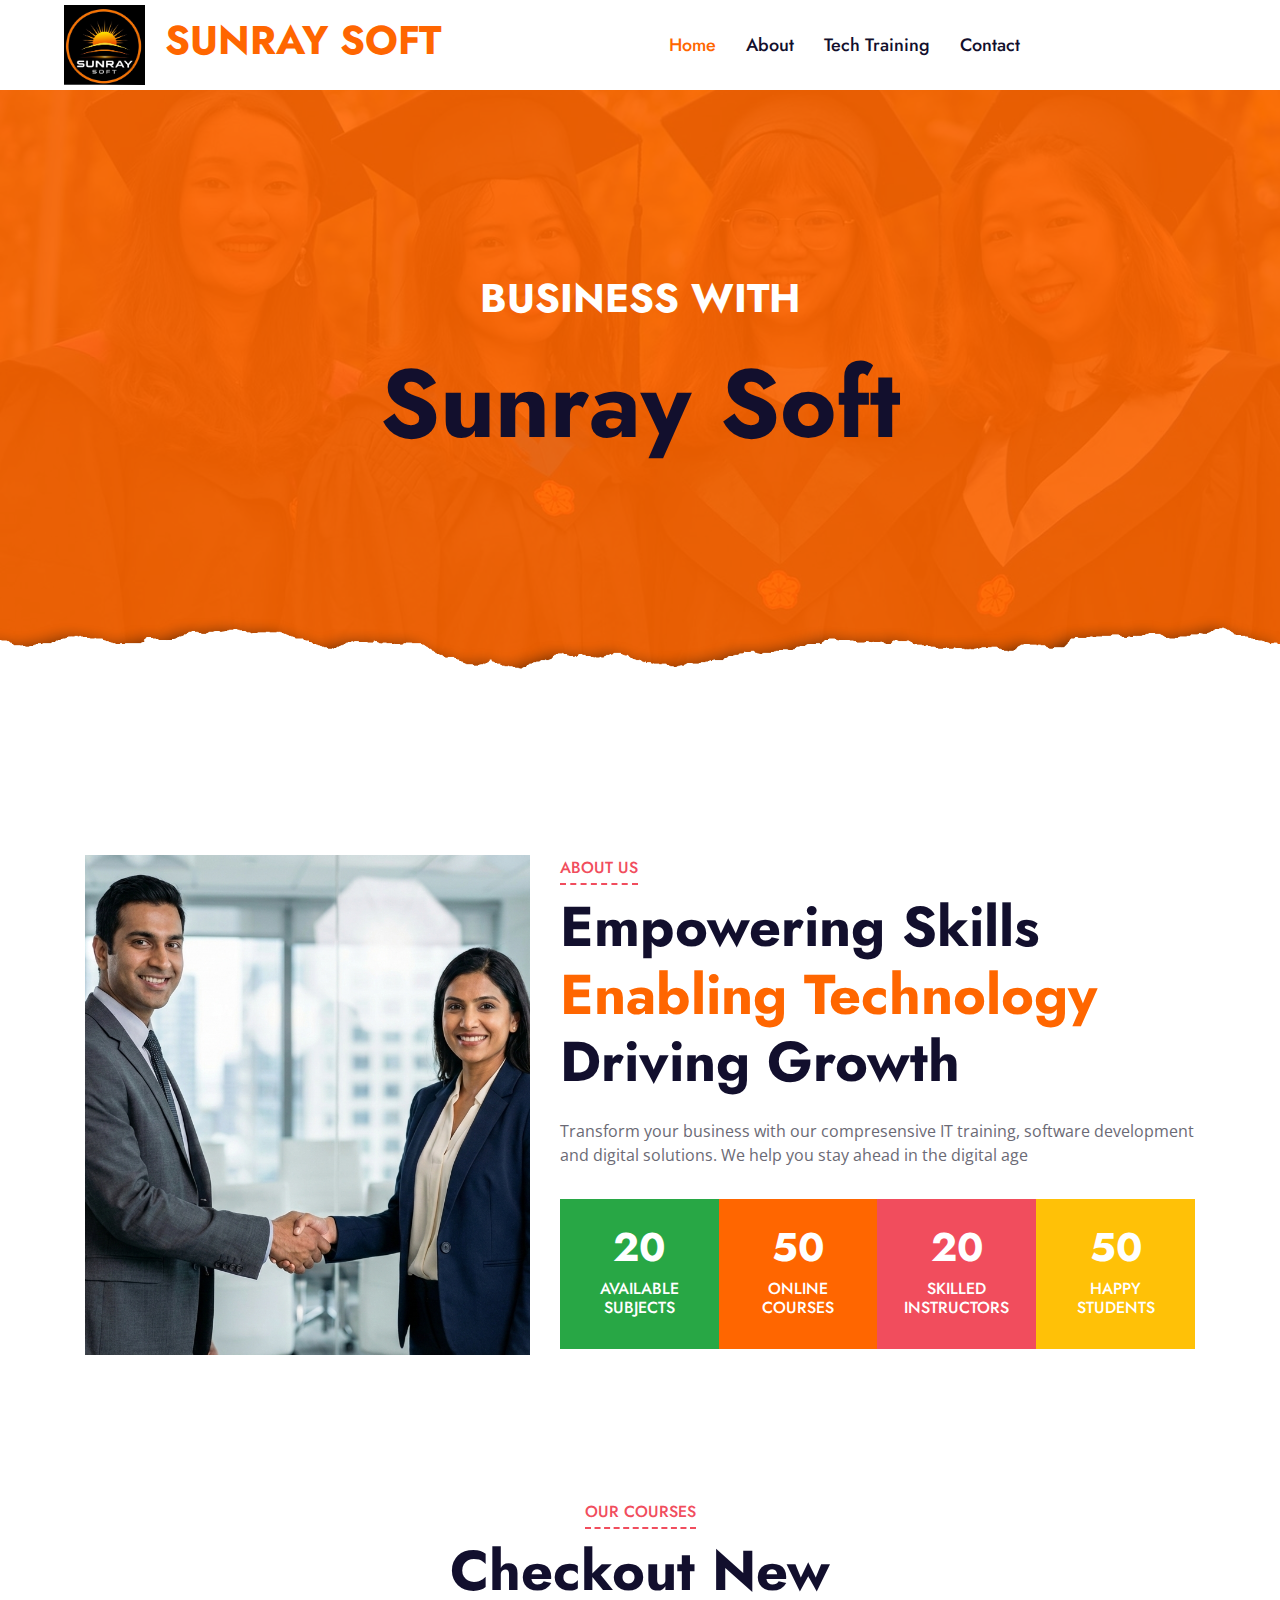
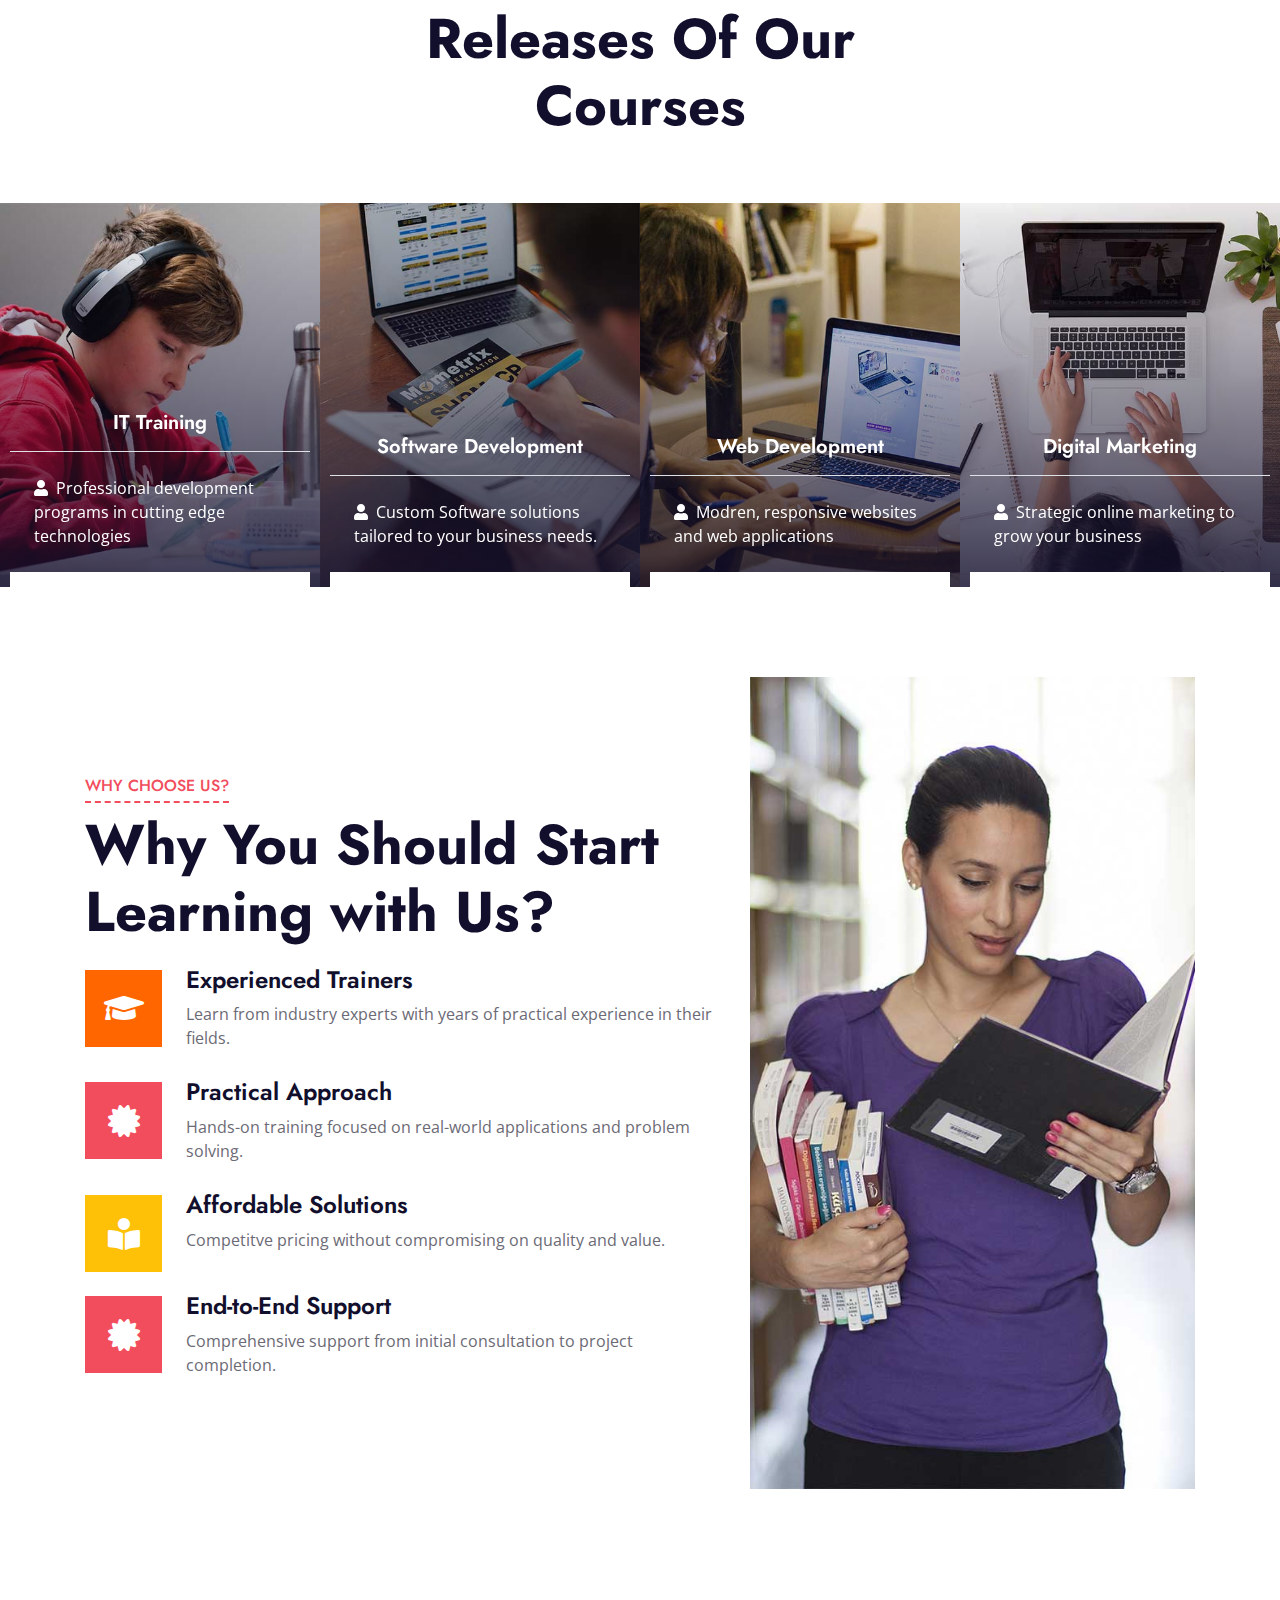
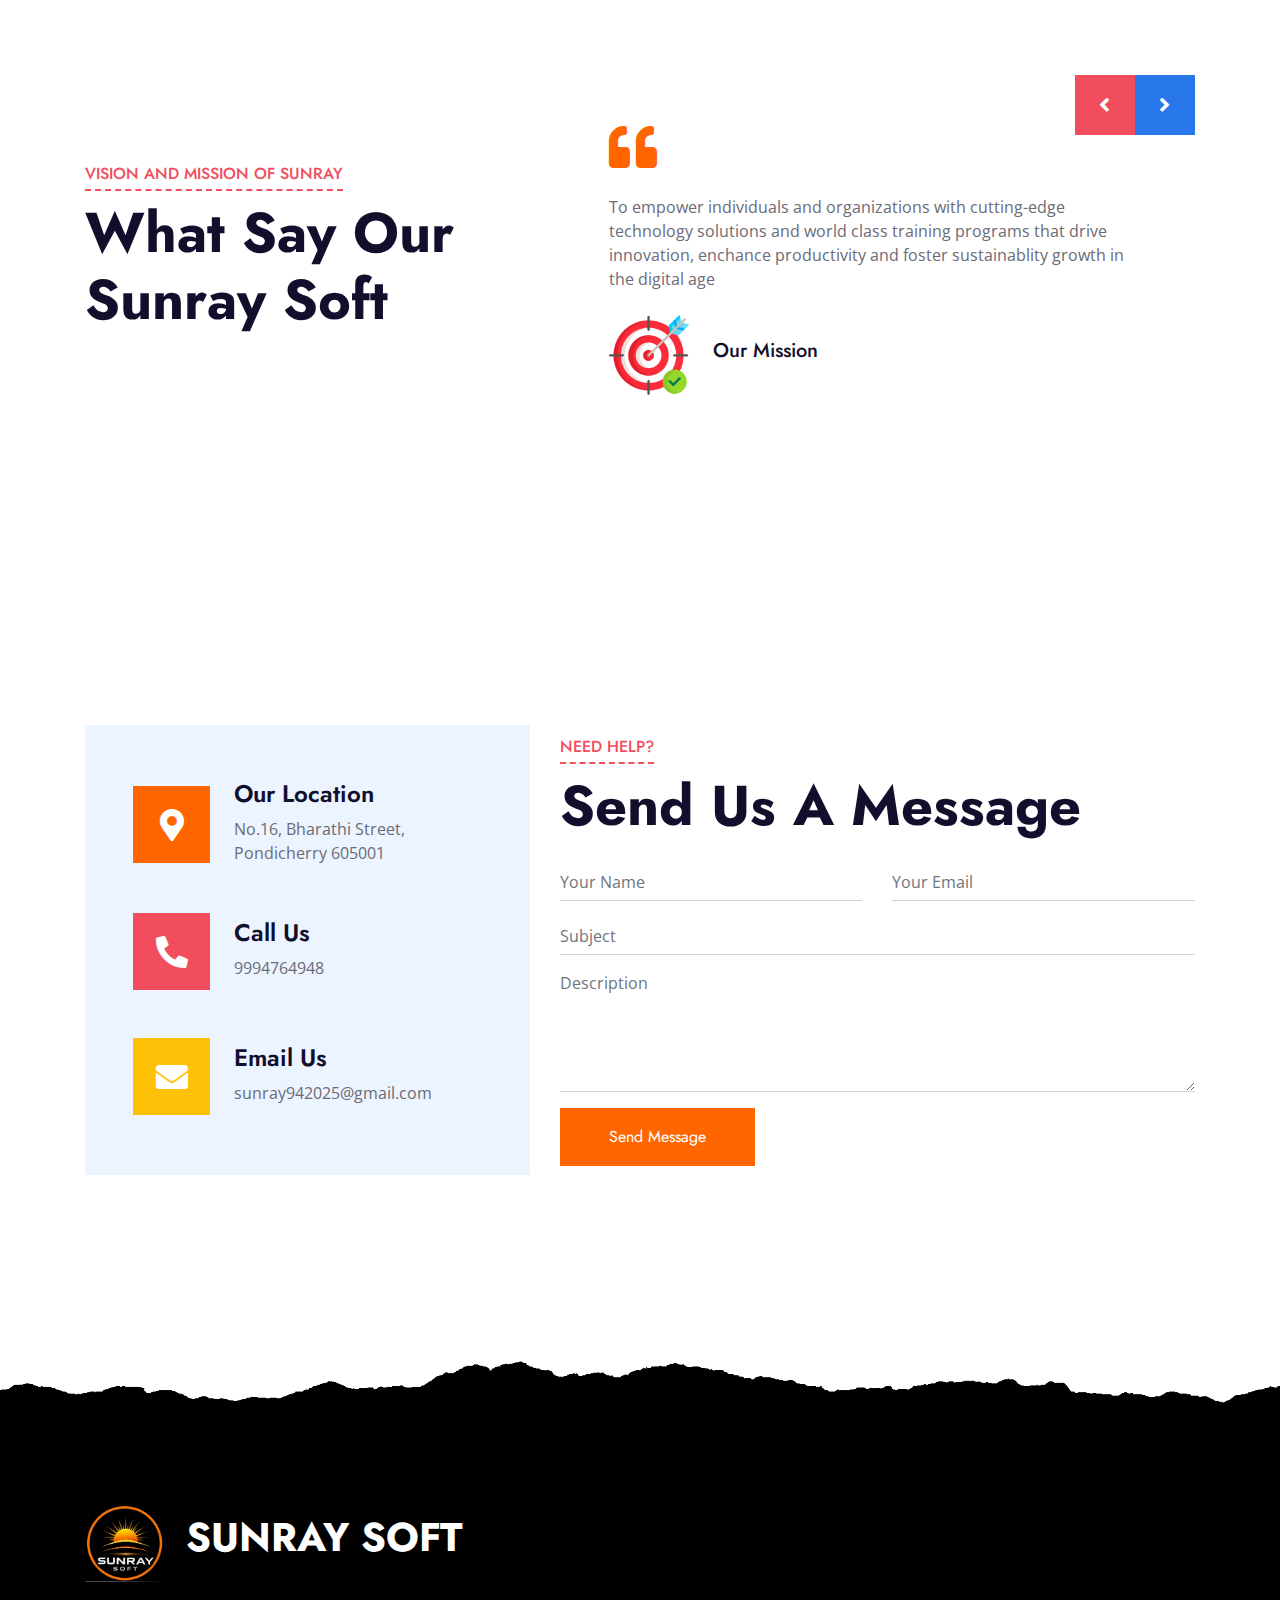
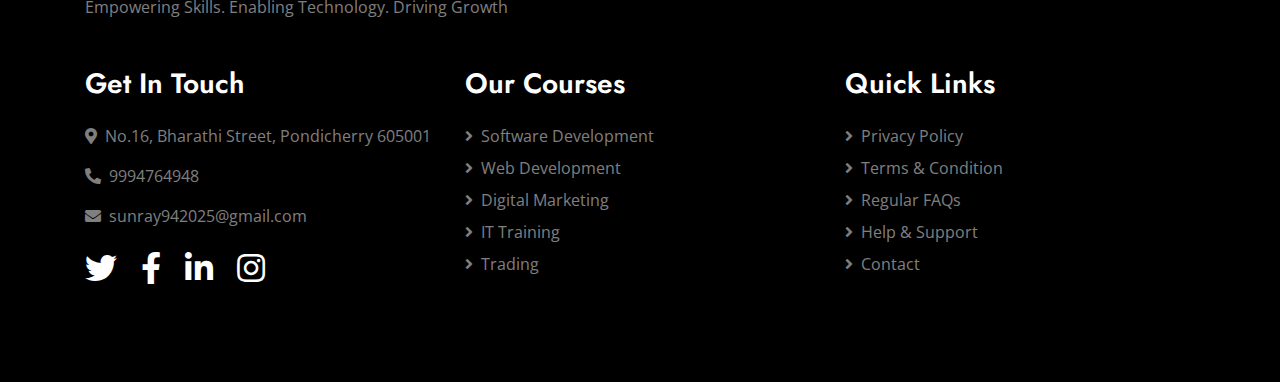
<file: Sunray-Soft-UI-main/index.html>
<!DOCTYPE html>
<html lang="en">

<head>
    <meta charset="utf-8">
    <title>Sunray Soft</title>
    <meta content="width=device-width, initial-scale=1.0" name="viewport">
    <meta content="Free HTML Templates" name="keywords">
    <meta content="Free HTML Templates" name="description">
    <link href="img/favicon.ico" rel="icon">
    <link rel="preconnect" href="https://fonts.gstatic.com">
    <link href="https://fonts.googleapis.com/css2?family=Jost:wght@500;600;700&family=Open+Sans:wght@400;600&display=swap" rel="stylesheet"> 
    <link href="https://cdnjs.cloudflare.com/ajax/libs/font-awesome/5.10.0/css/all.min.css" rel="stylesheet">
    <link href="lib/owlcarousel/assets/owl.carousel.min.css" rel="stylesheet">
    <link href="css/style.css" rel="stylesheet">
</head>
<body>
    <!-- Navbar Start -->
    <div class="container-fluid p-0">
        <nav class="navbar navbar-expand-lg bg-white navbar-light py-3 py-lg-0 px-lg-5">
            <a class="navbar-brand ml-lg-3">
                <h1 class="m-0 text-uppercase text-primary">  <img src="img/logo.jpeg" alt="Sunray Soft Logo" class="navbar-logo mr-2"> Sunray Soft</h1>
            </a>
            <button type="button" class="navbar-toggler" data-toggle="collapse" data-target="#navbarCollapse">
                <span class="navbar-toggler-icon"></span>
            </button>
            <div class="collapse navbar-collapse justify-content-between px-lg-3" id="navbarCollapse">
                <div class="navbar-nav mx-auto py-0">
                    <a href="index.html" class="nav-itemas nav-link active text-primary">Home</a>
                    <a href="#about" class="nav-item nav-link">About</a>
                    <a href="course.html" class="nav-item nav-link">Tech Training</a>
                    <!-- <a href="#contact" class="nav-item nav-link">Services</a> -->
                    <a href="#contact" class="nav-item nav-link">Contact</a>
                </div>
            </div>
        </nav>
    </div>
    <!-- Navbar End -->


    <!-- Header Start -->
    <div class="jumbotron jumbotron-fluid position-relative overlay-bottom" style="margin-bottom: 90px;">
        <div class="container text-center my-5 py-5">
            <h1 class="text-white mt-4 mb-4">BUSINESS WITH </h1>
            <h1 class="text-dark display-1 mb-5">Sunray Soft</h1>
            <div class="mx-auto mb-5" style="width: 100%; max-width: 600px;">
                <!-- <div class="input-group">
                    <div class="input-group-prepend">
                        <button class="btn btn-outline-light bg-white text-body px-4 dropdown-toggle" type="button" data-toggle="dropdown"
                            aria-haspopup="true" aria-expanded="false">Courses</button>
                        <div class="dropdown-menu">
                            <a class="dropdown-item" href="#">Courses 1</a>
                            <a class="dropdown-item" href="#">Courses 2</a>
                            <a class="dropdown-item" href="#">Courses 3</a>
                        </div>
                    </div>
                    <input type="text" class="form-control border-light" style="padding: 30px 25px;" placeholder="Keyword">
                    <div class="input-group-append">
                        <button class="btn btn-dark px-4 px-lg-5">Search</button>
                    </div>
                </div> -->
            </div>
        </div>
    </div>
    <!-- Header End -->


    <!-- About Start -->
    <div class="container-fluid py-5" id="about">
        <div class="container py-5">
            <div class="row">
                <div class="col-lg-5 mb-5 mb-lg-0" style="min-height: 500px;">
                    <div class="position-relative h-100">
                        <img class="position-absolute w-100 h-100" src="img/hand shaking img.png" style="object-fit: cover;">
                    </div>
                </div>
                <div class="col-lg-7">
                    <div class="section-title position-relative mb-4">
                        <h6 class="d-inline-block position-relative text-secondary text-uppercase pb-2">About Us</h6>
                        <h1 class="display-4">Empowering Skills <span class="text-primary">Enabling Technology</span> Driving Growth</h1>
                    </div>
                    <p>Transform your business with our compresensive IT training, software development and digital solutions. We help you stay ahead in the digital age</p>
                    <div class="row pt-3 mx-0">
                        <div class="col-3 px-0">
                            <div class="bg-success text-center p-4">
                                <h1 class="text-white" data-toggle="counter-up">20</h1>
                                <h6 class="text-uppercase text-white">Available<span class="d-block">Subjects</span></h6>
                            </div>
                        </div>
                        <div class="col-3 px-0">
                            <div class="bg-primary text-center p-4">
                                <h1 class="text-white" data-toggle="counter-up">50</h1>
                                <h6 class="text-uppercase text-white">Online<span class="d-block">Courses</span></h6>
                            </div>
                        </div>
                        <div class="col-3 px-0">
                            <div class="bg-secondary text-center p-4">
                                <h1 class="text-white" data-toggle="counter-up">20</h1>
                                <h6 class="text-uppercase text-white">Skilled<span class="d-block">Instructors</span></h6>
                            </div>
                        </div>
                        <div class="col-3 px-0">
                            <div class="bg-warning text-center p-4">
                                <h1 class="text-white" data-toggle="counter-up">50</h1>
                                <h6 class="text-uppercase text-white">Happy<span class="d-block">Students</span></h6>
                            </div>
                        </div>
                    </div>
                </div>
            </div>
        </div>
    </div>
    <!-- About End -->


        
    <!-- Courses Start -->
    <div class="container-fluid px-0">
        <div class="row mx-0 justify-content-center pt-5">
            <div class="col-lg-6">
                <div class="section-title text-center position-relative mb-4">
                    <h6 class="d-inline-block position-relative text-secondary text-uppercase pb-2">Our Courses</h6>
                    <h1 class="display-4">Checkout New Releases Of Our Courses</h1>
                </div>
            </div>
        </div>
        <div class="owl-carousel courses-carousel">
            <div class="courses-item position-relative">
                <img class="img-fluid" src="img/courses-3.jpg" alt="">
                <div class="courses-text">
                    <h4 class="text-center text-white px-3">IT Training</h4>
                    <div class="border-top w-100 mt-3">
                        <div class="d-flex justify-content-between p-4">
                             <span class="text-white"><i class="fa fa-user mr-2"></i>Professional development programs in cutting edge technologies</span>
                          
                        </div>
                    </div>
                    <div class="w-100 bg-white text-center p-4" >
                        <a class="btn btn-primary" href="course.html#courseDetails">Course Detail</a>
                    </div>
                </div>
            </div>
            <div class="courses-item position-relative">
                <img class="img-fluid" src="img/courses-2.jpg" alt="">
                <div class="courses-text">
                    <h4 class="text-center text-white px-3">Software Development</h4>
                    <div class="border-top w-100 mt-3">
                        <div class="d-flex justify-content-between p-4">
                            <span class="text-white"><i class="fa fa-user mr-2"></i>Custom Software solutions tailored to your business needs.</span>
                        </div>
                    </div>
                    <div class="w-100 bg-white text-center p-4" >
                        <a class="btn btn-primary" href="course.html#courseDetails">Course Detail</a>
                    </div>
                </div>
            </div>
            <div class="courses-item position-relative">
                <img class="img-fluid" src="img/courses-1.jpg" alt="">
                <div class="courses-text">
                    <h4 class="text-center text-white px-3">Web Development</h4>
                    <div class="border-top w-100 mt-3">
                        <div class="d-flex justify-content-between p-4">
                            <span class="text-white"><i class="fa fa-user mr-2"></i>Modren, responsive websites and web applications</span>
                          
                        </div>
                    </div>
                    <div class="w-100 bg-white text-center p-4" >
                        <a class="btn btn-primary" href="course.html#courseDetails">Course Detail</a>
                    </div>
                </div>
            </div>
            <div class="courses-item position-relative">
                <img class="img-fluid" src="img/courses-4.jpg" alt="">
                <div class="courses-text">
                    <h4 class="text-center text-white px-3">Digital Marketing</h4>
                    <div class="border-top w-100 mt-3">
                        <div class="d-flex justify-content-between p-4">
                            <span class="text-white"><i class="fa fa-user mr-2"></i>Strategic online marketing to grow your business</span>
                        </div>
                    </div>
                    <div class="w-100 bg-white text-center p-4" >
                        <a class="btn btn-primary" href="course.html#courseDetails">Course Detail</a>
                    </div>
                </div>
            </div>
            
        </div>

    <!-- Feature Start -->
    <div class="container-fluid bg-image" style="margin: 90px 0;">
        <div class="container">
            <div class="row">
                <div class="col-lg-7 my-5 pt-5 pb-lg-5">
                    <div class="section-title position-relative mb-4">
                        <h6 class="d-inline-block position-relative text-secondary text-uppercase pb-2">Why Choose Us?</h6>
                        <h1 class="display-4">Why You Should Start Learning with Us?</h1>
                    </div>
                    <!-- <p class="mb-4 pb-2">We deliver excellence through expertise innovation and dedication .</p> -->
                    <div class="d-flex mb-3">
                        <div class="btn-icon bg-primary mr-4">
                            <i class="fa fa-2x fa-graduation-cap text-white"></i>
                        </div>
                        <div class="mt-n1">
                            <h4>Experienced Trainers</h4>
                            <p>Learn from industry experts with years of practical experience in their fields.</p>
                        </div>
                    </div>
                    <div class="d-flex mb-3">
                        <div class="btn-icon bg-secondary mr-4">
                            <i class="fa fa-2x fa-certificate text-white"></i>
                        </div>
                        
                        <div class="mt-n1">
                            <h4>Practical Approach</h4>
                            <p>Hands-on training focused on real-world applications and problem solving.</p>
                        </div>
                    </div>
                    <div class="d-flex mb-4">
                        <div class="btn-icon bg-warning mr-4">
                            <i class="fa fa-2x fa-book-reader text-white"></i>
                        </div>
                        <div class="mt-n1">
                            <h4>Affordable Solutions</h4>
                            <p class="m-0">Competitve pricing without compromising on quality and value.</p>
                        </div>
                       
                    </div>
                    <div class="d-flex mb-3">
                        <div class="btn-icon bg-secondary mr-4">
                            <i class="fa fa-2x fa-certificate text-white"></i>
                        </div>
                        <div class="mt-n1">
                            <h4>End-to-End Support</h4>
                            <p class="m-0">Comprehensive support from initial consultation to project completion.</p>
                        </div>
                    </div>
                



                    
                </div>
                <div class="col-lg-5" style="min-height: 500px;">
                    <div class="position-relative h-100">
                        <img class="position-absolute w-100 h-100" src="img/feature.jpg" style="object-fit: cover;">
                    </div>
                </div>
            </div>
        </div>
    </div>
    <!-- Feature Start -->


 



    <!-- Testimonial Start -->
    <div class="container-fluid bg-image py-5" style="margin: 90px 0;">
        <div class="container py-5">
            <div class="row align-items-center">
                <div class="col-lg-5 mb-5 mb-lg-0">
                    <div class="section-title position-relative mb-4">
                        <h6 class="d-inline-block position-relative text-secondary text-uppercase pb-2">VISION AND MISSION OF SUNRAY</h6>
                        <h1 class="display-4">What Say Our Sunray Soft</h1>
                    </div>
              </div>
                <div class="col-lg-7">
                    <div class="owl-carousel testimonial-carousel">
                        <div class="bg-white p-5">
                            <i class="fa fa-3x fa-quote-left text-primary mb-4"></i>
                            <p class="m-0">To empower individuals and organizations with cutting-edge technology solutions and world class training programs that drive innovation, enchance productivity and foster sustainablity growth in the digital age</p>
                            <div class="d-flex flex-shrink-0 align-items-center mt-4">
                                <img class="img-fluid mr-4" src="img/target.png" alt="">
                                <div>
                                    <h5 >Our Mission </h5>
                                </div>
                            </div>
                        </div>
                        <div class="bg-white p-5">
                            <i class="fa fa-3x fa-quote-left text-primary mb-4"></i>
                            <p>To be the most trusted and innovative technology partner recognzied globally for transforming business through exceptional training software solutions and digital Services that create lasting value and competitive advantage</p>
                            <div class="d-flex flex-shrink-0 align-items-center mt-4">
                                <img class="img-fluid mr-4" src="img/vision.png" alt="">
                                <div>
                                    <h5>Our Vision</h5>
                                </div>
                            </div>
                        </div>
                        <div class="bg-white p-5">
                            <i class="fa fa-3x fa-quote-left text-primary mb-4"></i>
                            <p>Excellence in delivery intergrity in relationships innovation in approach and commitmemnt to have customer success, We belive in continous improvement collaborative partnership and creating postive impact through technology</p>
                            <div class="d-flex flex-shrink-0 align-items-center mt-4">
                                <img class="img-fluid mr-4" src="img/value-proposal.png" alt="">
                                <div>
                                    <h5>Our Values</h5>
                                </div>
                            </div>
                        </div>
                    </div>
                </div>
            </div>
        </div>
    </div>
    <!-- Testimonial Start -->


    <!-- Contact Start -->
    <div class="container-fluid py-5" id="contact">
        <div class="container py-5">
            <div class="row align-items-center">
                <div class="col-lg-5 mb-5 mb-lg-0">
                    <div class="bg-light d-flex flex-column justify-content-center px-5" style="height: 450px;">
                        <div class="d-flex align-items-center mb-5">
                            <div class="btn-icon bg-primary mr-4">
                                <i class="fa fa-2x fa-map-marker-alt text-white"></i>
                            </div>
                            <div class="mt-n1">
                                <h4>Our Location</h4>
                                <p class="m-0">No.16, Bharathi Street, Pondicherry 605001</p>
                            </div>
                        </div>
                        <div class="d-flex align-items-center mb-5">
                            <div class="btn-icon bg-secondary mr-4">
                                <i class="fa fa-2x fa-phone-alt text-white"></i>
                            </div>
                            <div class="mt-n1">
                                <h4>Call Us</h4>
                                <p class="m-0">9994764948</p>
                            </div>
                        </div>
                        <div class="d-flex align-items-center">
                            <div class="btn-icon bg-warning mr-4">
                                <i class="fa fa-2x fa-envelope text-white"></i>
                            </div>
                            <div class="mt-n1">
                                <h4>Email Us</h4>
                                <p class="m-0">sunray942025@gmail.com</p>
                            </div>
                        </div>
                    </div>
                </div>
                <div class="col-lg-7">
                    <div class="section-title position-relative mb-4">
                        <h6 class="d-inline-block position-relative text-secondary text-uppercase pb-2">Need Help?</h6>
                        <h1 class="display-4">Send Us A Message</h1>
                    </div>
                    <div class="contact-form">
                        <form>
                            <div class="row">
                                <div class="col-6 form-group">
                                    <input type="text" name="name" class="form-control border-top-0 border-right-0 border-left-0 p-0" placeholder="Your Name" required="required">
                                </div>
                                <div class="col-6 form-group">
                                    <input type="email" name="email" class="form-control border-top-0 border-right-0 border-left-0 p-0" placeholder="Your Email" required="required">
                                </div>
                            </div>
                            <div class="form-group">
                                <input type="text" name="subject" class="form-control border-top-0 border-right-0 border-left-0 p-0" placeholder="Subject" required="required">
                            </div>
                            <div class="form-group">
                                <textarea name="description" class="form-control border-top-0 border-right-0 border-left-0 p-0" rows="5" placeholder="Description" required="required"></textarea>
                            </div>
                            <div>
                                <button class="btn btn-primary py-3 px-5" type="submit">Send Message</button>
                            </div>
                        </form>
                    </div>
                </div>
            </div>
        </div>
    </div>
    <!-- Contact End -->


    <div class="container-fluid position-relative overlay-top bg-dark text-white-50 py-5" style="margin-top: 90px;">
        <div class="container mt-5 pt-5">
            <div class="row">
                <div class="col-md-6 mb-5">
                    <a class="navbar-brand">
                        <h1 class="mt-n2 text-uppercase text-white"><img src="img/logo.jpeg" alt="Sunray Soft Logo" class="navbar-logo mr-2"> Sunray Soft</h1>
                    </a>
                    <p class="m-0">Empowering Skills. Enabling Technology. Driving Growth</p>
                </div>
            </div>
            <div class="row">
                <div class="col-md-4 mb-5">
                    <h3 class="text-white mb-4">Get In Touch</h3>
                    <p><i class="fa fa-map-marker-alt mr-2"></i>No.16, Bharathi Street, Pondicherry 605001</p>
                    <p><i class="fa fa-phone-alt mr-2"></i>9994764948</p>
                    <p><i class="fa fa-envelope mr-2"></i>sunray942025@gmail.com</p>
                    <div class="d-flex justify-content-start mt-4">
                        <a class="text-white mr-4" ><i class="fab fa-2x fa-twitter"></i></a>
                        <a class="text-white mr-4" ><i class="fab fa-2x fa-facebook-f"></i></a>
                        <a class="text-white mr-4" ><i class="fab fa-2x fa-linkedin-in"></i></a>
                        <a class="text-white" ><i class="fab fa-2x fa-instagram"></i></a>
                    </div>
                </div>
                <div class="col-md-4 mb-5">
                    <h3 class="text-white mb-4">Our Courses</h3>
                    <div class="d-flex flex-column justify-content-start">
                        <a class="text-white-50 mb-2" href="course.html#courseDetails"><i class="fa fa-angle-right mr-2"></i>Software Development</a>
                        <a class="text-white-50 mb-2" href="course.html#courseDetails"><i class="fa fa-angle-right mr-2"></i>Web Development</a>
                        <a class="text-white-50 mb-2" href="course.html#courseDetails"><i class="fa fa-angle-right mr-2"></i>Digital Marketing</a>
                        <a class="text-white-50 mb-2" href="course.html#courseDetails"><i class="fa fa-angle-right mr-2"></i>IT Training</a>
                        <a class="text-white-50" href="course.html#courseDetails"><i class="fa fa-angle-right mr-2"></i>Trading</a>
                    </div>
                </div>
                <div class="col-md-4 mb-5">
                    <h3 class="text-white mb-4">Quick Links</h3>
                    <div class="d-flex flex-column justify-content-start">
                        <a class="text-white-50 mb-2" ><i class="fa fa-angle-right mr-2"></i>Privacy Policy</a>
                        <a class="text-white-50 mb-2" ><i class="fa fa-angle-right mr-2"></i>Terms & Condition</a>
                        <a class="text-white-50 mb-2" ><i class="fa fa-angle-right mr-2"></i>Regular FAQs</a>
                        <a class="text-white-50 mb-2" ><i class="fa fa-angle-right mr-2"></i>Help & Support</a>
                        <a class="text-white-50" ><i class="fa fa-angle-right mr-2"></i>Contact</a>
                    </div>
                </div>
            </div>
        </div>
    </div>
    <!-- Footer End -->



    <!-- Back to Top -->
    <a href="#" class="btn btn-lg btn-primary rounded-0 btn-lg-square back-to-top"><i class="fa fa-angle-double-up"></i></a>


    <!-- JavaScript Libraries -->
    <script src="https://code.jquery.com/jquery-3.4.1.min.js"></script>
    <script src="https://stackpath.bootstrapcdn.com/bootstrap/4.4.1/js/bootstrap.bundle.min.js"></script>
    <script src="lib/easing/easing.min.js"></script>
    <script src="lib/waypoints/waypoints.min.js"></script>
    <script src="lib/counterup/counterup.min.js"></script>
    <script src="lib/owlcarousel/owl.carousel.min.js"></script>

    <!-- Template Javascript -->
    <script src="js/main.js"></script>
</body>

</html>
</file>
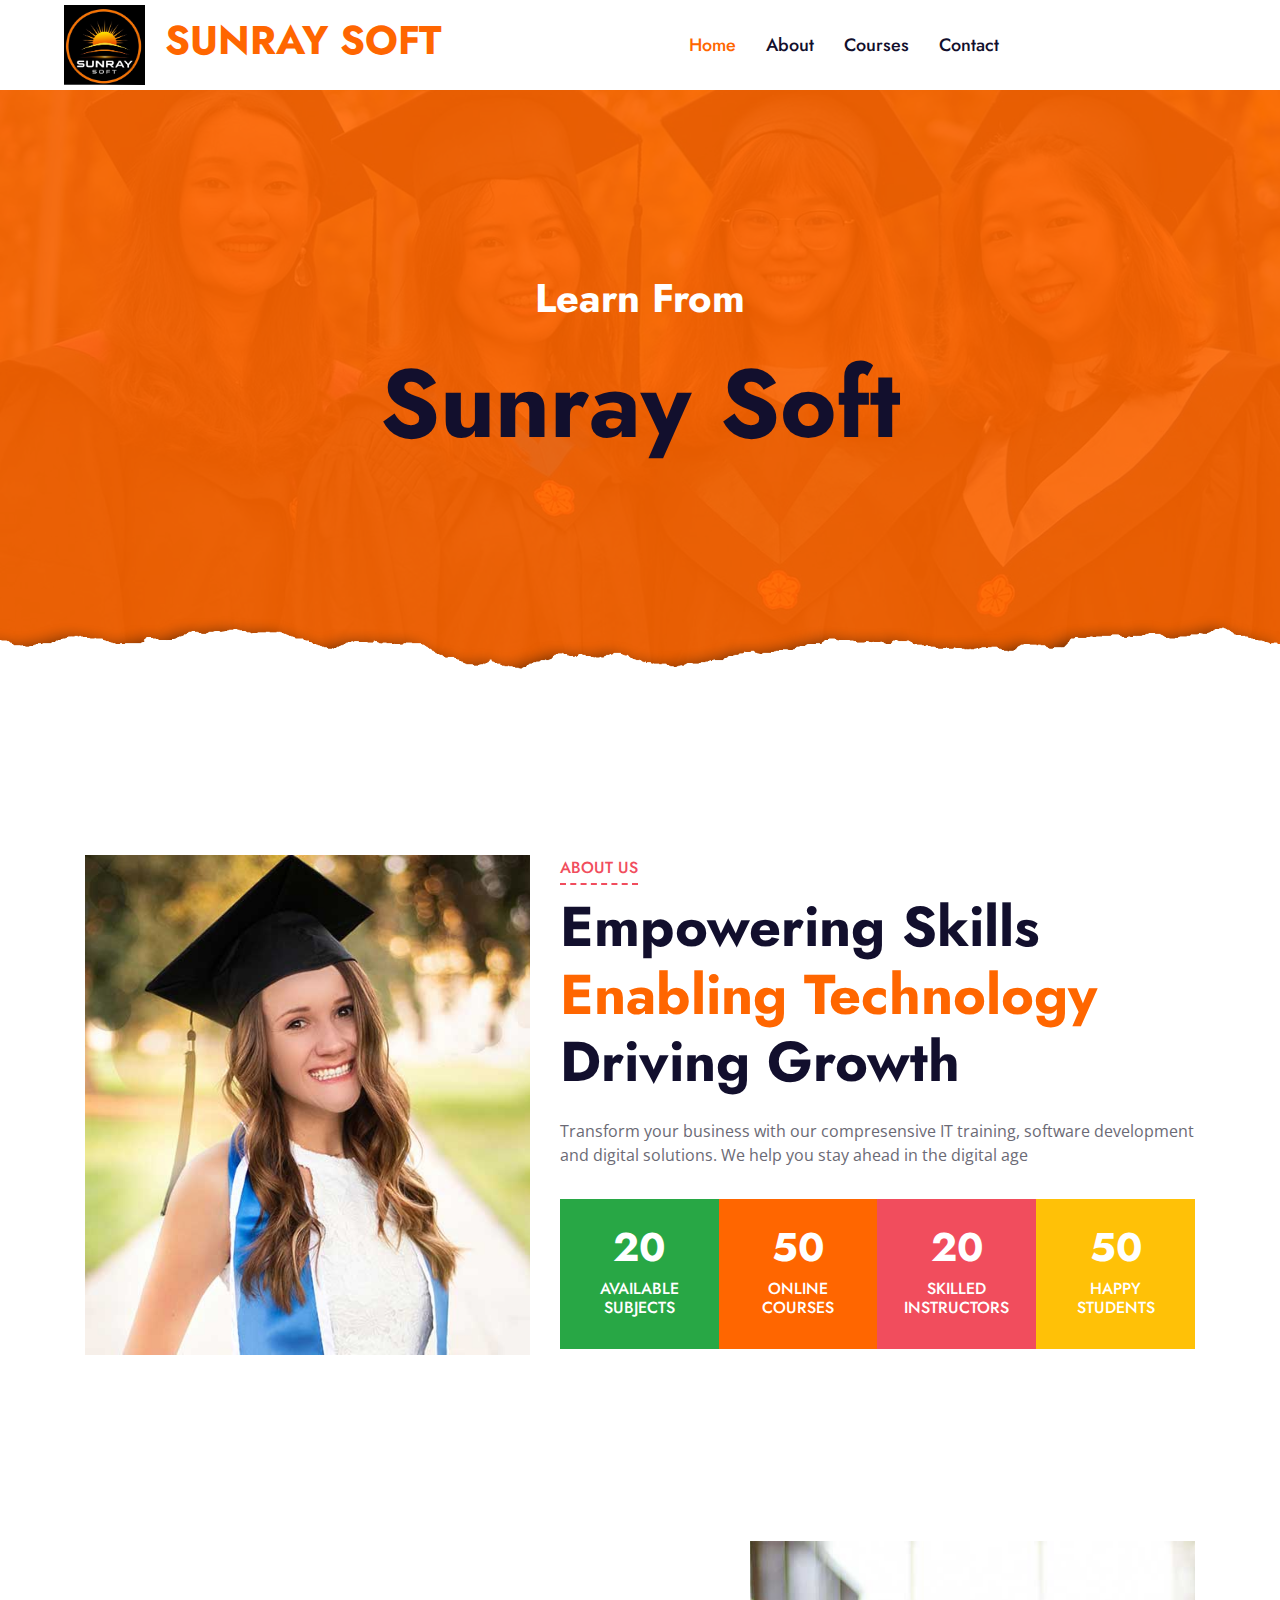
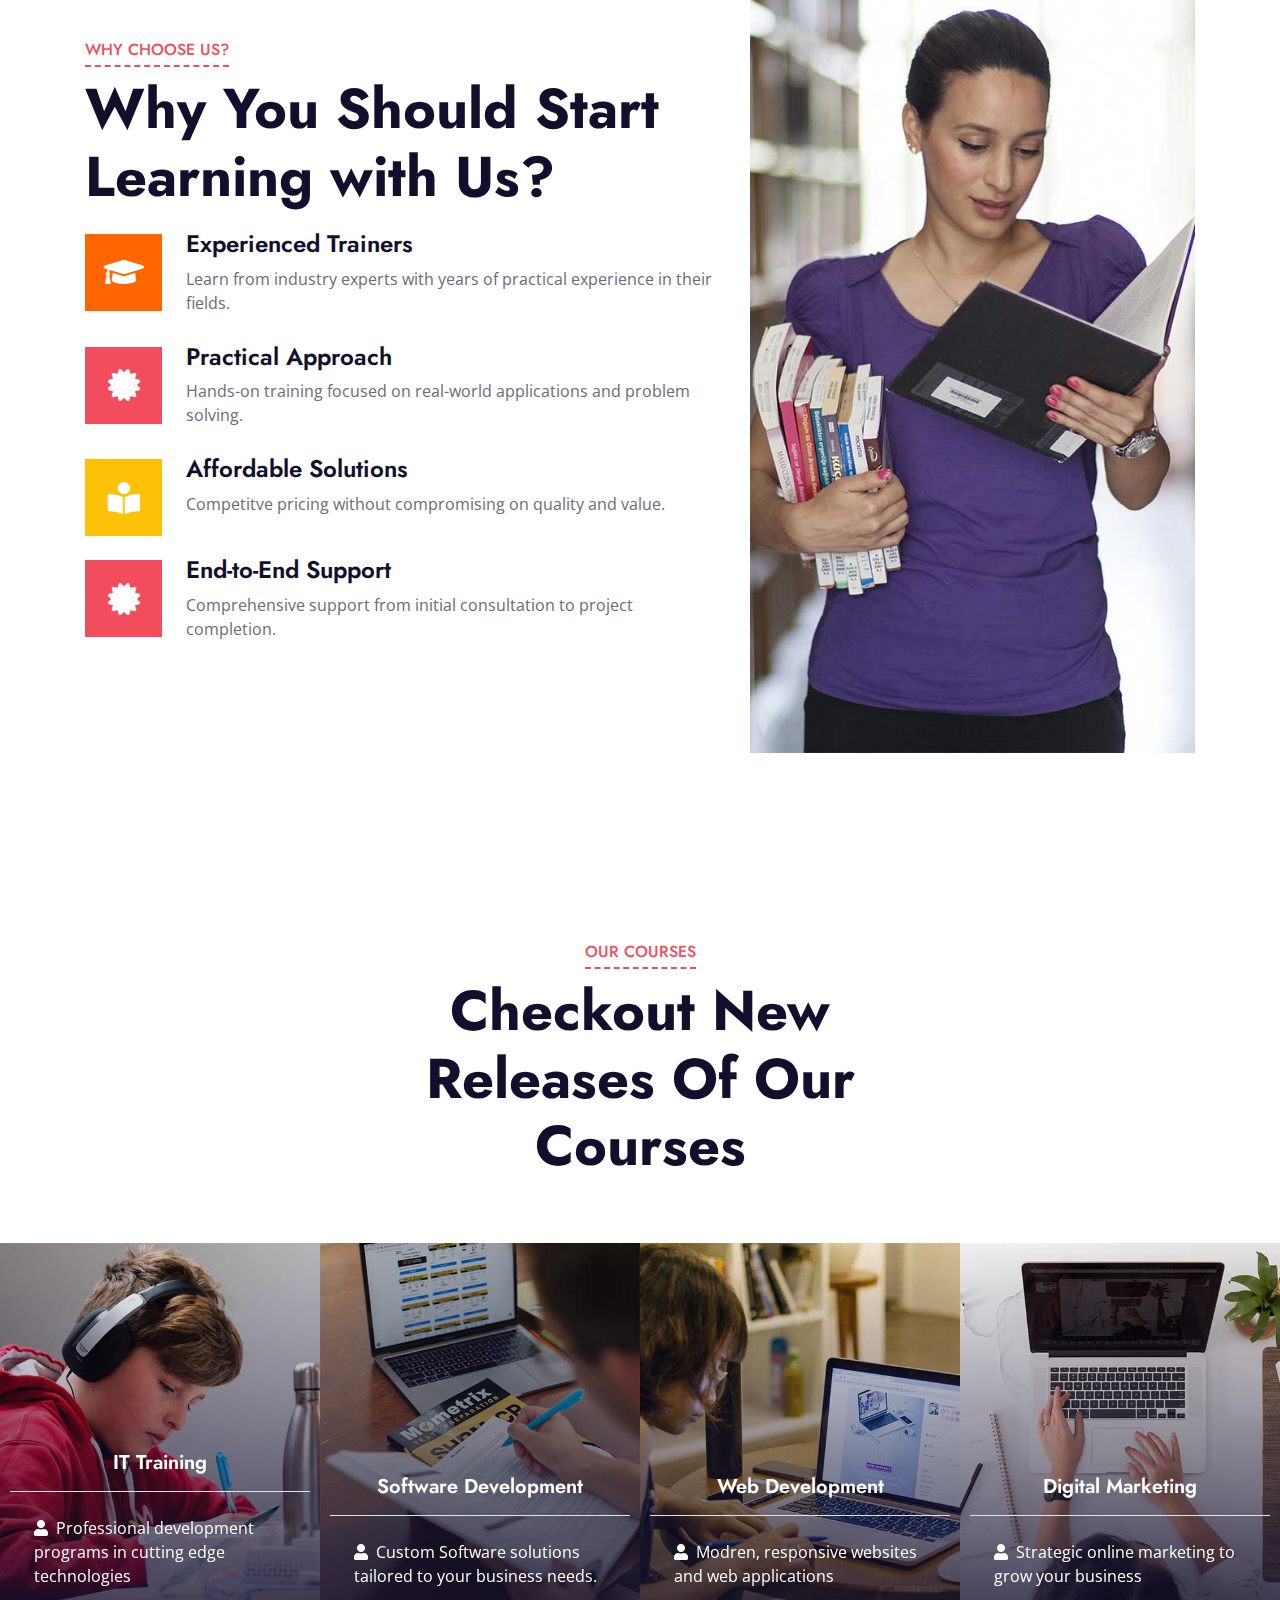
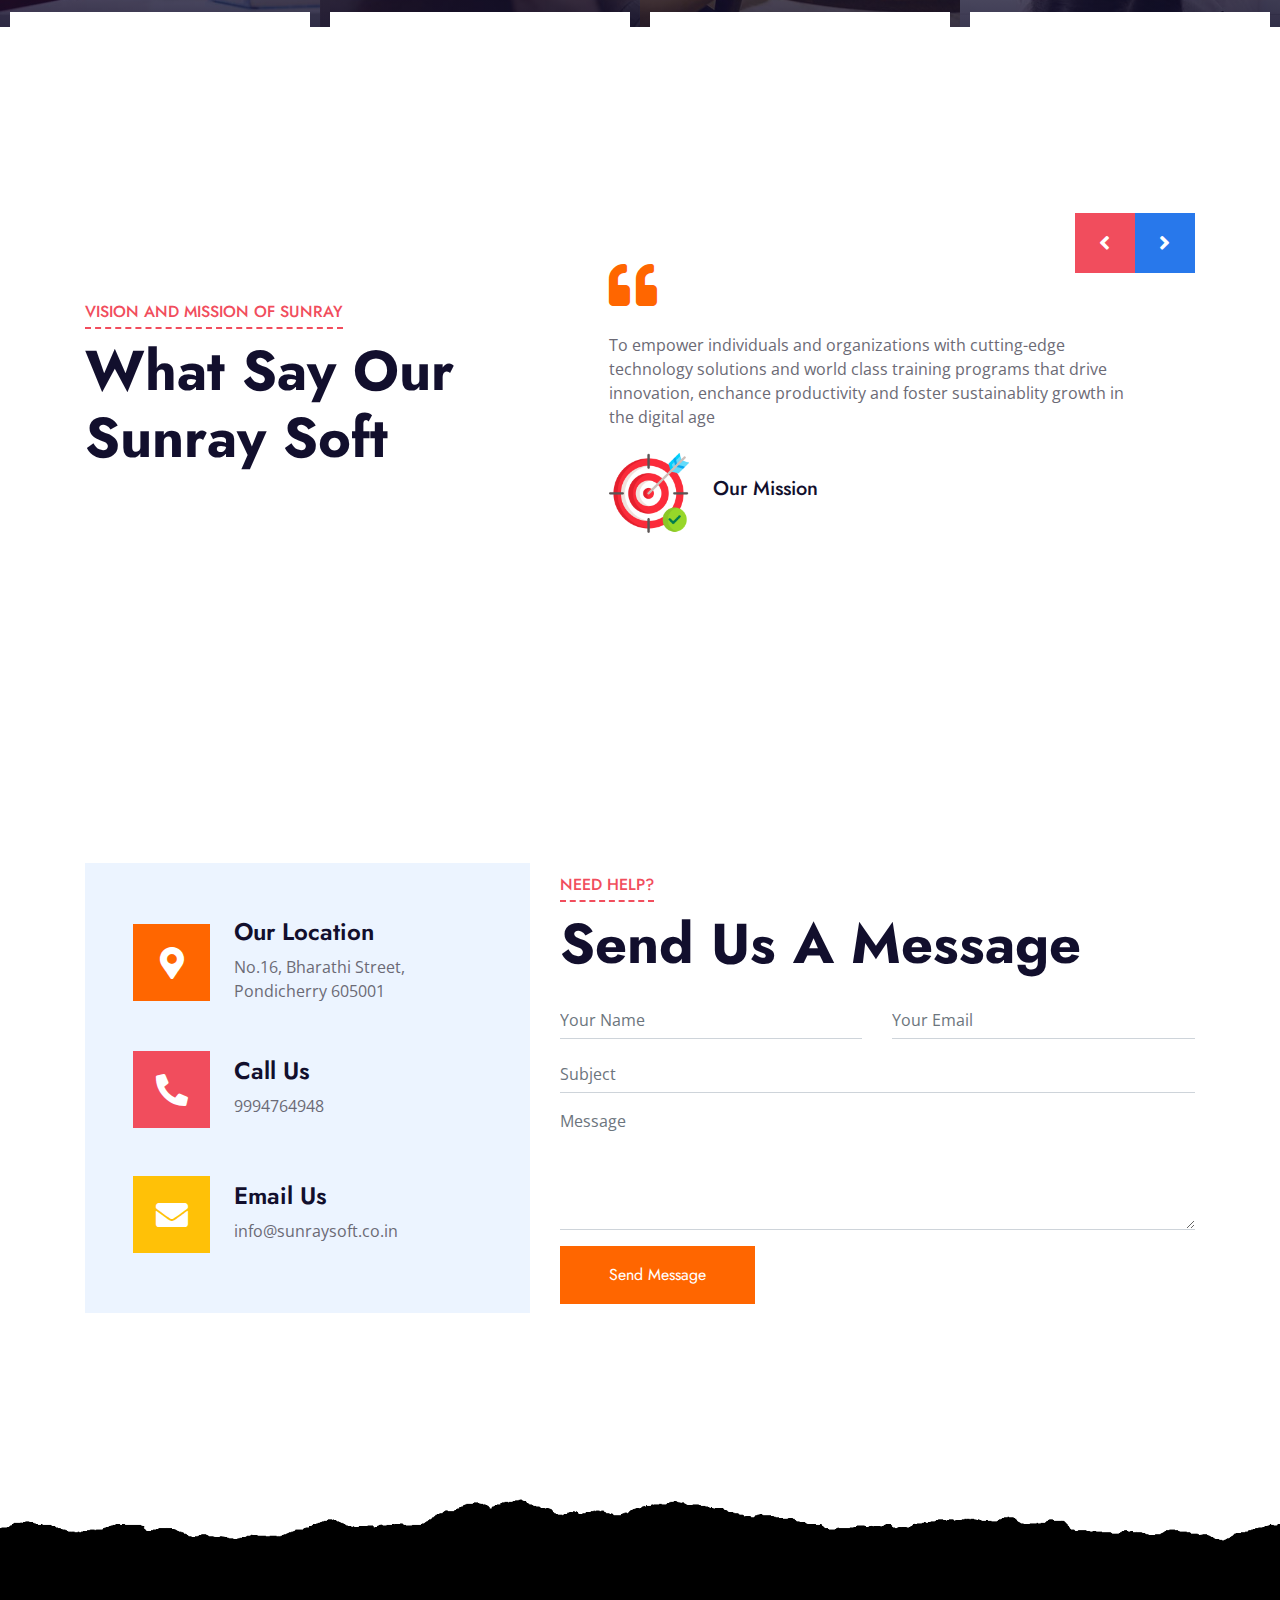
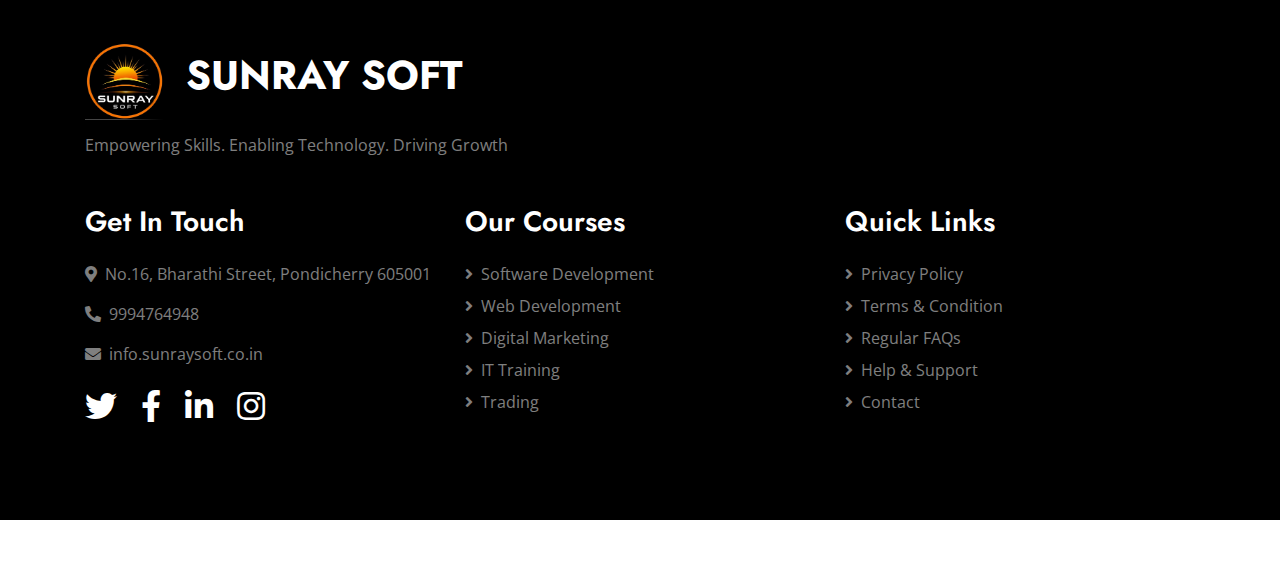
<file: Sunray-Soft-UI/index.html>
<!DOCTYPE html>
<html lang="en">

<head>
    <meta charset="utf-8">
    <title>Sunray Soft</title>
    <meta content="width=device-width, initial-scale=1.0" name="viewport">
    <meta content="Free HTML Templates" name="keywords">
    <meta content="Free HTML Templates" name="description">
    <link href="img/favicon.ico" rel="icon">
    <link rel="preconnect" href="https://fonts.gstatic.com">
    <link href="https://fonts.googleapis.com/css2?family=Jost:wght@500;600;700&family=Open+Sans:wght@400;600&display=swap" rel="stylesheet"> 
    <link href="https://cdnjs.cloudflare.com/ajax/libs/font-awesome/5.10.0/css/all.min.css" rel="stylesheet">
    <link href="lib/owlcarousel/assets/owl.carousel.min.css" rel="stylesheet">
    <link href="css/style.css" rel="stylesheet">
</head>
<body>
    <!-- Navbar Start -->
    <div class="container-fluid p-0">
        <nav class="navbar navbar-expand-lg bg-white navbar-light py-3 py-lg-0 px-lg-5">
            <a class="navbar-brand ml-lg-3">
                <h1 class="m-0 text-uppercase text-primary">  <img src="img/logo.jpeg" alt="Sunray Soft Logo" class="navbar-logo mr-2"> Sunray Soft</h1>
            </a>
            <button type="button" class="navbar-toggler" data-toggle="collapse" data-target="#navbarCollapse">
                <span class="navbar-toggler-icon"></span>
            </button>
            <div class="collapse navbar-collapse justify-content-between px-lg-3" id="navbarCollapse">
                <div class="navbar-nav mx-auto py-0">
                    <a href="index.html" class="nav-itemas nav-link active text-primary">Home</a>
                    <a href="#about" class="nav-item nav-link">About</a>
                    <a href="course.html" class="nav-item nav-link">Courses</a>
                    <a href="#contact" class="nav-item nav-link">Contact</a>
                </div>
            </div>
        </nav>
    </div>
    <!-- Navbar End -->


    <!-- Header Start -->
    <div class="jumbotron jumbotron-fluid position-relative overlay-bottom" style="margin-bottom: 90px;">
        <div class="container text-center my-5 py-5">
            <h1 class="text-white mt-4 mb-4">Learn From </h1>
            <h1 class="text-dark display-1 mb-5">Sunray Soft</h1>
            <div class="mx-auto mb-5" style="width: 100%; max-width: 600px;">
                <!-- <div class="input-group">
                    <div class="input-group-prepend">
                        <button class="btn btn-outline-light bg-white text-body px-4 dropdown-toggle" type="button" data-toggle="dropdown"
                            aria-haspopup="true" aria-expanded="false">Courses</button>
                        <div class="dropdown-menu">
                            <a class="dropdown-item" href="#">Courses 1</a>
                            <a class="dropdown-item" href="#">Courses 2</a>
                            <a class="dropdown-item" href="#">Courses 3</a>
                        </div>
                    </div>
                    <input type="text" class="form-control border-light" style="padding: 30px 25px;" placeholder="Keyword">
                    <div class="input-group-append">
                        <button class="btn btn-dark px-4 px-lg-5">Search</button>
                    </div>
                </div> -->
            </div>
        </div>
    </div>
    <!-- Header End -->


    <!-- About Start -->
    <div class="container-fluid py-5" id="about">
        <div class="container py-5">
            <div class="row">
                <div class="col-lg-5 mb-5 mb-lg-0" style="min-height: 500px;">
                    <div class="position-relative h-100">
                        <img class="position-absolute w-100 h-100" src="img/about.jpg" style="object-fit: cover;">
                    </div>
                </div>
                <div class="col-lg-7">
                    <div class="section-title position-relative mb-4">
                        <h6 class="d-inline-block position-relative text-secondary text-uppercase pb-2">About Us</h6>
                        <h1 class="display-4">Empowering Skills <span class="text-primary">Enabling Technology</span> Driving Growth</h1>
                    </div>
                    <p>Transform your business with our compresensive IT training, software development and digital solutions. We help you stay ahead in the digital age</p>
                    <div class="row pt-3 mx-0">
                        <div class="col-3 px-0">
                            <div class="bg-success text-center p-4">
                                <h1 class="text-white" data-toggle="counter-up">20</h1>
                                <h6 class="text-uppercase text-white">Available<span class="d-block">Subjects</span></h6>
                            </div>
                        </div>
                        <div class="col-3 px-0">
                            <div class="bg-primary text-center p-4">
                                <h1 class="text-white" data-toggle="counter-up">50</h1>
                                <h6 class="text-uppercase text-white">Online<span class="d-block">Courses</span></h6>
                            </div>
                        </div>
                        <div class="col-3 px-0">
                            <div class="bg-secondary text-center p-4">
                                <h1 class="text-white" data-toggle="counter-up">20</h1>
                                <h6 class="text-uppercase text-white">Skilled<span class="d-block">Instructors</span></h6>
                            </div>
                        </div>
                        <div class="col-3 px-0">
                            <div class="bg-warning text-center p-4">
                                <h1 class="text-white" data-toggle="counter-up">50</h1>
                                <h6 class="text-uppercase text-white">Happy<span class="d-block">Students</span></h6>
                            </div>
                        </div>
                    </div>
                </div>
            </div>
        </div>
    </div>
    <!-- About End -->


    <!-- Feature Start -->
    <div class="container-fluid bg-image" style="margin: 90px 0;">
        <div class="container">
            <div class="row">
                <div class="col-lg-7 my-5 pt-5 pb-lg-5">
                    <div class="section-title position-relative mb-4">
                        <h6 class="d-inline-block position-relative text-secondary text-uppercase pb-2">Why Choose Us?</h6>
                        <h1 class="display-4">Why You Should Start Learning with Us?</h1>
                    </div>
                    <!-- <p class="mb-4 pb-2">We deliver excellence through expertise innovation and dedication .</p> -->
                    <div class="d-flex mb-3">
                        <div class="btn-icon bg-primary mr-4">
                            <i class="fa fa-2x fa-graduation-cap text-white"></i>
                        </div>
                        <div class="mt-n1">
                            <h4>Experienced Trainers</h4>
                            <p>Learn from industry experts with years of practical experience in their fields.</p>
                        </div>
                    </div>
                    <div class="d-flex mb-3">
                        <div class="btn-icon bg-secondary mr-4">
                            <i class="fa fa-2x fa-certificate text-white"></i>
                        </div>
                        <div class="mt-n1">
                            <h4>Practical Approach</h4>
                            <p>Hands-on training focused on real-world applications and problem solving.</p>
                        </div>
                    </div>
                    <div class="d-flex mb-4">
                        <div class="btn-icon bg-warning mr-4">
                            <i class="fa fa-2x fa-book-reader text-white"></i>
                        </div>
                        <div class="mt-n1">
                            <h4>Affordable Solutions</h4>
                            <p class="m-0">Competitve pricing without compromising on quality and value.</p>
                        </div>
                       
                    </div>
                    <div class="d-flex mb-3">
                        <div class="btn-icon bg-secondary mr-4">
                            <i class="fa fa-2x fa-certificate text-white"></i>
                        </div>
                        <div class="mt-n1">
                            <h4>End-to-End Support</h4>
                            <p class="m-0">Comprehensive support from initial consultation to project completion.</p>
                        </div>
                    </div>
                



                    
                </div>
                <div class="col-lg-5" style="min-height: 500px;">
                    <div class="position-relative h-100">
                        <img class="position-absolute w-100 h-100" src="img/feature.jpg" style="object-fit: cover;">
                    </div>
                </div>
            </div>
        </div>
    </div>
    <!-- Feature Start -->


    <!-- Courses Start -->
    <div class="container-fluid px-0 py-5">
        <div class="row mx-0 justify-content-center pt-5">
            <div class="col-lg-6">
                <div class="section-title text-center position-relative mb-4">
                    <h6 class="d-inline-block position-relative text-secondary text-uppercase pb-2">Our Courses</h6>
                    <h1 class="display-4">Checkout New Releases Of Our Courses</h1>
                </div>
            </div>
        </div>
        <div class="owl-carousel courses-carousel">
            <div class="courses-item position-relative">
                <img class="img-fluid" src="img/courses-3.jpg" alt="">
                <div class="courses-text">
                    <h4 class="text-center text-white px-3">IT Training</h4>
                    <div class="border-top w-100 mt-3">
                        <div class="d-flex justify-content-between p-4">
                             <span class="text-white"><i class="fa fa-user mr-2"></i>Professional development programs in cutting edge technologies</span>
                          
                        </div>
                    </div>
                    <div class="w-100 bg-white text-center p-4" >
                        <a class="btn btn-primary" href="course.html#courseDetails">Course Detail</a>
                    </div>
                </div>
            </div>
            <div class="courses-item position-relative">
                <img class="img-fluid" src="img/courses-2.jpg" alt="">
                <div class="courses-text">
                    <h4 class="text-center text-white px-3">Software Development</h4>
                    <div class="border-top w-100 mt-3">
                        <div class="d-flex justify-content-between p-4">
                            <span class="text-white"><i class="fa fa-user mr-2"></i>Custom Software solutions tailored to your business needs.</span>
                        </div>
                    </div>
                    <div class="w-100 bg-white text-center p-4" >
                        <a class="btn btn-primary" href="course.html#courseDetails">Course Detail</a>
                    </div>
                </div>
            </div>
            <div class="courses-item position-relative">
                <img class="img-fluid" src="img/courses-1.jpg" alt="">
                <div class="courses-text">
                    <h4 class="text-center text-white px-3">Web Development</h4>
                    <div class="border-top w-100 mt-3">
                        <div class="d-flex justify-content-between p-4">
                            <span class="text-white"><i class="fa fa-user mr-2"></i>Modren, responsive websites and web applications</span>
                          
                        </div>
                    </div>
                    <div class="w-100 bg-white text-center p-4" >
                        <a class="btn btn-primary" href="course.html#courseDetails">Course Detail</a>
                    </div>
                </div>
            </div>
            <div class="courses-item position-relative">
                <img class="img-fluid" src="img/courses-4.jpg" alt="">
                <div class="courses-text">
                    <h4 class="text-center text-white px-3">Digital Marketing</h4>
                    <div class="border-top w-100 mt-3">
                        <div class="d-flex justify-content-between p-4">
                            <span class="text-white"><i class="fa fa-user mr-2"></i>Strategic online marketing to grow your business</span>
                        </div>
                    </div>
                    <div class="w-100 bg-white text-center p-4" >
                        <a class="btn btn-primary" href="course.html#courseDetails">Course Detail</a>
                    </div>
                </div>
            </div>
            
        </div>
 



    <!-- Testimonial Start -->
    <div class="container-fluid bg-image py-5" style="margin: 90px 0;">
        <div class="container py-5">
            <div class="row align-items-center">
                <div class="col-lg-5 mb-5 mb-lg-0">
                    <div class="section-title position-relative mb-4">
                        <h6 class="d-inline-block position-relative text-secondary text-uppercase pb-2">VISION AND MISSION OF SUNRAY</h6>
                        <h1 class="display-4">What Say Our Sunray Soft</h1>
                    </div>
              </div>
                <div class="col-lg-7">
                    <div class="owl-carousel testimonial-carousel">
                        <div class="bg-white p-5">
                            <i class="fa fa-3x fa-quote-left text-primary mb-4"></i>
                            <p class="m-0">To empower individuals and organizations with cutting-edge technology solutions and world class training programs that drive innovation, enchance productivity and foster sustainablity growth in the digital age</p>
                            <div class="d-flex flex-shrink-0 align-items-center mt-4">
                                <img class="img-fluid mr-4" src="img/target.png" alt="">
                                <div>
                                    <h5 >Our Mission </h5>
                                </div>
                            </div>
                        </div>
                        <div class="bg-white p-5">
                            <i class="fa fa-3x fa-quote-left text-primary mb-4"></i>
                            <p>To be the most trusted and innovative technology partner recognzied globally for transforming business through exceptional training software solutions and digital Services that create lasting value and competitive advantage</p>
                            <div class="d-flex flex-shrink-0 align-items-center mt-4">
                                <img class="img-fluid mr-4" src="img/vision.png" alt="">
                                <div>
                                    <h5>Our Vision</h5>
                                </div>
                            </div>
                        </div>
                        <div class="bg-white p-5">
                            <i class="fa fa-3x fa-quote-left text-primary mb-4"></i>
                            <p>Excellence in delivery intergrity in relationships innovation in approach and commitmemnt to have customer success, We belive in continous improvement collaborative partnership and creating postive impact through technology</p>
                            <div class="d-flex flex-shrink-0 align-items-center mt-4">
                                <img class="img-fluid mr-4" src="img/value-proposal.png" alt="">
                                <div>
                                    <h5>Our Values</h5>
                                </div>
                            </div>
                        </div>
                    </div>
                </div>
            </div>
        </div>
    </div>
    <!-- Testimonial Start -->


    <!-- Contact Start -->
    <div class="container-fluid py-5" id="contact">
        <div class="container py-5">
            <div class="row align-items-center">
                <div class="col-lg-5 mb-5 mb-lg-0">
                    <div class="bg-light d-flex flex-column justify-content-center px-5" style="height: 450px;">
                        <div class="d-flex align-items-center mb-5">
                            <div class="btn-icon bg-primary mr-4">
                                <i class="fa fa-2x fa-map-marker-alt text-white"></i>
                            </div>
                            <div class="mt-n1">
                                <h4>Our Location</h4>
                                <p class="m-0">No.16, Bharathi Street, Pondicherry 605001</p>
                            </div>
                        </div>
                        <div class="d-flex align-items-center mb-5">
                            <div class="btn-icon bg-secondary mr-4">
                                <i class="fa fa-2x fa-phone-alt text-white"></i>
                            </div>
                            <div class="mt-n1">
                                <h4>Call Us</h4>
                                <p class="m-0">9994764948</p>
                            </div>
                        </div>
                        <div class="d-flex align-items-center">
                            <div class="btn-icon bg-warning mr-4">
                                <i class="fa fa-2x fa-envelope text-white"></i>
                            </div>
                            <div class="mt-n1">
                                <h4>Email Us</h4>
                                <p class="m-0">info@sunraysoft.co.in</p>
                            </div>
                        </div>
                    </div>
                </div>
                <div class="col-lg-7">
                    <div class="section-title position-relative mb-4">
                        <h6 class="d-inline-block position-relative text-secondary text-uppercase pb-2">Need Help?</h6>
                        <h1 class="display-4">Send Us A Message</h1>
                    </div>
                    <div class="contact-form">
                        <form>
                            <div class="row">
                                <div class="col-6 form-group">
                                    <input type="text" class="form-control border-top-0 border-right-0 border-left-0 p-0" placeholder="Your Name" required="required">
                                </div>
                                <div class="col-6 form-group">
                                    <input type="email" class="form-control border-top-0 border-right-0 border-left-0 p-0" placeholder="Your Email" required="required">
                                </div>
                            </div>
                            <div class="form-group">
                                <input type="text" class="form-control border-top-0 border-right-0 border-left-0 p-0" placeholder="Subject" required="required">
                            </div>
                            <div class="form-group">
                                <textarea class="form-control border-top-0 border-right-0 border-left-0 p-0" rows="5" placeholder="Message" required="required"></textarea>
                            </div>
                            <div>
                                <button class="btn btn-primary py-3 px-5" type="submit">Send Message</button>
                            </div>
                        </form>
                    </div>
                </div>
            </div>
        </div>
    </div>
    <!-- Contact End -->


    <div class="container-fluid position-relative overlay-top bg-dark text-white-50 py-5" style="margin-top: 90px;">
        <div class="container mt-5 pt-5">
            <div class="row">
                <div class="col-md-6 mb-5">
                    <a class="navbar-brand">
                        <h1 class="mt-n2 text-uppercase text-white"><img src="img/logo.jpeg" alt="Sunray Soft Logo" class="navbar-logo mr-2"> Sunray Soft</h1>
                    </a>
                    <p class="m-0">Empowering Skills. Enabling Technology. Driving Growth</p>
                </div>
            </div>
            <div class="row">
                <div class="col-md-4 mb-5">
                    <h3 class="text-white mb-4">Get In Touch</h3>
                    <p><i class="fa fa-map-marker-alt mr-2"></i>No.16, Bharathi Street, Pondicherry 605001</p>
                    <p><i class="fa fa-phone-alt mr-2"></i>9994764948</p>
                    <p><i class="fa fa-envelope mr-2"></i>info.sunraysoft.co.in</p>
                    <div class="d-flex justify-content-start mt-4">
                        <a class="text-white mr-4" ><i class="fab fa-2x fa-twitter"></i></a>
                        <a class="text-white mr-4" ><i class="fab fa-2x fa-facebook-f"></i></a>
                        <a class="text-white mr-4" ><i class="fab fa-2x fa-linkedin-in"></i></a>
                        <a class="text-white" ><i class="fab fa-2x fa-instagram"></i></a>
                    </div>
                </div>
                <div class="col-md-4 mb-5">
                    <h3 class="text-white mb-4">Our Courses</h3>
                    <div class="d-flex flex-column justify-content-start">
                        <a class="text-white-50 mb-2" href="course.html#courseDetails"><i class="fa fa-angle-right mr-2"></i>Software Development</a>
                        <a class="text-white-50 mb-2" href="course.html#courseDetails"><i class="fa fa-angle-right mr-2"></i>Web Development</a>
                        <a class="text-white-50 mb-2" href="course.html#courseDetails"><i class="fa fa-angle-right mr-2"></i>Digital Marketing</a>
                        <a class="text-white-50 mb-2" href="course.html#courseDetails"><i class="fa fa-angle-right mr-2"></i>IT Training</a>
                        <a class="text-white-50" href="course.html#courseDetails"><i class="fa fa-angle-right mr-2"></i>Trading</a>
                    </div>
                </div>
                <div class="col-md-4 mb-5">
                    <h3 class="text-white mb-4">Quick Links</h3>
                    <div class="d-flex flex-column justify-content-start">
                        <a class="text-white-50 mb-2" ><i class="fa fa-angle-right mr-2"></i>Privacy Policy</a>
                        <a class="text-white-50 mb-2" ><i class="fa fa-angle-right mr-2"></i>Terms & Condition</a>
                        <a class="text-white-50 mb-2" ><i class="fa fa-angle-right mr-2"></i>Regular FAQs</a>
                        <a class="text-white-50 mb-2" ><i class="fa fa-angle-right mr-2"></i>Help & Support</a>
                        <a class="text-white-50" ><i class="fa fa-angle-right mr-2"></i>Contact</a>
                    </div>
                </div>
            </div>
        </div>
    </div>
    <!-- Footer End -->



    <!-- Back to Top -->
    <a href="#" class="btn btn-lg btn-primary rounded-0 btn-lg-square back-to-top"><i class="fa fa-angle-double-up"></i></a>


    <!-- JavaScript Libraries -->
    <script src="https://code.jquery.com/jquery-3.4.1.min.js"></script>
    <script src="https://stackpath.bootstrapcdn.com/bootstrap/4.4.1/js/bootstrap.bundle.min.js"></script>
    <script src="lib/easing/easing.min.js"></script>
    <script src="lib/waypoints/waypoints.min.js"></script>
    <script src="lib/counterup/counterup.min.js"></script>
    <script src="lib/owlcarousel/owl.carousel.min.js"></script>

    <!-- Template Javascript -->
    <script src="js/main.js"></script>
</body>

</html>
</file>
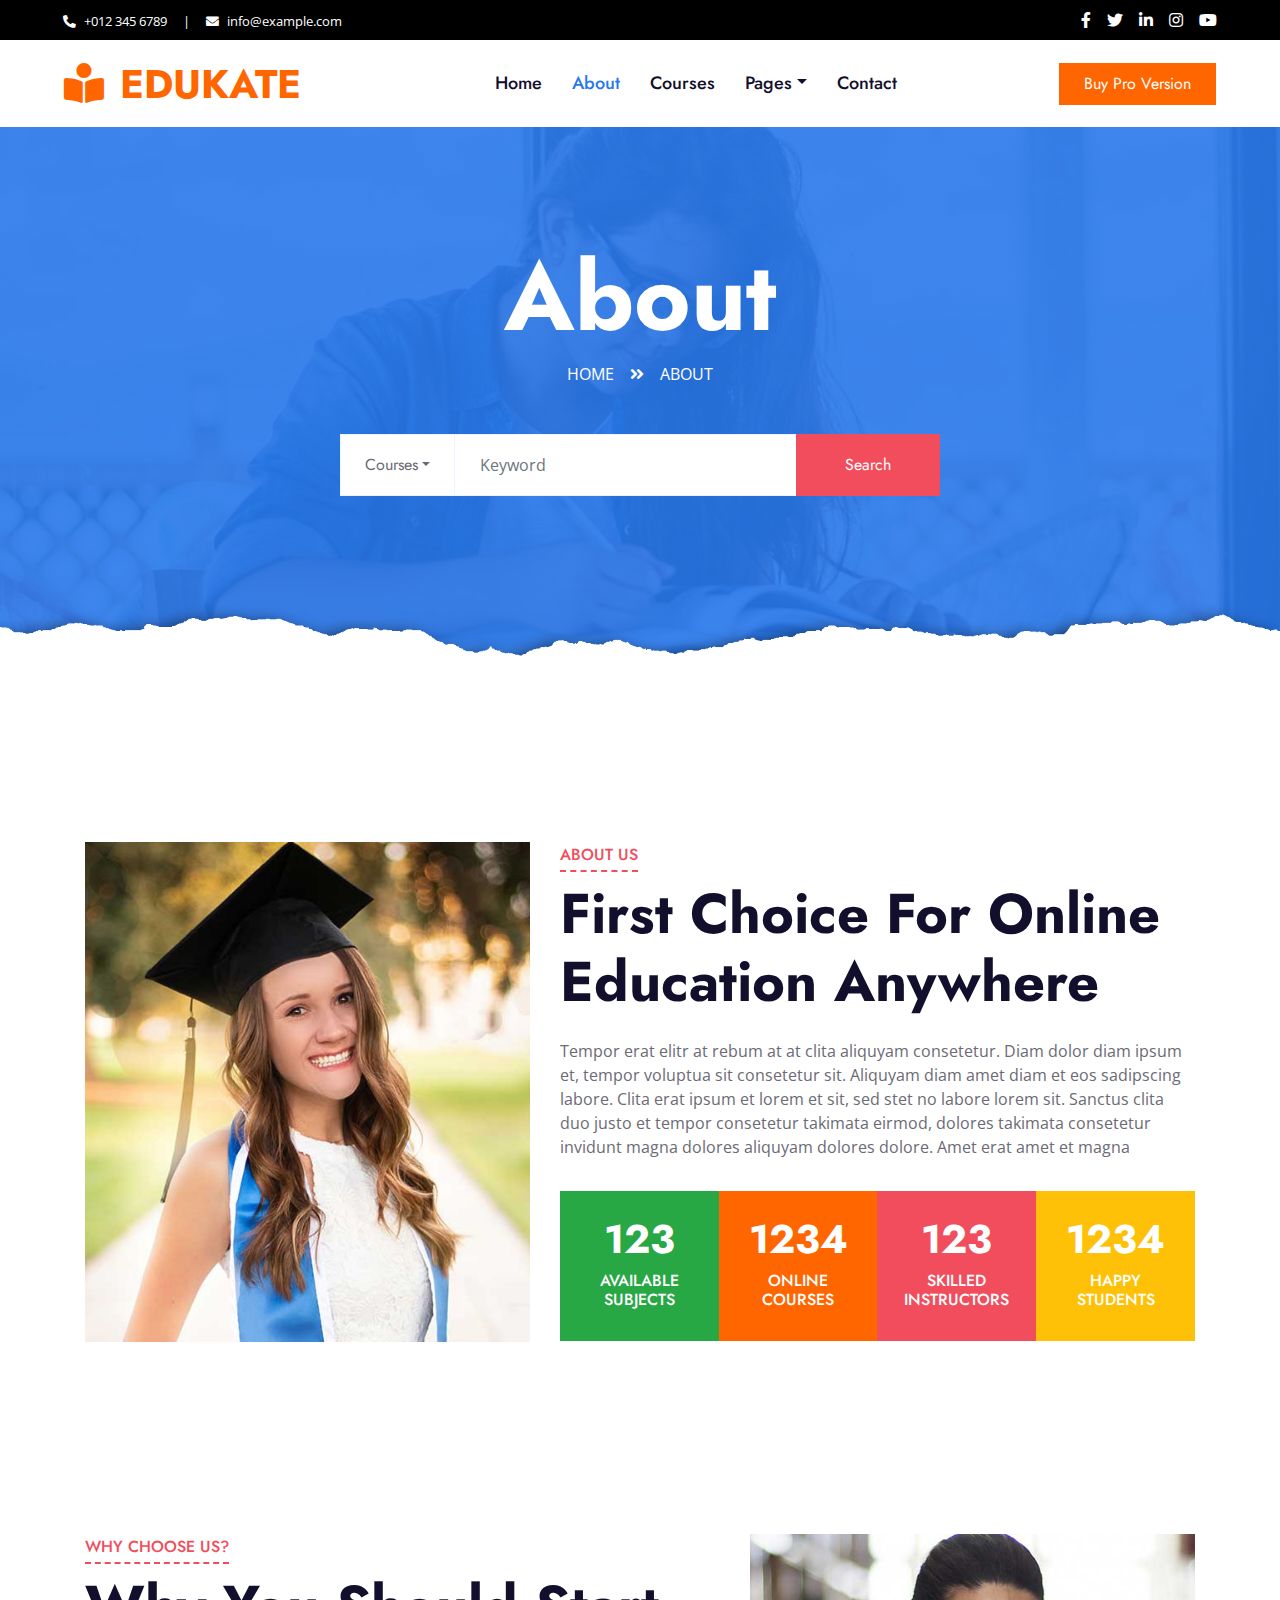
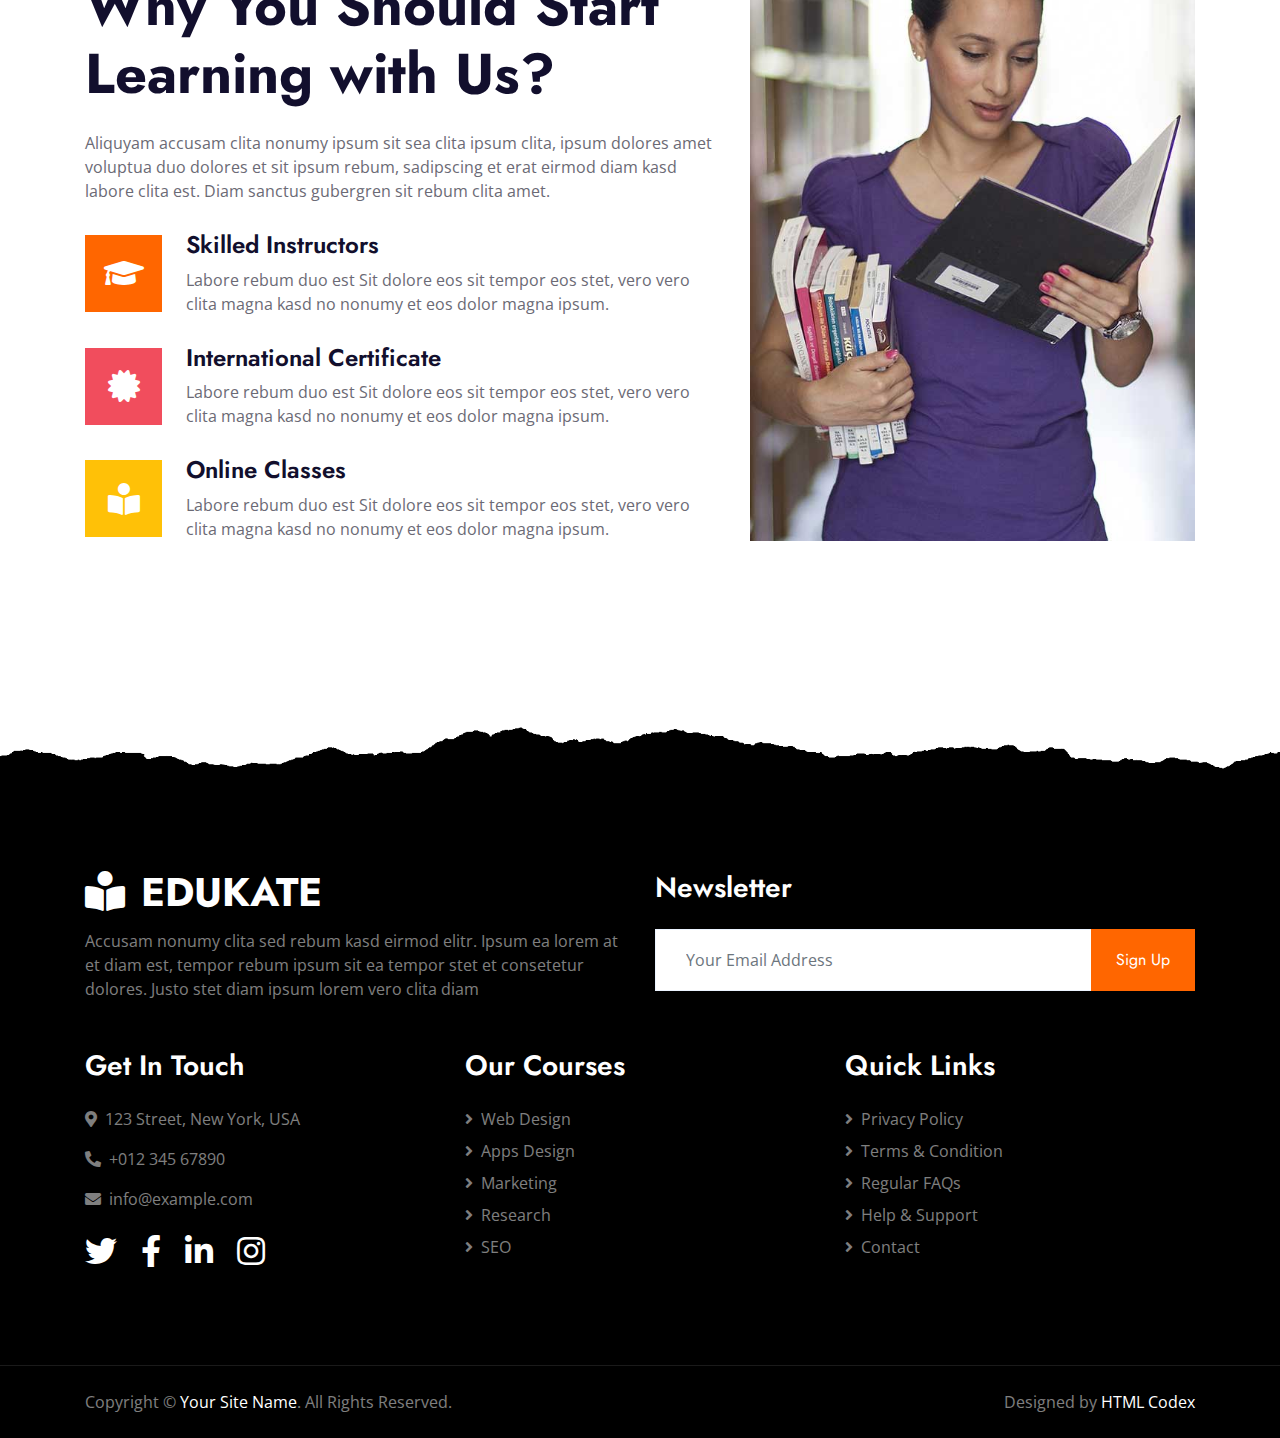
<file: Sunray-Soft-UI-main/about.html>
<!DOCTYPE html>
<html lang="en">

<head>
    <meta charset="utf-8">
    <title>Edukate - Online Education Website Template</title>
    <meta content="width=device-width, initial-scale=1.0" name="viewport">
    <meta content="Free HTML Templates" name="keywords">
    <meta content="Free HTML Templates" name="description">

    <!-- Favicon -->
    <link href="img/favicon.ico" rel="icon">

    <!-- Google Web Fonts -->
    <link rel="preconnect" href="https://fonts.gstatic.com">
    <link href="https://fonts.googleapis.com/css2?family=Jost:wght@500;600;700&family=Open+Sans:wght@400;600&display=swap" rel="stylesheet"> 

    <!-- Font Awesome -->
    <link href="https://cdnjs.cloudflare.com/ajax/libs/font-awesome/5.10.0/css/all.min.css" rel="stylesheet">

    <!-- Libraries Stylesheet -->
    <link href="lib/owlcarousel/assets/owl.carousel.min.css" rel="stylesheet">

    <!-- Customized Bootstrap Stylesheet -->
    <link href="css/style.css" rel="stylesheet">
</head>

<body>
    <!-- Topbar Start -->
    <div class="container-fluid bg-dark">
        <div class="row py-2 px-lg-5">
            <div class="col-lg-6 text-center text-lg-left mb-2 mb-lg-0">
                <div class="d-inline-flex align-items-center text-white">
                    <small><i class="fa fa-phone-alt mr-2"></i>+012 345 6789</small>
                    <small class="px-3">|</small>
                    <small><i class="fa fa-envelope mr-2"></i>info@example.com</small>
                </div>
            </div>
            <div class="col-lg-6 text-center text-lg-right">
                <div class="d-inline-flex align-items-center">
                    <a class="text-white px-2" href="">
                        <i class="fab fa-facebook-f"></i>
                    </a>
                    <a class="text-white px-2" href="">
                        <i class="fab fa-twitter"></i>
                    </a>
                    <a class="text-white px-2" href="">
                        <i class="fab fa-linkedin-in"></i>
                    </a>
                    <a class="text-white px-2" href="">
                        <i class="fab fa-instagram"></i>
                    </a>
                    <a class="text-white pl-2" href="">
                        <i class="fab fa-youtube"></i>
                    </a>
                </div>
            </div>
        </div>
    </div>
    <!-- Topbar End -->


    <!-- Navbar Start -->
    <div class="container-fluid p-0">
        <nav class="navbar navbar-expand-lg bg-white navbar-light py-3 py-lg-0 px-lg-5">
            <a href="index.html" class="navbar-brand ml-lg-3">
                <h1 class="m-0 text-uppercase text-primary"><i class="fa fa-book-reader mr-3"></i>Edukate</h1>
            </a>
            <button type="button" class="navbar-toggler" data-toggle="collapse" data-target="#navbarCollapse">
                <span class="navbar-toggler-icon"></span>
            </button>
            <div class="collapse navbar-collapse justify-content-between px-lg-3" id="navbarCollapse">
                <div class="navbar-nav mx-auto py-0">
                    <a href="index.html" class="nav-item nav-link">Home</a>
                    <a href="about.html" class="nav-item nav-link active">About</a>
                    <a href="course.html" class="nav-item nav-link">Courses</a>
                    <div class="nav-item dropdown">
                        <a href="#" class="nav-link dropdown-toggle" data-toggle="dropdown">Pages</a>
                        <div class="dropdown-menu m-0">
                            <a href="feature.html" class="dropdown-item">Features</a>
                            <a href="team.html" class="dropdown-item">Instructors</a>
                            <a href="testimonial.html" class="dropdown-item">Testimonial</a>
                        </div>
                    </div>
                    <a href="contact.html" class="nav-item nav-link">Contact</a>
                </div>
                <a href="https://htmlcodex.com/downloading/?item=1574" class="btn btn-primary py-2 px-4 d-none d-lg-block">Buy Pro Version</a>
            </div>
        </nav>
    </div>
    <!-- Navbar End -->


    <!-- Header Start -->
    <div class="jumbotron jumbotron-fluid page-header position-relative overlay-bottom" style="margin-bottom: 90px;">
        <div class="container text-center py-5">
            <h1 class="text-white display-1">About</h1>
            <div class="d-inline-flex text-white mb-5">
                <p class="m-0 text-uppercase"><a class="text-white" href="">Home</a></p>
                <i class="fa fa-angle-double-right pt-1 px-3"></i>
                <p class="m-0 text-uppercase">About</p>
            </div>
            <div class="mx-auto mb-5" style="width: 100%; max-width: 600px;">
                <div class="input-group">
                    <div class="input-group-prepend">
                        <button class="btn btn-outline-light bg-white text-body px-4 dropdown-toggle" type="button" data-toggle="dropdown"
                            aria-haspopup="true" aria-expanded="false">Courses</button>
                        <div class="dropdown-menu">
                            <a class="dropdown-item" href="#">Courses 1</a>
                            <a class="dropdown-item" href="#">Courses 2</a>
                            <a class="dropdown-item" href="#">Courses 3</a>
                        </div>
                    </div>
                    <input type="text" class="form-control border-light" style="padding: 30px 25px;" placeholder="Keyword">
                    <div class="input-group-append">
                        <button class="btn btn-secondary px-4 px-lg-5">Search</button>
                    </div>
                </div>
            </div>
        </div>
    </div>
    <!-- Header End -->


    <!-- About Start -->
    <div class="container-fluid py-5">
        <div class="container py-5">
            <div class="row">
                <div class="col-lg-5 mb-5 mb-lg-0" style="min-height: 500px;">
                    <div class="position-relative h-100">
                        <img class="position-absolute w-100 h-100" src="img/about.jpg" style="object-fit: cover;">
                    </div>
                </div>
                <div class="col-lg-7">
                    <div class="section-title position-relative mb-4">
                        <h6 class="d-inline-block position-relative text-secondary text-uppercase pb-2">About Us</h6>
                        <h1 class="display-4">First Choice For Online Education Anywhere</h1>
                    </div>
                    <p>Tempor erat elitr at rebum at at clita aliquyam consetetur. Diam dolor diam ipsum et, tempor voluptua sit consetetur sit. Aliquyam diam amet diam et eos sadipscing labore. Clita erat ipsum et lorem et sit, sed stet no labore lorem sit. Sanctus clita duo justo et tempor consetetur takimata eirmod, dolores takimata consetetur invidunt magna dolores aliquyam dolores dolore. Amet erat amet et magna</p>
                    <div class="row pt-3 mx-0">
                        <div class="col-3 px-0">
                            <div class="bg-success text-center p-4">
                                <h1 class="text-white" data-toggle="counter-up">123</h1>
                                <h6 class="text-uppercase text-white">Available<span class="d-block">Subjects</span></h6>
                            </div>
                        </div>
                        <div class="col-3 px-0">
                            <div class="bg-primary text-center p-4">
                                <h1 class="text-white" data-toggle="counter-up">1234</h1>
                                <h6 class="text-uppercase text-white">Online<span class="d-block">Courses</span></h6>
                            </div>
                        </div>
                        <div class="col-3 px-0">
                            <div class="bg-secondary text-center p-4">
                                <h1 class="text-white" data-toggle="counter-up">123</h1>
                                <h6 class="text-uppercase text-white">Skilled<span class="d-block">Instructors</span></h6>
                            </div>
                        </div>
                        <div class="col-3 px-0">
                            <div class="bg-warning text-center p-4">
                                <h1 class="text-white" data-toggle="counter-up">1234</h1>
                                <h6 class="text-uppercase text-white">Happy<span class="d-block">Students</span></h6>
                            </div>
                        </div>
                    </div>
                </div>
            </div>
        </div>
    </div>
    <!-- About End -->


    <!-- Feature Start -->
    <div class="container-fluid py-5">
        <div class="container py-5">
            <div class="row">
                <div class="col-lg-7 mb-5 mb-lg-0">
                    <div class="section-title position-relative mb-4">
                        <h6 class="d-inline-block position-relative text-secondary text-uppercase pb-2">Why Choose Us?</h6>
                        <h1 class="display-4">Why You Should Start Learning with Us?</h1>
                    </div>
                    <p class="mb-4 pb-2">Aliquyam accusam clita nonumy ipsum sit sea clita ipsum clita, ipsum dolores amet voluptua duo dolores et sit ipsum rebum, sadipscing et erat eirmod diam kasd labore clita est. Diam sanctus gubergren sit rebum clita amet.</p>
                    <div class="d-flex mb-3">
                        <div class="btn-icon bg-primary mr-4">
                            <i class="fa fa-2x fa-graduation-cap text-white"></i>
                        </div>
                        <div class="mt-n1">
                            <h4>Skilled Instructors</h4>
                            <p>Labore rebum duo est Sit dolore eos sit tempor eos stet, vero vero clita magna kasd no nonumy et eos dolor magna ipsum.</p>
                        </div>
                    </div>
                    <div class="d-flex mb-3">
                        <div class="btn-icon bg-secondary mr-4">
                            <i class="fa fa-2x fa-certificate text-white"></i>
                        </div>
                        <div class="mt-n1">
                            <h4>International Certificate</h4>
                            <p>Labore rebum duo est Sit dolore eos sit tempor eos stet, vero vero clita magna kasd no nonumy et eos dolor magna ipsum.</p>
                        </div>
                    </div>
                    <div class="d-flex">
                        <div class="btn-icon bg-warning mr-4">
                            <i class="fa fa-2x fa-book-reader text-white"></i>
                        </div>
                        <div class="mt-n1">
                            <h4>Online Classes</h4>
                            <p class="m-0">Labore rebum duo est Sit dolore eos sit tempor eos stet, vero vero clita magna kasd no nonumy et eos dolor magna ipsum.</p>
                        </div>
                    </div>
                </div>
                <div class="col-lg-5" style="min-height: 500px;">
                    <div class="position-relative h-100">
                        <img class="position-absolute w-100 h-100" src="img/feature.jpg" style="object-fit: cover;">
                    </div>
                </div>
            </div>
        </div>
    </div>
    <!-- Feature Start -->


    <!-- Footer Start -->
    <div class="container-fluid position-relative overlay-top bg-dark text-white-50 py-5" style="margin-top: 90px;">
        <div class="container mt-5 pt-5">
            <div class="row">
                <div class="col-md-6 mb-5">
                    <a href="index.html" class="navbar-brand">
                        <h1 class="mt-n2 text-uppercase text-white"><i class="fa fa-book-reader mr-3"></i>Edukate</h1>
                    </a>
                    <p class="m-0">Accusam nonumy clita sed rebum kasd eirmod elitr. Ipsum ea lorem at et diam est, tempor rebum ipsum sit ea tempor stet et consetetur dolores. Justo stet diam ipsum lorem vero clita diam</p>
                </div>
                <div class="col-md-6 mb-5">
                    <h3 class="text-white mb-4">Newsletter</h3>
                    <div class="w-100">
                        <div class="input-group">
                            <input type="text" class="form-control border-light" style="padding: 30px;" placeholder="Your Email Address">
                            <div class="input-group-append">
                                <button class="btn btn-primary px-4">Sign Up</button>
                            </div>
                        </div>
                    </div>
                </div>
            </div>
            <div class="row">
                <div class="col-md-4 mb-5">
                    <h3 class="text-white mb-4">Get In Touch</h3>
                    <p><i class="fa fa-map-marker-alt mr-2"></i>123 Street, New York, USA</p>
                    <p><i class="fa fa-phone-alt mr-2"></i>+012 345 67890</p>
                    <p><i class="fa fa-envelope mr-2"></i>info@example.com</p>
                    <div class="d-flex justify-content-start mt-4">
                        <a class="text-white mr-4" href="#"><i class="fab fa-2x fa-twitter"></i></a>
                        <a class="text-white mr-4" href="#"><i class="fab fa-2x fa-facebook-f"></i></a>
                        <a class="text-white mr-4" href="#"><i class="fab fa-2x fa-linkedin-in"></i></a>
                        <a class="text-white" href="#"><i class="fab fa-2x fa-instagram"></i></a>
                    </div>
                </div>
                <div class="col-md-4 mb-5">
                    <h3 class="text-white mb-4">Our Courses</h3>
                    <div class="d-flex flex-column justify-content-start">
                        <a class="text-white-50 mb-2" href="#"><i class="fa fa-angle-right mr-2"></i>Web Design</a>
                        <a class="text-white-50 mb-2" href="#"><i class="fa fa-angle-right mr-2"></i>Apps Design</a>
                        <a class="text-white-50 mb-2" href="#"><i class="fa fa-angle-right mr-2"></i>Marketing</a>
                        <a class="text-white-50 mb-2" href="#"><i class="fa fa-angle-right mr-2"></i>Research</a>
                        <a class="text-white-50" href="#"><i class="fa fa-angle-right mr-2"></i>SEO</a>
                    </div>
                </div>
                <div class="col-md-4 mb-5">
                    <h3 class="text-white mb-4">Quick Links</h3>
                    <div class="d-flex flex-column justify-content-start">
                        <a class="text-white-50 mb-2" href="#"><i class="fa fa-angle-right mr-2"></i>Privacy Policy</a>
                        <a class="text-white-50 mb-2" href="#"><i class="fa fa-angle-right mr-2"></i>Terms & Condition</a>
                        <a class="text-white-50 mb-2" href="#"><i class="fa fa-angle-right mr-2"></i>Regular FAQs</a>
                        <a class="text-white-50 mb-2" href="#"><i class="fa fa-angle-right mr-2"></i>Help & Support</a>
                        <a class="text-white-50" href="#"><i class="fa fa-angle-right mr-2"></i>Contact</a>
                    </div>
                </div>
            </div>
        </div>
    </div>
    <div class="container-fluid bg-dark text-white-50 border-top py-4" style="border-color: rgba(256, 256, 256, .1) !important;">
        <div class="container">
            <div class="row">
                <div class="col-md-6 text-center text-md-left mb-3 mb-md-0">
                    <p class="m-0">Copyright &copy; <a class="text-white" href="#">Your Site Name</a>. All Rights Reserved.
                    </p>
                </div>
                <div class="col-md-6 text-center text-md-right">
                    <!--/*** The author’s attribution link must remain intact in the template. ***/-->
                    <!--/*** If you wish to remove this credit link, please purchase the Pro Version . ***/-->
                    <p class="m-0">Designed by <a class="text-white" href="https://htmlcodex.com">HTML Codex</a></p>
                </div>
            </div>
        </div>
    </div>
    <!-- Footer End -->


    <!-- Back to Top -->
    <a href="#" class="btn btn-lg btn-primary rounded-0 btn-lg-square back-to-top"><i class="fa fa-angle-double-up"></i></a>


    <!-- JavaScript Libraries -->
    <script src="https://code.jquery.com/jquery-3.4.1.min.js"></script>
    <script src="https://stackpath.bootstrapcdn.com/bootstrap/4.4.1/js/bootstrap.bundle.min.js"></script>
    <script src="lib/easing/easing.min.js"></script>
    <script src="lib/waypoints/waypoints.min.js"></script>
    <script src="lib/counterup/counterup.min.js"></script>
    <script src="lib/owlcarousel/owl.carousel.min.js"></script>

    <!-- Template Javascript -->
    <script src="js/main.js"></script>
</body>

</html>
</file>
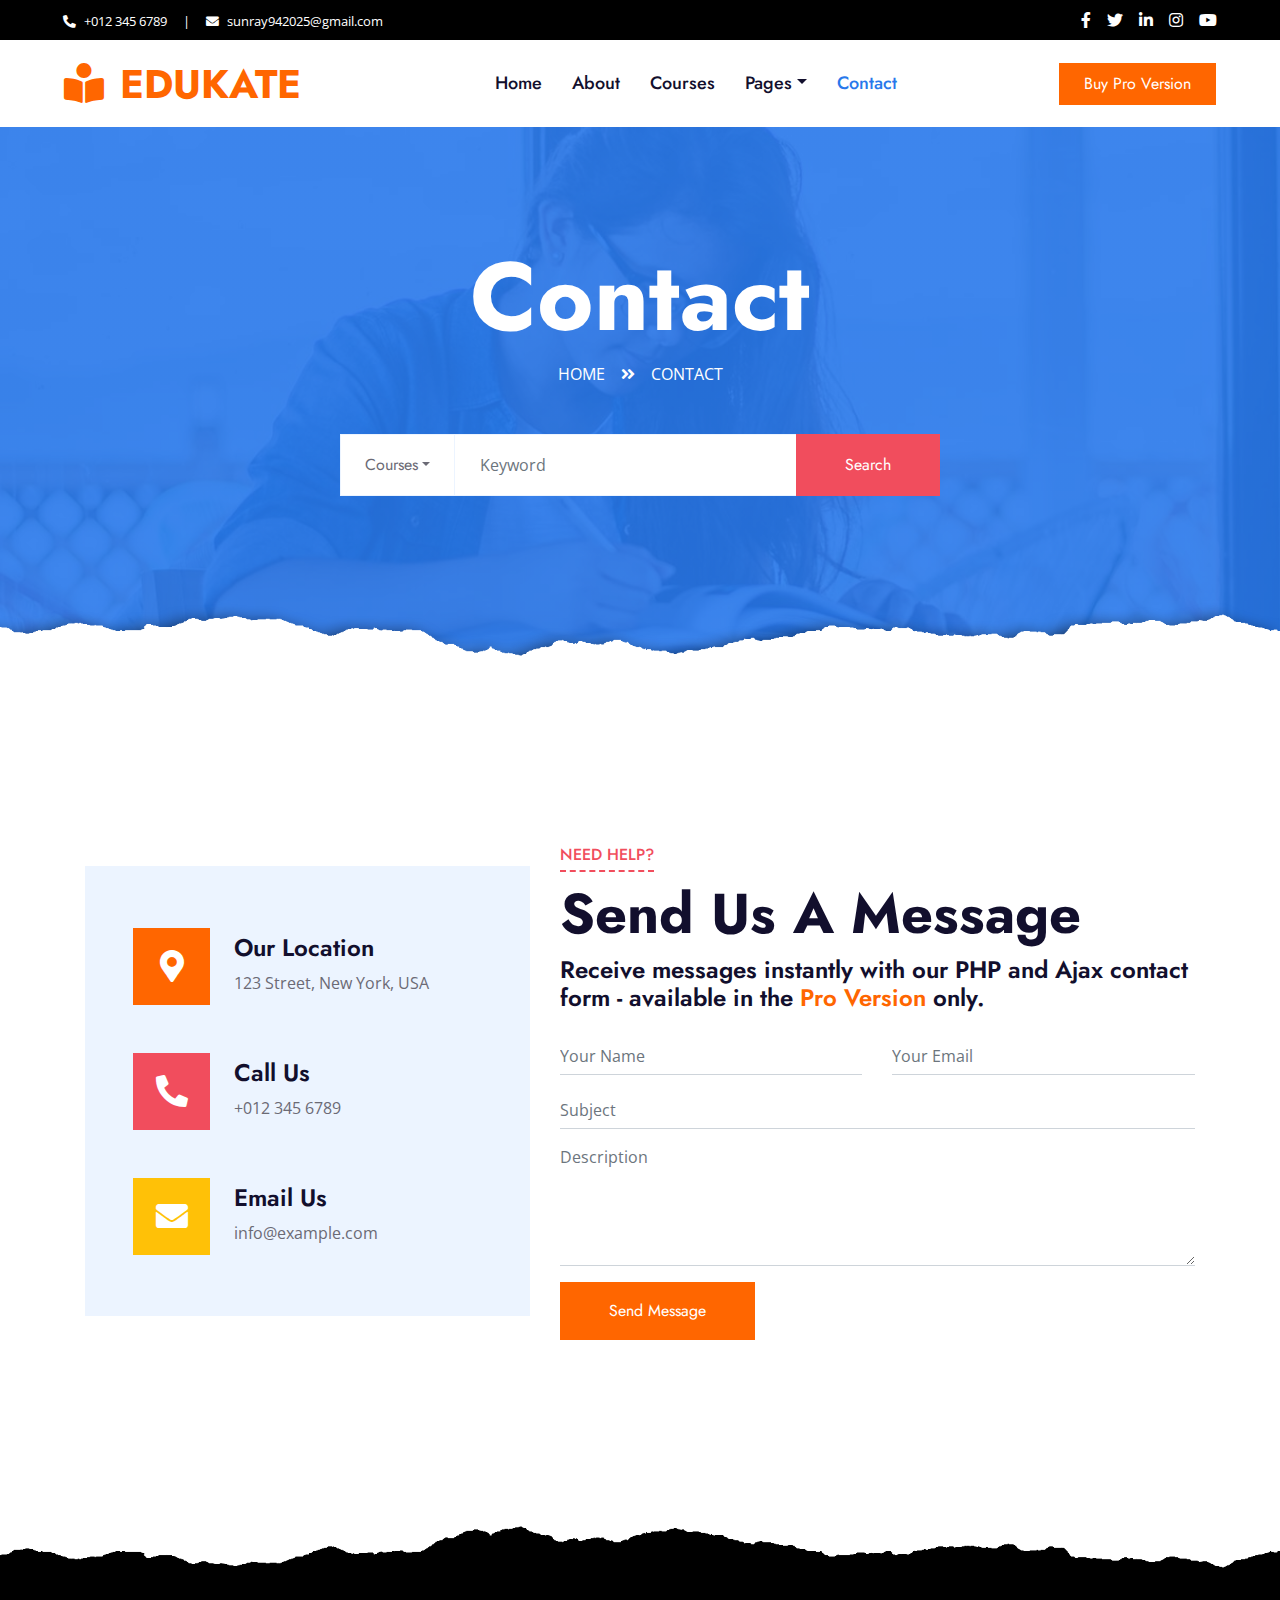
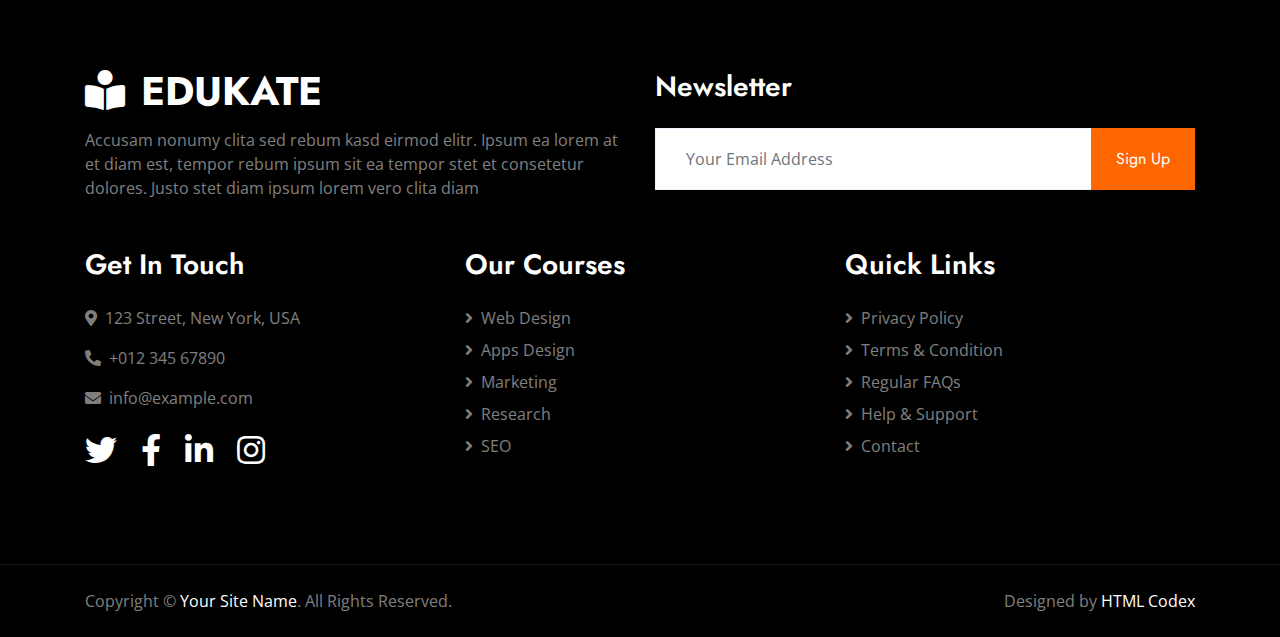
<file: Sunray-Soft-UI-main/contact.html>
<!DOCTYPE html>
<html lang="en">

<head>
    <meta charset="utf-8">
    <title>Edukate - Online Education Website Template</title>
    <meta content="width=device-width, initial-scale=1.0" name="viewport">
    <meta content="Free HTML Templates" name="keywords">
    <meta content="Free HTML Templates" name="description">

    <!-- Favicon -->
    <link href="img/favicon.ico" rel="icon">

    <!-- Google Web Fonts -->
    <link rel="preconnect" href="https://fonts.gstatic.com">
    <link href="https://fonts.googleapis.com/css2?family=Jost:wght@500;600;700&family=Open+Sans:wght@400;600&display=swap" rel="stylesheet"> 

    <!-- Font Awesome -->
    <link href="https://cdnjs.cloudflare.com/ajax/libs/font-awesome/5.10.0/css/all.min.css" rel="stylesheet">

    <!-- Libraries Stylesheet -->
    <link href="lib/owlcarousel/assets/owl.carousel.min.css" rel="stylesheet">

    <!-- Customized Bootstrap Stylesheet -->
    <link href="css/style.css" rel="stylesheet">
</head>

<body>
    <!-- Topbar Start -->
    <div class="container-fluid bg-dark">
        <div class="row py-2 px-lg-5">
            <div class="col-lg-6 text-center text-lg-left mb-2 mb-lg-0">
                <div class="d-inline-flex align-items-center text-white">
                    <small><i class="fa fa-phone-alt mr-2"></i>+012 345 6789</small>
                    <small class="px-3">|</small>
                    <small><i class="fa fa-envelope mr-2"></i>sunray942025@gmail.com</small>
                </div>
            </div>
            <div class="col-lg-6 text-center text-lg-right">
                <div class="d-inline-flex align-items-center">
                    <a class="text-white px-2" href="">
                        <i class="fab fa-facebook-f"></i>
                    </a>
                    <a class="text-white px-2" href="">
                        <i class="fab fa-twitter"></i>
                    </a>
                    <a class="text-white px-2" href="">
                        <i class="fab fa-linkedin-in"></i>
                    </a>
                    <a class="text-white px-2" href="">
                        <i class="fab fa-instagram"></i>
                    </a>
                    <a class="text-white pl-2" href="">
                        <i class="fab fa-youtube"></i>
                    </a>
                </div>
            </div>
        </div>
    </div>
    <!-- Topbar End -->


    <!-- Navbar Start -->
    <div class="container-fluid p-0">
        <nav class="navbar navbar-expand-lg bg-white navbar-light py-3 py-lg-0 px-lg-5">
            <a href="index.html" class="navbar-brand ml-lg-3">
                <h1 class="m-0 text-uppercase text-primary"><i class="fa fa-book-reader mr-3"></i>Edukate</h1>
            </a>
            <button type="button" class="navbar-toggler" data-toggle="collapse" data-target="#navbarCollapse">
                <span class="navbar-toggler-icon"></span>
            </button>
            <div class="collapse navbar-collapse justify-content-between px-lg-3" id="navbarCollapse">
                <div class="navbar-nav mx-auto py-0">
                    <a href="index.html" class="nav-item nav-link">Home</a>
                    <a href="about.html" class="nav-item nav-link">About</a>
                    <a href="course.html" class="nav-item nav-link">Courses</a>
                    <div class="nav-item dropdown">
                        <a href="#" class="nav-link dropdown-toggle" data-toggle="dropdown">Pages</a>
                        <div class="dropdown-menu m-0">
                            <a href="feature.html" class="dropdown-item">Features</a>
                            <a href="team.html" class="dropdown-item">Instructors</a>
                            <a href="testimonial.html" class="dropdown-item">Testimonial</a>
                        </div>
                    </div>
                    <a href="contact.html" class="nav-item nav-link active">Contact</a>
                </div>
                <a href="https://htmlcodex.com/downloading/?item=1574" class="btn btn-primary py-2 px-4 d-none d-lg-block">Buy Pro Version</a>
            </div>
        </nav>
    </div>
    <!-- Navbar End -->


    <!-- Header Start -->
    <div class="jumbotron jumbotron-fluid page-header position-relative overlay-bottom" style="margin-bottom: 90px;">
        <div class="container text-center py-5">
            <h1 class="text-white display-1">Contact</h1>
            <div class="d-inline-flex text-white mb-5">
                <p class="m-0 text-uppercase"><a class="text-white" href="">Home</a></p>
                <i class="fa fa-angle-double-right pt-1 px-3"></i>
                <p class="m-0 text-uppercase">Contact</p>
            </div>
            <div class="mx-auto mb-5" style="width: 100%; max-width: 600px;">
                <div class="input-group">
                    <div class="input-group-prepend">
                        <button class="btn btn-outline-light bg-white text-body px-4 dropdown-toggle" type="button" data-toggle="dropdown"
                            aria-haspopup="true" aria-expanded="false">Courses</button>
                        <div class="dropdown-menu">
                            <a class="dropdown-item" href="#">Courses 1</a>
                            <a class="dropdown-item" href="#">Courses 2</a>
                            <a class="dropdown-item" href="#">Courses 3</a>
                        </div>
                    </div>
                    <input type="text" class="form-control border-light" style="padding: 30px 25px;" placeholder="Keyword">
                    <div class="input-group-append">
                        <button class="btn btn-secondary px-4 px-lg-5">Search</button>
                    </div>
                </div>
            </div>
        </div>
    </div>
    <!-- Header End -->


    <!-- Contact Start -->
    <div class="container-fluid py-5">
        <div class="container py-5">
            <div class="row align-items-center">
                <div class="col-lg-5 mb-5 mb-lg-0">
                    <div class="bg-light d-flex flex-column justify-content-center px-5" style="height: 450px;">
                        <div class="d-flex align-items-center mb-5">
                            <div class="btn-icon bg-primary mr-4">
                                <i class="fa fa-2x fa-map-marker-alt text-white"></i>
                            </div>
                            <div class="mt-n1">
                                <h4>Our Location</h4>
                                <p class="m-0">123 Street, New York, USA</p>
                            </div>
                        </div>
                        <div class="d-flex align-items-center mb-5">
                            <div class="btn-icon bg-secondary mr-4">
                                <i class="fa fa-2x fa-phone-alt text-white"></i>
                            </div>
                            <div class="mt-n1">
                                <h4>Call Us</h4>
                                <p class="m-0">+012 345 6789</p>
                            </div>
                        </div>
                        <div class="d-flex align-items-center">
                            <div class="btn-icon bg-warning mr-4">
                                <i class="fa fa-2x fa-envelope text-white"></i>
                            </div>
                            <div class="mt-n1">
                                <h4>Email Us</h4>
                                <p class="m-0">info@example.com</p>
                            </div>
                        </div>
                    </div>
                </div>
                <div class="col-lg-7">
                    <div class="section-title position-relative mb-4">
                        <h6 class="d-inline-block position-relative text-secondary text-uppercase pb-2">Need Help?</h6>
                        <h1 class="display-4">Send Us A Message</h1>
                        <h4 class="mb-4">Receive messages instantly with our PHP and Ajax contact form - available in the <a href="https://htmlcodex.com/downloading/?item=1574">Pro Version</a> only.</h4>
                    </div>
                    <div class="contact-form">
                        <form>
                            <div class="row">
                                <div class="col-6 form-group">
                                    <input type="text" class="form-control border-top-0 border-right-0 border-left-0 p-0" placeholder="Your Name">
                                </div>
                                <div class="col-6 form-group">
                                    <input type="email" class="form-control border-top-0 border-right-0 border-left-0 p-0" placeholder="Your Email">
                                </div>
                            </div>
                            <div class="form-group">
                                <input type="text" class="form-control border-top-0 border-right-0 border-left-0 p-0" placeholder="Subject">
                            </div>
                            <div class="form-group">
                                <textarea class="form-control border-top-0 border-right-0 border-left-0 p-0" rows="5" placeholder="Description"></textarea>
                            </div>
                            <div>
                                <button class="btn btn-primary py-3 px-5" type="submit">Send Message</button>
                            </div>
                        </form>
                    </div>
                </div>
            </div>
        </div>
    </div>
    <!-- Contact End -->


    <!-- Footer Start -->
    <div class="container-fluid position-relative overlay-top bg-dark text-white-50 py-5" style="margin-top: 90px;">
        <div class="container mt-5 pt-5">
            <div class="row">
                <div class="col-md-6 mb-5">
                    <a href="index.html" class="navbar-brand">
                        <h1 class="mt-n2 text-uppercase text-white"><i class="fa fa-book-reader mr-3"></i>Edukate</h1>
                    </a>
                    <p class="m-0">Accusam nonumy clita sed rebum kasd eirmod elitr. Ipsum ea lorem at et diam est, tempor rebum ipsum sit ea tempor stet et consetetur dolores. Justo stet diam ipsum lorem vero clita diam</p>
                </div>
                <div class="col-md-6 mb-5">
                    <h3 class="text-white mb-4">Newsletter</h3>
                    <div class="w-100">
                        <div class="input-group">
                            <input type="text" class="form-control border-light" style="padding: 30px;" placeholder="Your Email Address">
                            <div class="input-group-append">
                                <button class="btn btn-primary px-4">Sign Up</button>
                            </div>
                        </div>
                    </div>
                </div>
            </div>
            <div class="row">
                <div class="col-md-4 mb-5">
                    <h3 class="text-white mb-4">Get In Touch</h3>
                    <p><i class="fa fa-map-marker-alt mr-2"></i>123 Street, New York, USA</p>
                    <p><i class="fa fa-phone-alt mr-2"></i>+012 345 67890</p>
                    <p><i class="fa fa-envelope mr-2"></i>info@example.com</p>
                    <div class="d-flex justify-content-start mt-4">
                        <a class="text-white mr-4" href="#"><i class="fab fa-2x fa-twitter"></i></a>
                        <a class="text-white mr-4" href="#"><i class="fab fa-2x fa-facebook-f"></i></a>
                        <a class="text-white mr-4" href="#"><i class="fab fa-2x fa-linkedin-in"></i></a>
                        <a class="text-white" href="#"><i class="fab fa-2x fa-instagram"></i></a>
                    </div>
                </div>
                <div class="col-md-4 mb-5">
                    <h3 class="text-white mb-4">Our Courses</h3>
                    <div class="d-flex flex-column justify-content-start">
                        <a class="text-white-50 mb-2" href="#"><i class="fa fa-angle-right mr-2"></i>Web Design</a>
                        <a class="text-white-50 mb-2" href="#"><i class="fa fa-angle-right mr-2"></i>Apps Design</a>
                        <a class="text-white-50 mb-2" href="#"><i class="fa fa-angle-right mr-2"></i>Marketing</a>
                        <a class="text-white-50 mb-2" href="#"><i class="fa fa-angle-right mr-2"></i>Research</a>
                        <a class="text-white-50" href="#"><i class="fa fa-angle-right mr-2"></i>SEO</a>
                    </div>
                </div>
                <div class="col-md-4 mb-5">
                    <h3 class="text-white mb-4">Quick Links</h3>
                    <div class="d-flex flex-column justify-content-start">
                        <a class="text-white-50 mb-2" href="#"><i class="fa fa-angle-right mr-2"></i>Privacy Policy</a>
                        <a class="text-white-50 mb-2" href="#"><i class="fa fa-angle-right mr-2"></i>Terms & Condition</a>
                        <a class="text-white-50 mb-2" href="#"><i class="fa fa-angle-right mr-2"></i>Regular FAQs</a>
                        <a class="text-white-50 mb-2" href="#"><i class="fa fa-angle-right mr-2"></i>Help & Support</a>
                        <a class="text-white-50" href="#"><i class="fa fa-angle-right mr-2"></i>Contact</a>
                    </div>
                </div>
            </div>
        </div>
    </div>
    <div class="container-fluid bg-dark text-white-50 border-top py-4" style="border-color: rgba(256, 256, 256, .1) !important;">
        <div class="container">
            <div class="row">
                <div class="col-md-6 text-center text-md-left mb-3 mb-md-0">
                    <p class="m-0">Copyright &copy; <a class="text-white" href="#">Your Site Name</a>. All Rights Reserved.
                    </p>
                </div>
                <div class="col-md-6 text-center text-md-right">
                    <!--/*** The author’s attribution link must remain intact in the template. ***/-->
                    <!--/*** If you wish to remove this credit link, please purchase the Pro Version . ***/-->
                    <p class="m-0">Designed by <a class="text-white" href="https://htmlcodex.com">HTML Codex</a></p>
                </div>
            </div>
        </div>
    </div>
    <!-- Footer End -->


    <!-- Back to Top -->
    <a href="#" class="btn btn-lg btn-primary rounded-0 btn-lg-square back-to-top"><i class="fa fa-angle-double-up"></i></a>


    <!-- JavaScript Libraries -->
    <script src="https://code.jquery.com/jquery-3.4.1.min.js"></script>
    <script src="https://stackpath.bootstrapcdn.com/bootstrap/4.4.1/js/bootstrap.bundle.min.js"></script>
    <script src="lib/easing/easing.min.js"></script>
    <script src="lib/waypoints/waypoints.min.js"></script>
    <script src="lib/counterup/counterup.min.js"></script>
    <script src="lib/owlcarousel/owl.carousel.min.js"></script>

    <!-- Template Javascript -->
    <script src="js/main.js"></script>
</body>

</html>
</file>
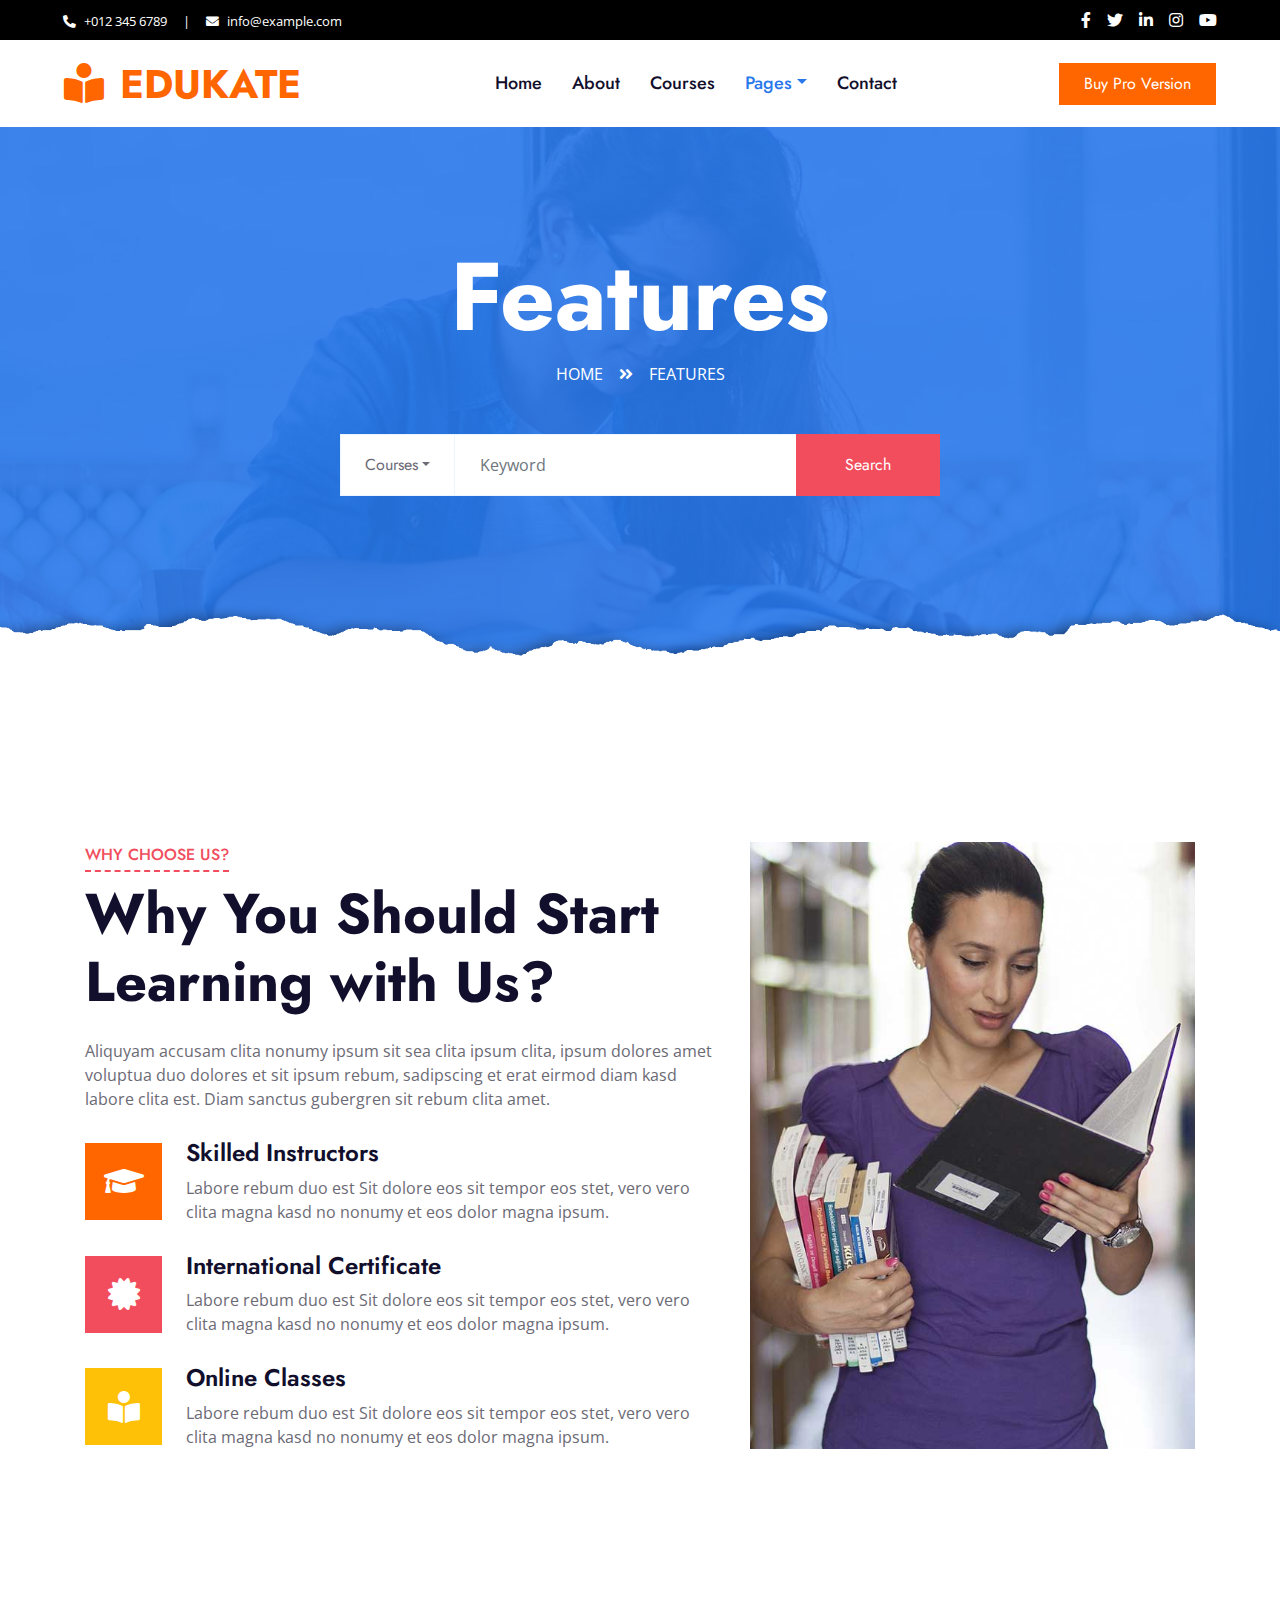
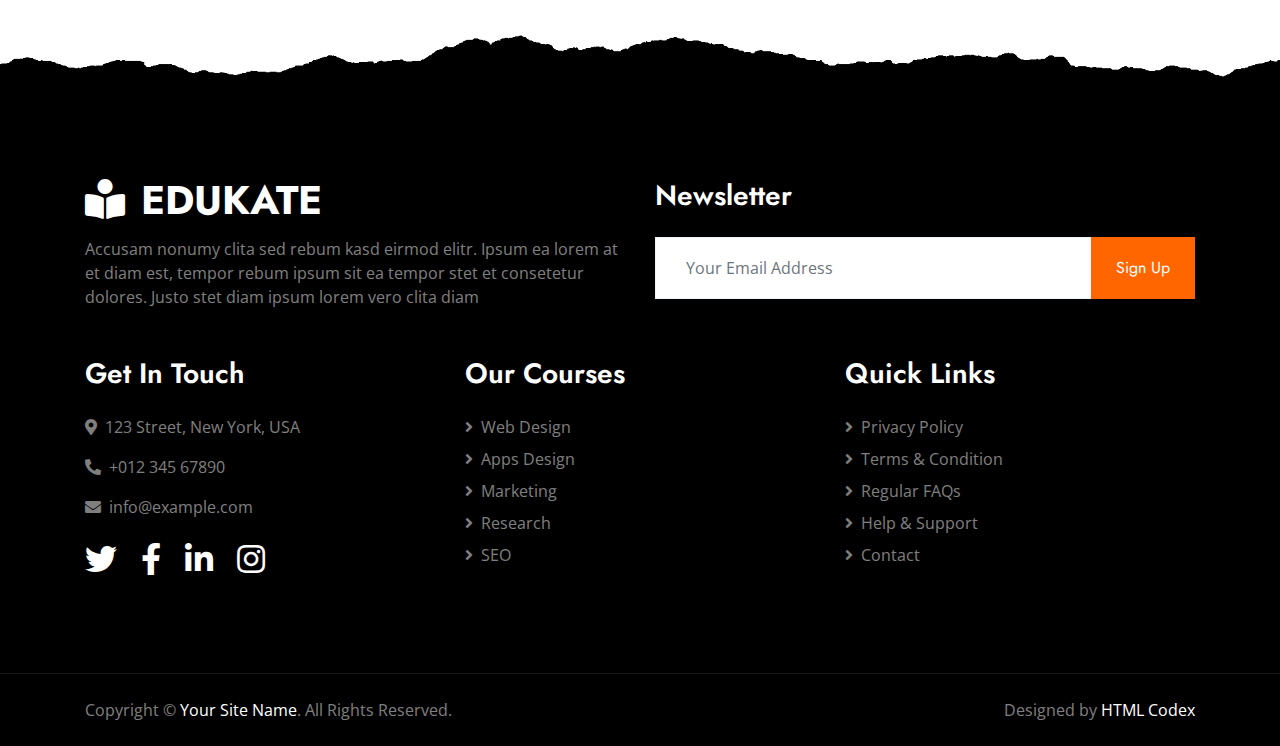
<file: Sunray-Soft-UI-main/feature.html>
<!DOCTYPE html>
<html lang="en">

<head>
    <meta charset="utf-8">
    <title>Edukate - Online Education Website Template</title>
    <meta content="width=device-width, initial-scale=1.0" name="viewport">
    <meta content="Free HTML Templates" name="keywords">
    <meta content="Free HTML Templates" name="description">

    <!-- Favicon -->
    <link href="img/favicon.ico" rel="icon">

    <!-- Google Web Fonts -->
    <link rel="preconnect" href="https://fonts.gstatic.com">
    <link href="https://fonts.googleapis.com/css2?family=Jost:wght@500;600;700&family=Open+Sans:wght@400;600&display=swap" rel="stylesheet"> 

    <!-- Font Awesome -->
    <link href="https://cdnjs.cloudflare.com/ajax/libs/font-awesome/5.10.0/css/all.min.css" rel="stylesheet">

    <!-- Libraries Stylesheet -->
    <link href="lib/owlcarousel/assets/owl.carousel.min.css" rel="stylesheet">

    <!-- Customized Bootstrap Stylesheet -->
    <link href="css/style.css" rel="stylesheet">
</head>

<body>
    <!-- Topbar Start -->
    <div class="container-fluid bg-dark">
        <div class="row py-2 px-lg-5">
            <div class="col-lg-6 text-center text-lg-left mb-2 mb-lg-0">
                <div class="d-inline-flex align-items-center text-white">
                    <small><i class="fa fa-phone-alt mr-2"></i>+012 345 6789</small>
                    <small class="px-3">|</small>
                    <small><i class="fa fa-envelope mr-2"></i>info@example.com</small>
                </div>
            </div>
            <div class="col-lg-6 text-center text-lg-right">
                <div class="d-inline-flex align-items-center">
                    <a class="text-white px-2" href="">
                        <i class="fab fa-facebook-f"></i>
                    </a>
                    <a class="text-white px-2" href="">
                        <i class="fab fa-twitter"></i>
                    </a>
                    <a class="text-white px-2" href="">
                        <i class="fab fa-linkedin-in"></i>
                    </a>
                    <a class="text-white px-2" href="">
                        <i class="fab fa-instagram"></i>
                    </a>
                    <a class="text-white pl-2" href="">
                        <i class="fab fa-youtube"></i>
                    </a>
                </div>
            </div>
        </div>
    </div>
    <!-- Topbar End -->


    <!-- Navbar Start -->
    <div class="container-fluid p-0">
        <nav class="navbar navbar-expand-lg bg-white navbar-light py-3 py-lg-0 px-lg-5">
            <a href="index.html" class="navbar-brand ml-lg-3">
                <h1 class="m-0 text-uppercase text-primary"><i class="fa fa-book-reader mr-3"></i>Edukate</h1>
            </a>
            <button type="button" class="navbar-toggler" data-toggle="collapse" data-target="#navbarCollapse">
                <span class="navbar-toggler-icon"></span>
            </button>
            <div class="collapse navbar-collapse justify-content-between px-lg-3" id="navbarCollapse">
                <div class="navbar-nav mx-auto py-0">
                    <a href="index.html" class="nav-item nav-link">Home</a>
                    <a href="about.html" class="nav-item nav-link">About</a>
                    <a href="course.html" class="nav-item nav-link">Courses</a>
                    <div class="nav-item dropdown">
                        <a href="#" class="nav-link dropdown-toggle active" data-toggle="dropdown">Pages</a>
                        <div class="dropdown-menu m-0">
                            <a href="feature.html" class="dropdown-item active">Features</a>
                            <a href="team.html" class="dropdown-item">Instructors</a>
                            <a href="testimonial.html" class="dropdown-item">Testimonial</a>
                        </div>
                    </div>
                    <a href="contact.html" class="nav-item nav-link">Contact</a>
                </div>
                <a href="https://htmlcodex.com/downloading/?item=1574" class="btn btn-primary py-2 px-4 d-none d-lg-block">Buy Pro Version</a>
            </div>
        </nav>
    </div>
    <!-- Navbar End -->


    <!-- Header Start -->
    <div class="jumbotron jumbotron-fluid page-header position-relative overlay-bottom" style="margin-bottom: 90px;">
        <div class="container text-center py-5">
            <h1 class="text-white display-1">Features</h1>
            <div class="d-inline-flex text-white mb-5">
                <p class="m-0 text-uppercase"><a class="text-white" href="">Home</a></p>
                <i class="fa fa-angle-double-right pt-1 px-3"></i>
                <p class="m-0 text-uppercase">Features</p>
            </div>
            <div class="mx-auto mb-5" style="width: 100%; max-width: 600px;">
                <div class="input-group">
                    <div class="input-group-prepend">
                        <button class="btn btn-outline-light bg-white text-body px-4 dropdown-toggle" type="button" data-toggle="dropdown"
                            aria-haspopup="true" aria-expanded="false">Courses</button>
                        <div class="dropdown-menu">
                            <a class="dropdown-item" href="#">Courses 1</a>
                            <a class="dropdown-item" href="#">Courses 2</a>
                            <a class="dropdown-item" href="#">Courses 3</a>
                        </div>
                    </div>
                    <input type="text" class="form-control border-light" style="padding: 30px 25px;" placeholder="Keyword">
                    <div class="input-group-append">
                        <button class="btn btn-secondary px-4 px-lg-5">Search</button>
                    </div>
                </div>
            </div>
        </div>
    </div>
    <!-- Header End -->


    <!-- Feature Start -->
    <div class="container-fluid py-5">
        <div class="container py-5">
            <div class="row">
                <div class="col-lg-7 mb-5 mb-lg-0">
                    <div class="section-title position-relative mb-4">
                        <h6 class="d-inline-block position-relative text-secondary text-uppercase pb-2">Why Choose Us?</h6>
                        <h1 class="display-4">Why You Should Start Learning with Us?</h1>
                    </div>
                    <p class="mb-4 pb-2">Aliquyam accusam clita nonumy ipsum sit sea clita ipsum clita, ipsum dolores amet voluptua duo dolores et sit ipsum rebum, sadipscing et erat eirmod diam kasd labore clita est. Diam sanctus gubergren sit rebum clita amet.</p>
                    <div class="d-flex mb-3">
                        <div class="btn-icon bg-primary mr-4">
                            <i class="fa fa-2x fa-graduation-cap text-white"></i>
                        </div>
                        <div class="mt-n1">
                            <h4>Skilled Instructors</h4>
                            <p>Labore rebum duo est Sit dolore eos sit tempor eos stet, vero vero clita magna kasd no nonumy et eos dolor magna ipsum.</p>
                        </div>
                    </div>
                    <div class="d-flex mb-3">
                        <div class="btn-icon bg-secondary mr-4">
                            <i class="fa fa-2x fa-certificate text-white"></i>
                        </div>
                        <div class="mt-n1">
                            <h4>International Certificate</h4>
                            <p>Labore rebum duo est Sit dolore eos sit tempor eos stet, vero vero clita magna kasd no nonumy et eos dolor magna ipsum.</p>
                        </div>
                    </div>
                    <div class="d-flex">
                        <div class="btn-icon bg-warning mr-4">
                            <i class="fa fa-2x fa-book-reader text-white"></i>
                        </div>
                        <div class="mt-n1">
                            <h4>Online Classes</h4>
                            <p class="m-0">Labore rebum duo est Sit dolore eos sit tempor eos stet, vero vero clita magna kasd no nonumy et eos dolor magna ipsum.</p>
                        </div>
                    </div>
                </div>
                <div class="col-lg-5" style="min-height: 500px;">
                    <div class="position-relative h-100">
                        <img class="position-absolute w-100 h-100" src="img/feature.jpg" style="object-fit: cover;">
                    </div>
                </div>
            </div>
        </div>
    </div>
    <!-- Feature Start -->


    <!-- Footer Start -->
    <div class="container-fluid position-relative overlay-top bg-dark text-white-50 py-5" style="margin-top: 90px;">
        <div class="container mt-5 pt-5">
            <div class="row">
                <div class="col-md-6 mb-5">
                    <a href="index.html" class="navbar-brand">
                        <h1 class="mt-n2 text-uppercase text-white"><i class="fa fa-book-reader mr-3"></i>Edukate</h1>
                    </a>
                    <p class="m-0">Accusam nonumy clita sed rebum kasd eirmod elitr. Ipsum ea lorem at et diam est, tempor rebum ipsum sit ea tempor stet et consetetur dolores. Justo stet diam ipsum lorem vero clita diam</p>
                </div>
                <div class="col-md-6 mb-5">
                    <h3 class="text-white mb-4">Newsletter</h3>
                    <div class="w-100">
                        <div class="input-group">
                            <input type="text" class="form-control border-light" style="padding: 30px;" placeholder="Your Email Address">
                            <div class="input-group-append">
                                <button class="btn btn-primary px-4">Sign Up</button>
                            </div>
                        </div>
                    </div>
                </div>
            </div>
            <div class="row">
                <div class="col-md-4 mb-5">
                    <h3 class="text-white mb-4">Get In Touch</h3>
                    <p><i class="fa fa-map-marker-alt mr-2"></i>123 Street, New York, USA</p>
                    <p><i class="fa fa-phone-alt mr-2"></i>+012 345 67890</p>
                    <p><i class="fa fa-envelope mr-2"></i>info@example.com</p>
                    <div class="d-flex justify-content-start mt-4">
                        <a class="text-white mr-4" href="#"><i class="fab fa-2x fa-twitter"></i></a>
                        <a class="text-white mr-4" href="#"><i class="fab fa-2x fa-facebook-f"></i></a>
                        <a class="text-white mr-4" href="#"><i class="fab fa-2x fa-linkedin-in"></i></a>
                        <a class="text-white" href="#"><i class="fab fa-2x fa-instagram"></i></a>
                    </div>
                </div>
                <div class="col-md-4 mb-5">
                    <h3 class="text-white mb-4">Our Courses</h3>
                    <div class="d-flex flex-column justify-content-start">
                        <a class="text-white-50 mb-2" href="#"><i class="fa fa-angle-right mr-2"></i>Web Design</a>
                        <a class="text-white-50 mb-2" href="#"><i class="fa fa-angle-right mr-2"></i>Apps Design</a>
                        <a class="text-white-50 mb-2" href="#"><i class="fa fa-angle-right mr-2"></i>Marketing</a>
                        <a class="text-white-50 mb-2" href="#"><i class="fa fa-angle-right mr-2"></i>Research</a>
                        <a class="text-white-50" href="#"><i class="fa fa-angle-right mr-2"></i>SEO</a>
                    </div>
                </div>
                <div class="col-md-4 mb-5">
                    <h3 class="text-white mb-4">Quick Links</h3>
                    <div class="d-flex flex-column justify-content-start">
                        <a class="text-white-50 mb-2" href="#"><i class="fa fa-angle-right mr-2"></i>Privacy Policy</a>
                        <a class="text-white-50 mb-2" href="#"><i class="fa fa-angle-right mr-2"></i>Terms & Condition</a>
                        <a class="text-white-50 mb-2" href="#"><i class="fa fa-angle-right mr-2"></i>Regular FAQs</a>
                        <a class="text-white-50 mb-2" href="#"><i class="fa fa-angle-right mr-2"></i>Help & Support</a>
                        <a class="text-white-50" href="#"><i class="fa fa-angle-right mr-2"></i>Contact</a>
                    </div>
                </div>
            </div>
        </div>
    </div>
    <div class="container-fluid bg-dark text-white-50 border-top py-4" style="border-color: rgba(256, 256, 256, .1) !important;">
        <div class="container">
            <div class="row">
                <div class="col-md-6 text-center text-md-left mb-3 mb-md-0">
                    <p class="m-0">Copyright &copy; <a class="text-white" href="#">Your Site Name</a>. All Rights Reserved.
                    </p>
                </div>
                <div class="col-md-6 text-center text-md-right">
                    <!--/*** The author’s attribution link must remain intact in the template. ***/-->
                    <!--/*** If you wish to remove this credit link, please purchase the Pro Version . ***/-->
                    <p class="m-0">Designed by <a class="text-white" href="https://htmlcodex.com">HTML Codex</a></p>
                </div>
            </div>
        </div>
    </div>
    <!-- Footer End -->


    <!-- Back to Top -->
    <a href="#" class="btn btn-lg btn-primary rounded-0 btn-lg-square back-to-top"><i class="fa fa-angle-double-up"></i></a>


    <!-- JavaScript Libraries -->
    <script src="https://code.jquery.com/jquery-3.4.1.min.js"></script>
    <script src="https://stackpath.bootstrapcdn.com/bootstrap/4.4.1/js/bootstrap.bundle.min.js"></script>
    <script src="lib/easing/easing.min.js"></script>
    <script src="lib/waypoints/waypoints.min.js"></script>
    <script src="lib/counterup/counterup.min.js"></script>
    <script src="lib/owlcarousel/owl.carousel.min.js"></script>

    <!-- Template Javascript -->
    <script src="js/main.js"></script>
</body>

</html>
</file>
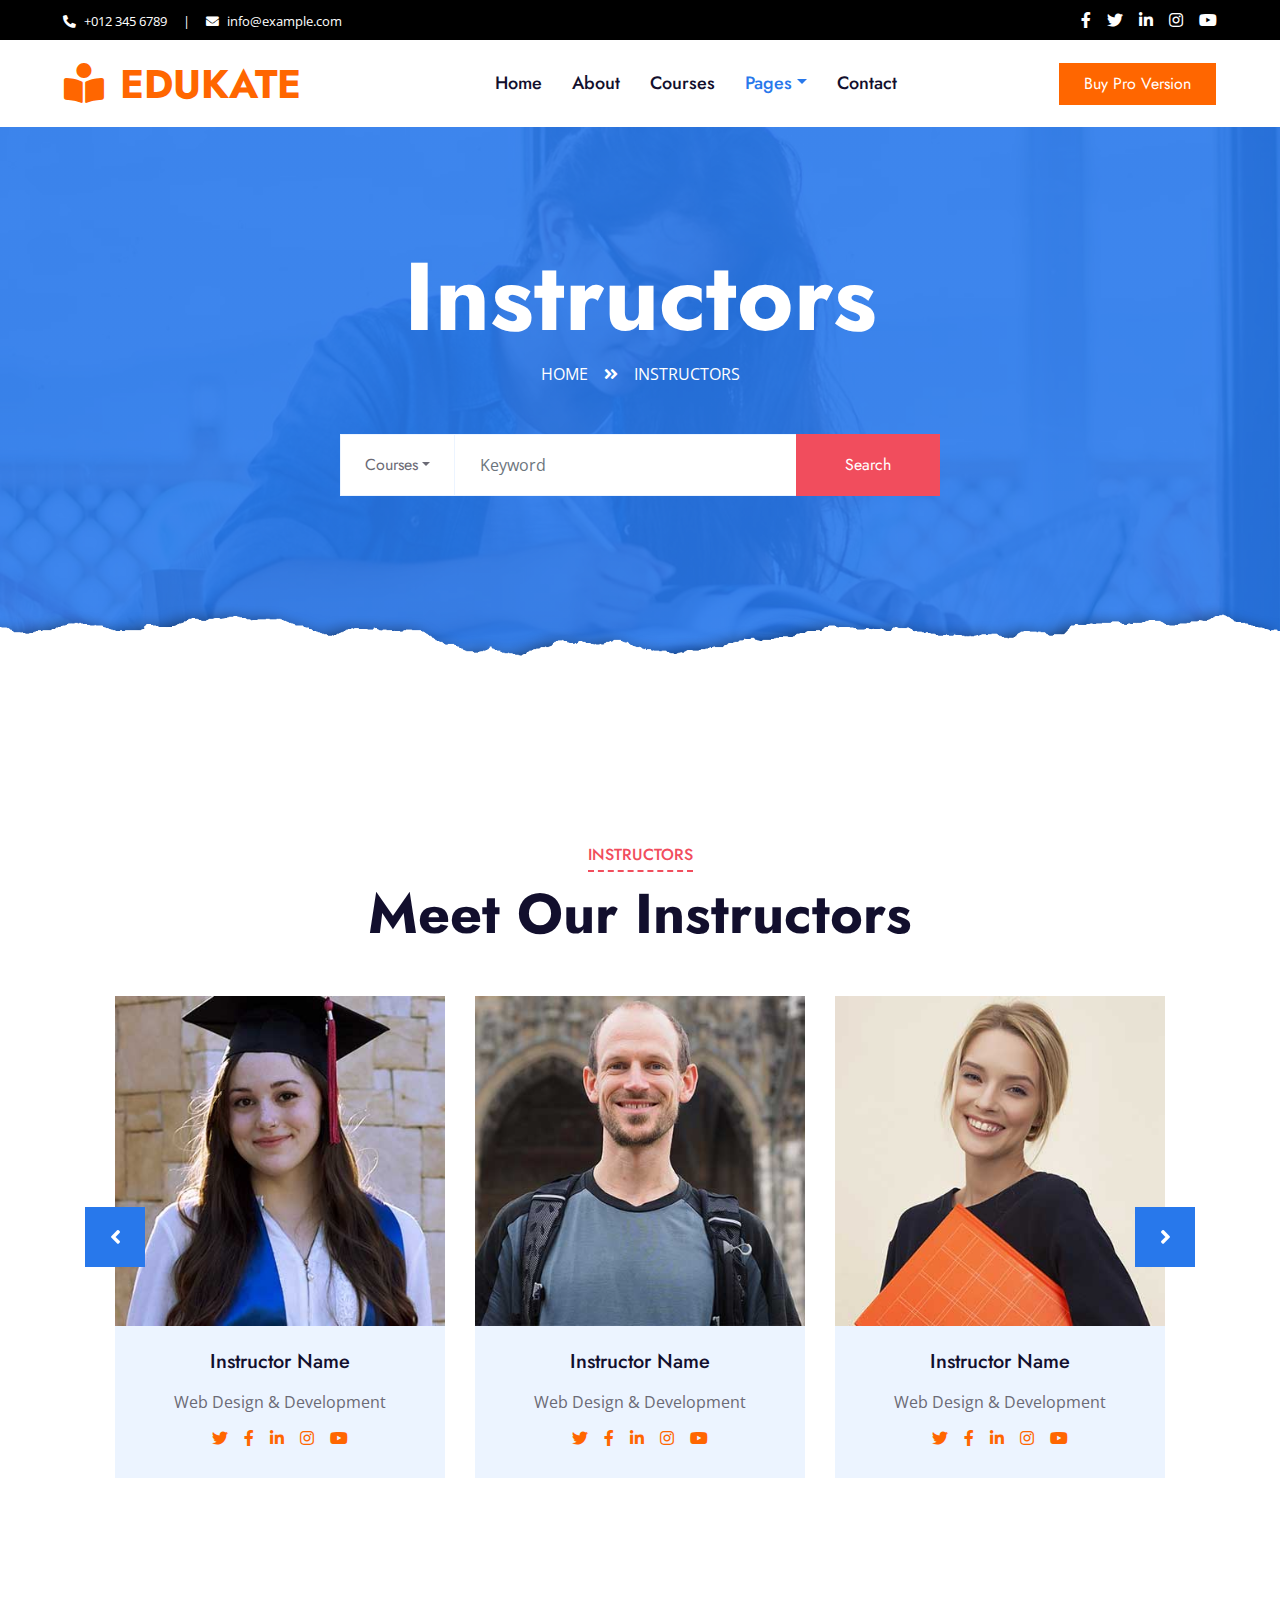
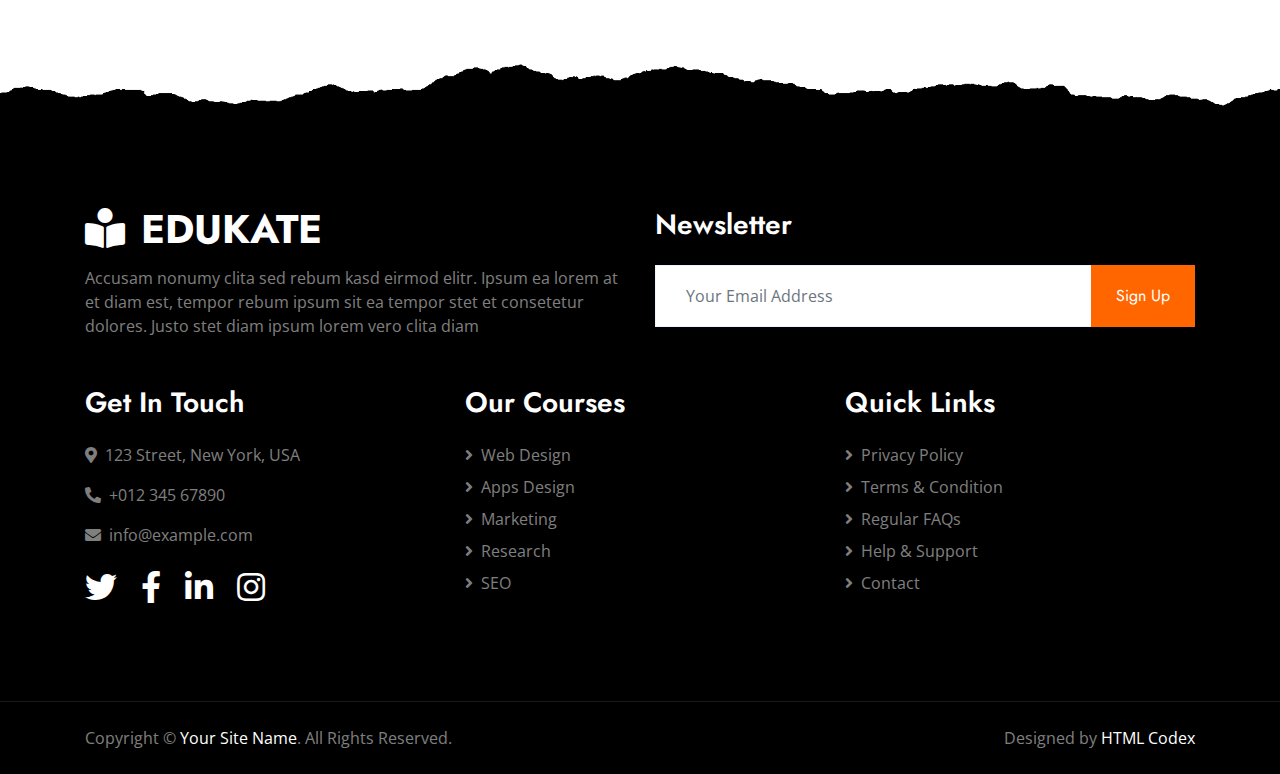
<file: Sunray-Soft-UI-main/team.html>
<!DOCTYPE html>
<html lang="en">

<head>
    <meta charset="utf-8">
    <title>Edukate - Online Education Website Template</title>
    <meta content="width=device-width, initial-scale=1.0" name="viewport">
    <meta content="Free HTML Templates" name="keywords">
    <meta content="Free HTML Templates" name="description">

    <!-- Favicon -->
    <link href="img/favicon.ico" rel="icon">

    <!-- Google Web Fonts -->
    <link rel="preconnect" href="https://fonts.gstatic.com">
    <link href="https://fonts.googleapis.com/css2?family=Jost:wght@500;600;700&family=Open+Sans:wght@400;600&display=swap" rel="stylesheet"> 

    <!-- Font Awesome -->
    <link href="https://cdnjs.cloudflare.com/ajax/libs/font-awesome/5.10.0/css/all.min.css" rel="stylesheet">

    <!-- Libraries Stylesheet -->
    <link href="lib/owlcarousel/assets/owl.carousel.min.css" rel="stylesheet">

    <!-- Customized Bootstrap Stylesheet -->
    <link href="css/style.css" rel="stylesheet">
</head>

<body>
    <!-- Topbar Start -->
    <div class="container-fluid bg-dark">
        <div class="row py-2 px-lg-5">
            <div class="col-lg-6 text-center text-lg-left mb-2 mb-lg-0">
                <div class="d-inline-flex align-items-center text-white">
                    <small><i class="fa fa-phone-alt mr-2"></i>+012 345 6789</small>
                    <small class="px-3">|</small>
                    <small><i class="fa fa-envelope mr-2"></i>info@example.com</small>
                </div>
            </div>
            <div class="col-lg-6 text-center text-lg-right">
                <div class="d-inline-flex align-items-center">
                    <a class="text-white px-2" href="">
                        <i class="fab fa-facebook-f"></i>
                    </a>
                    <a class="text-white px-2" href="">
                        <i class="fab fa-twitter"></i>
                    </a>
                    <a class="text-white px-2" href="">
                        <i class="fab fa-linkedin-in"></i>
                    </a>
                    <a class="text-white px-2" href="">
                        <i class="fab fa-instagram"></i>
                    </a>
                    <a class="text-white pl-2" href="">
                        <i class="fab fa-youtube"></i>
                    </a>
                </div>
            </div>
        </div>
    </div>
    <!-- Topbar End -->


    <!-- Navbar Start -->
    <div class="container-fluid p-0">
        <nav class="navbar navbar-expand-lg bg-white navbar-light py-3 py-lg-0 px-lg-5">
            <a href="index.html" class="navbar-brand ml-lg-3">
                <h1 class="m-0 text-uppercase text-primary"><i class="fa fa-book-reader mr-3"></i>Edukate</h1>
            </a>
            <button type="button" class="navbar-toggler" data-toggle="collapse" data-target="#navbarCollapse">
                <span class="navbar-toggler-icon"></span>
            </button>
            <div class="collapse navbar-collapse justify-content-between px-lg-3" id="navbarCollapse">
                <div class="navbar-nav mx-auto py-0">
                    <a href="index.html" class="nav-item nav-link">Home</a>
                    <a href="about.html" class="nav-item nav-link">About</a>
                    <a href="course.html" class="nav-item nav-link">Courses</a>
                    <div class="nav-item dropdown">
                        <a href="#" class="nav-link dropdown-toggle active" data-toggle="dropdown">Pages</a>
                        <div class="dropdown-menu m-0">
                            <a href="feature.html" class="dropdown-item">Features</a>
                            <a href="team.html" class="dropdown-item active">Instructors</a>
                            <a href="testimonial.html" class="dropdown-item">Testimonial</a>
                        </div>
                    </div>
                    <a href="contact.html" class="nav-item nav-link">Contact</a>
                </div>
                <a href="https://htmlcodex.com/downloading/?item=1574" class="btn btn-primary py-2 px-4 d-none d-lg-block">Buy Pro Version</a>
            </div>
        </nav>
    </div>
    <!-- Navbar End -->


    <!-- Header Start -->
    <div class="jumbotron jumbotron-fluid page-header position-relative overlay-bottom" style="margin-bottom: 90px;">
        <div class="container text-center py-5">
            <h1 class="text-white display-1">Instructors</h1>
            <div class="d-inline-flex text-white mb-5">
                <p class="m-0 text-uppercase"><a class="text-white" href="">Home</a></p>
                <i class="fa fa-angle-double-right pt-1 px-3"></i>
                <p class="m-0 text-uppercase">Instructors</p>
            </div>
            <div class="mx-auto mb-5" style="width: 100%; max-width: 600px;">
                <div class="input-group">
                    <div class="input-group-prepend">
                        <button class="btn btn-outline-light bg-white text-body px-4 dropdown-toggle" type="button" data-toggle="dropdown"
                            aria-haspopup="true" aria-expanded="false">Courses</button>
                        <div class="dropdown-menu">
                            <a class="dropdown-item" href="#">Courses 1</a>
                            <a class="dropdown-item" href="#">Courses 2</a>
                            <a class="dropdown-item" href="#">Courses 3</a>
                        </div>
                    </div>
                    <input type="text" class="form-control border-light" style="padding: 30px 25px;" placeholder="Keyword">
                    <div class="input-group-append">
                        <button class="btn btn-secondary px-4 px-lg-5">Search</button>
                    </div>
                </div>
            </div>
        </div>
    </div>
    <!-- Header End -->


    <!-- Team Start -->
    <div class="container-fluid py-5">
        <div class="container py-5">
            <div class="section-title text-center position-relative mb-5">
                <h6 class="d-inline-block position-relative text-secondary text-uppercase pb-2">Instructors</h6>
                <h1 class="display-4">Meet Our Instructors</h1>
            </div>
            <div class="owl-carousel team-carousel position-relative" style="padding: 0 30px;">
                <div class="team-item">
                    <img class="img-fluid w-100" src="img/team-1.jpg" alt="">
                    <div class="bg-light text-center p-4">
                        <h5 class="mb-3">Instructor Name</h5>
                        <p class="mb-2">Web Design & Development</p>
                        <div class="d-flex justify-content-center">
                            <a class="mx-1 p-1" href="#"><i class="fab fa-twitter"></i></a>
                            <a class="mx-1 p-1" href="#"><i class="fab fa-facebook-f"></i></a>
                            <a class="mx-1 p-1" href="#"><i class="fab fa-linkedin-in"></i></a>
                            <a class="mx-1 p-1" href="#"><i class="fab fa-instagram"></i></a>
                            <a class="mx-1 p-1" href="#"><i class="fab fa-youtube"></i></a>
                        </div>
                    </div>
                </div>
                <div class="team-item">
                    <img class="img-fluid w-100" src="img/team-2.jpg" alt="">
                    <div class="bg-light text-center p-4">
                        <h5 class="mb-3">Instructor Name</h5>
                        <p class="mb-2">Web Design & Development</p>
                        <div class="d-flex justify-content-center">
                            <a class="mx-1 p-1" href="#"><i class="fab fa-twitter"></i></a>
                            <a class="mx-1 p-1" href="#"><i class="fab fa-facebook-f"></i></a>
                            <a class="mx-1 p-1" href="#"><i class="fab fa-linkedin-in"></i></a>
                            <a class="mx-1 p-1" href="#"><i class="fab fa-instagram"></i></a>
                            <a class="mx-1 p-1" href="#"><i class="fab fa-youtube"></i></a>
                        </div>
                    </div>
                </div>
                <div class="team-item">
                    <img class="img-fluid w-100" src="img/team-3.jpg" alt="">
                    <div class="bg-light text-center p-4">
                        <h5 class="mb-3">Instructor Name</h5>
                        <p class="mb-2">Web Design & Development</p>
                        <div class="d-flex justify-content-center">
                            <a class="mx-1 p-1" href="#"><i class="fab fa-twitter"></i></a>
                            <a class="mx-1 p-1" href="#"><i class="fab fa-facebook-f"></i></a>
                            <a class="mx-1 p-1" href="#"><i class="fab fa-linkedin-in"></i></a>
                            <a class="mx-1 p-1" href="#"><i class="fab fa-instagram"></i></a>
                            <a class="mx-1 p-1" href="#"><i class="fab fa-youtube"></i></a>
                        </div>
                    </div>
                </div>
                <div class="team-item">
                    <img class="img-fluid w-100" src="img/team-4.jpg" alt="">
                    <div class="bg-light text-center p-4">
                        <h5 class="mb-3">Instructor Name</h5>
                        <p class="mb-2">Web Design & Development</p>
                        <div class="d-flex justify-content-center">
                            <a class="mx-1 p-1" href="#"><i class="fab fa-twitter"></i></a>
                            <a class="mx-1 p-1" href="#"><i class="fab fa-facebook-f"></i></a>
                            <a class="mx-1 p-1" href="#"><i class="fab fa-linkedin-in"></i></a>
                            <a class="mx-1 p-1" href="#"><i class="fab fa-instagram"></i></a>
                            <a class="mx-1 p-1" href="#"><i class="fab fa-youtube"></i></a>
                        </div>
                    </div>
                </div>
            </div>
        </div>
    </div>
    <!-- Team End -->


    <!-- Footer Start -->
    <div class="container-fluid position-relative overlay-top bg-dark text-white-50 py-5" style="margin-top: 90px;">
        <div class="container mt-5 pt-5">
            <div class="row">
                <div class="col-md-6 mb-5">
                    <a href="index.html" class="navbar-brand">
                        <h1 class="mt-n2 text-uppercase text-white"><i class="fa fa-book-reader mr-3"></i>Edukate</h1>
                    </a>
                    <p class="m-0">Accusam nonumy clita sed rebum kasd eirmod elitr. Ipsum ea lorem at et diam est, tempor rebum ipsum sit ea tempor stet et consetetur dolores. Justo stet diam ipsum lorem vero clita diam</p>
                </div>
                <div class="col-md-6 mb-5">
                    <h3 class="text-white mb-4">Newsletter</h3>
                    <div class="w-100">
                        <div class="input-group">
                            <input type="text" class="form-control border-light" style="padding: 30px;" placeholder="Your Email Address">
                            <div class="input-group-append">
                                <button class="btn btn-primary px-4">Sign Up</button>
                            </div>
                        </div>
                    </div>
                </div>
            </div>
            <div class="row">
                <div class="col-md-4 mb-5">
                    <h3 class="text-white mb-4">Get In Touch</h3>
                    <p><i class="fa fa-map-marker-alt mr-2"></i>123 Street, New York, USA</p>
                    <p><i class="fa fa-phone-alt mr-2"></i>+012 345 67890</p>
                    <p><i class="fa fa-envelope mr-2"></i>info@example.com</p>
                    <div class="d-flex justify-content-start mt-4">
                        <a class="text-white mr-4" href="#"><i class="fab fa-2x fa-twitter"></i></a>
                        <a class="text-white mr-4" href="#"><i class="fab fa-2x fa-facebook-f"></i></a>
                        <a class="text-white mr-4" href="#"><i class="fab fa-2x fa-linkedin-in"></i></a>
                        <a class="text-white" href="#"><i class="fab fa-2x fa-instagram"></i></a>
                    </div>
                </div>
                <div class="col-md-4 mb-5">
                    <h3 class="text-white mb-4">Our Courses</h3>
                    <div class="d-flex flex-column justify-content-start">
                        <a class="text-white-50 mb-2" href="#"><i class="fa fa-angle-right mr-2"></i>Web Design</a>
                        <a class="text-white-50 mb-2" href="#"><i class="fa fa-angle-right mr-2"></i>Apps Design</a>
                        <a class="text-white-50 mb-2" href="#"><i class="fa fa-angle-right mr-2"></i>Marketing</a>
                        <a class="text-white-50 mb-2" href="#"><i class="fa fa-angle-right mr-2"></i>Research</a>
                        <a class="text-white-50" href="#"><i class="fa fa-angle-right mr-2"></i>SEO</a>
                    </div>
                </div>
                <div class="col-md-4 mb-5">
                    <h3 class="text-white mb-4">Quick Links</h3>
                    <div class="d-flex flex-column justify-content-start">
                        <a class="text-white-50 mb-2" href="#"><i class="fa fa-angle-right mr-2"></i>Privacy Policy</a>
                        <a class="text-white-50 mb-2" href="#"><i class="fa fa-angle-right mr-2"></i>Terms & Condition</a>
                        <a class="text-white-50 mb-2" href="#"><i class="fa fa-angle-right mr-2"></i>Regular FAQs</a>
                        <a class="text-white-50 mb-2" href="#"><i class="fa fa-angle-right mr-2"></i>Help & Support</a>
                        <a class="text-white-50" href="#"><i class="fa fa-angle-right mr-2"></i>Contact</a>
                    </div>
                </div>
            </div>
        </div>
    </div>
    <div class="container-fluid bg-dark text-white-50 border-top py-4" style="border-color: rgba(256, 256, 256, .1) !important;">
        <div class="container">
            <div class="row">
                <div class="col-md-6 text-center text-md-left mb-3 mb-md-0">
                    <p class="m-0">Copyright &copy; <a class="text-white" href="#">Your Site Name</a>. All Rights Reserved.
                    </p>
                </div>
                <div class="col-md-6 text-center text-md-right">
                    <!--/*** The author’s attribution link must remain intact in the template. ***/-->
                    <!--/*** If you wish to remove this credit link, please purchase the Pro Version . ***/-->
                    <p class="m-0">Designed by <a class="text-white" href="https://htmlcodex.com">HTML Codex</a></p>
                </div>
            </div>
        </div>
    </div>
    <!-- Footer End -->


    <!-- Back to Top -->
    <a href="#" class="btn btn-lg btn-primary rounded-0 btn-lg-square back-to-top"><i class="fa fa-angle-double-up"></i></a>


    <!-- JavaScript Libraries -->
    <script src="https://code.jquery.com/jquery-3.4.1.min.js"></script>
    <script src="https://stackpath.bootstrapcdn.com/bootstrap/4.4.1/js/bootstrap.bundle.min.js"></script>
    <script src="lib/easing/easing.min.js"></script>
    <script src="lib/waypoints/waypoints.min.js"></script>
    <script src="lib/counterup/counterup.min.js"></script>
    <script src="lib/owlcarousel/owl.carousel.min.js"></script>

    <!-- Template Javascript -->
    <script src="js/main.js"></script>
</body>

</html>
</file>
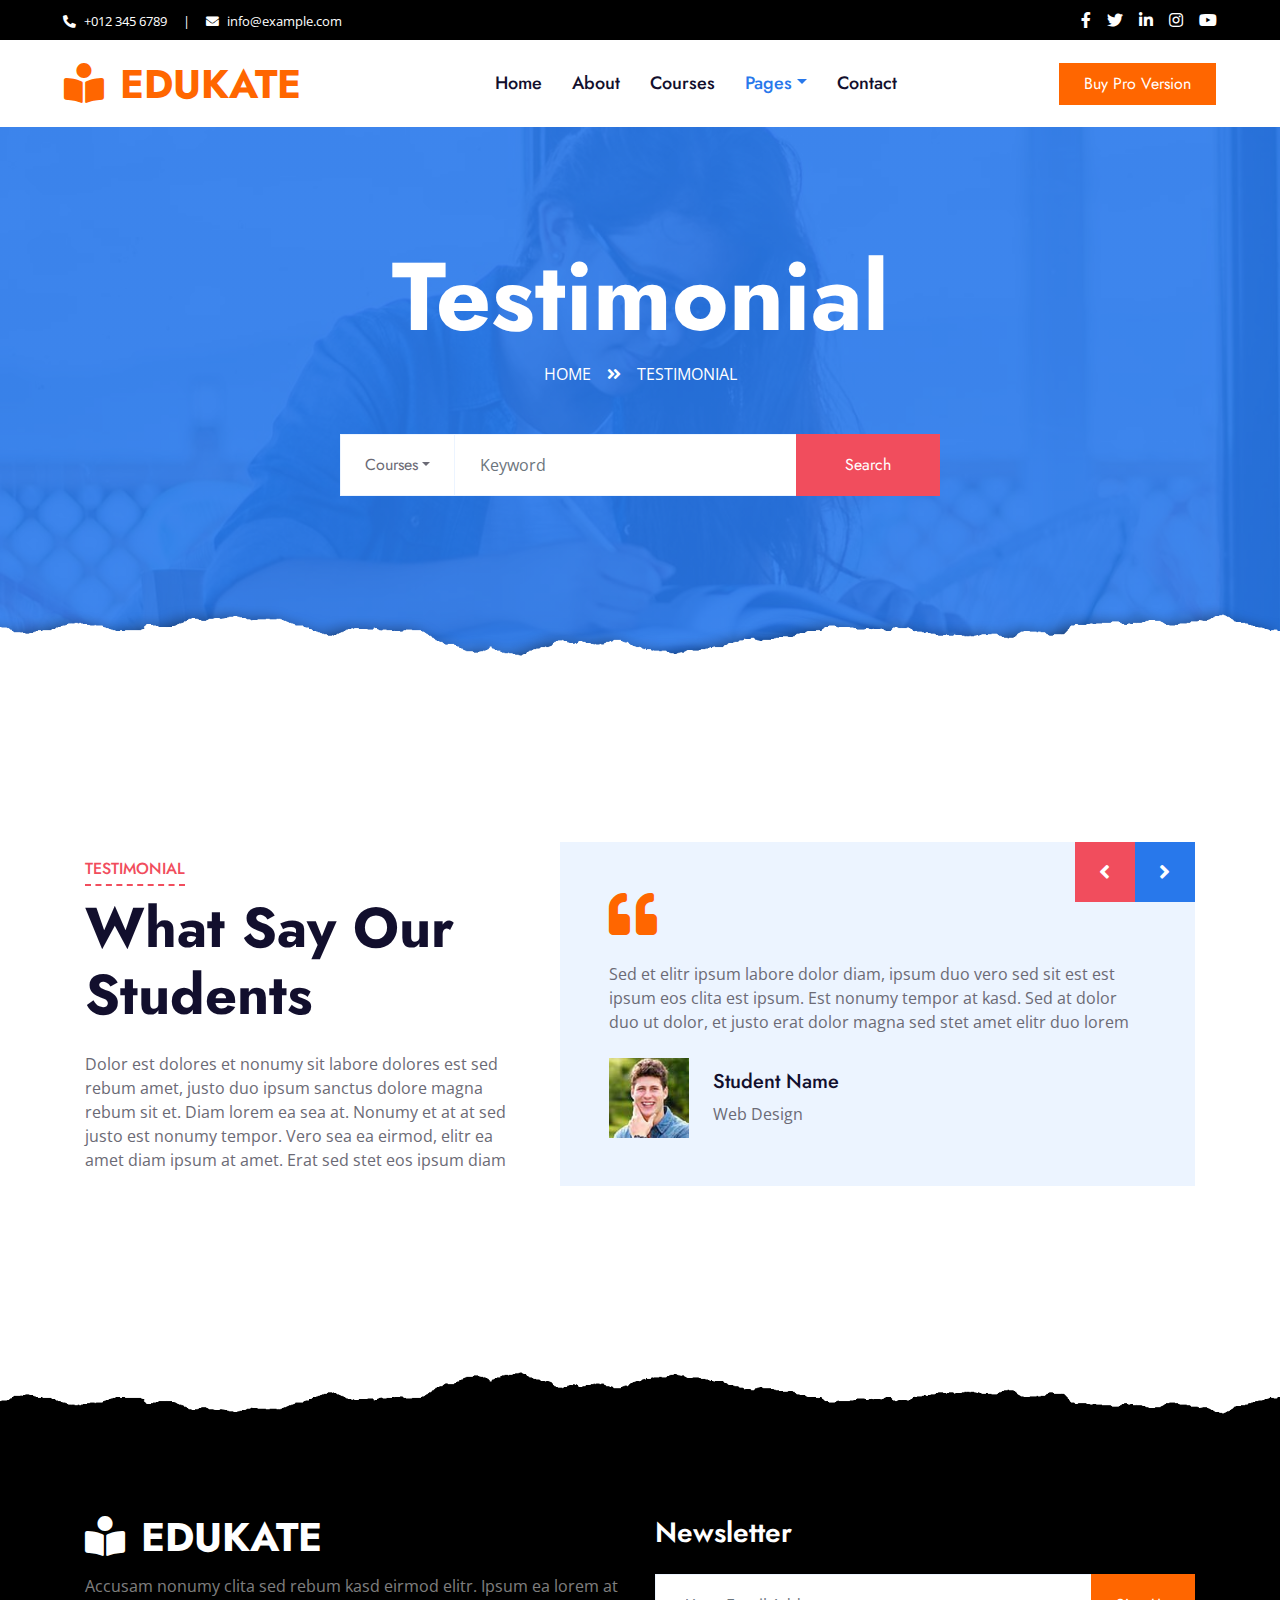
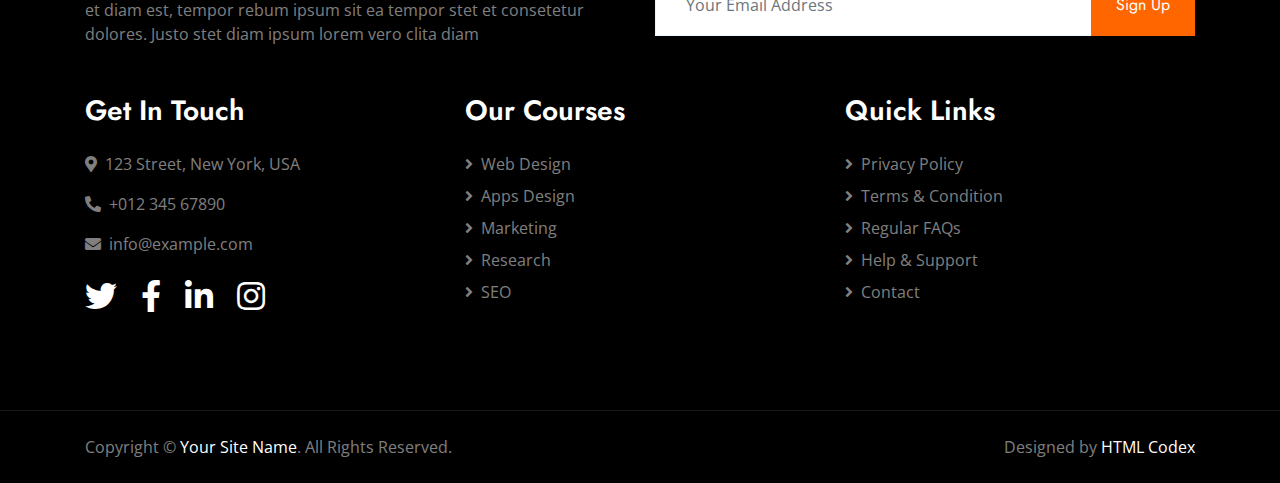
<file: Sunray-Soft-UI-main/testimonial.html>
<!DOCTYPE html>
<html lang="en">

<head>
    <meta charset="utf-8">
    <title>Edukate - Online Education Website Template</title>
    <meta content="width=device-width, initial-scale=1.0" name="viewport">
    <meta content="Free HTML Templates" name="keywords">
    <meta content="Free HTML Templates" name="description">

    <!-- Favicon -->
    <link href="img/favicon.ico" rel="icon">

    <!-- Google Web Fonts -->
    <link rel="preconnect" href="https://fonts.gstatic.com">
    <link href="https://fonts.googleapis.com/css2?family=Jost:wght@500;600;700&family=Open+Sans:wght@400;600&display=swap" rel="stylesheet"> 

    <!-- Font Awesome -->
    <link href="https://cdnjs.cloudflare.com/ajax/libs/font-awesome/5.10.0/css/all.min.css" rel="stylesheet">

    <!-- Libraries Stylesheet -->
    <link href="lib/owlcarousel/assets/owl.carousel.min.css" rel="stylesheet">

    <!-- Customized Bootstrap Stylesheet -->
    <link href="css/style.css" rel="stylesheet">
</head>

<body>
    <!-- Topbar Start -->
    <div class="container-fluid bg-dark">
        <div class="row py-2 px-lg-5">
            <div class="col-lg-6 text-center text-lg-left mb-2 mb-lg-0">
                <div class="d-inline-flex align-items-center text-white">
                    <small><i class="fa fa-phone-alt mr-2"></i>+012 345 6789</small>
                    <small class="px-3">|</small>
                    <small><i class="fa fa-envelope mr-2"></i>info@example.com</small>
                </div>
            </div>
            <div class="col-lg-6 text-center text-lg-right">
                <div class="d-inline-flex align-items-center">
                    <a class="text-white px-2" href="">
                        <i class="fab fa-facebook-f"></i>
                    </a>
                    <a class="text-white px-2" href="">
                        <i class="fab fa-twitter"></i>
                    </a>
                    <a class="text-white px-2" href="">
                        <i class="fab fa-linkedin-in"></i>
                    </a>
                    <a class="text-white px-2" href="">
                        <i class="fab fa-instagram"></i>
                    </a>
                    <a class="text-white pl-2" href="">
                        <i class="fab fa-youtube"></i>
                    </a>
                </div>
            </div>
        </div>
    </div>
    <!-- Topbar End -->


    <!-- Navbar Start -->
    <div class="container-fluid p-0">
        <nav class="navbar navbar-expand-lg bg-white navbar-light py-3 py-lg-0 px-lg-5">
            <a href="index.html" class="navbar-brand ml-lg-3">
                <h1 class="m-0 text-uppercase text-primary"><i class="fa fa-book-reader mr-3"></i>Edukate</h1>
            </a>
            <button type="button" class="navbar-toggler" data-toggle="collapse" data-target="#navbarCollapse">
                <span class="navbar-toggler-icon"></span>
            </button>
            <div class="collapse navbar-collapse justify-content-between px-lg-3" id="navbarCollapse">
                <div class="navbar-nav mx-auto py-0">
                    <a href="index.html" class="nav-item nav-link">Home</a>
                    <a href="about.html" class="nav-item nav-link">About</a>
                    <a href="course.html" class="nav-item nav-link">Courses</a>
                    <div class="nav-item dropdown">
                        <a href="#" class="nav-link dropdown-toggle active" data-toggle="dropdown">Pages</a>
                        <div class="dropdown-menu m-0">
                            <a href="feature.html" class="dropdown-item">Features</a>
                            <a href="team.html" class="dropdown-item">Instructors</a>
                            <a href="testimonial.html" class="dropdown-item active">Testimonial</a>
                        </div>
                    </div>
                    <a href="contact.html" class="nav-item nav-link">Contact</a>
                </div>
                <a href="https://htmlcodex.com/downloading/?item=1574" class="btn btn-primary py-2 px-4 d-none d-lg-block">Buy Pro Version</a>
            </div>
        </nav>
    </div>
    <!-- Navbar End -->


    <!-- Header Start -->
    <div class="jumbotron jumbotron-fluid page-header position-relative overlay-bottom" style="margin-bottom: 90px;">
        <div class="container text-center py-5">
            <h1 class="text-white display-1">Testimonial</h1>
            <div class="d-inline-flex text-white mb-5">
                <p class="m-0 text-uppercase"><a class="text-white" href="">Home</a></p>
                <i class="fa fa-angle-double-right pt-1 px-3"></i>
                <p class="m-0 text-uppercase">Testimonial</p>
            </div>
            <div class="mx-auto mb-5" style="width: 100%; max-width: 600px;">
                <div class="input-group">
                    <div class="input-group-prepend">
                        <button class="btn btn-outline-light bg-white text-body px-4 dropdown-toggle" type="button" data-toggle="dropdown"
                            aria-haspopup="true" aria-expanded="false">Courses</button>
                        <div class="dropdown-menu">
                            <a class="dropdown-item" href="#">Courses 1</a>
                            <a class="dropdown-item" href="#">Courses 2</a>
                            <a class="dropdown-item" href="#">Courses 3</a>
                        </div>
                    </div>
                    <input type="text" class="form-control border-light" style="padding: 30px 25px;" placeholder="Keyword">
                    <div class="input-group-append">
                        <button class="btn btn-secondary px-4 px-lg-5">Search</button>
                    </div>
                </div>
            </div>
        </div>
    </div>
    <!-- Header End -->


    <!-- Testimonial Start -->
    <div class="container-fluid py-5">
        <div class="container py-5">
            <div class="row align-items-center">
                <div class="col-lg-5 mb-5 mb-lg-0">
                    <div class="section-title position-relative mb-4">
                        <h6 class="d-inline-block position-relative text-secondary text-uppercase pb-2">Testimonial</h6>
                        <h1 class="display-4">What Say Our Students</h1>
                    </div>
                    <p class="m-0">Dolor est dolores et nonumy sit labore dolores est sed rebum amet, justo duo ipsum sanctus dolore magna rebum sit et. Diam lorem ea sea at. Nonumy et at at sed justo est nonumy tempor. Vero sea ea eirmod, elitr ea amet diam ipsum at amet. Erat sed stet eos ipsum diam</p>
                </div>
                <div class="col-lg-7">
                    <div class="owl-carousel testimonial-carousel">
                        <div class="bg-light p-5">
                            <i class="fa fa-3x fa-quote-left text-primary mb-4"></i>
                            <p>Sed et elitr ipsum labore dolor diam, ipsum duo vero sed sit est est ipsum eos clita est ipsum. Est nonumy tempor at kasd. Sed at dolor duo ut dolor, et justo erat dolor magna sed stet amet elitr duo lorem</p>
                            <div class="d-flex flex-shrink-0 align-items-center mt-4">
                                <img class="img-fluid mr-4" src="img/testimonial-2.jpg" alt="">
                                <div>
                                    <h5>Student Name</h5>
                                    <span>Web Design</span>
                                </div>
                            </div>
                        </div>
                        <div class="bg-light p-5">
                            <i class="fa fa-3x fa-quote-left text-primary mb-4"></i>
                            <p>Sed et elitr ipsum labore dolor diam, ipsum duo vero sed sit est est ipsum eos clita est ipsum. Est nonumy tempor at kasd. Sed at dolor duo ut dolor, et justo erat dolor magna sed stet amet elitr duo lorem</p>
                            <div class="d-flex flex-shrink-0 align-items-center mt-4">
                                <img class="img-fluid mr-4" src="img/testimonial-1.jpg" alt="">
                                <div>
                                    <h5>Student Name</h5>
                                    <span>Web Design</span>
                                </div>
                            </div>
                        </div>
                    </div>
                </div>
            </div>
        </div>
    </div>
    <!-- Testimonial Start -->


    <!-- Footer Start -->
    <div class="container-fluid position-relative overlay-top bg-dark text-white-50 py-5" style="margin-top: 90px;">
        <div class="container mt-5 pt-5">
            <div class="row">
                <div class="col-md-6 mb-5">
                    <a href="index.html" class="navbar-brand">
                        <h1 class="mt-n2 text-uppercase text-white"><i class="fa fa-book-reader mr-3"></i>Edukate</h1>
                    </a>
                    <p class="m-0">Accusam nonumy clita sed rebum kasd eirmod elitr. Ipsum ea lorem at et diam est, tempor rebum ipsum sit ea tempor stet et consetetur dolores. Justo stet diam ipsum lorem vero clita diam</p>
                </div>
                <div class="col-md-6 mb-5">
                    <h3 class="text-white mb-4">Newsletter</h3>
                    <div class="w-100">
                        <div class="input-group">
                            <input type="text" class="form-control border-light" style="padding: 30px;" placeholder="Your Email Address">
                            <div class="input-group-append">
                                <button class="btn btn-primary px-4">Sign Up</button>
                            </div>
                        </div>
                    </div>
                </div>
            </div>
            <div class="row">
                <div class="col-md-4 mb-5">
                    <h3 class="text-white mb-4">Get In Touch</h3>
                    <p><i class="fa fa-map-marker-alt mr-2"></i>123 Street, New York, USA</p>
                    <p><i class="fa fa-phone-alt mr-2"></i>+012 345 67890</p>
                    <p><i class="fa fa-envelope mr-2"></i>info@example.com</p>
                    <div class="d-flex justify-content-start mt-4">
                        <a class="text-white mr-4" href="#"><i class="fab fa-2x fa-twitter"></i></a>
                        <a class="text-white mr-4" href="#"><i class="fab fa-2x fa-facebook-f"></i></a>
                        <a class="text-white mr-4" href="#"><i class="fab fa-2x fa-linkedin-in"></i></a>
                        <a class="text-white" href="#"><i class="fab fa-2x fa-instagram"></i></a>
                    </div>
                </div>
                <div class="col-md-4 mb-5">
                    <h3 class="text-white mb-4">Our Courses</h3>
                    <div class="d-flex flex-column justify-content-start">
                        <a class="text-white-50 mb-2" href="#"><i class="fa fa-angle-right mr-2"></i>Web Design</a>
                        <a class="text-white-50 mb-2" href="#"><i class="fa fa-angle-right mr-2"></i>Apps Design</a>
                        <a class="text-white-50 mb-2" href="#"><i class="fa fa-angle-right mr-2"></i>Marketing</a>
                        <a class="text-white-50 mb-2" href="#"><i class="fa fa-angle-right mr-2"></i>Research</a>
                        <a class="text-white-50" href="#"><i class="fa fa-angle-right mr-2"></i>SEO</a>
                    </div>
                </div>
                <div class="col-md-4 mb-5">
                    <h3 class="text-white mb-4">Quick Links</h3>
                    <div class="d-flex flex-column justify-content-start">
                        <a class="text-white-50 mb-2" href="#"><i class="fa fa-angle-right mr-2"></i>Privacy Policy</a>
                        <a class="text-white-50 mb-2" href="#"><i class="fa fa-angle-right mr-2"></i>Terms & Condition</a>
                        <a class="text-white-50 mb-2" href="#"><i class="fa fa-angle-right mr-2"></i>Regular FAQs</a>
                        <a class="text-white-50 mb-2" href="#"><i class="fa fa-angle-right mr-2"></i>Help & Support</a>
                        <a class="text-white-50" href="#"><i class="fa fa-angle-right mr-2"></i>Contact</a>
                    </div>
                </div>
            </div>
        </div>
    </div>
    <div class="container-fluid bg-dark text-white-50 border-top py-4" style="border-color: rgba(256, 256, 256, .1) !important;">
        <div class="container">
            <div class="row">
                <div class="col-md-6 text-center text-md-left mb-3 mb-md-0">
                    <p class="m-0">Copyright &copy; <a class="text-white" href="#">Your Site Name</a>. All Rights Reserved.
                    </p>
                </div>
                <div class="col-md-6 text-center text-md-right">
                    <!--/*** The author’s attribution link must remain intact in the template. ***/-->
                    <!--/*** If you wish to remove this credit link, please purchase the Pro Version . ***/-->
                    <p class="m-0">Designed by <a class="text-white" href="https://htmlcodex.com">HTML Codex</a></p>
                </div>
            </div>
        </div>
    </div>
    <!-- Footer End -->


    <!-- Back to Top -->
    <a href="#" class="btn btn-lg btn-primary rounded-0 btn-lg-square back-to-top"><i class="fa fa-angle-double-up"></i></a>


    <!-- JavaScript Libraries -->
    <script src="https://code.jquery.com/jquery-3.4.1.min.js"></script>
    <script src="https://stackpath.bootstrapcdn.com/bootstrap/4.4.1/js/bootstrap.bundle.min.js"></script>
    <script src="lib/easing/easing.min.js"></script>
    <script src="lib/waypoints/waypoints.min.js"></script>
    <script src="lib/counterup/counterup.min.js"></script>
    <script src="lib/owlcarousel/owl.carousel.min.js"></script>

    <!-- Template Javascript -->
    <script src="js/main.js"></script>
</body>

</html>
</file>
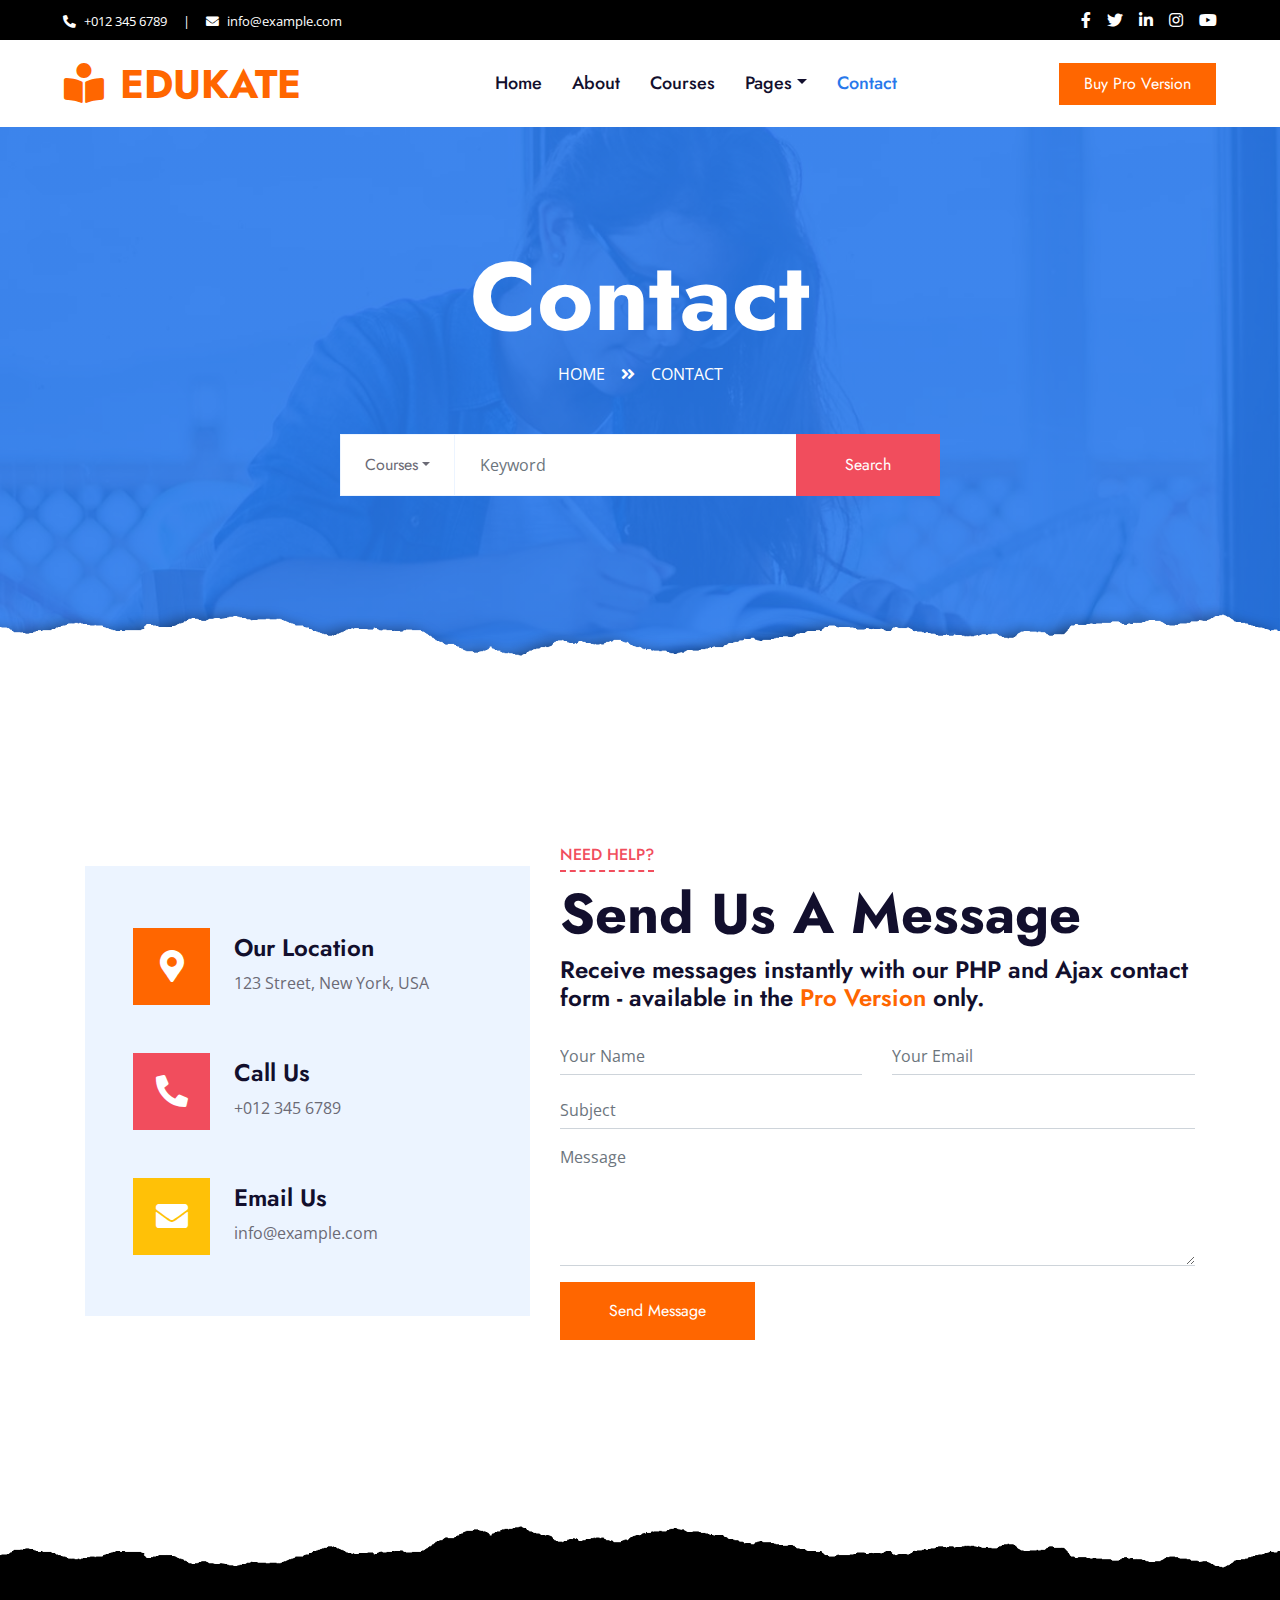
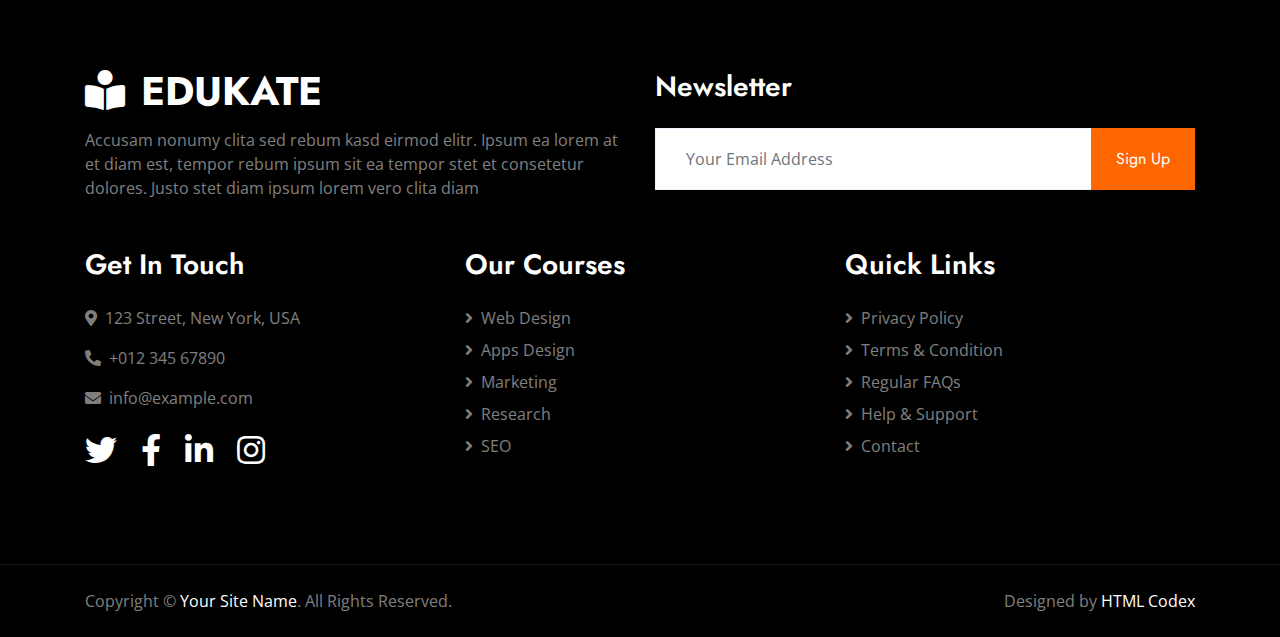
<file: Sunray-Soft-UI/contact.html>
<!DOCTYPE html>
<html lang="en">

<head>
    <meta charset="utf-8">
    <title>Edukate - Online Education Website Template</title>
    <meta content="width=device-width, initial-scale=1.0" name="viewport">
    <meta content="Free HTML Templates" name="keywords">
    <meta content="Free HTML Templates" name="description">

    <!-- Favicon -->
    <link href="img/favicon.ico" rel="icon">

    <!-- Google Web Fonts -->
    <link rel="preconnect" href="https://fonts.gstatic.com">
    <link href="https://fonts.googleapis.com/css2?family=Jost:wght@500;600;700&family=Open+Sans:wght@400;600&display=swap" rel="stylesheet"> 

    <!-- Font Awesome -->
    <link href="https://cdnjs.cloudflare.com/ajax/libs/font-awesome/5.10.0/css/all.min.css" rel="stylesheet">

    <!-- Libraries Stylesheet -->
    <link href="lib/owlcarousel/assets/owl.carousel.min.css" rel="stylesheet">

    <!-- Customized Bootstrap Stylesheet -->
    <link href="css/style.css" rel="stylesheet">
</head>

<body>
    <!-- Topbar Start -->
    <div class="container-fluid bg-dark">
        <div class="row py-2 px-lg-5">
            <div class="col-lg-6 text-center text-lg-left mb-2 mb-lg-0">
                <div class="d-inline-flex align-items-center text-white">
                    <small><i class="fa fa-phone-alt mr-2"></i>+012 345 6789</small>
                    <small class="px-3">|</small>
                    <small><i class="fa fa-envelope mr-2"></i>info@example.com</small>
                </div>
            </div>
            <div class="col-lg-6 text-center text-lg-right">
                <div class="d-inline-flex align-items-center">
                    <a class="text-white px-2" href="">
                        <i class="fab fa-facebook-f"></i>
                    </a>
                    <a class="text-white px-2" href="">
                        <i class="fab fa-twitter"></i>
                    </a>
                    <a class="text-white px-2" href="">
                        <i class="fab fa-linkedin-in"></i>
                    </a>
                    <a class="text-white px-2" href="">
                        <i class="fab fa-instagram"></i>
                    </a>
                    <a class="text-white pl-2" href="">
                        <i class="fab fa-youtube"></i>
                    </a>
                </div>
            </div>
        </div>
    </div>
    <!-- Topbar End -->


    <!-- Navbar Start -->
    <div class="container-fluid p-0">
        <nav class="navbar navbar-expand-lg bg-white navbar-light py-3 py-lg-0 px-lg-5">
            <a href="index.html" class="navbar-brand ml-lg-3">
                <h1 class="m-0 text-uppercase text-primary"><i class="fa fa-book-reader mr-3"></i>Edukate</h1>
            </a>
            <button type="button" class="navbar-toggler" data-toggle="collapse" data-target="#navbarCollapse">
                <span class="navbar-toggler-icon"></span>
            </button>
            <div class="collapse navbar-collapse justify-content-between px-lg-3" id="navbarCollapse">
                <div class="navbar-nav mx-auto py-0">
                    <a href="index.html" class="nav-item nav-link">Home</a>
                    <a href="about.html" class="nav-item nav-link">About</a>
                    <a href="course.html" class="nav-item nav-link">Courses</a>
                    <div class="nav-item dropdown">
                        <a href="#" class="nav-link dropdown-toggle" data-toggle="dropdown">Pages</a>
                        <div class="dropdown-menu m-0">
                            <a href="feature.html" class="dropdown-item">Features</a>
                            <a href="team.html" class="dropdown-item">Instructors</a>
                            <a href="testimonial.html" class="dropdown-item">Testimonial</a>
                        </div>
                    </div>
                    <a href="contact.html" class="nav-item nav-link active">Contact</a>
                </div>
                <a href="https://htmlcodex.com/downloading/?item=1574" class="btn btn-primary py-2 px-4 d-none d-lg-block">Buy Pro Version</a>
            </div>
        </nav>
    </div>
    <!-- Navbar End -->


    <!-- Header Start -->
    <div class="jumbotron jumbotron-fluid page-header position-relative overlay-bottom" style="margin-bottom: 90px;">
        <div class="container text-center py-5">
            <h1 class="text-white display-1">Contact</h1>
            <div class="d-inline-flex text-white mb-5">
                <p class="m-0 text-uppercase"><a class="text-white" href="">Home</a></p>
                <i class="fa fa-angle-double-right pt-1 px-3"></i>
                <p class="m-0 text-uppercase">Contact</p>
            </div>
            <div class="mx-auto mb-5" style="width: 100%; max-width: 600px;">
                <div class="input-group">
                    <div class="input-group-prepend">
                        <button class="btn btn-outline-light bg-white text-body px-4 dropdown-toggle" type="button" data-toggle="dropdown"
                            aria-haspopup="true" aria-expanded="false">Courses</button>
                        <div class="dropdown-menu">
                            <a class="dropdown-item" href="#">Courses 1</a>
                            <a class="dropdown-item" href="#">Courses 2</a>
                            <a class="dropdown-item" href="#">Courses 3</a>
                        </div>
                    </div>
                    <input type="text" class="form-control border-light" style="padding: 30px 25px;" placeholder="Keyword">
                    <div class="input-group-append">
                        <button class="btn btn-secondary px-4 px-lg-5">Search</button>
                    </div>
                </div>
            </div>
        </div>
    </div>
    <!-- Header End -->


    <!-- Contact Start -->
    <div class="container-fluid py-5">
        <div class="container py-5">
            <div class="row align-items-center">
                <div class="col-lg-5 mb-5 mb-lg-0">
                    <div class="bg-light d-flex flex-column justify-content-center px-5" style="height: 450px;">
                        <div class="d-flex align-items-center mb-5">
                            <div class="btn-icon bg-primary mr-4">
                                <i class="fa fa-2x fa-map-marker-alt text-white"></i>
                            </div>
                            <div class="mt-n1">
                                <h4>Our Location</h4>
                                <p class="m-0">123 Street, New York, USA</p>
                            </div>
                        </div>
                        <div class="d-flex align-items-center mb-5">
                            <div class="btn-icon bg-secondary mr-4">
                                <i class="fa fa-2x fa-phone-alt text-white"></i>
                            </div>
                            <div class="mt-n1">
                                <h4>Call Us</h4>
                                <p class="m-0">+012 345 6789</p>
                            </div>
                        </div>
                        <div class="d-flex align-items-center">
                            <div class="btn-icon bg-warning mr-4">
                                <i class="fa fa-2x fa-envelope text-white"></i>
                            </div>
                            <div class="mt-n1">
                                <h4>Email Us</h4>
                                <p class="m-0">info@example.com</p>
                            </div>
                        </div>
                    </div>
                </div>
                <div class="col-lg-7">
                    <div class="section-title position-relative mb-4">
                        <h6 class="d-inline-block position-relative text-secondary text-uppercase pb-2">Need Help?</h6>
                        <h1 class="display-4">Send Us A Message</h1>
                        <h4 class="mb-4">Receive messages instantly with our PHP and Ajax contact form - available in the <a href="https://htmlcodex.com/downloading/?item=1574">Pro Version</a> only.</h4>
                    </div>
                    <div class="contact-form">
                        <form>
                            <div class="row">
                                <div class="col-6 form-group">
                                    <input type="text" class="form-control border-top-0 border-right-0 border-left-0 p-0" placeholder="Your Name">
                                </div>
                                <div class="col-6 form-group">
                                    <input type="email" class="form-control border-top-0 border-right-0 border-left-0 p-0" placeholder="Your Email">
                                </div>
                            </div>
                            <div class="form-group">
                                <input type="text" class="form-control border-top-0 border-right-0 border-left-0 p-0" placeholder="Subject">
                            </div>
                            <div class="form-group">
                                <textarea class="form-control border-top-0 border-right-0 border-left-0 p-0" rows="5" placeholder="Message"></textarea>
                            </div>
                            <div>
                                <button class="btn btn-primary py-3 px-5" type="submit">Send Message</button>
                            </div>
                        </form>
                    </div>
                </div>
            </div>
        </div>
    </div>
    <!-- Contact End -->


    <!-- Footer Start -->
    <div class="container-fluid position-relative overlay-top bg-dark text-white-50 py-5" style="margin-top: 90px;">
        <div class="container mt-5 pt-5">
            <div class="row">
                <div class="col-md-6 mb-5">
                    <a href="index.html" class="navbar-brand">
                        <h1 class="mt-n2 text-uppercase text-white"><i class="fa fa-book-reader mr-3"></i>Edukate</h1>
                    </a>
                    <p class="m-0">Accusam nonumy clita sed rebum kasd eirmod elitr. Ipsum ea lorem at et diam est, tempor rebum ipsum sit ea tempor stet et consetetur dolores. Justo stet diam ipsum lorem vero clita diam</p>
                </div>
                <div class="col-md-6 mb-5">
                    <h3 class="text-white mb-4">Newsletter</h3>
                    <div class="w-100">
                        <div class="input-group">
                            <input type="text" class="form-control border-light" style="padding: 30px;" placeholder="Your Email Address">
                            <div class="input-group-append">
                                <button class="btn btn-primary px-4">Sign Up</button>
                            </div>
                        </div>
                    </div>
                </div>
            </div>
            <div class="row">
                <div class="col-md-4 mb-5">
                    <h3 class="text-white mb-4">Get In Touch</h3>
                    <p><i class="fa fa-map-marker-alt mr-2"></i>123 Street, New York, USA</p>
                    <p><i class="fa fa-phone-alt mr-2"></i>+012 345 67890</p>
                    <p><i class="fa fa-envelope mr-2"></i>info@example.com</p>
                    <div class="d-flex justify-content-start mt-4">
                        <a class="text-white mr-4" href="#"><i class="fab fa-2x fa-twitter"></i></a>
                        <a class="text-white mr-4" href="#"><i class="fab fa-2x fa-facebook-f"></i></a>
                        <a class="text-white mr-4" href="#"><i class="fab fa-2x fa-linkedin-in"></i></a>
                        <a class="text-white" href="#"><i class="fab fa-2x fa-instagram"></i></a>
                    </div>
                </div>
                <div class="col-md-4 mb-5">
                    <h3 class="text-white mb-4">Our Courses</h3>
                    <div class="d-flex flex-column justify-content-start">
                        <a class="text-white-50 mb-2" href="#"><i class="fa fa-angle-right mr-2"></i>Web Design</a>
                        <a class="text-white-50 mb-2" href="#"><i class="fa fa-angle-right mr-2"></i>Apps Design</a>
                        <a class="text-white-50 mb-2" href="#"><i class="fa fa-angle-right mr-2"></i>Marketing</a>
                        <a class="text-white-50 mb-2" href="#"><i class="fa fa-angle-right mr-2"></i>Research</a>
                        <a class="text-white-50" href="#"><i class="fa fa-angle-right mr-2"></i>SEO</a>
                    </div>
                </div>
                <div class="col-md-4 mb-5">
                    <h3 class="text-white mb-4">Quick Links</h3>
                    <div class="d-flex flex-column justify-content-start">
                        <a class="text-white-50 mb-2" href="#"><i class="fa fa-angle-right mr-2"></i>Privacy Policy</a>
                        <a class="text-white-50 mb-2" href="#"><i class="fa fa-angle-right mr-2"></i>Terms & Condition</a>
                        <a class="text-white-50 mb-2" href="#"><i class="fa fa-angle-right mr-2"></i>Regular FAQs</a>
                        <a class="text-white-50 mb-2" href="#"><i class="fa fa-angle-right mr-2"></i>Help & Support</a>
                        <a class="text-white-50" href="#"><i class="fa fa-angle-right mr-2"></i>Contact</a>
                    </div>
                </div>
            </div>
        </div>
    </div>
    <div class="container-fluid bg-dark text-white-50 border-top py-4" style="border-color: rgba(256, 256, 256, .1) !important;">
        <div class="container">
            <div class="row">
                <div class="col-md-6 text-center text-md-left mb-3 mb-md-0">
                    <p class="m-0">Copyright &copy; <a class="text-white" href="#">Your Site Name</a>. All Rights Reserved.
                    </p>
                </div>
                <div class="col-md-6 text-center text-md-right">
                    <!--/*** The author’s attribution link must remain intact in the template. ***/-->
                    <!--/*** If you wish to remove this credit link, please purchase the Pro Version . ***/-->
                    <p class="m-0">Designed by <a class="text-white" href="https://htmlcodex.com">HTML Codex</a></p>
                </div>
            </div>
        </div>
    </div>
    <!-- Footer End -->


    <!-- Back to Top -->
    <a href="#" class="btn btn-lg btn-primary rounded-0 btn-lg-square back-to-top"><i class="fa fa-angle-double-up"></i></a>


    <!-- JavaScript Libraries -->
    <script src="https://code.jquery.com/jquery-3.4.1.min.js"></script>
    <script src="https://stackpath.bootstrapcdn.com/bootstrap/4.4.1/js/bootstrap.bundle.min.js"></script>
    <script src="lib/easing/easing.min.js"></script>
    <script src="lib/waypoints/waypoints.min.js"></script>
    <script src="lib/counterup/counterup.min.js"></script>
    <script src="lib/owlcarousel/owl.carousel.min.js"></script>

    <!-- Template Javascript -->
    <script src="js/main.js"></script>
</body>

</html>
</file>
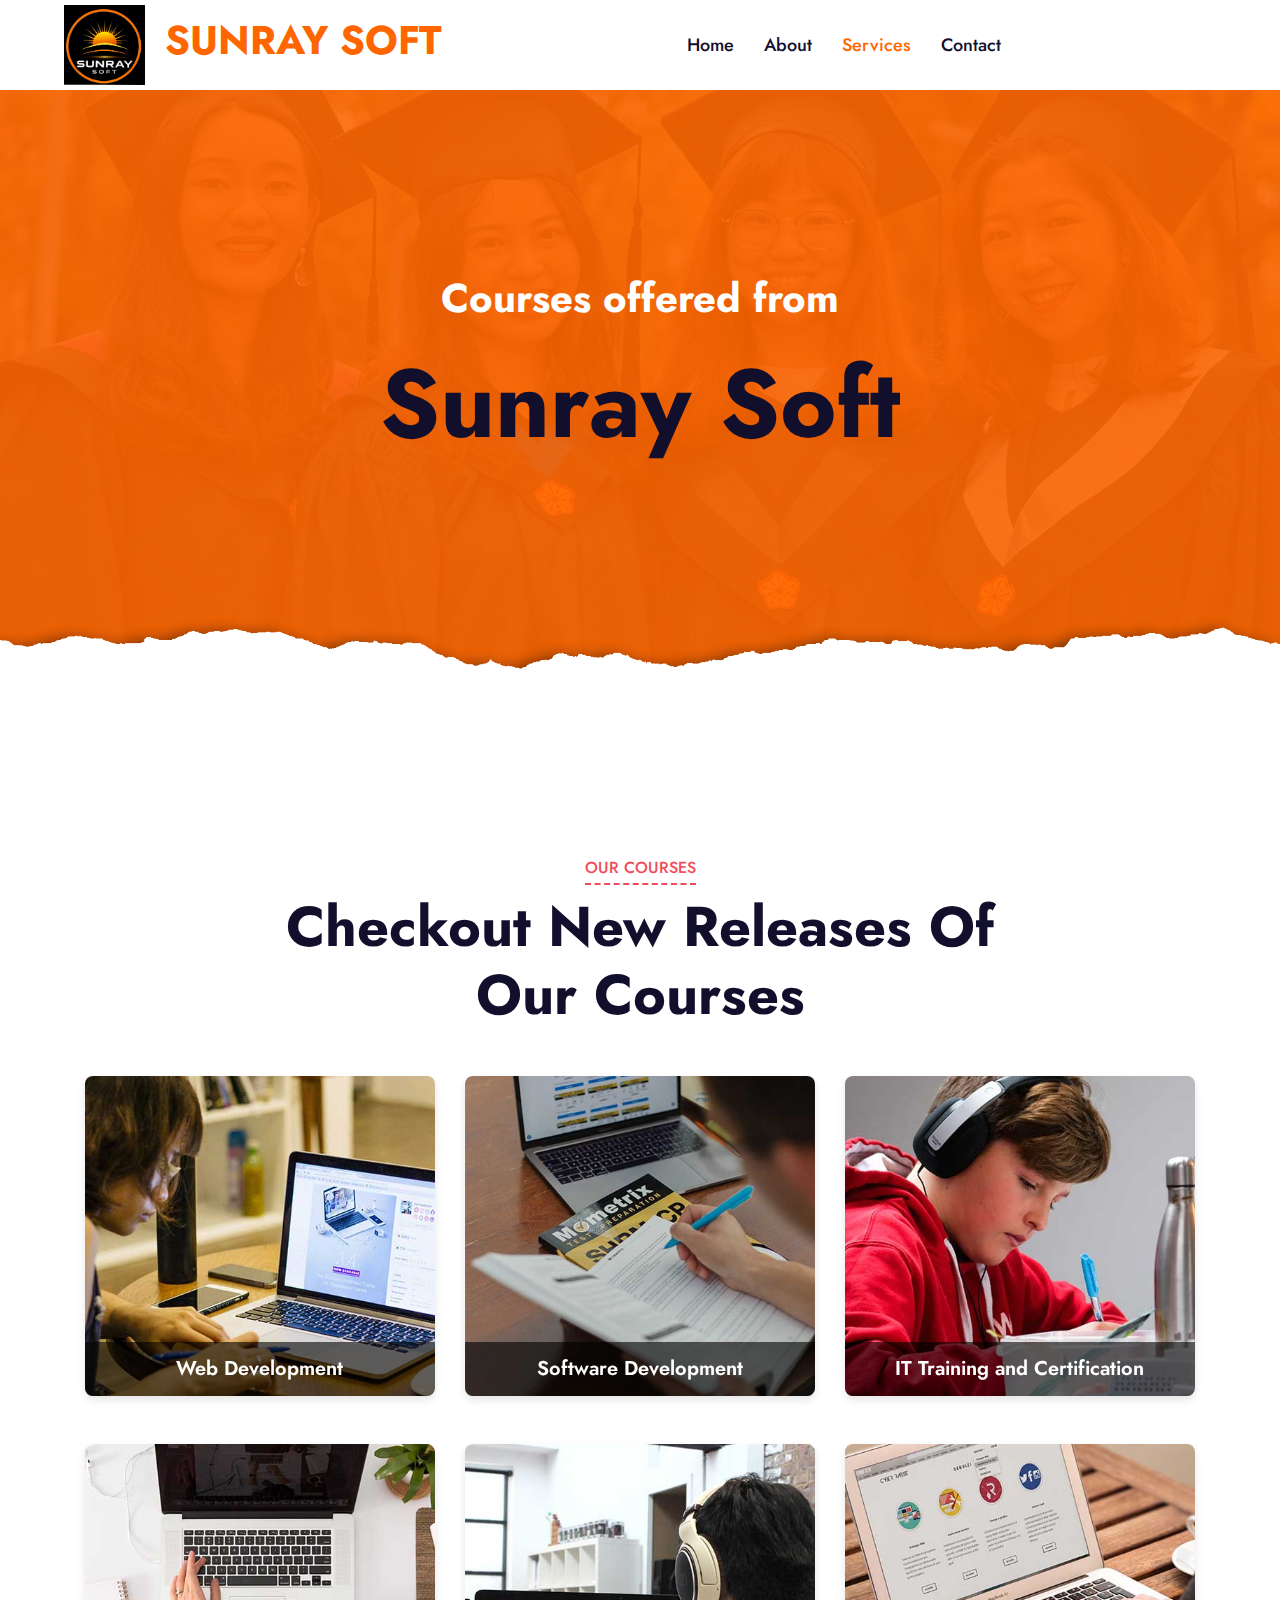
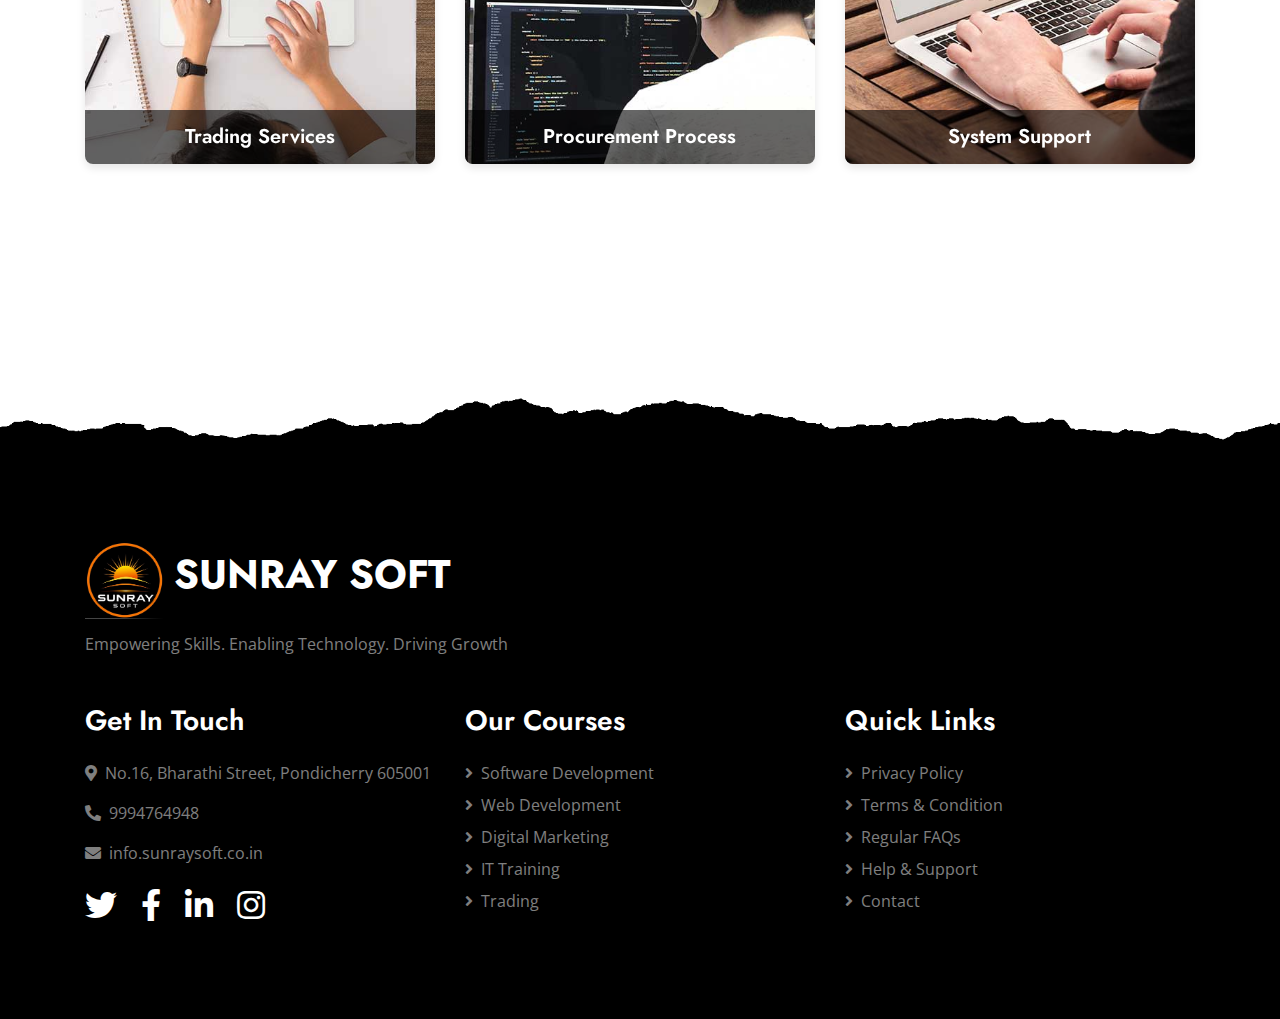
<file: Sunray-Soft-UI/course.html>
<!DOCTYPE html>
<html lang="en">

<head>
    <meta charset="utf-8">
    <title>Sunray Soft-Courses</title>
    <meta content="width=device-width, initial-scale=1.0" name="viewport">
    <meta content="Free HTML Templates" name="keywords">
    <meta content="Free HTML Templates" name="description">

    <!-- Favicon -->
    <link href="img/favicon.ico" rel="icon">

    <!-- Google Web Fonts -->
    <link rel="preconnect" href="https://fonts.gstatic.com">
    <link href="https://fonts.googleapis.com/css2?family=Jost:wght@500;600;700&family=Open+Sans:wght@400;600&display=swap" rel="stylesheet"> 

    <!-- Font Awesome -->
    <link href="https://cdnjs.cloudflare.com/ajax/libs/font-awesome/5.10.0/css/all.min.css" rel="stylesheet">

    <!-- Libraries Stylesheet -->
    <link href="lib/owlcarousel/assets/owl.carousel.min.css" rel="stylesheet">

    <!-- Customized Bootstrap Stylesheet -->
    <link href="css/style.css" rel="stylesheet">
</head>

<body>
    <!-- Navbar Start -->
    <div class="container-fluid p-0">
        <nav class="navbar navbar-expand-lg bg-white navbar-light py-3 py-lg-0 px-lg-5">
            <a class="navbar-brand ml-lg-3">
                <h1 class="m-0 text-uppercase text-primary"><img src="img/logo.jpeg" alt="Sunray Soft Logo" class="navbar-logo mr-2"></i> Sunray Soft</h1>
            </a>
            <button type="button" class="navbar-toggler" data-toggle="collapse" data-target="#navbarCollapse">
                <span class="navbar-toggler-icon"></span>
            </button>
            <div class="collapse navbar-collapse justify-content-between px-lg-3" id="navbarCollapse">
                <div class="navbar-nav mx-auto py-0">
                    <a href="index.html#home" class="nav-itemas nav-link">Home</a>
                    <a href="index.html#about" class="nav-item nav-link">About</a>
                    <a href="about.html" class="nav-item nav-link active text-primary   ">Services</a>
                    <a href="index.html#contact" class="nav-item nav-link">Contact</a>
                </div>
            </div>
        </nav>
    </div>
    <!-- Navbar End -->


    <!-- Header Start -->
     <!-- Header Start -->
     <div class="jumbotron jumbotron-fluid position-relative overlay-bottom" style="margin-bottom: 90px;">
        <div class="container text-center my-5 py-5">
            <h1 class="text-white mt-4 mb-4">Courses offered from</h1>
            <h1 class="text-dark display-1 mb-5">Sunray Soft</h1>
            <div class="mx-auto mb-5" style="width: 100%; max-width: 600px;">
                <!-- <div class="input-group">
                    <div class="input-group-prepend">
                        <button class="btn btn-outline-light bg-white text-body px-4 dropdown-toggle" type="button" data-toggle="dropdown"
                            aria-haspopup="true" aria-expanded="false">Courses</button>
                        <div class="dropdown-menu">
                            <a class="dropdown-item" href="#">Courses 1</a>
                            <a class="dropdown-item" href="#">Courses 2</a>
                            <a class="dropdown-item" href="#">Courses 3</a>
                        </div>
                    </div>
                    <input type="text" class="form-control border-light" style="padding: 30px 25px;" placeholder="Keyword">
                    <div class="input-group-append">
                        <button class="btn btn-dark px-4 px-lg-5">Search</button>
                    </div>
                </div> -->
            </div>
        </div>
    </div>
    <!-- Header End -->


        <!-- Courses Start -->
        <!-- <div class="container-fluid py-5">
            <div class="container py-5">
                <div class="row mx-0 justify-content-center">
                    <div class="col-lg-8">
                        <div class="section-title text-center position-relative mb-5">
                            <h6 class="d-inline-block position-relative text-secondary text-uppercase pb-2">Our Courses</h6>
                            <h1 class="display-4">Checkout New Releases Of Our Courses</h1>
                        </div>
                    </div>
                </div>
                <div class="row">
                    <div class="col-lg-4 col-md-6 pb-4">
                        <a class="courses-list-item position-relative d-block overflow-hidden mb-2" href="detail.html">
                            <img class="img-fluid" src="img/courses-1.jpg" alt="">
                            <div class="courses-text">
                                <h4 class="text-center text-white px-3">Web Development</h4>
                                <div class="border-top w-100 mt-3">
                                    <div class="d-flex justify-content-between p-4">
                                        
                                    </div>
                                </div>
                            </div>
                        </a>
                    </div>
                    <div class="col-lg-4 col-md-6 pb-4">
                        <a class="courses-list-item position-relative d-block overflow-hidden mb-2" href="detail.html">
                            <img class="img-fluid" src="img/courses-2.jpg" alt="">
                            <div class="courses-text">
                                <h4 class="text-center text-white px-3">Software Development</h4>
                                <div class="border-top w-100 mt-3">
                                    <div class="d-flex justify-content-between p-4">
                                    
                                    </div>
                                </div>
                            </div>
                        </a>
                    </div>
                    <div class="col-lg-4 col-md-6 pb-4">
                        <a class="courses-list-item position-relative d-block overflow-hidden mb-2" href="detail.html">
                            <img class="img-fluid" src="img/courses-3.jpg" alt="">
                            <div class="courses-text">
                                <h4 class="text-center text-white px-3">IT Training  and Certification</h4>
                                <div class="border-top w-100 mt-3">
                                    <div class="d-flex justify-content-between p-4">
                                    
                                    </div>
                                </div>
                            </div>
                        </a>
                    </div>
                    <div class="col-lg-4 col-md-6 pb-4">
                        <a class="courses-list-item position-relative d-block overflow-hidden mb-2" href="detail.html">
                            <img class="img-fluid" src="img/courses-4.jpg" alt="">
                            <div class="courses-text">
                                <h4 class="text-center text-white px-3">Trading Services</h4>
                                <div class="border-top w-100 mt-3">
                                    <div class="d-flex justify-content-between p-4">
                                    
                                    </div>
                                </div>
                            </div>
                        </a>
                    </div>
                    <div class="col-lg-4 col-md-6 pb-4">
                        <a class="courses-list-item position-relative d-block overflow-hidden mb-2" href="detail.html">
                            <img class="img-fluid" src="img/courses-5.jpg" alt="">
                            <div class="courses-text">
                                <h4 class="text-center text-white px-3">Procurement Process</h4>
                                <div class="border-top w-100 mt-3">
                                    <div class="d-flex justify-content-between p-4">
                                    
                                    </div>
                                </div>
                            </div>
                        </a>
                    </div>
                    <div class="col-lg-4 col-md-6 pb-4">
                        <a class="courses-list-item position-relative d-block overflow-hidden mb-2" href="detail.html">
                            <img class="img-fluid" src="img/courses-6.jpg" alt="">
                            <div class="courses-text">
                                <h4 class="text-center text-white px-3">System Support</h4>
                                <div class="border-top w-100 mt-3">
                                    <div class="d-flex justify-content-between p-4">
                                    
                                    </div>
                                </div>
                            </div>
                        </a>
                    </div>
                </div>
            </div>
        </div> -->


        <div class="container-fluid py-5" id="courseDetails">
            <div class="container py-5">
              <div class="row mx-0 justify-content-center">
                <div class="col-lg-8">
                  <div class="section-title text-center position-relative mb-5">
                    <h6 class="d-inline-block position-relative text-secondary text-uppercase pb-2">Our Courses</h6>
                    <h1 class="display-4">Checkout New Releases Of Our Courses</h1>
                  </div>
                </div>
              </div>
              <div class="row">
                <!-- Course 1 -->
                <div class="col-lg-4 col-md-6 pb-4">
                  <div class="flip-card" data-title="Web Development">
                    <div class="flip-card-front">
                      <img class="img-fluid" src="img/courses-1.jpg" alt="Web Development" />
                      <div class="courses-text">
                        <h4>Web Development</h4>
                      </div>
                    </div>
                    <div class="flip-card-back">
                      <h4>Web Development Syllabus</h4>
                      <ul>
                        <li>HTML & CSS Basics</li>
                        <li>JavaScript Fundamentals</li>
                        <li>Frontend Frameworks</li>
                        <li>Backend Development</li>
                        <li>Project Work</li>
                      </ul>
                    </div>
                  </div>
                </div>
                <!-- Course 2 -->
                <div class="col-lg-4 col-md-6 pb-4">
                  <div class="flip-card" data-title="Software Development">
                    <div class="flip-card-front">
                      <img class="img-fluid" src="img/courses-2.jpg" alt="Software Development" />
                      <div class="courses-text">
                        <h4>Software Development</h4>
                      </div>
                    </div>
                    <div class="flip-card-back">
                      <h4>Software Development Syllabus</h4>
                      <ul>
                        <li>Programming Languages</li>
                        <li>Software Design Patterns</li>
                        <li>Version Control Systems</li>
                        <li>Testing & Debugging</li>
                        <li>Agile Methodologies</li>
                      </ul>
                    </div>
                  </div>
                </div>
                <!-- Course 3 -->
                <div class="col-lg-4 col-md-6 pb-4">
                  <div class="flip-card" data-title="IT Training and Certification">
                    <div class="flip-card-front">
                      <img class="img-fluid" src="img/courses-3.jpg" alt="IT Training and Certification" />
                      <div class="courses-text">
                        <h4>IT Training and Certification</h4>
                      </div>
                    </div>
                    <div class="flip-card-back">
                      <h4>IT Training and Certification Syllabus</h4>
                      <ul>
                        <li>Networking Basics</li>
                        <li>Security Fundamentals</li>
                        <li>Cloud Computing</li>
                        <li>Certification Exam Preparation</li>
                      </ul>
                    </div>
                  </div>
                </div>
                <!-- Course 4 -->
                <div class="col-lg-4 col-md-6 pb-4">
                  <div class="flip-card" data-title="Trading Services">
                    <div class="flip-card-front">
                      <img class="img-fluid" src="img/courses-4.jpg" alt="Trading Services" />
                      <div class="courses-text">
                        <h4>Trading Services</h4>
                      </div>
                    </div>
                    <div class="flip-card-back">
                      <h4>Trading Services Syllabus</h4>
                      <ul>
                        <li>Financial Markets Overview</li>
                        <li>Trading Strategies</li>
                        <li>Risk Management</li>
                        <li>Trading Platforms</li>
                      </ul>
                    </div>
                  </div>
                </div>
                <!-- Course 5 -->
                <div class="col-lg-4 col-md-6 pb-4">
                  <div class="flip-card" data-title="Procurement Process">
                    <div class="flip-card-front">
                      <img class="img-fluid" src="img/courses-5.jpg" alt="Procurement Process" />
                      <div class="courses-text">
                        <h4>Procurement Process</h4>
                      </div>
                    </div>
                    <div class="flip-card-back">
                      <h4>Procurement Process Syllabus</h4>
                      <ul>
                        <li>Procurement Basics</li>
                        <li>Supplier Management</li>
                        <li>Contract Negotiation</li>
                        <li>Compliance & Ethics</li>
                      </ul>
                    </div>
                  </div>
                </div>
                <!-- Course 6 -->
                <div class="col-lg-4 col-md-6 pb-4">
                  <div class="flip-card" data-title="System Support">
                    <div class="flip-card-front">
                      <img class="img-fluid" src="img/courses-6.jpg" alt="System Support" />
                      <div class="courses-text">
                        <h4>System Support</h4>
                      </div>
                    </div>
                    <div class="flip-card-back">
                      <h4>System Support Syllabus</h4>
                      <ul>
                        <li>IT Support Fundamentals</li>
                        <li>Troubleshooting Techniques</li>
                        <li>System Maintenance</li>
                        <li>Customer Service Skills</li>
                      </ul>
                    </div>
                  </div>
                </div>
              </div>
            </div>
          </div>




<!--Footer starts here...-->

        <div class="container-fluid position-relative overlay-top bg-dark text-white-50 py-5" style="margin-top: 90px;">
            <div class="container mt-5 pt-5">
                <div class="row">
                    <div class="col-md-6 mb-5">
                        <a href="index.html" class="navbar-brand">
                            <h1 class="mt-n2 text-uppercase text-white"><img src="img/logo.jpeg" alt="Sunray Soft Logo" class="navbar-logo mr-2">Sunray Soft</h1>
                        </a>
                        <p class="m-0">Empowering Skills. Enabling Technology. Driving Growth</p>
                    </div>
                </div>
                <div class="row">
                    <div class="col-md-4 mb-5">
                        <h3 class="text-white mb-4">Get In Touch</h3>
                        <p><i class="fa fa-map-marker-alt mr-2"></i>No.16, Bharathi Street, Pondicherry 605001</p>
                        <p><i class="fa fa-phone-alt mr-2"></i>9994764948</p>
                        <p><i class="fa fa-envelope mr-2"></i>info.sunraysoft.co.in</p>
                        <div class="d-flex justify-content-start mt-4">
                            <a class="text-white mr-4" ><i class="fab fa-2x fa-twitter"></i></a>
                            <a class="text-white mr-4" ><i class="fab fa-2x fa-facebook-f"></i></a>
                            <a class="text-white mr-4" ><i class="fab fa-2x fa-linkedin-in"></i></a>
                            <a class="text-white" ><i class="fab fa-2x fa-instagram"></i></a>
                        </div>
                    </div>
                    <div class="col-md-4 mb-5">
                        <h3 class="text-white mb-4">Our Courses</h3>
                        <div class="d-flex flex-column justify-content-start">
                            <a class="text-white-50 mb-2" href="course.html#courseDetails"><i class="fa fa-angle-right mr-2"></i>Software Development</a>
                            <a class="text-white-50 mb-2" href="course.html#courseDetails"><i class="fa fa-angle-right mr-2"></i>Web Development</a>
                            <a class="text-white-50 mb-2" href="course.html#courseDetails"><i class="fa fa-angle-right mr-2"></i>Digital Marketing</a>
                            <a class="text-white-50 mb-2" href="course.html#courseDetails"><i class="fa fa-angle-right mr-2"></i>IT Training</a>
                            <a class="text-white-50" href="course.html#courseDetails"><i class="fa fa-angle-right mr-2"></i>Trading</a>
                        </div>
                    </div>
                    <div class="col-md-4 mb-5">
                        <h3 class="text-white mb-4">Quick Links</h3>
                        <div class="d-flex flex-column justify-content-start">
                            <a class="text-white-50 mb-2" ><i class="fa fa-angle-right mr-2"></i>Privacy Policy</a>
                            <a class="text-white-50 mb-2" ><i class="fa fa-angle-right mr-2"></i>Terms & Condition</a>
                            <a class="text-white-50 mb-2" ><i class="fa fa-angle-right mr-2"></i>Regular FAQs</a>
                            <a class="text-white-50 mb-2" ><i class="fa fa-angle-right mr-2"></i>Help & Support</a>
                            <a class="text-white-50" ><i class="fa fa-angle-right mr-2"></i>Contact</a>
                        </div>
                    </div>
                </div>
            </div>
        </div>
        <!-- Footer End -->
    
    <!-- Back to Top -->
    <a href="#" class="btn btn-lg btn-primary rounded-0 btn-lg-square back-to-top"><i class="fa fa-angle-double-up"></i></a>


    <!-- JavaScript Libraries -->
    <script src="https://code.jquery.com/jquery-3.4.1.min.js"></script>
    <script src="https://stackpath.bootstrapcdn.com/bootstrap/4.4.1/js/bootstrap.bundle.min.js"></script>
    <script src="lib/easing/easing.min.js"></script>
    <script src="lib/waypoints/waypoints.min.js"></script>
    <script src="lib/counterup/counterup.min.js"></script>
    <script src="lib/owlcarousel/owl.carousel.min.js"></script>

    <!-- Template Javascript -->
    <script src="js/main.js"></script>
</body>

</html>
</file>
<file: Sunray-Soft-UI-main/css/style.css>
/******* Bootstrap Theming ********/
/*!
 * Bootstrap v4.5.3 (https://getbootstrap.com/)
 * Copyright 2011-2020 The Bootstrap Authors
 * Copyright 2011-2020 Twitter, Inc.
 * Licensed under MIT (https://github.com/twbs/bootstrap/blob/main/LICENSE)
 */
:root {
  --primary: #FF6600; /* orange */
  --secondary: #000000; /* black */
  --success: #28a745; /* keep green for success */
  --info: #17a2b8; /* info can be gray or a lighter orange */
  --warning: #ffc107; /* keep warning yellow */
  --danger: #dc3545; /* keep danger red */
  --light: #FFFFFF; /* white */
  --dark: #000000; /* black */
}

/* Buttons */
.btn-primary {
  color: #fff;
  background-color: var(--primary);
  border-color: var(--primary);
}

.btn-primary:hover {
  background-color: #e65c00; /* darker orange */
  border-color: #cc5200;
}

.btn-secondary {
  color: #fff;
  background-color: var(--secondary);
  border-color: var(--secondary);
}

.btn-secondary:hover {
  background-color: #222222; /* darker black */
  border-color: #111111;
}
*,
*::before,
*::after {
  box-sizing: border-box;
}

html {
  font-family: sans-serif;
  line-height: 1.15;
  -webkit-text-size-adjust: 100%;
  -webkit-tap-highlight-color: rgba(0, 0, 0, 0);
}

article, aside, figcaption, figure, footer, header, hgroup, main, nav, section {
  display: block;
}

body {
  margin: 0;
  font-family: "Open Sans", sans-serif;
  font-size: 1rem;
  font-weight: 400;
  line-height: 1.5;
  color: #6B6A75;
  text-align: left;
  background-color: #FFFFFF;
}

[tabindex="-1"]:focus:not(:focus-visible) {
  outline: 0 !important;
}

hr {
  box-sizing: content-box;
  height: 0;
  overflow: visible;
}

h1, h2, h3, h4, h5, h6 {
  margin-top: 0;
  margin-bottom: 0.5rem;
}

p {
  margin-top: 0;
  margin-bottom: 1rem;
}

abbr[title],
abbr[data-original-title] {
  text-decoration: underline;
  text-decoration: underline dotted;
  cursor: help;
  border-bottom: 0;
  text-decoration-skip-ink: none;
}

address {
  margin-bottom: 1rem;
  font-style: normal;
  line-height: inherit;
}

ol,
ul,
dl {
  margin-top: 0;
  margin-bottom: 1rem;
}

ol ol,
ul ul,
ol ul,
ul ol {
  margin-bottom: 0;
}

dt {
  font-weight: 700;
}

dd {
  margin-bottom: .5rem;
  margin-left: 0;
}

blockquote {
  margin: 0 0 1rem;
}

b,
strong {
  font-weight: bolder;
}

small {
  font-size: 80%;
}

sub,
sup {
  position: relative;
  font-size: 75%;
  line-height: 0;
  vertical-align: baseline;
}

sub {
  bottom: -.25em;
}

sup {
  top: -.5em;
}

a {
  color: #FF6600;
  text-decoration: none;
  background-color: transparent;
}

a:hover {
  color: #FF6600;
  text-decoration: underline;
}

a:not([href]):not([class]) {
  color: inherit;
  text-decoration: none;
}

a:not([href]):not([class]):hover {
  color: inherit;
  text-decoration: none;
}

pre,
code,
kbd,
samp {
  font-family: SFMono-Regular, Menlo, Monaco, Consolas, "Liberation Mono", "Courier New", monospace;
  font-size: 1em;
}

pre {
  margin-top: 0;
  margin-bottom: 1rem;
  overflow: auto;
  -ms-overflow-style: scrollbar;
}

figure {
  margin: 0 0 1rem;
}

img {
  vertical-align: middle;
  border-style: none;
}

svg {
  overflow: hidden;
  vertical-align: middle;
}

table {
  border-collapse: collapse;
}

caption {
  padding-top: 0.75rem;
  padding-bottom: 0.75rem;
  color: #6c757d;
  text-align: left;
  caption-side: bottom;
}

th {
  text-align: inherit;
  text-align: -webkit-match-parent;
}

label {
  display: inline-block;
  margin-bottom: 0.5rem;
}

button {
  border-radius: 0;
}

button:focus {
  outline: 1px dotted;
  outline: 5px auto -webkit-focus-ring-color;
}

input,
button,
select,
optgroup,
textarea {
  margin: 0;
  font-family: inherit;
  font-size: inherit;
  line-height: inherit;
}

button,
input {
  overflow: visible;
}

button,
select {
  text-transform: none;
}

[role="button"] {
  cursor: pointer;
}

select {
  word-wrap: normal;
}

button,
[type="button"],
[type="reset"],
[type="submit"] {
  -webkit-appearance: button;
}

button:not(:disabled),
[type="button"]:not(:disabled),
[type="reset"]:not(:disabled),
[type="submit"]:not(:disabled) {
  cursor: pointer;
}

button::-moz-focus-inner,
[type="button"]::-moz-focus-inner,
[type="reset"]::-moz-focus-inner,
[type="submit"]::-moz-focus-inner {
  padding: 0;
  border-style: none;
}

input[type="radio"],
input[type="checkbox"] {
  box-sizing: border-box;
  padding: 0;
}

textarea {
  overflow: auto;
  resize: vertical;
}

fieldset {
  min-width: 0;
  padding: 0;
  margin: 0;
  border: 0;
}

legend {
  display: block;
  width: 100%;
  max-width: 100%;
  padding: 0;
  margin-bottom: .5rem;
  font-size: 1.5rem;
  line-height: inherit;
  color: inherit;
  white-space: normal;
}

@media (max-width: 1200px) {
  legend {
    font-size: calc(1.275rem + 0.3vw) ;
  }
}

progress {
  vertical-align: baseline;
}

[type="number"]::-webkit-inner-spin-button,
[type="number"]::-webkit-outer-spin-button {
  height: auto;
}

[type="search"] {
  outline-offset: -2px;
  -webkit-appearance: none;
}

[type="search"]::-webkit-search-decoration {
  -webkit-appearance: none;
}

::-webkit-file-upload-button {
  font: inherit;
  -webkit-appearance: button;
}

output {
  display: inline-block;
}

summary {
  display: list-item;
  cursor: pointer;
}

template {
  display: none;
}

[hidden] {
  display: none !important;
}

h1, h2, h3, h4, h5, h6,
.h1, .h2, .h3, .h4, .h5, .h6 {
  margin-bottom: 0.5rem;
  font-family: "Jost", sans-serif;
  font-weight: 500;
  line-height: 1.2;
  color: #120F2D;
}

h1, .h1 {
  font-size: 2.5rem;
}

@media (max-width: 1200px) {
  h1, .h1 {
    font-size: calc(1.375rem + 1.5vw) ;
  }
}

h2, .h2 {
  font-size: 2rem;
}

@media (max-width: 1200px) {
  h2, .h2 {
    font-size: calc(1.325rem + 0.9vw) ;
  }
}

h3, .h3 {
  font-size: 1.75rem;
}

@media (max-width: 1200px) {
  h3, .h3 {
    font-size: calc(1.3rem + 0.6vw) ;
  }
}

h4, .h4 {
  font-size: 1.5rem;
}

@media (max-width: 1200px) {
  h4, .h4 {
    font-size: calc(1.275rem + 0.3vw) ;
  }
}

h5, .h5 {
  font-size: 1.25rem;
}

h6, .h6 {
  font-size: 1rem;
}

.lead {
  font-size: 1.25rem;
  font-weight: 300;
}

.display-1 {
  font-size: 6rem;
  font-weight: 300;
  line-height: 1.2;
}

@media (max-width: 1200px) {
  .display-1 {
    font-size: calc(1.725rem + 5.7vw) ;
  }
}

.display-2 {
  font-size: 5.5rem;
  font-weight: 300;
  line-height: 1.2;
}

@media (max-width: 1200px) {
  .display-2 {
    font-size: calc(1.675rem + 5.1vw) ;
  }
}

.display-3 {
  font-size: 4.5rem;
  font-weight: 300;
  line-height: 1.2;
}

@media (max-width: 1200px) {
  .display-3 {
    font-size: calc(1.575rem + 3.9vw) ;
  }
}

.display-4 {
  font-size: 3.5rem;
  font-weight: 300;
  line-height: 1.2;
}

@media (max-width: 1200px) {
  .display-4 {
    font-size: calc(1.475rem + 2.7vw) ;
  }
}

hr {
  margin-top: 1rem;
  margin-bottom: 1rem;
  border: 0;
  border-top: 1px solid rgba(0, 0, 0, 0.1);
}

small,
.small {
  font-size: 80%;
  font-weight: 400;
}

mark,
.mark {
  padding: 0.2em;
  background-color: #fcf8e3;
}

.list-unstyled {
  padding-left: 0;
  list-style: none;
}

.list-inline {
  padding-left: 0;
  list-style: none;
}

.list-inline-item {
  display: inline-block;
}

.list-inline-item:not(:last-child) {
  margin-right: 0.5rem;
}

.initialism {
  font-size: 90%;
  text-transform: uppercase;
}

.blockquote {
  margin-bottom: 1rem;
  font-size: 1.25rem;
}

.blockquote-footer {
  display: block;
  font-size: 80%;
  color: #6c757d;
}

.blockquote-footer::before {
  content: "\2014\00A0";
}

.img-fluid {
  max-width: 100%;
  height: auto;
}

.img-thumbnail {
  padding: 0.25rem;
  background-color: #FFFFFF;
  border: 1px solid #dee2e6;
  border-radius: false;
  max-width: 100%;
  height: auto;
}

.figure {
  display: inline-block;
}

.figure-img {
  margin-bottom: 0.5rem;
  line-height: 1;
}

.figure-caption {
  font-size: 90%;
  color: #6c757d;
}

code {
  font-size: 87.5%;
  color: #e83e8c;
  word-wrap: break-word;
}

a > code {
  color: inherit;
}

kbd {
  padding: 0.2rem 0.4rem;
  font-size: 87.5%;
  color: #fff;
  background-color: #212529;
  border-radius: 0.2rem;
}

kbd kbd {
  padding: 0;
  font-size: 100%;
  font-weight: 700;
}

pre {
  display: block;
  font-size: 87.5%;
  color: #212529;
}

pre code {
  font-size: inherit;
  color: inherit;
  word-break: normal;
}

.pre-scrollable {
  max-height: 340px;
  overflow-y: scroll;
}

.container,
.container-fluid,
.container-sm,
.container-md,
.container-lg,
.container-xl {
  width: 100%;
  padding-right: 15px;
  padding-left: 15px;
  margin-right: auto;
  margin-left: auto;
}

@media (min-width: 576px) {
  .container, .container-sm {
    max-width: 540px;
  }
}

@media (min-width: 768px) {
  .container, .container-sm, .container-md {
    max-width: 720px;
  }
}

@media (min-width: 992px) {
  .container, .container-sm, .container-md, .container-lg {
    max-width: 960px;
  }
}

@media (min-width: 1200px) {
  .container, .container-sm, .container-md, .container-lg, .container-xl {
    max-width: 1140px;
  }
}

.row {
  display: flex;
  flex-wrap: wrap;
  margin-right: -15px;
  margin-left: -15px;
}

.no-gutters {
  margin-right: 0;
  margin-left: 0;
}

.no-gutters > .col,
.no-gutters > [class*="col-"] {
  padding-right: 0;
  padding-left: 0;
}

.col-1, .col-2, .col-3, .col-4, .col-5, .col-6, .col-7, .col-8, .col-9, .col-10, .col-11, .col-12, .col,
.col-auto, .col-sm-1, .col-sm-2, .col-sm-3, .col-sm-4, .col-sm-5, .col-sm-6, .col-sm-7, .col-sm-8, .col-sm-9, .col-sm-10, .col-sm-11, .col-sm-12, .col-sm,
.col-sm-auto, .col-md-1, .col-md-2, .col-md-3, .col-md-4, .col-md-5, .col-md-6, .col-md-7, .col-md-8, .col-md-9, .col-md-10, .col-md-11, .col-md-12, .col-md,
.col-md-auto, .col-lg-1, .col-lg-2, .col-lg-3, .col-lg-4, .col-lg-5, .col-lg-6, .col-lg-7, .col-lg-8, .col-lg-9, .col-lg-10, .col-lg-11, .col-lg-12, .col-lg,
.col-lg-auto, .col-xl-1, .col-xl-2, .col-xl-3, .col-xl-4, .col-xl-5, .col-xl-6, .col-xl-7, .col-xl-8, .col-xl-9, .col-xl-10, .col-xl-11, .col-xl-12, .col-xl,
.col-xl-auto {
  position: relative;
  width: 100%;
  padding-right: 15px;
  padding-left: 15px;
}

.col {
  flex-basis: 0;
  flex-grow: 1;
  max-width: 100%;
}

.row-cols-1 > * {
  flex: 0 0 100%;
  max-width: 100%;
}

.row-cols-2 > * {
  flex: 0 0 50%;
  max-width: 50%;
}

.row-cols-3 > * {
  flex: 0 0 33.33333%;
  max-width: 33.33333%;
}

.row-cols-4 > * {
  flex: 0 0 25%;
  max-width: 25%;
}

.row-cols-5 > * {
  flex: 0 0 20%;
  max-width: 20%;
}

.row-cols-6 > * {
  flex: 0 0 16.66667%;
  max-width: 16.66667%;
}

.col-auto {
  flex: 0 0 auto;
  width: auto;
  max-width: 100%;
}

.col-1 {
  flex: 0 0 8.33333%;
  max-width: 8.33333%;
}

.col-2 {
  flex: 0 0 16.66667%;
  max-width: 16.66667%;
}

.col-3 {
  flex: 0 0 25%;
  max-width: 25%;
}

.col-4 {
  flex: 0 0 33.33333%;
  max-width: 33.33333%;
}

.col-5 {
  flex: 0 0 41.66667%;
  max-width: 41.66667%;
}

.col-6 {
  flex: 0 0 50%;
  max-width: 50%;
}

.col-7 {
  flex: 0 0 58.33333%;
  max-width: 58.33333%;
}

.col-8 {
  flex: 0 0 66.66667%;
  max-width: 66.66667%;
}

.col-9 {
  flex: 0 0 75%;
  max-width: 75%;
}

.col-10 {
  flex: 0 0 83.33333%;
  max-width: 83.33333%;
}

.col-11 {
  flex: 0 0 91.66667%;
  max-width: 91.66667%;
}

.col-12 {
  flex: 0 0 100%;
  max-width: 100%;
}

.order-first {
  order: -1;
}

.order-last {
  order: 13;
}

.order-0 {
  order: 0;
}

.order-1 {
  order: 1;
}

.order-2 {
  order: 2;
}

.order-3 {
  order: 3;
}

.order-4 {
  order: 4;
}

.order-5 {
  order: 5;
}

.order-6 {
  order: 6;
}

.order-7 {
  order: 7;
}

.order-8 {
  order: 8;
}

.order-9 {
  order: 9;
}

.order-10 {
  order: 10;
}

.order-11 {
  order: 11;
}

.order-12 {
  order: 12;
}

.offset-1 {
  margin-left: 8.33333%;
}

.offset-2 {
  margin-left: 16.66667%;
}

.offset-3 {
  margin-left: 25%;
}

.offset-4 {
  margin-left: 33.33333%;
}

.offset-5 {
  margin-left: 41.66667%;
}

.offset-6 {
  margin-left: 50%;
}

.offset-7 {
  margin-left: 58.33333%;
}

.offset-8 {
  margin-left: 66.66667%;
}

.offset-9 {
  margin-left: 75%;
}

.offset-10 {
  margin-left: 83.33333%;
}

.offset-11 {
  margin-left: 91.66667%;
}

@media (min-width: 576px) {
  .col-sm {
    flex-basis: 0;
    flex-grow: 1;
    max-width: 100%;
  }
  .row-cols-sm-1 > * {
    flex: 0 0 100%;
    max-width: 100%;
  }
  .row-cols-sm-2 > * {
    flex: 0 0 50%;
    max-width: 50%;
  }
  .row-cols-sm-3 > * {
    flex: 0 0 33.33333%;
    max-width: 33.33333%;
  }
  .row-cols-sm-4 > * {
    flex: 0 0 25%;
    max-width: 25%;
  }
  .row-cols-sm-5 > * {
    flex: 0 0 20%;
    max-width: 20%;
  }
  .row-cols-sm-6 > * {
    flex: 0 0 16.66667%;
    max-width: 16.66667%;
  }
  .col-sm-auto {
    flex: 0 0 auto;
    width: auto;
    max-width: 100%;
  }
  .col-sm-1 {
    flex: 0 0 8.33333%;
    max-width: 8.33333%;
  }
  .col-sm-2 {
    flex: 0 0 16.66667%;
    max-width: 16.66667%;
  }
  .col-sm-3 {
    flex: 0 0 25%;
    max-width: 25%;
  }
  .col-sm-4 {
    flex: 0 0 33.33333%;
    max-width: 33.33333%;
  }
  .col-sm-5 {
    flex: 0 0 41.66667%;
    max-width: 41.66667%;
  }
  .col-sm-6 {
    flex: 0 0 50%;
    max-width: 50%;
  }
  .col-sm-7 {
    flex: 0 0 58.33333%;
    max-width: 58.33333%;
  }
  .col-sm-8 {
    flex: 0 0 66.66667%;
    max-width: 66.66667%;
  }
  .col-sm-9 {
    flex: 0 0 75%;
    max-width: 75%;
  }
  .col-sm-10 {
    flex: 0 0 83.33333%;
    max-width: 83.33333%;
  }
  .col-sm-11 {
    flex: 0 0 91.66667%;
    max-width: 91.66667%;
  }
  .col-sm-12 {
    flex: 0 0 100%;
    max-width: 100%;
  }
  .order-sm-first {
    order: -1;
  }
  .order-sm-last {
    order: 13;
  }
  .order-sm-0 {
    order: 0;
  }
  .order-sm-1 {
    order: 1;
  }
  .order-sm-2 {
    order: 2;
  }
  .order-sm-3 {
    order: 3;
  }
  .order-sm-4 {
    order: 4;
  }
  .order-sm-5 {
    order: 5;
  }
  .order-sm-6 {
    order: 6;
  }
  .order-sm-7 {
    order: 7;
  }
  .order-sm-8 {
    order: 8;
  }
  .order-sm-9 {
    order: 9;
  }
  .order-sm-10 {
    order: 10;
  }
  .order-sm-11 {
    order: 11;
  }
  .order-sm-12 {
    order: 12;
  }
  .offset-sm-0 {
    margin-left: 0;
  }
  .offset-sm-1 {
    margin-left: 8.33333%;
  }
  .offset-sm-2 {
    margin-left: 16.66667%;
  }
  .offset-sm-3 {
    margin-left: 25%;
  }
  .offset-sm-4 {
    margin-left: 33.33333%;
  }
  .offset-sm-5 {
    margin-left: 41.66667%;
  }
  .offset-sm-6 {
    margin-left: 50%;
  }
  .offset-sm-7 {
    margin-left: 58.33333%;
  }
  .offset-sm-8 {
    margin-left: 66.66667%;
  }
  .offset-sm-9 {
    margin-left: 75%;
  }
  .offset-sm-10 {
    margin-left: 83.33333%;
  }
  .offset-sm-11 {
    margin-left: 91.66667%;
  }
}

@media (min-width: 768px) {
  .col-md {
    flex-basis: 0;
    flex-grow: 1;
    max-width: 100%;
  }
  .row-cols-md-1 > * {
    flex: 0 0 100%;
    max-width: 100%;
  }
  .row-cols-md-2 > * {
    flex: 0 0 50%;
    max-width: 50%;
  }
  .row-cols-md-3 > * {
    flex: 0 0 33.33333%;
    max-width: 33.33333%;
  }
  .row-cols-md-4 > * {
    flex: 0 0 25%;
    max-width: 25%;
  }
  .row-cols-md-5 > * {
    flex: 0 0 20%;
    max-width: 20%;
  }
  .row-cols-md-6 > * {
    flex: 0 0 16.66667%;
    max-width: 16.66667%;
  }
  .col-md-auto {
    flex: 0 0 auto;
    width: auto;
    max-width: 100%;
  }
  .col-md-1 {
    flex: 0 0 8.33333%;
    max-width: 8.33333%;
  }
  .col-md-2 {
    flex: 0 0 16.66667%;
    max-width: 16.66667%;
  }
  .col-md-3 {
    flex: 0 0 25%;
    max-width: 25%;
  }
  .col-md-4 {
    flex: 0 0 33.33333%;
    max-width: 33.33333%;
  }
  .col-md-5 {
    flex: 0 0 41.66667%;
    max-width: 41.66667%;
  }
  .col-md-6 {
    flex: 0 0 50%;
    max-width: 50%;
  }
  .col-md-7 {
    flex: 0 0 58.33333%;
    max-width: 58.33333%;
  }
  .col-md-8 {
    flex: 0 0 66.66667%;
    max-width: 66.66667%;
  }
  .col-md-9 {
    flex: 0 0 75%;
    max-width: 75%;
  }
  .col-md-10 {
    flex: 0 0 83.33333%;
    max-width: 83.33333%;
  }
  .col-md-11 {
    flex: 0 0 91.66667%;
    max-width: 91.66667%;
  }
  .col-md-12 {
    flex: 0 0 100%;
    max-width: 100%;
  }
  .order-md-first {
    order: -1;
  }
  .order-md-last {
    order: 13;
  }
  .order-md-0 {
    order: 0;
  }
  .order-md-1 {
    order: 1;
  }
  .order-md-2 {
    order: 2;
  }
  .order-md-3 {
    order: 3;
  }
  .order-md-4 {
    order: 4;
  }
  .order-md-5 {
    order: 5;
  }
  .order-md-6 {
    order: 6;
  }
  .order-md-7 {
    order: 7;
  }
  .order-md-8 {
    order: 8;
  }
  .order-md-9 {
    order: 9;
  }
  .order-md-10 {
    order: 10;
  }
  .order-md-11 {
    order: 11;
  }
  .order-md-12 {
    order: 12;
  }
  .offset-md-0 {
    margin-left: 0;
  }
  .offset-md-1 {
    margin-left: 8.33333%;
  }
  .offset-md-2 {
    margin-left: 16.66667%;
  }
  .offset-md-3 {
    margin-left: 25%;
  }
  .offset-md-4 {
    margin-left: 33.33333%;
  }
  .offset-md-5 {
    margin-left: 41.66667%;
  }
  .offset-md-6 {
    margin-left: 50%;
  }
  .offset-md-7 {
    margin-left: 58.33333%;
  }
  .offset-md-8 {
    margin-left: 66.66667%;
  }
  .offset-md-9 {
    margin-left: 75%;
  }
  .offset-md-10 {
    margin-left: 83.33333%;
  }
  .offset-md-11 {
    margin-left: 91.66667%;
  }
}

@media (min-width: 992px) {
  .col-lg {
    flex-basis: 0;
    flex-grow: 1;
    max-width: 100%;
  }
  .row-cols-lg-1 > * {
    flex: 0 0 100%;
    max-width: 100%;
  }
  .row-cols-lg-2 > * {
    flex: 0 0 50%;
    max-width: 50%;
  }
  .row-cols-lg-3 > * {
    flex: 0 0 33.33333%;
    max-width: 33.33333%;
  }
  .row-cols-lg-4 > * {
    flex: 0 0 25%;
    max-width: 25%;
  }
  .row-cols-lg-5 > * {
    flex: 0 0 20%;
    max-width: 20%;
  }
  .row-cols-lg-6 > * {
    flex: 0 0 16.66667%;
    max-width: 16.66667%;
  }
  .col-lg-auto {
    flex: 0 0 auto;
    width: auto;
    max-width: 100%;
  }
  .col-lg-1 {
    flex: 0 0 8.33333%;
    max-width: 8.33333%;
  }
  .col-lg-2 {
    flex: 0 0 16.66667%;
    max-width: 16.66667%;
  }
  .col-lg-3 {
    flex: 0 0 25%;
    max-width: 25%;
  }
  .col-lg-4 {
    flex: 0 0 33.33333%;
    max-width: 33.33333%;
  }
  .col-lg-5 {
    flex: 0 0 41.66667%;
    max-width: 41.66667%;
  }
  .col-lg-6 {
    flex: 0 0 50%;
    max-width: 50%;
  }
  .col-lg-7 {
    flex: 0 0 58.33333%;
    max-width: 58.33333%;
  }
  .col-lg-8 {
    flex: 0 0 66.66667%;
    max-width: 66.66667%;
  }
  .col-lg-9 {
    flex: 0 0 75%;
    max-width: 75%;
  }
  .col-lg-10 {
    flex: 0 0 83.33333%;
    max-width: 83.33333%;
  }
  .col-lg-11 {
    flex: 0 0 91.66667%;
    max-width: 91.66667%;
  }
  .col-lg-12 {
    flex: 0 0 100%;
    max-width: 100%;
  }
  .order-lg-first {
    order: -1;
  }
  .order-lg-last {
    order: 13;
  }
  .order-lg-0 {
    order: 0;
  }
  .order-lg-1 {
    order: 1;
  }
  .order-lg-2 {
    order: 2;
  }
  .order-lg-3 {
    order: 3;
  }
  .order-lg-4 {
    order: 4;
  }
  .order-lg-5 {
    order: 5;
  }
  .order-lg-6 {
    order: 6;
  }
  .order-lg-7 {
    order: 7;
  }
  .order-lg-8 {
    order: 8;
  }
  .order-lg-9 {
    order: 9;
  }
  .order-lg-10 {
    order: 10;
  }
  .order-lg-11 {
    order: 11;
  }
  .order-lg-12 {
    order: 12;
  }
  .offset-lg-0 {
    margin-left: 0;
  }
  .offset-lg-1 {
    margin-left: 8.33333%;
  }
  .offset-lg-2 {
    margin-left: 16.66667%;
  }
  .offset-lg-3 {
    margin-left: 25%;
  }
  .offset-lg-4 {
    margin-left: 33.33333%;
  }
  .offset-lg-5 {
    margin-left: 41.66667%;
  }
  .offset-lg-6 {
    margin-left: 50%;
  }
  .offset-lg-7 {
    margin-left: 58.33333%;
  }
  .offset-lg-8 {
    margin-left: 66.66667%;
  }
  .offset-lg-9 {
    margin-left: 75%;
  }
  .offset-lg-10 {
    margin-left: 83.33333%;
  }
  .offset-lg-11 {
    margin-left: 91.66667%;
  }
}

@media (min-width: 1200px) {
  .col-xl {
    flex-basis: 0;
    flex-grow: 1;
    max-width: 100%;
  }
  .row-cols-xl-1 > * {
    flex: 0 0 100%;
    max-width: 100%;
  }
  .row-cols-xl-2 > * {
    flex: 0 0 50%;
    max-width: 50%;
  }
  .row-cols-xl-3 > * {
    flex: 0 0 33.33333%;
    max-width: 33.33333%;
  }
  .row-cols-xl-4 > * {
    flex: 0 0 25%;
    max-width: 25%;
  }
  .row-cols-xl-5 > * {
    flex: 0 0 20%;
    max-width: 20%;
  }
  .row-cols-xl-6 > * {
    flex: 0 0 16.66667%;
    max-width: 16.66667%;
  }
  .col-xl-auto {
    flex: 0 0 auto;
    width: auto;
    max-width: 100%;
  }
  .col-xl-1 {
    flex: 0 0 8.33333%;
    max-width: 8.33333%;
  }
  .col-xl-2 {
    flex: 0 0 16.66667%;
    max-width: 16.66667%;
  }
  .col-xl-3 {
    flex: 0 0 25%;
    max-width: 25%;
  }
  .col-xl-4 {
    flex: 0 0 33.33333%;
    max-width: 33.33333%;
  }
  .col-xl-5 {
    flex: 0 0 41.66667%;
    max-width: 41.66667%;
  }
  .col-xl-6 {
    flex: 0 0 50%;
    max-width: 50%;
  }
  .col-xl-7 {
    flex: 0 0 58.33333%;
    max-width: 58.33333%;
  }
  .col-xl-8 {
    flex: 0 0 66.66667%;
    max-width: 66.66667%;
  }
  .col-xl-9 {
    flex: 0 0 75%;
    max-width: 75%;
  }
  .col-xl-10 {
    flex: 0 0 83.33333%;
    max-width: 83.33333%;
  }
  .col-xl-11 {
    flex: 0 0 91.66667%;
    max-width: 91.66667%;
  }
  .col-xl-12 {
    flex: 0 0 100%;
    max-width: 100%;
  }
  .order-xl-first {
    order: -1;
  }
  .order-xl-last {
    order: 13;
  }
  .order-xl-0 {
    order: 0;
  }
  .order-xl-1 {
    order: 1;
  }
  .order-xl-2 {
    order: 2;
  }
  .order-xl-3 {
    order: 3;
  }
  .order-xl-4 {
    order: 4;
  }
  .order-xl-5 {
    order: 5;
  }
  .order-xl-6 {
    order: 6;
  }
  .order-xl-7 {
    order: 7;
  }
  .order-xl-8 {
    order: 8;
  }
  .order-xl-9 {
    order: 9;
  }
  .order-xl-10 {
    order: 10;
  }
  .order-xl-11 {
    order: 11;
  }
  .order-xl-12 {
    order: 12;
  }
  .offset-xl-0 {
    margin-left: 0;
  }
  .offset-xl-1 {
    margin-left: 8.33333%;
  }
  .offset-xl-2 {
    margin-left: 16.66667%;
  }
  .offset-xl-3 {
    margin-left: 25%;
  }
  .offset-xl-4 {
    margin-left: 33.33333%;
  }
  .offset-xl-5 {
    margin-left: 41.66667%;
  }
  .offset-xl-6 {
    margin-left: 50%;
  }
  .offset-xl-7 {
    margin-left: 58.33333%;
  }
  .offset-xl-8 {
    margin-left: 66.66667%;
  }
  .offset-xl-9 {
    margin-left: 75%;
  }
  .offset-xl-10 {
    margin-left: 83.33333%;
  }
  .offset-xl-11 {
    margin-left: 91.66667%;
  }
}

.table {
  width: 100%;
  margin-bottom: 1rem;
  color: #6B6A75;
}

.table th,
.table td {
  padding: 0.75rem;
  vertical-align: top;
  border-top: 1px solid #dee2e6;
}

.table thead th {
  vertical-align: bottom;
  border-bottom: 2px solid #dee2e6;
}

.table tbody + tbody {
  border-top: 2px solid #dee2e6;
}

.table-sm th,
.table-sm td {
  padding: 0.3rem;
}

.table-bordered {
  border: 1px solid #dee2e6;
}

.table-bordered th,
.table-bordered td {
  border: 1px solid #dee2e6;
}

.table-bordered thead th,
.table-bordered thead td {
  border-bottom-width: 2px;
}

.table-borderless th,
.table-borderless td,
.table-borderless thead th,
.table-borderless tbody + tbody {
  border: 0;
}

.table-striped tbody tr:nth-of-type(odd) {
  background-color: rgba(0, 0, 0, 0.05);
}

.table-hover tbody tr:hover {
  color: #6B6A75;
  background-color: rgba(0, 0, 0, 0.075);
}

.table-primary,
.table-primary > th,
.table-primary > td {
  background-color: #c3d9f9;
}

.table-primary th,
.table-primary td,
.table-primary thead th,
.table-primary tbody + tbody {
  border-color: #8fb9f5;
}

.table-hover .table-primary:hover {
  background-color: #accaf7;
}

.table-hover .table-primary:hover > td,
.table-hover .table-primary:hover > th {
  background-color: #accaf7;
}

.table-secondary,
.table-secondary > th,
.table-secondary > td {
  background-color: #fbcdd2;
}

.table-secondary th,
.table-secondary td,
.table-secondary thead th,
.table-secondary tbody + tbody {
  border-color: #f8a2ab;
}

.table-hover .table-secondary:hover {
  background-color: #f9b5bd;
}

.table-hover .table-secondary:hover > td,
.table-hover .table-secondary:hover > th {
  background-color: #f9b5bd;
}

.table-success,
.table-success > th,
.table-success > td {
  background-color: #c3e6cb;
}

.table-success th,
.table-success td,
.table-success thead th,
.table-success tbody + tbody {
  border-color: #8fd19e;
}

.table-hover .table-success:hover {
  background-color: #b1dfbb;
}

.table-hover .table-success:hover > td,
.table-hover .table-success:hover > th {
  background-color: #b1dfbb;
}

.table-info,
.table-info > th,
.table-info > td {
  background-color: #bee5eb;
}

.table-info th,
.table-info td,
.table-info thead th,
.table-info tbody + tbody {
  border-color: #86cfda;
}

.table-hover .table-info:hover {
  background-color: #abdde5;
}

.table-hover .table-info:hover > td,
.table-hover .table-info:hover > th {
  background-color: #abdde5;
}

.table-warning,
.table-warning > th,
.table-warning > td {
  background-color: #ffeeba;
}

.table-warning th,
.table-warning td,
.table-warning thead th,
.table-warning tbody + tbody {
  border-color: #ffdf7e;
}

.table-hover .table-warning:hover {
  background-color: #ffe8a1;
}

.table-hover .table-warning:hover > td,
.table-hover .table-warning:hover > th {
  background-color: #ffe8a1;
}

.table-danger,
.table-danger > th,
.table-danger > td {
  background-color: #f5c6cb;
}

.table-danger th,
.table-danger td,
.table-danger thead th,
.table-danger tbody + tbody {
  border-color: #ed969e;
}

.table-hover .table-danger:hover {
  background-color: #f1b0b7;
}

.table-hover .table-danger:hover > td,
.table-hover .table-danger:hover > th {
  background-color: #f1b0b7;
}

.table-light,
.table-light > th,
.table-light > td {
  background-color: #fafcff;
}

.table-light th,
.table-light td,
.table-light thead th,
.table-light tbody + tbody {
  border-color: #f5f9ff;
}

.table-hover .table-light:hover {
  background-color: #e1edff;
}

.table-hover .table-light:hover > td,
.table-hover .table-light:hover > th {
  background-color: #e1edff;
}

.table-dark,
.table-dark > th,
.table-dark > td {
  background-color: #bdbcc4;
}

.table-dark th,
.table-dark td,
.table-dark thead th,
.table-dark tbody + tbody {
  border-color: #848292;
}

.table-hover .table-dark:hover {
  background-color: #b0aeb8;
}

.table-hover .table-dark:hover > td,
.table-hover .table-dark:hover > th {
  background-color: #b0aeb8;
}

.table-active,
.table-active > th,
.table-active > td {
  background-color: rgba(0, 0, 0, 0.075);
}

.table-hover .table-active:hover {
  background-color: rgba(0, 0, 0, 0.075);
}

.table-hover .table-active:hover > td,
.table-hover .table-active:hover > th {
  background-color: rgba(0, 0, 0, 0.075);
}

.table .thead-dark th {
  color: #fff;
  background-color: #343a40;
  border-color: #454d55;
}

.table .thead-light th {
  color: #495057;
  background-color: #e9ecef;
  border-color: #dee2e6;
}

.table-dark {
  color: #fff;
  background-color: #343a40;
}

.table-dark th,
.table-dark td,
.table-dark thead th {
  border-color: #454d55;
}

.table-dark.table-bordered {
  border: 0;
}

.table-dark.table-striped tbody tr:nth-of-type(odd) {
  background-color: rgba(255, 255, 255, 0.05);
}

.table-dark.table-hover tbody tr:hover {
  color: #fff;
  background-color: rgba(255, 255, 255, 0.075);
}

@media (max-width: 575.98px) {
  .table-responsive-sm {
    display: block;
    width: 100%;
    overflow-x: auto;
    -webkit-overflow-scrolling: touch;
  }
  .table-responsive-sm > .table-bordered {
    border: 0;
  }
}

@media (max-width: 767.98px) {
  .table-responsive-md {
    display: block;
    width: 100%;
    overflow-x: auto;
    -webkit-overflow-scrolling: touch;
  }
  .table-responsive-md > .table-bordered {
    border: 0;
  }
}

@media (max-width: 991.98px) {
  .table-responsive-lg {
    display: block;
    width: 100%;
    overflow-x: auto;
    -webkit-overflow-scrolling: touch;
  }
  .table-responsive-lg > .table-bordered {
    border: 0;
  }
}

@media (max-width: 1199.98px) {
  .table-responsive-xl {
    display: block;
    width: 100%;
    overflow-x: auto;
    -webkit-overflow-scrolling: touch;
  }
  .table-responsive-xl > .table-bordered {
    border: 0;
  }
}

.table-responsive {
  display: block;
  width: 100%;
  overflow-x: auto;
  -webkit-overflow-scrolling: touch;
}

.table-responsive > .table-bordered {
  border: 0;
}

.form-control {
  display: block;
  width: 100%;
  height: calc(1.5em + 0.75rem + 2px);
  padding: 0.375rem 0.75rem;
  font-size: 1rem;
  font-weight: 400;
  line-height: 1.5;
  color: #495057;
  background-color: #fff;
  background-clip: padding-box;
  border: 1px solid #ced4da;
  border-radius: false;
  transition: border-color 0.15s ease-in-out, box-shadow 0.15s ease-in-out;
}

@media (prefers-reduced-motion: reduce) {
  .form-control {
    transition: none;
  }
}

.form-control::-ms-expand {
  background-color: transparent;
  border: 0;
}

.form-control:-moz-focusring {
  color: transparent;
  text-shadow: 0 0 0 #495057;
}

.form-control:focus {
  color: #495057;
  background-color: #fff;
  border-color: #9dc1f6;
  outline: 0;
  box-shadow: 0 0 0 0.2rem rgba(40, 120, 235, 0.25);
}

.form-control::placeholder {
  color: #6c757d;
  opacity: 1;
}

.form-control:disabled, .form-control[readonly] {
  background-color: #e9ecef;
  opacity: 1;
}

input[type="date"].form-control,
input[type="time"].form-control,
input[type="datetime-local"].form-control,
input[type="month"].form-control {
  appearance: none;
}

select.form-control:focus::-ms-value {
  color: #495057;
  background-color: #fff;
}

.form-control-file,
.form-control-range {
  display: block;
  width: 100%;
}

.col-form-label {
  padding-top: calc(0.375rem + 1px);
  padding-bottom: calc(0.375rem + 1px);
  margin-bottom: 0;
  font-size: inherit;
  line-height: 1.5;
}

.col-form-label-lg {
  padding-top: calc(0.5rem + 1px);
  padding-bottom: calc(0.5rem + 1px);
  font-size: 1.25rem;
  line-height: 1.5;
}

.col-form-label-sm {
  padding-top: calc(0.25rem + 1px);
  padding-bottom: calc(0.25rem + 1px);
  font-size: 0.875rem;
  line-height: 1.5;
}

.form-control-plaintext {
  display: block;
  width: 100%;
  padding: 0.375rem 0;
  margin-bottom: 0;
  font-size: 1rem;
  line-height: 1.5;
  color: #6B6A75;
  background-color: transparent;
  border: solid transparent;
  border-width: 1px 0;
}

.form-control-plaintext.form-control-sm, .form-control-plaintext.form-control-lg {
  padding-right: 0;
  padding-left: 0;
}

.form-control-sm {
  height: calc(1.5em + 0.5rem + 2px);
  padding: 0.25rem 0.5rem;
  font-size: 0.875rem;
  line-height: 1.5;
  border-radius: 0.2rem;
}

.form-control-lg {
  height: calc(1.5em + 1rem + 2px);
  padding: 0.5rem 1rem;
  font-size: 1.25rem;
  line-height: 1.5;
  border-radius: 0.3rem;
}

select.form-control[size], select.form-control[multiple] {
  height: auto;
}

textarea.form-control {
  height: auto;
}

.form-group {
  margin-bottom: 1rem;
}

.form-text {
  display: block;
  margin-top: 0.25rem;
}

.form-row {
  display: flex;
  flex-wrap: wrap;
  margin-right: -5px;
  margin-left: -5px;
}

.form-row > .col,
.form-row > [class*="col-"] {
  padding-right: 5px;
  padding-left: 5px;
}

.form-check {
  position: relative;
  display: block;
  padding-left: 1.25rem;
}

.form-check-input {
  position: absolute;
  margin-top: 0.3rem;
  margin-left: -1.25rem;
}

.form-check-input[disabled] ~ .form-check-label,
.form-check-input:disabled ~ .form-check-label {
  color: #6c757d;
}

.form-check-label {
  margin-bottom: 0;
}

.form-check-inline {
  display: inline-flex;
  align-items: center;
  padding-left: 0;
  margin-right: 0.75rem;
}

.form-check-inline .form-check-input {
  position: static;
  margin-top: 0;
  margin-right: 0.3125rem;
  margin-left: 0;
}

.valid-feedback {
  display: none;
  width: 100%;
  margin-top: 0.25rem;
  font-size: 80%;
  color: #28a745;
}

.valid-tooltip {
  position: absolute;
  top: 100%;
  left: 0;
  z-index: 5;
  display: none;
  max-width: 100%;
  padding: 0.25rem 0.5rem;
  margin-top: .1rem;
  font-size: 0.875rem;
  line-height: 1.5;
  color: #fff;
  background-color: rgba(40, 167, 69, 0.9);
  border-radius: false;
}

.was-validated :valid ~ .valid-feedback,
.was-validated :valid ~ .valid-tooltip,
.is-valid ~ .valid-feedback,
.is-valid ~ .valid-tooltip {
  display: block;
}

.was-validated .form-control:valid, .form-control.is-valid {
  border-color: #28a745;
  padding-right: calc(1.5em + 0.75rem);
  background-image: url("data:image/svg+xml,%3csvg xmlns='http://www.w3.org/2000/svg' width='8' height='8' viewBox='0 0 8 8'%3e%3cpath fill='%2328a745' d='M2.3 6.73L.6 4.53c-.4-1.04.46-1.4 1.1-.8l1.1 1.4 3.4-3.8c.6-.63 1.6-.27 1.2.7l-4 4.6c-.43.5-.8.4-1.1.1z'/%3e%3c/svg%3e");
  background-repeat: no-repeat;
  background-position: right calc(0.375em + 0.1875rem) center;
  background-size: calc(0.75em + 0.375rem) calc(0.75em + 0.375rem);
}

.was-validated .form-control:valid:focus, .form-control.is-valid:focus {
  border-color: #28a745;
  box-shadow: 0 0 0 0.2rem rgba(40, 167, 69, 0.25);
}

.was-validated textarea.form-control:valid, textarea.form-control.is-valid {
  padding-right: calc(1.5em + 0.75rem);
  background-position: top calc(0.375em + 0.1875rem) right calc(0.375em + 0.1875rem);
}

.was-validated .custom-select:valid, .custom-select.is-valid {
  border-color: #28a745;
  padding-right: calc(0.75em + 2.3125rem);
  background: url("data:image/svg+xml,%3csvg xmlns='http://www.w3.org/2000/svg' width='4' height='5' viewBox='0 0 4 5'%3e%3cpath fill='%23343a40' d='M2 0L0 2h4zm0 5L0 3h4z'/%3e%3c/svg%3e") no-repeat right 0.75rem center/8px 10px, url("data:image/svg+xml,%3csvg xmlns='http://www.w3.org/2000/svg' width='8' height='8' viewBox='0 0 8 8'%3e%3cpath fill='%2328a745' d='M2.3 6.73L.6 4.53c-.4-1.04.46-1.4 1.1-.8l1.1 1.4 3.4-3.8c.6-.63 1.6-.27 1.2.7l-4 4.6c-.43.5-.8.4-1.1.1z'/%3e%3c/svg%3e") #fff no-repeat center right 1.75rem/calc(0.75em + 0.375rem) calc(0.75em + 0.375rem);
}

.was-validated .custom-select:valid:focus, .custom-select.is-valid:focus {
  border-color: #28a745;
  box-shadow: 0 0 0 0.2rem rgba(40, 167, 69, 0.25);
}

.was-validated .form-check-input:valid ~ .form-check-label, .form-check-input.is-valid ~ .form-check-label {
  color: #28a745;
}

.was-validated .form-check-input:valid ~ .valid-feedback,
.was-validated .form-check-input:valid ~ .valid-tooltip, .form-check-input.is-valid ~ .valid-feedback,
.form-check-input.is-valid ~ .valid-tooltip {
  display: block;
}

.was-validated .custom-control-input:valid ~ .custom-control-label, .custom-control-input.is-valid ~ .custom-control-label {
  color: #28a745;
}

.was-validated .custom-control-input:valid ~ .custom-control-label::before, .custom-control-input.is-valid ~ .custom-control-label::before {
  border-color: #28a745;
}

.was-validated .custom-control-input:valid:checked ~ .custom-control-label::before, .custom-control-input.is-valid:checked ~ .custom-control-label::before {
  border-color: #34ce57;
  background-color: #34ce57;
}

.was-validated .custom-control-input:valid:focus ~ .custom-control-label::before, .custom-control-input.is-valid:focus ~ .custom-control-label::before {
  box-shadow: 0 0 0 0.2rem rgba(40, 167, 69, 0.25);
}

.was-validated .custom-control-input:valid:focus:not(:checked) ~ .custom-control-label::before, .custom-control-input.is-valid:focus:not(:checked) ~ .custom-control-label::before {
  border-color: #28a745;
}

.was-validated .custom-file-input:valid ~ .custom-file-label, .custom-file-input.is-valid ~ .custom-file-label {
  border-color: #28a745;
}

.was-validated .custom-file-input:valid:focus ~ .custom-file-label, .custom-file-input.is-valid:focus ~ .custom-file-label {
  border-color: #28a745;
  box-shadow: 0 0 0 0.2rem rgba(40, 167, 69, 0.25);
}

.invalid-feedback {
  display: none;
  width: 100%;
  margin-top: 0.25rem;
  font-size: 80%;
  color: #dc3545;
}

.invalid-tooltip {
  position: absolute;
  top: 100%;
  left: 0;
  z-index: 5;
  display: none;
  max-width: 100%;
  padding: 0.25rem 0.5rem;
  margin-top: .1rem;
  font-size: 0.875rem;
  line-height: 1.5;
  color: #fff;
  background-color: rgba(220, 53, 69, 0.9);
  border-radius: false;
}

.was-validated :invalid ~ .invalid-feedback,
.was-validated :invalid ~ .invalid-tooltip,
.is-invalid ~ .invalid-feedback,
.is-invalid ~ .invalid-tooltip {
  display: block;
}

.was-validated .form-control:invalid, .form-control.is-invalid {
  border-color: #dc3545;
  padding-right: calc(1.5em + 0.75rem);
  background-image: url("data:image/svg+xml,%3csvg xmlns='http://www.w3.org/2000/svg' width='12' height='12' fill='none' stroke='%23dc3545' viewBox='0 0 12 12'%3e%3ccircle cx='6' cy='6' r='4.5'/%3e%3cpath stroke-linejoin='round' d='M5.8 3.6h.4L6 6.5z'/%3e%3ccircle cx='6' cy='8.2' r='.6' fill='%23dc3545' stroke='none'/%3e%3c/svg%3e");
  background-repeat: no-repeat;
  background-position: right calc(0.375em + 0.1875rem) center;
  background-size: calc(0.75em + 0.375rem) calc(0.75em + 0.375rem);
}

.was-validated .form-control:invalid:focus, .form-control.is-invalid:focus {
  border-color: #dc3545;
  box-shadow: 0 0 0 0.2rem rgba(220, 53, 69, 0.25);
}

.was-validated textarea.form-control:invalid, textarea.form-control.is-invalid {
  padding-right: calc(1.5em + 0.75rem);
  background-position: top calc(0.375em + 0.1875rem) right calc(0.375em + 0.1875rem);
}

.was-validated .custom-select:invalid, .custom-select.is-invalid {
  border-color: #dc3545;
  padding-right: calc(0.75em + 2.3125rem);
  background: url("data:image/svg+xml,%3csvg xmlns='http://www.w3.org/2000/svg' width='4' height='5' viewBox='0 0 4 5'%3e%3cpath fill='%23343a40' d='M2 0L0 2h4zm0 5L0 3h4z'/%3e%3c/svg%3e") no-repeat right 0.75rem center/8px 10px, url("data:image/svg+xml,%3csvg xmlns='http://www.w3.org/2000/svg' width='12' height='12' fill='none' stroke='%23dc3545' viewBox='0 0 12 12'%3e%3ccircle cx='6' cy='6' r='4.5'/%3e%3cpath stroke-linejoin='round' d='M5.8 3.6h.4L6 6.5z'/%3e%3ccircle cx='6' cy='8.2' r='.6' fill='%23dc3545' stroke='none'/%3e%3c/svg%3e") #fff no-repeat center right 1.75rem/calc(0.75em + 0.375rem) calc(0.75em + 0.375rem);
}

.was-validated .custom-select:invalid:focus, .custom-select.is-invalid:focus {
  border-color: #dc3545;
  box-shadow: 0 0 0 0.2rem rgba(220, 53, 69, 0.25);
}

.was-validated .form-check-input:invalid ~ .form-check-label, .form-check-input.is-invalid ~ .form-check-label {
  color: #dc3545;
}

.was-validated .form-check-input:invalid ~ .invalid-feedback,
.was-validated .form-check-input:invalid ~ .invalid-tooltip, .form-check-input.is-invalid ~ .invalid-feedback,
.form-check-input.is-invalid ~ .invalid-tooltip {
  display: block;
}

.was-validated .custom-control-input:invalid ~ .custom-control-label, .custom-control-input.is-invalid ~ .custom-control-label {
  color: #dc3545;
}

.was-validated .custom-control-input:invalid ~ .custom-control-label::before, .custom-control-input.is-invalid ~ .custom-control-label::before {
  border-color: #dc3545;
}

.was-validated .custom-control-input:invalid:checked ~ .custom-control-label::before, .custom-control-input.is-invalid:checked ~ .custom-control-label::before {
  border-color: #e4606d;
  background-color: #e4606d;
}

.was-validated .custom-control-input:invalid:focus ~ .custom-control-label::before, .custom-control-input.is-invalid:focus ~ .custom-control-label::before {
  box-shadow: 0 0 0 0.2rem rgba(220, 53, 69, 0.25);
}

.was-validated .custom-control-input:invalid:focus:not(:checked) ~ .custom-control-label::before, .custom-control-input.is-invalid:focus:not(:checked) ~ .custom-control-label::before {
  border-color: #dc3545;
}

.was-validated .custom-file-input:invalid ~ .custom-file-label, .custom-file-input.is-invalid ~ .custom-file-label {
  border-color: #dc3545;
}

.was-validated .custom-file-input:invalid:focus ~ .custom-file-label, .custom-file-input.is-invalid:focus ~ .custom-file-label {
  border-color: #dc3545;
  box-shadow: 0 0 0 0.2rem rgba(220, 53, 69, 0.25);
}

.form-inline {
  display: flex;
  flex-flow: row wrap;
  align-items: center;
}

.form-inline .form-check {
  width: 100%;
}

@media (min-width: 576px) {
  .form-inline label {
    display: flex;
    align-items: center;
    justify-content: center;
    margin-bottom: 0;
  }
  .form-inline .form-group {
    display: flex;
    flex: 0 0 auto;
    flex-flow: row wrap;
    align-items: center;
    margin-bottom: 0;
  }
  .form-inline .form-control {
    display: inline-block;
    width: auto;
    vertical-align: middle;
  }
  .form-inline .form-control-plaintext {
    display: inline-block;
  }
  .form-inline .input-group,
  .form-inline .custom-select {
    width: auto;
  }
  .form-inline .form-check {
    display: flex;
    align-items: center;
    justify-content: center;
    width: auto;
    padding-left: 0;
  }
  .form-inline .form-check-input {
    position: relative;
    flex-shrink: 0;
    margin-top: 0;
    margin-right: 0.25rem;
    margin-left: 0;
  }
  .form-inline .custom-control {
    align-items: center;
    justify-content: center;
  }
  .form-inline .custom-control-label {
    margin-bottom: 0;
  }
}

.btn {
  display: inline-block;
  font-weight: 400;
  color: #6B6A75;
  text-align: center;
  vertical-align: middle;
  user-select: none;
  background-color: transparent;
  border: 1px solid transparent;
  padding: 0.375rem 0.75rem;
  font-size: 1rem;
  line-height: 1.5;
  border-radius: false;
  transition: color 0.15s ease-in-out, background-color 0.15s ease-in-out, border-color 0.15s ease-in-out, box-shadow 0.15s ease-in-out;
}

@media (prefers-reduced-motion: reduce) {
  .btn {
    transition: none;
  }
}

.btn:hover {
  color: #6B6A75;
  text-decoration: none;
}

.btn:focus, .btn.focus {
  outline: 0;
  box-shadow: 0 0 0 0.2rem rgba(40, 120, 235, 0.25);
}

.btn.disabled, .btn:disabled {
  opacity: 0.65;
}

.btn:not(:disabled):not(.disabled) {
  cursor: pointer;
}

a.btn.disabled,
fieldset:disabled a.btn {
  pointer-events: none;
}

.btn-primary {
  color: #fff;
  background-color: #FF6600;
  border-color: #FF6600;
}

.btn-primary:hover {
  color: #fff;
  background-color: #FF6600;
  border-color: #FF6600;
}

.btn-primary:focus, .btn-primary.focus {
  color: #fff;
  background-color: #FF6600;
  border-color: #FF6600;
  box-shadow: 0 0 0 0.2rem rgba(72, 140, 238, 0.5);
}

.btn-primary.disabled, .btn-primary:disabled {
  color: #fff;
  background-color: #FF6600;
  border-color: #FF6600;
}

.btn-primary:not(:disabled):not(.disabled):active, .btn-primary:not(:disabled):not(.disabled).active,
.show > .btn-primary.dropdown-toggle {
  color: #fff;
  background-color: #FF6600;
  border-color: #FF6600;
}

.btn-primary:not(:disabled):not(.disabled):active:focus, .btn-primary:not(:disabled):not(.disabled).active:focus,
.show > .btn-primary.dropdown-toggle:focus {
  box-shadow: 0 0 0 0.2rem rgba(72, 140, 238, 0.5);
}

.btn-secondary {
  color: #fff;
  background-color: #F14D5D;
  border-color: #F14D5D;
}

.btn-secondary:hover {
  color: #fff;
  background-color: #ee2a3d;
  border-color: #ed1e32;
}

.btn-secondary:focus, .btn-secondary.focus {
  color: #fff;
  background-color: #ee2a3d;
  border-color: #ed1e32;
  box-shadow: 0 0 0 0.2rem rgba(243, 104, 117, 0.5);
}

.btn-secondary.disabled, .btn-secondary:disabled {
  color: #fff;
  background-color: #F14D5D;
  border-color: #F14D5D;
}

.btn-secondary:not(:disabled):not(.disabled):active, .btn-secondary:not(:disabled):not(.disabled).active,
.show > .btn-secondary.dropdown-toggle {
  color: #fff;
  background-color: #ed1e32;
  border-color: #ec1328;
}

.btn-secondary:not(:disabled):not(.disabled):active:focus, .btn-secondary:not(:disabled):not(.disabled).active:focus,
.show > .btn-secondary.dropdown-toggle:focus {
  box-shadow: 0 0 0 0.2rem rgba(243, 104, 117, 0.5);
}

.btn-success {
  color: #fff;
  background-color: #28a745;
  border-color: #28a745;
}

.btn-success:hover {
  color: #fff;
  background-color: #218838;
  border-color: #1e7e34;
}

.btn-success:focus, .btn-success.focus {
  color: #fff;
  background-color: #218838;
  border-color: #1e7e34;
  box-shadow: 0 0 0 0.2rem rgba(72, 180, 97, 0.5);
}

.btn-success.disabled, .btn-success:disabled {
  color: #fff;
  background-color: #28a745;
  border-color: #28a745;
}

.btn-success:not(:disabled):not(.disabled):active, .btn-success:not(:disabled):not(.disabled).active,
.show > .btn-success.dropdown-toggle {
  color: #fff;
  background-color: #1e7e34;
  border-color: #1c7430;
}

.btn-success:not(:disabled):not(.disabled):active:focus, .btn-success:not(:disabled):not(.disabled).active:focus,
.show > .btn-success.dropdown-toggle:focus {
  box-shadow: 0 0 0 0.2rem rgba(72, 180, 97, 0.5);
}

.btn-info {
  color: #fff;
  background-color: #17a2b8;
  border-color: #17a2b8;
}

.btn-info:hover {
  color: #fff;
  background-color: #138496;
  border-color: #117a8b;
}

.btn-info:focus, .btn-info.focus {
  color: #fff;
  background-color: #138496;
  border-color: #117a8b;
  box-shadow: 0 0 0 0.2rem rgba(58, 176, 195, 0.5);
}

.btn-info.disabled, .btn-info:disabled {
  color: #fff;
  background-color: #17a2b8;
  border-color: #17a2b8;
}

.btn-info:not(:disabled):not(.disabled):active, .btn-info:not(:disabled):not(.disabled).active,
.show > .btn-info.dropdown-toggle {
  color: #fff;
  background-color: #117a8b;
  border-color: #10707f;
}

.btn-info:not(:disabled):not(.disabled):active:focus, .btn-info:not(:disabled):not(.disabled).active:focus,
.show > .btn-info.dropdown-toggle:focus {
  box-shadow: 0 0 0 0.2rem rgba(58, 176, 195, 0.5);
}

.btn-warning {
  color: #212529;
  background-color: #ffc107;
  border-color: #ffc107;
}

.btn-warning:hover {
  color: #212529;
  background-color: #e0a800;
  border-color: #d39e00;
}

.btn-warning:focus, .btn-warning.focus {
  color: #212529;
  background-color: #e0a800;
  border-color: #d39e00;
  box-shadow: 0 0 0 0.2rem rgba(222, 170, 12, 0.5);
}

.btn-warning.disabled, .btn-warning:disabled {
  color: #212529;
  background-color: #ffc107;
  border-color: #ffc107;
}

.btn-warning:not(:disabled):not(.disabled):active, .btn-warning:not(:disabled):not(.disabled).active,
.show > .btn-warning.dropdown-toggle {
  color: #212529;
  background-color: #d39e00;
  border-color: #c69500;
}

.btn-warning:not(:disabled):not(.disabled):active:focus, .btn-warning:not(:disabled):not(.disabled).active:focus,
.show > .btn-warning.dropdown-toggle:focus {
  box-shadow: 0 0 0 0.2rem rgba(222, 170, 12, 0.5);
}

.btn-danger {
  color: #fff;
  background-color: #dc3545;
  border-color: #dc3545;
}

.btn-danger:hover {
  color: #fff;
  background-color: #c82333;
  border-color: #bd2130;
}

.btn-danger:focus, .btn-danger.focus {
  color: #fff;
  background-color: #c82333;
  border-color: #bd2130;
  box-shadow: 0 0 0 0.2rem rgba(225, 83, 97, 0.5);
}

.btn-danger.disabled, .btn-danger:disabled {
  color: #fff;
  background-color: #dc3545;
  border-color: #dc3545;
}

.btn-danger:not(:disabled):not(.disabled):active, .btn-danger:not(:disabled):not(.disabled).active,
.show > .btn-danger.dropdown-toggle {
  color: #fff;
  background-color: #bd2130;
  border-color: #b21f2d;
}

.btn-danger:not(:disabled):not(.disabled):active:focus, .btn-danger:not(:disabled):not(.disabled).active:focus,
.show > .btn-danger.dropdown-toggle:focus {
  box-shadow: 0 0 0 0.2rem rgba(225, 83, 97, 0.5);
}

.btn-light {
  color: #212529;
  background-color: #ECF4FF;
  border-color: #ECF4FF;
}

.btn-light:hover {
  color: #212529;
  background-color: #c6deff;
  border-color: #b9d6ff;
}

.btn-light:focus, .btn-light.focus {
  color: #212529;
  background-color: #c6deff;
  border-color: #b9d6ff;
  box-shadow: 0 0 0 0.2rem rgba(206, 213, 223, 0.5);
}

.btn-light.disabled, .btn-light:disabled {
  color: #212529;
  background-color: #ECF4FF;
  border-color: #ECF4FF;
}

.btn-light:not(:disabled):not(.disabled):active, .btn-light:not(:disabled):not(.disabled).active,
.show > .btn-light.dropdown-toggle {
  color: #212529;
  background-color: #b9d6ff;
  border-color: #accfff;
}

.btn-light:not(:disabled):not(.disabled):active:focus, .btn-light:not(:disabled):not(.disabled).active:focus,
.show > .btn-light.dropdown-toggle:focus {
  box-shadow: 0 0 0 0.2rem rgba(206, 213, 223, 0.5);
}

.btn-dark {
  color: #fff;
  background-color: #120F2D;
  border-color: #120F2D;
}

.btn-dark:hover {
  color: #fff;
  background-color: #070510;
  border-color: #030207;
}

.btn-dark:focus, .btn-dark.focus {
  color: #fff;
  background-color: #070510;
  border-color: #030207;
  box-shadow: 0 0 0 0.2rem rgba(54, 51, 77, 0.5);
}

.btn-dark.disabled, .btn-dark:disabled {
  color: #fff;
  background-color: #120F2D;
  border-color: #120F2D;
}

.btn-dark:not(:disabled):not(.disabled):active, .btn-dark:not(:disabled):not(.disabled).active,
.show > .btn-dark.dropdown-toggle {
  color: #fff;
  background-color: #030207;
  border-color: black;
}

.btn-dark:not(:disabled):not(.disabled):active:focus, .btn-dark:not(:disabled):not(.disabled).active:focus,
.show > .btn-dark.dropdown-toggle:focus {
  box-shadow: 0 0 0 0.2rem rgba(54, 51, 77, 0.5);
}

.btn-outline-primary {
  color: #FF6600;
  border-color: #FF6600;
}

.btn-outline-primary:hover {
  color: #fff;
  background-color: #FF6600;
  border-color: #FF6600;
}

.btn-outline-primary:focus, .btn-outline-primary.focus {
  box-shadow: 0 0 0 0.2rem rgba(40, 120, 235, 0.5);
}

.btn-outline-primary.disabled, .btn-outline-primary:disabled {
  color: #FF6600;
  background-color: transparent;
}

.btn-outline-primary:not(:disabled):not(.disabled):active, .btn-outline-primary:not(:disabled):not(.disabled).active,
.show > .btn-outline-primary.dropdown-toggle {
  color: #fff;
  background-color: #FF6600;
  border-color: #FF6600;
}

.btn-outline-primary:not(:disabled):not(.disabled):active:focus, .btn-outline-primary:not(:disabled):not(.disabled).active:focus,
.show > .btn-outline-primary.dropdown-toggle:focus {
  box-shadow: 0 0 0 0.2rem rgba(40, 120, 235, 0.5);
}

.btn-outline-secondary {
  color: #F14D5D;
  border-color: #F14D5D;
}

.btn-outline-secondary:hover {
  color: #fff;
  background-color: #F14D5D;
  border-color: #F14D5D;
}

.btn-outline-secondary:focus, .btn-outline-secondary.focus {
  box-shadow: 0 0 0 0.2rem rgba(241, 77, 93, 0.5);
}

.btn-outline-secondary.disabled, .btn-outline-secondary:disabled {
  color: #F14D5D;
  background-color: transparent;
}

.btn-outline-secondary:not(:disabled):not(.disabled):active, .btn-outline-secondary:not(:disabled):not(.disabled).active,
.show > .btn-outline-secondary.dropdown-toggle {
  color: #fff;
  background-color: #F14D5D;
  border-color: #F14D5D;
}

.btn-outline-secondary:not(:disabled):not(.disabled):active:focus, .btn-outline-secondary:not(:disabled):not(.disabled).active:focus,
.show > .btn-outline-secondary.dropdown-toggle:focus {
  box-shadow: 0 0 0 0.2rem rgba(241, 77, 93, 0.5);
}

.btn-outline-success {
  color: #28a745;
  border-color: #28a745;
}

.btn-outline-success:hover {
  color: #fff;
  background-color: #28a745;
  border-color: #28a745;
}

.btn-outline-success:focus, .btn-outline-success.focus {
  box-shadow: 0 0 0 0.2rem rgba(40, 167, 69, 0.5);
}

.btn-outline-success.disabled, .btn-outline-success:disabled {
  color: #28a745;
  background-color: transparent;
}

.btn-outline-success:not(:disabled):not(.disabled):active, .btn-outline-success:not(:disabled):not(.disabled).active,
.show > .btn-outline-success.dropdown-toggle {
  color: #fff;
  background-color: #28a745;
  border-color: #28a745;
}

.btn-outline-success:not(:disabled):not(.disabled):active:focus, .btn-outline-success:not(:disabled):not(.disabled).active:focus,
.show > .btn-outline-success.dropdown-toggle:focus {
  box-shadow: 0 0 0 0.2rem rgba(40, 167, 69, 0.5);
}

.btn-outline-info {
  color: #17a2b8;
  border-color: #17a2b8;
}

.btn-outline-info:hover {
  color: #fff;
  background-color: #17a2b8;
  border-color: #17a2b8;
}

.btn-outline-info:focus, .btn-outline-info.focus {
  box-shadow: 0 0 0 0.2rem rgba(23, 162, 184, 0.5);
}

.btn-outline-info.disabled, .btn-outline-info:disabled {
  color: #17a2b8;
  background-color: transparent;
}

.btn-outline-info:not(:disabled):not(.disabled):active, .btn-outline-info:not(:disabled):not(.disabled).active,
.show > .btn-outline-info.dropdown-toggle {
  color: #fff;
  background-color: #17a2b8;
  border-color: #17a2b8;
}

.btn-outline-info:not(:disabled):not(.disabled):active:focus, .btn-outline-info:not(:disabled):not(.disabled).active:focus,
.show > .btn-outline-info.dropdown-toggle:focus {
  box-shadow: 0 0 0 0.2rem rgba(23, 162, 184, 0.5);
}

.btn-outline-warning {
  color: #ffc107;
  border-color: #ffc107;
}

.btn-outline-warning:hover {
  color: #212529;
  background-color: #ffc107;
  border-color: #ffc107;
}

.btn-outline-warning:focus, .btn-outline-warning.focus {
  box-shadow: 0 0 0 0.2rem rgba(255, 193, 7, 0.5);
}

.btn-outline-warning.disabled, .btn-outline-warning:disabled {
  color: #ffc107;
  background-color: transparent;
}

.btn-outline-warning:not(:disabled):not(.disabled):active, .btn-outline-warning:not(:disabled):not(.disabled).active,
.show > .btn-outline-warning.dropdown-toggle {
  color: #212529;
  background-color: #ffc107;
  border-color: #ffc107;
}

.btn-outline-warning:not(:disabled):not(.disabled):active:focus, .btn-outline-warning:not(:disabled):not(.disabled).active:focus,
.show > .btn-outline-warning.dropdown-toggle:focus {
  box-shadow: 0 0 0 0.2rem rgba(255, 193, 7, 0.5);
}

.btn-outline-danger {
  color: #dc3545;
  border-color: #dc3545;
}

.btn-outline-danger:hover {
  color: #fff;
  background-color: #dc3545;
  border-color: #dc3545;
}

.btn-outline-danger:focus, .btn-outline-danger.focus {
  box-shadow: 0 0 0 0.2rem rgba(220, 53, 69, 0.5);
}

.btn-outline-danger.disabled, .btn-outline-danger:disabled {
  color: #dc3545;
  background-color: transparent;
}

.btn-outline-danger:not(:disabled):not(.disabled):active, .btn-outline-danger:not(:disabled):not(.disabled).active,
.show > .btn-outline-danger.dropdown-toggle {
  color: #fff;
  background-color: #dc3545;
  border-color: #dc3545;
}

.btn-outline-danger:not(:disabled):not(.disabled):active:focus, .btn-outline-danger:not(:disabled):not(.disabled).active:focus,
.show > .btn-outline-danger.dropdown-toggle:focus {
  box-shadow: 0 0 0 0.2rem rgba(220, 53, 69, 0.5);
}

.btn-outline-light {
  color: #ECF4FF;
  border-color: #ECF4FF;
}

.btn-outline-light:hover {
  color: #212529;
  background-color: #ECF4FF;
  border-color: #ECF4FF;
}

.btn-outline-light:focus, .btn-outline-light.focus {
  box-shadow: 0 0 0 0.2rem rgba(236, 244, 255, 0.5);
}

.btn-outline-light.disabled, .btn-outline-light:disabled {
  color: #ECF4FF;
  background-color: transparent;
}

.btn-outline-light:not(:disabled):not(.disabled):active, .btn-outline-light:not(:disabled):not(.disabled).active,
.show > .btn-outline-light.dropdown-toggle {
  color: #212529;
  background-color: #ECF4FF;
  border-color: #ECF4FF;
}

.btn-outline-light:not(:disabled):not(.disabled):active:focus, .btn-outline-light:not(:disabled):not(.disabled).active:focus,
.show > .btn-outline-light.dropdown-toggle:focus {
  box-shadow: 0 0 0 0.2rem rgba(236, 244, 255, 0.5);
}

.btn-outline-dark {
  color: #120F2D;
  border-color: #120F2D;
}

.btn-outline-dark:hover {
  color: #fff;
  background-color: #120F2D;
  border-color: #120F2D;
}

.btn-outline-dark:focus, .btn-outline-dark.focus {
  box-shadow: 0 0 0 0.2rem rgba(18, 15, 45, 0.5);
}

.btn-outline-dark.disabled, .btn-outline-dark:disabled {
  color: #120F2D;
  background-color: transparent;
}

.btn-outline-dark:not(:disabled):not(.disabled):active, .btn-outline-dark:not(:disabled):not(.disabled).active,
.show > .btn-outline-dark.dropdown-toggle {
  color: #fff;
  background-color: #120F2D;
  border-color: #120F2D;
}

.btn-outline-dark:not(:disabled):not(.disabled):active:focus, .btn-outline-dark:not(:disabled):not(.disabled).active:focus,
.show > .btn-outline-dark.dropdown-toggle:focus {
  box-shadow: 0 0 0 0.2rem rgba(18, 15, 45, 0.5);
}

.btn-link {
  font-weight: 400;
  color: #2878EB;
  text-decoration: none;
}

.btn-link:hover {
  color: #1154b6;
  text-decoration: underline;
}

.btn-link:focus, .btn-link.focus {
  text-decoration: underline;
}

.btn-link:disabled, .btn-link.disabled {
  color: #6c757d;
  pointer-events: none;
}

.btn-lg, .btn-group-lg > .btn {
  padding: 0.5rem 1rem;
  font-size: 1.25rem;
  line-height: 1.5;
  border-radius: 0.3rem;
}

.btn-sm, .btn-group-sm > .btn {
  padding: 0.25rem 0.5rem;
  font-size: 0.875rem;
  line-height: 1.5;
  border-radius: 0.2rem;
}

.btn-block {
  display: block;
  width: 100%;
}

.btn-block + .btn-block {
  margin-top: 0.5rem;
}

input[type="submit"].btn-block,
input[type="reset"].btn-block,
input[type="button"].btn-block {
  width: 100%;
}

.fade {
  transition: opacity 0.15s linear;
}

@media (prefers-reduced-motion: reduce) {
  .fade {
    transition: none;
  }
}

.fade:not(.show) {
  opacity: 0;
}

.collapse:not(.show) {
  display: none;
}

.collapsing {
  position: relative;
  height: 0;
  overflow: hidden;
  transition: height 0.35s ease;
}

@media (prefers-reduced-motion: reduce) {
  .collapsing {
    transition: none;
  }
}

.dropup,
.dropright,
.dropdown,
.dropleft {
  position: relative;
}

.dropdown-toggle {
  white-space: nowrap;
}

.dropdown-toggle::after {
  display: inline-block;
  margin-left: 0.255em;
  vertical-align: 0.255em;
  content: "";
  border-top: 0.3em solid;
  border-right: 0.3em solid transparent;
  border-bottom: 0;
  border-left: 0.3em solid transparent;
}

.dropdown-toggle:empty::after {
  margin-left: 0;
}

.dropdown-menu {
  position: absolute;
  top: 100%;
  left: 0;
  z-index: 1000;
  display: none;
  float: left;
  min-width: 10rem;
  padding: 0.5rem 0;
  margin: 0.125rem 0 0;
  font-size: 1rem;
  color: #6B6A75;
  text-align: left;
  list-style: none;
  background-color: #fff;
  background-clip: padding-box;
  border: 1px solid rgba(0, 0, 0, 0.15);
  border-radius: false;
}

.dropdown-menu-left {
  right: auto;
  left: 0;
}

.dropdown-menu-right {
  right: 0;
  left: auto;
}

@media (min-width: 576px) {
  .dropdown-menu-sm-left {
    right: auto;
    left: 0;
  }
  .dropdown-menu-sm-right {
    right: 0;
    left: auto;
  }
}

@media (min-width: 768px) {
  .dropdown-menu-md-left {
    right: auto;
    left: 0;
  }
  .dropdown-menu-md-right {
    right: 0;
    left: auto;
  }
}

@media (min-width: 992px) {
  .dropdown-menu-lg-left {
    right: auto;
    left: 0;
  }
  .dropdown-menu-lg-right {
    right: 0;
    left: auto;
  }
}

@media (min-width: 1200px) {
  .dropdown-menu-xl-left {
    right: auto;
    left: 0;
  }
  .dropdown-menu-xl-right {
    right: 0;
    left: auto;
  }
}

.dropup .dropdown-menu {
  top: auto;
  bottom: 100%;
  margin-top: 0;
  margin-bottom: 0.125rem;
}

.dropup .dropdown-toggle::after {
  display: inline-block;
  margin-left: 0.255em;
  vertical-align: 0.255em;
  content: "";
  border-top: 0;
  border-right: 0.3em solid transparent;
  border-bottom: 0.3em solid;
  border-left: 0.3em solid transparent;
}

.dropup .dropdown-toggle:empty::after {
  margin-left: 0;
}

.dropright .dropdown-menu {
  top: 0;
  right: auto;
  left: 100%;
  margin-top: 0;
  margin-left: 0.125rem;
}

.dropright .dropdown-toggle::after {
  display: inline-block;
  margin-left: 0.255em;
  vertical-align: 0.255em;
  content: "";
  border-top: 0.3em solid transparent;
  border-right: 0;
  border-bottom: 0.3em solid transparent;
  border-left: 0.3em solid;
}

.dropright .dropdown-toggle:empty::after {
  margin-left: 0;
}

.dropright .dropdown-toggle::after {
  vertical-align: 0;
}

.dropleft .dropdown-menu {
  top: 0;
  right: 100%;
  left: auto;
  margin-top: 0;
  margin-right: 0.125rem;
}

.dropleft .dropdown-toggle::after {
  display: inline-block;
  margin-left: 0.255em;
  vertical-align: 0.255em;
  content: "";
}

.dropleft .dropdown-toggle::after {
  display: none;
}

.dropleft .dropdown-toggle::before {
  display: inline-block;
  margin-right: 0.255em;
  vertical-align: 0.255em;
  content: "";
  border-top: 0.3em solid transparent;
  border-right: 0.3em solid;
  border-bottom: 0.3em solid transparent;
}

.dropleft .dropdown-toggle:empty::after {
  margin-left: 0;
}

.dropleft .dropdown-toggle::before {
  vertical-align: 0;
}

.dropdown-menu[x-placement^="top"], .dropdown-menu[x-placement^="right"], .dropdown-menu[x-placement^="bottom"], .dropdown-menu[x-placement^="left"] {
  right: auto;
  bottom: auto;
}

.dropdown-divider {
  height: 0;
  margin: 0.5rem 0;
  overflow: hidden;
  border-top: 1px solid #e9ecef;
}

.dropdown-item {
  display: block;
  width: 100%;
  padding: 0.25rem 1.5rem;
  clear: both;
  font-weight: 400;
  color: #212529;
  text-align: inherit;
  white-space: nowrap;
  background-color: transparent;
  border: 0;
}

.dropdown-item:hover, .dropdown-item:focus {
  color: #16181b;
  text-decoration: none;
  background-color: #f8f9fa;
}

.dropdown-item.active, .dropdown-item:active {
  color: #fff;
  text-decoration: none;
  background-color: #2878EB;
}

.dropdown-item.disabled, .dropdown-item:disabled {
  color: #6c757d;
  pointer-events: none;
  background-color: transparent;
}

.dropdown-menu.show {
  display: block;
}

.dropdown-header {
  display: block;
  padding: 0.5rem 1.5rem;
  margin-bottom: 0;
  font-size: 0.875rem;
  color: #6c757d;
  white-space: nowrap;
}

.dropdown-item-text {
  display: block;
  padding: 0.25rem 1.5rem;
  color: #212529;
}

.btn-group,
.btn-group-vertical {
  position: relative;
  display: inline-flex;
  vertical-align: middle;
}

.btn-group > .btn,
.btn-group-vertical > .btn {
  position: relative;
  flex: 1 1 auto;
}

.btn-group > .btn:hover,
.btn-group-vertical > .btn:hover {
  z-index: 1;
}

.btn-group > .btn:focus, .btn-group > .btn:active, .btn-group > .btn.active,
.btn-group-vertical > .btn:focus,
.btn-group-vertical > .btn:active,
.btn-group-vertical > .btn.active {
  z-index: 1;
}

.btn-toolbar {
  display: flex;
  flex-wrap: wrap;
  justify-content: flex-start;
}

.btn-toolbar .input-group {
  width: auto;
}

.btn-group > .btn:not(:first-child),
.btn-group > .btn-group:not(:first-child) {
  margin-left: -1px;
}

.btn-group > .btn:not(:last-child):not(.dropdown-toggle),
.btn-group > .btn-group:not(:last-child) > .btn {
  border-top-right-radius: 0;
  border-bottom-right-radius: 0;
}

.btn-group > .btn:not(:first-child),
.btn-group > .btn-group:not(:first-child) > .btn {
  border-top-left-radius: 0;
  border-bottom-left-radius: 0;
}

.dropdown-toggle-split {
  padding-right: 0.5625rem;
  padding-left: 0.5625rem;
}

.dropdown-toggle-split::after,
.dropup .dropdown-toggle-split::after,
.dropright .dropdown-toggle-split::after {
  margin-left: 0;
}

.dropleft .dropdown-toggle-split::before {
  margin-right: 0;
}

.btn-sm + .dropdown-toggle-split, .btn-group-sm > .btn + .dropdown-toggle-split {
  padding-right: 0.375rem;
  padding-left: 0.375rem;
}

.btn-lg + .dropdown-toggle-split, .btn-group-lg > .btn + .dropdown-toggle-split {
  padding-right: 0.75rem;
  padding-left: 0.75rem;
}

.btn-group-vertical {
  flex-direction: column;
  align-items: flex-start;
  justify-content: center;
}

.btn-group-vertical > .btn,
.btn-group-vertical > .btn-group {
  width: 100%;
}

.btn-group-vertical > .btn:not(:first-child),
.btn-group-vertical > .btn-group:not(:first-child) {
  margin-top: -1px;
}

.btn-group-vertical > .btn:not(:last-child):not(.dropdown-toggle),
.btn-group-vertical > .btn-group:not(:last-child) > .btn {
  border-bottom-right-radius: 0;
  border-bottom-left-radius: 0;
}

.btn-group-vertical > .btn:not(:first-child),
.btn-group-vertical > .btn-group:not(:first-child) > .btn {
  border-top-left-radius: 0;
  border-top-right-radius: 0;
}

.btn-group-toggle > .btn,
.btn-group-toggle > .btn-group > .btn {
  margin-bottom: 0;
}

.btn-group-toggle > .btn input[type="radio"],
.btn-group-toggle > .btn input[type="checkbox"],
.btn-group-toggle > .btn-group > .btn input[type="radio"],
.btn-group-toggle > .btn-group > .btn input[type="checkbox"] {
  position: absolute;
  clip: rect(0, 0, 0, 0);
  pointer-events: none;
}

.input-group {
  position: relative;
  display: flex;
  flex-wrap: wrap;
  align-items: stretch;
  width: 100%;
}

.input-group > .form-control,
.input-group > .form-control-plaintext,
.input-group > .custom-select,
.input-group > .custom-file {
  position: relative;
  flex: 1 1 auto;
  width: 1%;
  min-width: 0;
  margin-bottom: 0;
}

.input-group > .form-control + .form-control,
.input-group > .form-control + .custom-select,
.input-group > .form-control + .custom-file,
.input-group > .form-control-plaintext + .form-control,
.input-group > .form-control-plaintext + .custom-select,
.input-group > .form-control-plaintext + .custom-file,
.input-group > .custom-select + .form-control,
.input-group > .custom-select + .custom-select,
.input-group > .custom-select + .custom-file,
.input-group > .custom-file + .form-control,
.input-group > .custom-file + .custom-select,
.input-group > .custom-file + .custom-file {
  margin-left: -1px;
}

.input-group > .form-control:focus,
.input-group > .custom-select:focus,
.input-group > .custom-file .custom-file-input:focus ~ .custom-file-label {
  z-index: 3;
}

.input-group > .custom-file .custom-file-input:focus {
  z-index: 4;
}

.input-group > .form-control:not(:last-child),
.input-group > .custom-select:not(:last-child) {
  border-top-right-radius: 0;
  border-bottom-right-radius: 0;
}

.input-group > .form-control:not(:first-child),
.input-group > .custom-select:not(:first-child) {
  border-top-left-radius: 0;
  border-bottom-left-radius: 0;
}

.input-group > .custom-file {
  display: flex;
  align-items: center;
}

.input-group > .custom-file:not(:last-child) .custom-file-label,
.input-group > .custom-file:not(:last-child) .custom-file-label::after {
  border-top-right-radius: 0;
  border-bottom-right-radius: 0;
}

.input-group > .custom-file:not(:first-child) .custom-file-label {
  border-top-left-radius: 0;
  border-bottom-left-radius: 0;
}

.input-group-prepend,
.input-group-append {
  display: flex;
}

.input-group-prepend .btn,
.input-group-append .btn {
  position: relative;
  z-index: 2;
}

.input-group-prepend .btn:focus,
.input-group-append .btn:focus {
  z-index: 3;
}

.input-group-prepend .btn + .btn,
.input-group-prepend .btn + .input-group-text,
.input-group-prepend .input-group-text + .input-group-text,
.input-group-prepend .input-group-text + .btn,
.input-group-append .btn + .btn,
.input-group-append .btn + .input-group-text,
.input-group-append .input-group-text + .input-group-text,
.input-group-append .input-group-text + .btn {
  margin-left: -1px;
}

.input-group-prepend {
  margin-right: -1px;
}

.input-group-append {
  margin-left: -1px;
}

.input-group-text {
  display: flex;
  align-items: center;
  padding: 0.375rem 0.75rem;
  margin-bottom: 0;
  font-size: 1rem;
  font-weight: 400;
  line-height: 1.5;
  color: #495057;
  text-align: center;
  white-space: nowrap;
  background-color: #e9ecef;
  border: 1px solid #ced4da;
  border-radius: false;
}

.input-group-text input[type="radio"],
.input-group-text input[type="checkbox"] {
  margin-top: 0;
}

.input-group-lg > .form-control:not(textarea),
.input-group-lg > .custom-select {
  height: calc(1.5em + 1rem + 2px);
}

.input-group-lg > .form-control,
.input-group-lg > .custom-select,
.input-group-lg > .input-group-prepend > .input-group-text,
.input-group-lg > .input-group-append > .input-group-text,
.input-group-lg > .input-group-prepend > .btn,
.input-group-lg > .input-group-append > .btn {
  padding: 0.5rem 1rem;
  font-size: 1.25rem;
  line-height: 1.5;
  border-radius: 0.3rem;
}

.input-group-sm > .form-control:not(textarea),
.input-group-sm > .custom-select {
  height: calc(1.5em + 0.5rem + 2px);
}

.input-group-sm > .form-control,
.input-group-sm > .custom-select,
.input-group-sm > .input-group-prepend > .input-group-text,
.input-group-sm > .input-group-append > .input-group-text,
.input-group-sm > .input-group-prepend > .btn,
.input-group-sm > .input-group-append > .btn {
  padding: 0.25rem 0.5rem;
  font-size: 0.875rem;
  line-height: 1.5;
  border-radius: 0.2rem;
}

.input-group-lg > .custom-select,
.input-group-sm > .custom-select {
  padding-right: 1.75rem;
}

.input-group > .input-group-prepend > .btn,
.input-group > .input-group-prepend > .input-group-text,
.input-group > .input-group-append:not(:last-child) > .btn,
.input-group > .input-group-append:not(:last-child) > .input-group-text,
.input-group > .input-group-append:last-child > .btn:not(:last-child):not(.dropdown-toggle),
.input-group > .input-group-append:last-child > .input-group-text:not(:last-child) {
  border-top-right-radius: 0;
  border-bottom-right-radius: 0;
}

.input-group > .input-group-append > .btn,
.input-group > .input-group-append > .input-group-text,
.input-group > .input-group-prepend:not(:first-child) > .btn,
.input-group > .input-group-prepend:not(:first-child) > .input-group-text,
.input-group > .input-group-prepend:first-child > .btn:not(:first-child),
.input-group > .input-group-prepend:first-child > .input-group-text:not(:first-child) {
  border-top-left-radius: 0;
  border-bottom-left-radius: 0;
}

.custom-control {
  position: relative;
  z-index: 1;
  display: block;
  min-height: 1.5rem;
  padding-left: 1.5rem;
  color-adjust: exact;
}

.custom-control-inline {
  display: inline-flex;
  margin-right: 1rem;
}

.custom-control-input {
  position: absolute;
  left: 0;
  z-index: -1;
  width: 1rem;
  height: 1.25rem;
  opacity: 0;
}

.custom-control-input:checked ~ .custom-control-label::before {
  color: #fff;
  border-color: #2878EB;
  background-color: #2878EB;
}

.custom-control-input:focus ~ .custom-control-label::before {
  box-shadow: 0 0 0 0.2rem rgba(40, 120, 235, 0.25);
}

.custom-control-input:focus:not(:checked) ~ .custom-control-label::before {
  border-color: #9dc1f6;
}

.custom-control-input:not(:disabled):active ~ .custom-control-label::before {
  color: #fff;
  background-color: #cbdffa;
  border-color: #cbdffa;
}

.custom-control-input[disabled] ~ .custom-control-label, .custom-control-input:disabled ~ .custom-control-label {
  color: #6c757d;
}

.custom-control-input[disabled] ~ .custom-control-label::before, .custom-control-input:disabled ~ .custom-control-label::before {
  background-color: #e9ecef;
}

.custom-control-label {
  position: relative;
  margin-bottom: 0;
  vertical-align: top;
}

.custom-control-label::before {
  position: absolute;
  top: 0.25rem;
  left: -1.5rem;
  display: block;
  width: 1rem;
  height: 1rem;
  pointer-events: none;
  content: "";
  background-color: #fff;
  border: #adb5bd solid 1px;
}

.custom-control-label::after {
  position: absolute;
  top: 0.25rem;
  left: -1.5rem;
  display: block;
  width: 1rem;
  height: 1rem;
  content: "";
  background: no-repeat 50% / 50% 50%;
}

.custom-checkbox .custom-control-label::before {
  border-radius: false;
}

.custom-checkbox .custom-control-input:checked ~ .custom-control-label::after {
  background-image: url("data:image/svg+xml,%3csvg xmlns='http://www.w3.org/2000/svg' width='8' height='8' viewBox='0 0 8 8'%3e%3cpath fill='%23fff' d='M6.564.75l-3.59 3.612-1.538-1.55L0 4.26l2.974 2.99L8 2.193z'/%3e%3c/svg%3e");
}

.custom-checkbox .custom-control-input:indeterminate ~ .custom-control-label::before {
  border-color: #2878EB;
  background-color: #2878EB;
}

.custom-checkbox .custom-control-input:indeterminate ~ .custom-control-label::after {
  background-image: url("data:image/svg+xml,%3csvg xmlns='http://www.w3.org/2000/svg' width='4' height='4' viewBox='0 0 4 4'%3e%3cpath stroke='%23fff' d='M0 2h4'/%3e%3c/svg%3e");
}

.custom-checkbox .custom-control-input:disabled:checked ~ .custom-control-label::before {
  background-color: rgba(40, 120, 235, 0.5);
}

.custom-checkbox .custom-control-input:disabled:indeterminate ~ .custom-control-label::before {
  background-color: rgba(40, 120, 235, 0.5);
}

.custom-radio .custom-control-label::before {
  border-radius: 50%;
}

.custom-radio .custom-control-input:checked ~ .custom-control-label::after {
  background-image: url("data:image/svg+xml,%3csvg xmlns='http://www.w3.org/2000/svg' width='12' height='12' viewBox='-4 -4 8 8'%3e%3ccircle r='3' fill='%23fff'/%3e%3c/svg%3e");
}

.custom-radio .custom-control-input:disabled:checked ~ .custom-control-label::before {
  background-color: rgba(40, 120, 235, 0.5);
}

.custom-switch {
  padding-left: 2.25rem;
}

.custom-switch .custom-control-label::before {
  left: -2.25rem;
  width: 1.75rem;
  pointer-events: all;
  border-radius: 0.5rem;
}

.custom-switch .custom-control-label::after {
  top: calc(0.25rem + 2px);
  left: calc(-2.25rem + 2px);
  width: calc(1rem - 4px);
  height: calc(1rem - 4px);
  background-color: #adb5bd;
  border-radius: 0.5rem;
  transition: transform 0.15s ease-in-out, background-color 0.15s ease-in-out, border-color 0.15s ease-in-out, box-shadow 0.15s ease-in-out;
}

@media (prefers-reduced-motion: reduce) {
  .custom-switch .custom-control-label::after {
    transition: none;
  }
}

.custom-switch .custom-control-input:checked ~ .custom-control-label::after {
  background-color: #fff;
  transform: translateX(0.75rem);
}

.custom-switch .custom-control-input:disabled:checked ~ .custom-control-label::before {
  background-color: rgba(40, 120, 235, 0.5);
}

.custom-select {
  display: inline-block;
  width: 100%;
  height: calc(1.5em + 0.75rem + 2px);
  padding: 0.375rem 1.75rem 0.375rem 0.75rem;
  font-size: 1rem;
  font-weight: 400;
  line-height: 1.5;
  color: #495057;
  vertical-align: middle;
  background: #fff url("data:image/svg+xml,%3csvg xmlns='http://www.w3.org/2000/svg' width='4' height='5' viewBox='0 0 4 5'%3e%3cpath fill='%23343a40' d='M2 0L0 2h4zm0 5L0 3h4z'/%3e%3c/svg%3e") no-repeat right 0.75rem center/8px 10px;
  border: 1px solid #ced4da;
  border-radius: false;
  appearance: none;
}

.custom-select:focus {
  border-color: #9dc1f6;
  outline: 0;
  box-shadow: 0 0 0 0.2rem rgba(40, 120, 235, 0.25);
}

.custom-select:focus::-ms-value {
  color: #495057;
  background-color: #fff;
}

.custom-select[multiple], .custom-select[size]:not([size="1"]) {
  height: auto;
  padding-right: 0.75rem;
  background-image: none;
}

.custom-select:disabled {
  color: #6c757d;
  background-color: #e9ecef;
}

.custom-select::-ms-expand {
  display: none;
}

.custom-select:-moz-focusring {
  color: transparent;
  text-shadow: 0 0 0 #495057;
}

.custom-select-sm {
  height: calc(1.5em + 0.5rem + 2px);
  padding-top: 0.25rem;
  padding-bottom: 0.25rem;
  padding-left: 0.5rem;
  font-size: 0.875rem;
}

.custom-select-lg {
  height: calc(1.5em + 1rem + 2px);
  padding-top: 0.5rem;
  padding-bottom: 0.5rem;
  padding-left: 1rem;
  font-size: 1.25rem;
}

.custom-file {
  position: relative;
  display: inline-block;
  width: 100%;
  height: calc(1.5em + 0.75rem + 2px);
  margin-bottom: 0;
}

.custom-file-input {
  position: relative;
  z-index: 2;
  width: 100%;
  height: calc(1.5em + 0.75rem + 2px);
  margin: 0;
  opacity: 0;
}

.custom-file-input:focus ~ .custom-file-label {
  border-color: #9dc1f6;
  box-shadow: 0 0 0 0.2rem rgba(40, 120, 235, 0.25);
}

.custom-file-input[disabled] ~ .custom-file-label,
.custom-file-input:disabled ~ .custom-file-label {
  background-color: #e9ecef;
}

.custom-file-input:lang(en) ~ .custom-file-label::after {
  content: "Browse";
}

.custom-file-input ~ .custom-file-label[data-browse]::after {
  content: attr(data-browse);
}

.custom-file-label {
  position: absolute;
  top: 0;
  right: 0;
  left: 0;
  z-index: 1;
  height: calc(1.5em + 0.75rem + 2px);
  padding: 0.375rem 0.75rem;
  font-weight: 400;
  line-height: 1.5;
  color: #495057;
  background-color: #fff;
  border: 1px solid #ced4da;
  border-radius: false;
}

.custom-file-label::after {
  position: absolute;
  top: 0;
  right: 0;
  bottom: 0;
  z-index: 3;
  display: block;
  height: calc(1.5em + 0.75rem);
  padding: 0.375rem 0.75rem;
  line-height: 1.5;
  color: #495057;
  content: "Browse";
  background-color: #e9ecef;
  border-left: inherit;
  border-radius: 0 false false 0;
}

.custom-range {
  width: 100%;
  height: 1.4rem;
  padding: 0;
  background-color: transparent;
  appearance: none;
}

.custom-range:focus {
  outline: none;
}

.custom-range:focus::-webkit-slider-thumb {
  box-shadow: 0 0 0 1px #FFFFFF, 0 0 0 0.2rem rgba(40, 120, 235, 0.25);
}

.custom-range:focus::-moz-range-thumb {
  box-shadow: 0 0 0 1px #FFFFFF, 0 0 0 0.2rem rgba(40, 120, 235, 0.25);
}

.custom-range:focus::-ms-thumb {
  box-shadow: 0 0 0 1px #FFFFFF, 0 0 0 0.2rem rgba(40, 120, 235, 0.25);
}

.custom-range::-moz-focus-outer {
  border: 0;
}

.custom-range::-webkit-slider-thumb {
  width: 1rem;
  height: 1rem;
  margin-top: -0.25rem;
  background-color: #2878EB;
  border: 0;
  border-radius: 1rem;
  transition: background-color 0.15s ease-in-out, border-color 0.15s ease-in-out, box-shadow 0.15s ease-in-out;
  appearance: none;
}

@media (prefers-reduced-motion: reduce) {
  .custom-range::-webkit-slider-thumb {
    transition: none;
  }
}

.custom-range::-webkit-slider-thumb:active {
  background-color: #cbdffa;
}

.custom-range::-webkit-slider-runnable-track {
  width: 100%;
  height: 0.5rem;
  color: transparent;
  cursor: pointer;
  background-color: #dee2e6;
  border-color: transparent;
  border-radius: 1rem;
}

.custom-range::-moz-range-thumb {
  width: 1rem;
  height: 1rem;
  background-color: #2878EB;
  border: 0;
  border-radius: 1rem;
  transition: background-color 0.15s ease-in-out, border-color 0.15s ease-in-out, box-shadow 0.15s ease-in-out;
  appearance: none;
}

@media (prefers-reduced-motion: reduce) {
  .custom-range::-moz-range-thumb {
    transition: none;
  }
}

.custom-range::-moz-range-thumb:active {
  background-color: #cbdffa;
}

.custom-range::-moz-range-track {
  width: 100%;
  height: 0.5rem;
  color: transparent;
  cursor: pointer;
  background-color: #dee2e6;
  border-color: transparent;
  border-radius: 1rem;
}

.custom-range::-ms-thumb {
  width: 1rem;
  height: 1rem;
  margin-top: 0;
  margin-right: 0.2rem;
  margin-left: 0.2rem;
  background-color: #2878EB;
  border: 0;
  border-radius: 1rem;
  transition: background-color 0.15s ease-in-out, border-color 0.15s ease-in-out, box-shadow 0.15s ease-in-out;
  appearance: none;
}

@media (prefers-reduced-motion: reduce) {
  .custom-range::-ms-thumb {
    transition: none;
  }
}

.custom-range::-ms-thumb:active {
  background-color: #cbdffa;
}

.custom-range::-ms-track {
  width: 100%;
  height: 0.5rem;
  color: transparent;
  cursor: pointer;
  background-color: transparent;
  border-color: transparent;
  border-width: 0.5rem;
}

.custom-range::-ms-fill-lower {
  background-color: #dee2e6;
  border-radius: 1rem;
}

.custom-range::-ms-fill-upper {
  margin-right: 15px;
  background-color: #dee2e6;
  border-radius: 1rem;
}

.custom-range:disabled::-webkit-slider-thumb {
  background-color: #adb5bd;
}

.custom-range:disabled::-webkit-slider-runnable-track {
  cursor: default;
}

.custom-range:disabled::-moz-range-thumb {
  background-color: #adb5bd;
}

.custom-range:disabled::-moz-range-track {
  cursor: default;
}

.custom-range:disabled::-ms-thumb {
  background-color: #adb5bd;
}

.custom-control-label::before,
.custom-file-label,
.custom-select {
  transition: background-color 0.15s ease-in-out, border-color 0.15s ease-in-out, box-shadow 0.15s ease-in-out;
}

@media (prefers-reduced-motion: reduce) {
  .custom-control-label::before,
  .custom-file-label,
  .custom-select {
    transition: none;
  }
}

.nav {
  display: flex;
  flex-wrap: wrap;
  padding-left: 0;
  margin-bottom: 0;
  list-style: none;
}

.nav-link {
  display: block;
  padding: 0.5rem 1rem;
}

.nav-link:hover, .nav-link:focus {
  text-decoration: none;
}

.nav-link.disabled {
  color: #6c757d;
  pointer-events: none;
  cursor: default;
}

.nav-tabs {
  border-bottom: 1px solid #dee2e6;
}

.nav-tabs .nav-item {
  margin-bottom: -1px;
}

.nav-tabs .nav-link {
  border: 1px solid transparent;
  border-top-left-radius: false;
  border-top-right-radius: false;
}

.nav-tabs .nav-link:hover, .nav-tabs .nav-link:focus {
  border-color: #e9ecef #e9ecef #dee2e6;
}

.nav-tabs .nav-link.disabled {
  color: #6c757d;
  background-color: transparent;
  border-color: transparent;
}

.nav-tabs .nav-link.active,
.nav-tabs .nav-item.show .nav-link {
  color: #495057;
  background-color: #FFFFFF;
  border-color: #dee2e6 #dee2e6 #FFFFFF;
}

.nav-tabs .dropdown-menu {
  margin-top: -1px;
  border-top-left-radius: 0;
  border-top-right-radius: 0;
}

.nav-pills .nav-link {
  border-radius: false;
}

.nav-pills .nav-link.active,
.nav-pills .show > .nav-link {
  color: #fff;
  background-color: #FF6600;
}

.nav-fill > .nav-link,
.nav-fill .nav-item {
  flex: 1 1 auto;
  text-align: center;
}

.nav-justified > .nav-link,
.nav-justified .nav-item {
  flex-basis: 0;
  flex-grow: 1;
  text-align: center;
}

.tab-content > .tab-pane {
  display: none;
}

.tab-content > .active {
  display: block;
}

.navbar {
  position: relative;
  display: flex;
  flex-wrap: wrap;
  align-items: center;
  justify-content: space-between;
  padding: 0.5rem 1rem;
}

.navbar .container,
.navbar .container-fluid, .navbar .container-sm, .navbar .container-md, .navbar .container-lg, .navbar .container-xl {
  display: flex;
  flex-wrap: wrap;
  align-items: center;
  justify-content: space-between;
}

.navbar-brand {
  display: inline-block;
  padding-top: 0.3125rem;
  padding-bottom: 0.3125rem;
  margin-right: 1rem;
  font-size: 1.25rem;
  line-height: inherit;
  white-space: nowrap;
}

.navbar-brand:hover, .navbar-brand:focus {
  text-decoration: none;
}

.navbar-nav {
  display: flex;
  flex-direction: column;
  padding-left: 0;
  margin-bottom: 0;
  list-style: none;
}

.navbar-nav .nav-link {
  padding-right: 0;
  padding-left: 0;
}

.navbar-nav .dropdown-menu {
  position: static;
  float: none;
}

.navbar-text {
  display: inline-block;
  padding-top: 0.5rem;
  padding-bottom: 0.5rem;
}

.navbar-collapse {
  flex-basis: 100%;
  flex-grow: 1;
  align-items: center;
}

.navbar-toggler {
  padding: 0.25rem 0.75rem;
  font-size: 1.25rem;
  line-height: 1;
  background-color: transparent;
  border: 1px solid transparent;
  border-radius: false;
}

.navbar-toggler:hover, .navbar-toggler:focus {
  text-decoration: none;
}

.navbar-toggler-icon {
  display: inline-block;
  width: 1.5em;
  height: 1.5em;
  vertical-align: middle;
  content: "";
  background: no-repeat center center;
  background-size: 100% 100%;
}

@media (max-width: 575.98px) {
  .navbar-expand-sm > .container,
  .navbar-expand-sm > .container-fluid, .navbar-expand-sm > .container-sm, .navbar-expand-sm > .container-md, .navbar-expand-sm > .container-lg, .navbar-expand-sm > .container-xl {
    padding-right: 0;
    padding-left: 0;
  }
}

@media (min-width: 576px) {
  .navbar-expand-sm {
    flex-flow: row nowrap;
    justify-content: flex-start;
  }
  .navbar-expand-sm .navbar-nav {
    flex-direction: row;
  }
  .navbar-expand-sm .navbar-nav .dropdown-menu {
    position: absolute;
  }
  .navbar-expand-sm .navbar-nav .nav-link {
    padding-right: 0.5rem;
    padding-left: 0.5rem;
  }
  .navbar-expand-sm > .container,
  .navbar-expand-sm > .container-fluid, .navbar-expand-sm > .container-sm, .navbar-expand-sm > .container-md, .navbar-expand-sm > .container-lg, .navbar-expand-sm > .container-xl {
    flex-wrap: nowrap;
  }
  .navbar-expand-sm .navbar-collapse {
    display: flex !important;
    flex-basis: auto;
  }
  .navbar-expand-sm .navbar-toggler {
    display: none;
  }
}

@media (max-width: 767.98px) {
  .navbar-expand-md > .container,
  .navbar-expand-md > .container-fluid, .navbar-expand-md > .container-sm, .navbar-expand-md > .container-md, .navbar-expand-md > .container-lg, .navbar-expand-md > .container-xl {
    padding-right: 0;
    padding-left: 0;
  }
}

@media (min-width: 768px) {
  .navbar-expand-md {
    flex-flow: row nowrap;
    justify-content: flex-start;
  }
  .navbar-expand-md .navbar-nav {
    flex-direction: row;
  }
  .navbar-expand-md .navbar-nav .dropdown-menu {
    position: absolute;
  }
  .navbar-expand-md .navbar-nav .nav-link {
    padding-right: 0.5rem;
    padding-left: 0.5rem;
  }
  .navbar-expand-md > .container,
  .navbar-expand-md > .container-fluid, .navbar-expand-md > .container-sm, .navbar-expand-md > .container-md, .navbar-expand-md > .container-lg, .navbar-expand-md > .container-xl {
    flex-wrap: nowrap;
  }
  .navbar-expand-md .navbar-collapse {
    display: flex !important;
    flex-basis: auto;
  }
  .navbar-expand-md .navbar-toggler {
    display: none;
  }
}

@media (max-width: 991.98px) {
  .navbar-expand-lg > .container,
  .navbar-expand-lg > .container-fluid, .navbar-expand-lg > .container-sm, .navbar-expand-lg > .container-md, .navbar-expand-lg > .container-lg, .navbar-expand-lg > .container-xl {
    padding-right: 0;
    padding-left: 0;
  }
}

@media (min-width: 992px) {
  .navbar-expand-lg {
    flex-flow: row nowrap;
    justify-content: flex-start;
  }
  .navbar-expand-lg .navbar-nav {
    flex-direction: row;
  }
  .navbar-expand-lg .navbar-nav .dropdown-menu {
    position: absolute;
  }
  .navbar-expand-lg .navbar-nav .nav-link {
    padding-right: 0.5rem;
    padding-left: 0.5rem;
  }
  .navbar-expand-lg > .container,
  .navbar-expand-lg > .container-fluid, .navbar-expand-lg > .container-sm, .navbar-expand-lg > .container-md, .navbar-expand-lg > .container-lg, .navbar-expand-lg > .container-xl {
    flex-wrap: nowrap;
  }
  .navbar-expand-lg .navbar-collapse {
    display: flex !important;
    flex-basis: auto;
  }
  .navbar-expand-lg .navbar-toggler {
    display: none;
  }
}

@media (max-width: 1199.98px) {
  .navbar-expand-xl > .container,
  .navbar-expand-xl > .container-fluid, .navbar-expand-xl > .container-sm, .navbar-expand-xl > .container-md, .navbar-expand-xl > .container-lg, .navbar-expand-xl > .container-xl {
    padding-right: 0;
    padding-left: 0;
  }
}

@media (min-width: 1200px) {
  .navbar-expand-xl {
    flex-flow: row nowrap;
    justify-content: flex-start;
  }
  .navbar-expand-xl .navbar-nav {
    flex-direction: row;
  }
  .navbar-expand-xl .navbar-nav .dropdown-menu {
    position: absolute;
  }
  .navbar-expand-xl .navbar-nav .nav-link {
    padding-right: 0.5rem;
    padding-left: 0.5rem;
  }
  .navbar-expand-xl > .container,
  .navbar-expand-xl > .container-fluid, .navbar-expand-xl > .container-sm, .navbar-expand-xl > .container-md, .navbar-expand-xl > .container-lg, .navbar-expand-xl > .container-xl {
    flex-wrap: nowrap;
  }
  .navbar-expand-xl .navbar-collapse {
    display: flex !important;
    flex-basis: auto;
  }
  .navbar-expand-xl .navbar-toggler {
    display: none;
  }
}

.navbar-expand {
  flex-flow: row nowrap;
  justify-content: flex-start;
}

.navbar-expand > .container,
.navbar-expand > .container-fluid, .navbar-expand > .container-sm, .navbar-expand > .container-md, .navbar-expand > .container-lg, .navbar-expand > .container-xl {
  padding-right: 0;
  padding-left: 0;
}

.navbar-expand .navbar-nav {
  flex-direction: row;
}

.navbar-expand .navbar-nav .dropdown-menu {
  position: absolute;
}

.navbar-expand .navbar-nav .nav-link {
  padding-right: 0.5rem;
  padding-left: 0.5rem;
}

.navbar-expand > .container,
.navbar-expand > .container-fluid, .navbar-expand > .container-sm, .navbar-expand > .container-md, .navbar-expand > .container-lg, .navbar-expand > .container-xl {
  flex-wrap: nowrap;
}

.navbar-expand .navbar-collapse {
  display: flex !important;
  flex-basis: auto;
}

.navbar-expand .navbar-toggler {
  display: none;
}

.navbar-light .navbar-brand {
  color: rgba(0, 0, 0, 0.9);
}

.navbar-light .navbar-brand:hover, .navbar-light .navbar-brand:focus {
  color: rgba(0, 0, 0, 0.9);
}

.navbar-light .navbar-nav .nav-link {
  color: rgba(0, 0, 0, 0.5);
}

.navbar-light .navbar-nav .nav-link:hover, .navbar-light .navbar-nav .nav-link:focus {
  color: rgba(0, 0, 0, 0.7);
}

.navbar-light .navbar-nav .nav-link.disabled {
  color: rgba(0, 0, 0, 0.3);
}

.navbar-light .navbar-nav .show > .nav-link,
.navbar-light .navbar-nav .active > .nav-link,
.navbar-light .navbar-nav .nav-link.show,
.navbar-light .navbar-nav .nav-link.active {
  color: rgba(0, 0, 0, 0.9);
}

.navbar-light .navbar-toggler {
  color: rgba(0, 0, 0, 0.5);
  border-color: rgba(0, 0, 0, 0.1);
}

.navbar-light .navbar-toggler-icon {
  background-image: url("data:image/svg+xml,%3csvg xmlns='http://www.w3.org/2000/svg' width='30' height='30' viewBox='0 0 30 30'%3e%3cpath stroke='rgba%280, 0, 0, 0.5%29' stroke-linecap='round' stroke-miterlimit='10' stroke-width='2' d='M4 7h22M4 15h22M4 23h22'/%3e%3c/svg%3e");
}

.navbar-light .navbar-text {
  color: rgba(0, 0, 0, 0.5);
}

.navbar-light .navbar-text a {
  color: rgba(0, 0, 0, 0.9);
}

.navbar-light .navbar-text a:hover, .navbar-light .navbar-text a:focus {
  color: rgba(0, 0, 0, 0.9);
}

.navbar-dark .navbar-brand {
  color: #fff;
}

.navbar-dark .navbar-brand:hover, .navbar-dark .navbar-brand:focus {
  color: #fff;
}

.navbar-dark .navbar-nav .nav-link {
  color: rgba(255, 255, 255, 0.5);
}

.navbar-dark .navbar-nav .nav-link:hover, .navbar-dark .navbar-nav .nav-link:focus {
  color: rgba(255, 255, 255, 0.75);
}

.navbar-dark .navbar-nav .nav-link.disabled {
  color: rgba(255, 255, 255, 0.25);
}

.navbar-dark .navbar-nav .show > .nav-link,
.navbar-dark .navbar-nav .active > .nav-link,
.navbar-dark .navbar-nav .nav-link.show,
.navbar-dark .navbar-nav .nav-link.active {
  color: #fff;
}

.navbar-dark .navbar-toggler {
  color: rgba(255, 255, 255, 0.5);
  border-color: rgba(255, 255, 255, 0.1);
}

.navbar-dark .navbar-toggler-icon {
  background-image: url("data:image/svg+xml,%3csvg xmlns='http://www.w3.org/2000/svg' width='30' height='30' viewBox='0 0 30 30'%3e%3cpath stroke='rgba%28255, 255, 255, 0.5%29' stroke-linecap='round' stroke-miterlimit='10' stroke-width='2' d='M4 7h22M4 15h22M4 23h22'/%3e%3c/svg%3e");
}

.navbar-dark .navbar-text {
  color: rgba(255, 255, 255, 0.5);
}

.navbar-dark .navbar-text a {
  color: #fff;
}

.navbar-dark .navbar-text a:hover, .navbar-dark .navbar-text a:focus {
  color: #fff;
}

.card {
  position: relative;
  display: flex;
  flex-direction: column;
  min-width: 0;
  word-wrap: break-word;
  background-color: #fff;
  background-clip: border-box;
  border: 1px solid rgba(0, 0, 0, 0.125);
  border-radius: false;
}

.card > hr {
  margin-right: 0;
  margin-left: 0;
}

.card > .list-group {
  border-top: inherit;
  border-bottom: inherit;
}

.card > .list-group:first-child {
  border-top-width: 0;
  border-top-left-radius: calc(false - 1px);
  border-top-right-radius: calc(false - 1px);
}

.card > .list-group:last-child {
  border-bottom-width: 0;
  border-bottom-right-radius: calc(false - 1px);
  border-bottom-left-radius: calc(false - 1px);
}

.card > .card-header + .list-group,
.card > .list-group + .card-footer {
  border-top: 0;
}

.card-body {
  flex: 1 1 auto;
  min-height: 1px;
  padding: 1.25rem;
}

.card-title {
  margin-bottom: 0.75rem;
}

.card-subtitle {
  margin-top: -0.375rem;
  margin-bottom: 0;
}

.card-text:last-child {
  margin-bottom: 0;
}

.card-link:hover {
  text-decoration: none;
}

.card-link + .card-link {
  margin-left: 1.25rem;
}

.card-header {
  padding: 0.75rem 1.25rem;
  margin-bottom: 0;
  background-color: rgba(0, 0, 0, 0.03);
  border-bottom: 1px solid rgba(0, 0, 0, 0.125);
}

.card-header:first-child {
  border-radius: calc(false - 1px) calc(false - 1px) 0 0;
}
.navbar-logo {
    height: 80px;   /* try 35–45px */
    width: auto;
}

.card-footer {
  padding: 0.75rem 1.25rem;
  background-color: rgba(0, 0, 0, 0.03);
  border-top: 1px solid rgba(0, 0, 0, 0.125);
}

.card-footer:last-child {
  border-radius: 0 0 calc(false - 1px) calc(false - 1px);
}

.card-header-tabs {
  margin-right: -0.625rem;
  margin-bottom: -0.75rem;
  margin-left: -0.625rem;
  border-bottom: 0;
}

.card-header-pills {
  margin-right: -0.625rem;
  margin-left: -0.625rem;
}

.card-img-overlay {
  position: absolute;
  top: 0;
  right: 0;
  bottom: 0;
  left: 0;
  padding: 1.25rem;
  border-radius: calc(false - 1px);
}

.card-img,
.card-img-top,
.card-img-bottom {
  flex-shrink: 0;
  width: 100%;
}

.card-img,
.card-img-top {
  border-top-left-radius: calc(false - 1px);
  border-top-right-radius: calc(false - 1px);
}

.card-img,
.card-img-bottom {
  border-bottom-right-radius: calc(false - 1px);
  border-bottom-left-radius: calc(false - 1px);
}

.card-deck .card {
  margin-bottom: 15px;
}

@media (min-width: 576px) {
  .card-deck {
    display: flex;
    flex-flow: row wrap;
    margin-right: -15px;
    margin-left: -15px;
  }
  .card-deck .card {
    flex: 1 0 0%;
    margin-right: 15px;
    margin-bottom: 0;
    margin-left: 15px;
  }
}

.card-group > .card {
  margin-bottom: 15px;
}

@media (min-width: 576px) {
  .card-group {
    display: flex;
    flex-flow: row wrap;
  }
  .card-group > .card {
    flex: 1 0 0%;
    margin-bottom: 0;
  }
  .card-group > .card + .card {
    margin-left: 0;
    border-left: 0;
  }
  .card-group > .card:not(:last-child) {
    border-top-right-radius: 0;
    border-bottom-right-radius: 0;
  }
  .card-group > .card:not(:last-child) .card-img-top,
  .card-group > .card:not(:last-child) .card-header {
    border-top-right-radius: 0;
  }
  .card-group > .card:not(:last-child) .card-img-bottom,
  .card-group > .card:not(:last-child) .card-footer {
    border-bottom-right-radius: 0;
  }
  .card-group > .card:not(:first-child) {
    border-top-left-radius: 0;
    border-bottom-left-radius: 0;
  }
  .card-group > .card:not(:first-child) .card-img-top,
  .card-group > .card:not(:first-child) .card-header {
    border-top-left-radius: 0;
  }
  .card-group > .card:not(:first-child) .card-img-bottom,
  .card-group > .card:not(:first-child) .card-footer {
    border-bottom-left-radius: 0;
  }
}

.card-columns .card {
  margin-bottom: 0.75rem;
}

@media (min-width: 576px) {
  .card-columns {
    column-count: 3;
    column-gap: 1.25rem;
    orphans: 1;
    widows: 1;
  }
  .card-columns .card {
    display: inline-block;
    width: 100%;
  }
}

.accordion {
  overflow-anchor: none;
}

.accordion > .card {
  overflow: hidden;
}

.accordion > .card:not(:last-of-type) {
  border-bottom: 0;
  border-bottom-right-radius: 0;
  border-bottom-left-radius: 0;
}

.accordion > .card:not(:first-of-type) {
  border-top-left-radius: 0;
  border-top-right-radius: 0;
}

.accordion > .card > .card-header {
  border-radius: 0;
  margin-bottom: -1px;
}

.breadcrumb {
  display: flex;
  flex-wrap: wrap;
  padding: 0.75rem 1rem;
  margin-bottom: 1rem;
  list-style: none;
  background-color: #e9ecef;
  border-radius: false;
}

.breadcrumb-item {
  display: flex;
}

.breadcrumb-item + .breadcrumb-item {
  padding-left: 0.5rem;
}

.breadcrumb-item + .breadcrumb-item::before {
  display: inline-block;
  padding-right: 0.5rem;
  color: #6c757d;
  content: "/";
}

.breadcrumb-item + .breadcrumb-item:hover::before {
  text-decoration: underline;
}

.breadcrumb-item + .breadcrumb-item:hover::before {
  text-decoration: none;
}

.breadcrumb-item.active {
  color: #6c757d;
}

.pagination {
  display: flex;
  padding-left: 0;
  list-style: none;
  border-radius: false;
}

.page-link {
  position: relative;
  display: block;
  padding: 0.5rem 0.75rem;
  margin-left: -1px;
  line-height: 1.25;
  color: #2878EB;
  background-color: #fff;
  border: 1px solid #dee2e6;
}

.page-link:hover {
  z-index: 2;
  color: #1154b6;
  text-decoration: none;
  background-color: #e9ecef;
  border-color: #dee2e6;
}

.page-link:focus {
  z-index: 3;
  outline: 0;
  box-shadow: 0 0 0 0.2rem rgba(40, 120, 235, 0.25);
}

.page-item:first-child .page-link {
  margin-left: 0;
  border-top-left-radius: false;
  border-bottom-left-radius: false;
}

.page-item:last-child .page-link {
  border-top-right-radius: false;
  border-bottom-right-radius: false;
}

.page-item.active .page-link {
  z-index: 3;
  color: #fff;
  background-color: #2878EB;
  border-color: #2878EB;
}

.page-item.disabled .page-link {
  color: #6c757d;
  pointer-events: none;
  cursor: auto;
  background-color: #fff;
  border-color: #dee2e6;
}

.pagination-lg .page-link {
  padding: 0.75rem 1.5rem;
  font-size: 1.25rem;
  line-height: 1.5;
}

.pagination-lg .page-item:first-child .page-link {
  border-top-left-radius: 0.3rem;
  border-bottom-left-radius: 0.3rem;
}

.pagination-lg .page-item:last-child .page-link {
  border-top-right-radius: 0.3rem;
  border-bottom-right-radius: 0.3rem;
}

.pagination-sm .page-link {
  padding: 0.25rem 0.5rem;
  font-size: 0.875rem;
  line-height: 1.5;
}

.pagination-sm .page-item:first-child .page-link {
  border-top-left-radius: 0.2rem;
  border-bottom-left-radius: 0.2rem;
}

.pagination-sm .page-item:last-child .page-link {
  border-top-right-radius: 0.2rem;
  border-bottom-right-radius: 0.2rem;
}

.badge {
  display: inline-block;
  padding: 0.25em 0.4em;
  font-size: 75%;
  font-weight: 700;
  line-height: 1;
  text-align: center;
  white-space: nowrap;
  vertical-align: baseline;
  border-radius: false;
  transition: color 0.15s ease-in-out, background-color 0.15s ease-in-out, border-color 0.15s ease-in-out, box-shadow 0.15s ease-in-out;
}

@media (prefers-reduced-motion: reduce) {
  .badge {
    transition: none;
  }
}

a.badge:hover, a.badge:focus {
  text-decoration: none;
}

.badge:empty {
  display: none;
}

.btn .badge {
  position: relative;
  top: -1px;
}

.badge-pill {
  padding-right: 0.6em;
  padding-left: 0.6em;
  border-radius: 10rem;
}

.badge-primary {
  color: #fff;
  background-color: #2878EB;
}

a.badge-primary:hover, a.badge-primary:focus {
  color: #fff;
  background-color: #135fcd;
}

a.badge-primary:focus, a.badge-primary.focus {
  outline: 0;
  box-shadow: 0 0 0 0.2rem rgba(40, 120, 235, 0.5);
}

.badge-secondary {
  color: #fff;
  background-color: #F14D5D;
}

a.badge-secondary:hover, a.badge-secondary:focus {
  color: #fff;
  background-color: #ed1e32;
}

a.badge-secondary:focus, a.badge-secondary.focus {
  outline: 0;
  box-shadow: 0 0 0 0.2rem rgba(241, 77, 93, 0.5);
}

.badge-success {
  color: #fff;
  background-color: #28a745;
}

a.badge-success:hover, a.badge-success:focus {
  color: #fff;
  background-color: #1e7e34;
}

a.badge-success:focus, a.badge-success.focus {
  outline: 0;
  box-shadow: 0 0 0 0.2rem rgba(40, 167, 69, 0.5);
}

.badge-info {
  color: #fff;
  background-color: #17a2b8;
}

a.badge-info:hover, a.badge-info:focus {
  color: #fff;
  background-color: #117a8b;
}

a.badge-info:focus, a.badge-info.focus {
  outline: 0;
  box-shadow: 0 0 0 0.2rem rgba(23, 162, 184, 0.5);
}

.badge-warning {
  color: #212529;
  background-color: #ffc107;
}

a.badge-warning:hover, a.badge-warning:focus {
  color: #212529;
  background-color: #d39e00;
}

a.badge-warning:focus, a.badge-warning.focus {
  outline: 0;
  box-shadow: 0 0 0 0.2rem rgba(255, 193, 7, 0.5);
}

.badge-danger {
  color: #fff;
  background-color: #dc3545;
}

a.badge-danger:hover, a.badge-danger:focus {
  color: #fff;
  background-color: #bd2130;
}

a.badge-danger:focus, a.badge-danger.focus {
  outline: 0;
  box-shadow: 0 0 0 0.2rem rgba(220, 53, 69, 0.5);
}

.badge-light {
  color: #212529;
  background-color: #ECF4FF;
}

a.badge-light:hover, a.badge-light:focus {
  color: #212529;
  background-color: #b9d6ff;
}

a.badge-light:focus, a.badge-light.focus {
  outline: 0;
  box-shadow: 0 0 0 0.2rem rgba(236, 244, 255, 0.5);
}

.badge-dark {
  color: #fff;
  background-color: #120F2D;
}

a.badge-dark:hover, a.badge-dark:focus {
  color: #fff;
  background-color: #030207;
}

a.badge-dark:focus, a.badge-dark.focus {
  outline: 0;
  box-shadow: 0 0 0 0.2rem rgba(18, 15, 45, 0.5);
}

.jumbotron {
  padding: 2rem 1rem;
  margin-bottom: 2rem;
  background-color: #e9ecef;
  border-radius: 0.3rem;
}

@media (min-width: 576px) {
  .jumbotron {
    padding: 4rem 2rem;
  }
}

.jumbotron-fluid {
  padding-right: 0;
  padding-left: 0;
  border-radius: 0;
}

.alert {
  position: relative;
  padding: 0.75rem 1.25rem;
  margin-bottom: 1rem;
  border: 1px solid transparent;
  border-radius: false;
}

.alert-heading {
  color: inherit;
}

.alert-link {
  font-weight: 700;
}

.alert-dismissible {
  padding-right: 4rem;
}

.alert-dismissible .close {
  position: absolute;
  top: 0;
  right: 0;
  z-index: 2;
  padding: 0.75rem 1.25rem;
  color: inherit;
}

.alert-primary {
  color: #153e7a;
  background-color: #d4e4fb;
  border-color: #c3d9f9;
}

.alert-primary hr {
  border-top-color: #accaf7;
}

.alert-primary .alert-link {
  color: #0e284e;
}

.alert-secondary {
  color: #7d2830;
  background-color: #fcdbdf;
  border-color: #fbcdd2;
}

.alert-secondary hr {
  border-top-color: #f9b5bd;
}

.alert-secondary .alert-link {
  color: #561c21;
}

.alert-success {
  color: #155724;
  background-color: #d4edda;
  border-color: #c3e6cb;
}

.alert-success hr {
  border-top-color: #b1dfbb;
}

.alert-success .alert-link {
  color: #0b2e13;
}

.alert-info {
  color: #0c5460;
  background-color: #d1ecf1;
  border-color: #bee5eb;
}

.alert-info hr {
  border-top-color: #abdde5;
}

.alert-info .alert-link {
  color: #062c33;
}

.alert-warning {
  color: #856404;
  background-color: #fff3cd;
  border-color: #ffeeba;
}

.alert-warning hr {
  border-top-color: #ffe8a1;
}

.alert-warning .alert-link {
  color: #533f03;
}

.alert-danger {
  color: #721c24;
  background-color: #f8d7da;
  border-color: #f5c6cb;
}

.alert-danger hr {
  border-top-color: #f1b0b7;
}

.alert-danger .alert-link {
  color: #491217;
}

.alert-light {
  color: #7b7f85;
  background-color: #fbfdff;
  border-color: #fafcff;
}

.alert-light hr {
  border-top-color: #e1edff;
}

.alert-light .alert-link {
  color: #62666b;
}

.alert-dark {
  color: #090817;
  background-color: #d0cfd5;
  border-color: #bdbcc4;
}

.alert-dark hr {
  border-top-color: #b0aeb8;
}

.alert-dark .alert-link {
  color: black;
}

@keyframes progress-bar-stripes {
  from {
    background-position: 1rem 0;
  }
  to {
    background-position: 0 0;
  }
}

.progress {
  display: flex;
  height: 1rem;
  overflow: hidden;
  line-height: 0;
  font-size: 0.75rem;
  background-color: #e9ecef;
  border-radius: false;
}

.progress-bar {
  display: flex;
  flex-direction: column;
  justify-content: center;
  overflow: hidden;
  color: #fff;
  text-align: center;
  white-space: nowrap;
  background-color: #2878EB;
  transition: width 0.6s ease;
}

@media (prefers-reduced-motion: reduce) {
  .progress-bar {
    transition: none;
  }
}

.progress-bar-striped {
  background-image: linear-gradient(45deg, rgba(255, 255, 255, 0.15) 25%, transparent 25%, transparent 50%, rgba(255, 255, 255, 0.15) 50%, rgba(255, 255, 255, 0.15) 75%, transparent 75%, transparent);
  background-size: 1rem 1rem;
}

.progress-bar-animated {
  animation: progress-bar-stripes 1s linear infinite;
}

@media (prefers-reduced-motion: reduce) {
  .progress-bar-animated {
    animation: none;
  }
}

.media {
  display: flex;
  align-items: flex-start;
}

.media-body {
  flex: 1;
}

.list-group {
  display: flex;
  flex-direction: column;
  padding-left: 0;
  margin-bottom: 0;
  border-radius: false;
}

.list-group-item-action {
  width: 100%;
  color: #495057;
  text-align: inherit;
}

.list-group-item-action:hover, .list-group-item-action:focus {
  z-index: 1;
  color: #495057;
  text-decoration: none;
  background-color: #f8f9fa;
}

.list-group-item-action:active {
  color: #6B6A75;
  background-color: #e9ecef;
}

.list-group-item {
  position: relative;
  display: block;
  padding: 0.75rem 1.25rem;
  background-color: #fff;
  border: 1px solid rgba(0, 0, 0, 0.125);
}

.list-group-item:first-child {
  border-top-left-radius: inherit;
  border-top-right-radius: inherit;
}

.list-group-item:last-child {
  border-bottom-right-radius: inherit;
  border-bottom-left-radius: inherit;
}

.list-group-item.disabled, .list-group-item:disabled {
  color: #6c757d;
  pointer-events: none;
  background-color: #fff;
}

.list-group-item.active {
  z-index: 2;
  color: #fff;
  background-color: #2878EB;
  border-color: #2878EB;
}

.list-group-item + .list-group-item {
  border-top-width: 0;
}

.list-group-item + .list-group-item.active {
  margin-top: -1px;
  border-top-width: 1px;
}

.list-group-horizontal {
  flex-direction: row;
}

.list-group-horizontal > .list-group-item:first-child {
  border-bottom-left-radius: false;
  border-top-right-radius: 0;
}

.list-group-horizontal > .list-group-item:last-child {
  border-top-right-radius: false;
  border-bottom-left-radius: 0;
}

.list-group-horizontal > .list-group-item.active {
  margin-top: 0;
}

.list-group-horizontal > .list-group-item + .list-group-item {
  border-top-width: 1px;
  border-left-width: 0;
}

.list-group-horizontal > .list-group-item + .list-group-item.active {
  margin-left: -1px;
  border-left-width: 1px;
}

@media (min-width: 576px) {
  .list-group-horizontal-sm {
    flex-direction: row;
  }
  .list-group-horizontal-sm > .list-group-item:first-child {
    border-bottom-left-radius: false;
    border-top-right-radius: 0;
  }
  .list-group-horizontal-sm > .list-group-item:last-child {
    border-top-right-radius: false;
    border-bottom-left-radius: 0;
  }
  .list-group-horizontal-sm > .list-group-item.active {
    margin-top: 0;
  }
  .list-group-horizontal-sm > .list-group-item + .list-group-item {
    border-top-width: 1px;
    border-left-width: 0;
  }
  .list-group-horizontal-sm > .list-group-item + .list-group-item.active {
    margin-left: -1px;
    border-left-width: 1px;
  }
}

@media (min-width: 768px) {
  .list-group-horizontal-md {
    flex-direction: row;
  }
  .list-group-horizontal-md > .list-group-item:first-child {
    border-bottom-left-radius: false;
    border-top-right-radius: 0;
  }
  .list-group-horizontal-md > .list-group-item:last-child {
    border-top-right-radius: false;
    border-bottom-left-radius: 0;
  }
  .list-group-horizontal-md > .list-group-item.active {
    margin-top: 0;
  }
  .list-group-horizontal-md > .list-group-item + .list-group-item {
    border-top-width: 1px;
    border-left-width: 0;
  }
  .list-group-horizontal-md > .list-group-item + .list-group-item.active {
    margin-left: -1px;
    border-left-width: 1px;
  }
}

@media (min-width: 992px) {
  .list-group-horizontal-lg {
    flex-direction: row;
  }
  .list-group-horizontal-lg > .list-group-item:first-child {
    border-bottom-left-radius: false;
    border-top-right-radius: 0;
  }
  .list-group-horizontal-lg > .list-group-item:last-child {
    border-top-right-radius: false;
    border-bottom-left-radius: 0;
  }
  .list-group-horizontal-lg > .list-group-item.active {
    margin-top: 0;
  }
  .list-group-horizontal-lg > .list-group-item + .list-group-item {
    border-top-width: 1px;
    border-left-width: 0;
  }
  .list-group-horizontal-lg > .list-group-item + .list-group-item.active {
    margin-left: -1px;
    border-left-width: 1px;
  }
}

@media (min-width: 1200px) {
  .list-group-horizontal-xl {
    flex-direction: row;
  }
  .list-group-horizontal-xl > .list-group-item:first-child {
    border-bottom-left-radius: false;
    border-top-right-radius: 0;
  }
  .list-group-horizontal-xl > .list-group-item:last-child {
    border-top-right-radius: false;
    border-bottom-left-radius: 0;
  }
  .list-group-horizontal-xl > .list-group-item.active {
    margin-top: 0;
  }
  .list-group-horizontal-xl > .list-group-item + .list-group-item {
    border-top-width: 1px;
    border-left-width: 0;
  }
  .list-group-horizontal-xl > .list-group-item + .list-group-item.active {
    margin-left: -1px;
    border-left-width: 1px;
  }
}

.list-group-flush {
  border-radius: 0;
}

.list-group-flush > .list-group-item {
  border-width: 0 0 1px;
}

.list-group-flush > .list-group-item:last-child {
  border-bottom-width: 0;
}

.list-group-item-primary {
  color: #153e7a;
  background-color: #c3d9f9;
}

.list-group-item-primary.list-group-item-action:hover, .list-group-item-primary.list-group-item-action:focus {
  color: #153e7a;
  background-color: #accaf7;
}

.list-group-item-primary.list-group-item-action.active {
  color: #fff;
  background-color: #153e7a;
  border-color: #153e7a;
}

.list-group-item-secondary {
  color: #7d2830;
  background-color: #fbcdd2;
}

.list-group-item-secondary.list-group-item-action:hover, .list-group-item-secondary.list-group-item-action:focus {
  color: #7d2830;
  background-color: #f9b5bd;
}

.list-group-item-secondary.list-group-item-action.active {
  color: #fff;
  background-color: #7d2830;
  border-color: #7d2830;
}

.list-group-item-success {
  color: #155724;
  background-color: #c3e6cb;
}

.list-group-item-success.list-group-item-action:hover, .list-group-item-success.list-group-item-action:focus {
  color: #155724;
  background-color: #b1dfbb;
}

.list-group-item-success.list-group-item-action.active {
  color: #fff;
  background-color: #155724;
  border-color: #155724;
}

.list-group-item-info {
  color: #0c5460;
  background-color: #bee5eb;
}

.list-group-item-info.list-group-item-action:hover, .list-group-item-info.list-group-item-action:focus {
  color: #0c5460;
  background-color: #abdde5;
}

.list-group-item-info.list-group-item-action.active {
  color: #fff;
  background-color: #0c5460;
  border-color: #0c5460;
}

.list-group-item-warning {
  color: #856404;
  background-color: #ffeeba;
}

.list-group-item-warning.list-group-item-action:hover, .list-group-item-warning.list-group-item-action:focus {
  color: #856404;
  background-color: #ffe8a1;
}

.list-group-item-warning.list-group-item-action.active {
  color: #fff;
  background-color: #856404;
  border-color: #856404;
}

.list-group-item-danger {
  color: #721c24;
  background-color: #f5c6cb;
}

.list-group-item-danger.list-group-item-action:hover, .list-group-item-danger.list-group-item-action:focus {
  color: #721c24;
  background-color: #f1b0b7;
}

.list-group-item-danger.list-group-item-action.active {
  color: #fff;
  background-color: #721c24;
  border-color: #721c24;
}

.list-group-item-light {
  color: #7b7f85;
  background-color: #fafcff;
}

.list-group-item-light.list-group-item-action:hover, .list-group-item-light.list-group-item-action:focus {
  color: #7b7f85;
  background-color: #e1edff;
}

.list-group-item-light.list-group-item-action.active {
  color: #fff;
  background-color: #7b7f85;
  border-color: #7b7f85;
}

.list-group-item-dark {
  color: #090817;
  background-color: #bdbcc4;
}

.list-group-item-dark.list-group-item-action:hover, .list-group-item-dark.list-group-item-action:focus {
  color: #090817;
  background-color: #b0aeb8;
}

.list-group-item-dark.list-group-item-action.active {
  color: #fff;
  background-color: #090817;
  border-color: #090817;
}

.close {
  float: right;
  font-size: 1.5rem;
  font-weight: 700;
  line-height: 1;
  color: #000;
  text-shadow: 0 1px 0 #fff;
  opacity: .5;
}

@media (max-width: 1200px) {
  .close {
    font-size: calc(1.275rem + 0.3vw) ;
  }
}

.close:hover {
  color: #000;
  text-decoration: none;
}

.close:not(:disabled):not(.disabled):hover, .close:not(:disabled):not(.disabled):focus {
  opacity: .75;
}

button.close {
  padding: 0;
  background-color: transparent;
  border: 0;
}

a.close.disabled {
  pointer-events: none;
}

.toast {
  flex-basis: 350px;
  max-width: 350px;
  font-size: 0.875rem;
  background-color: rgba(255, 255, 255, 0.85);
  background-clip: padding-box;
  border: 1px solid rgba(0, 0, 0, 0.1);
  box-shadow: 0 0.25rem 0.75rem rgba(0, 0, 0, 0.1);
  opacity: 0;
  border-radius: 0.25rem;
}

.toast:not(:last-child) {
  margin-bottom: 0.75rem;
}

.toast.showing {
  opacity: 1;
}

.toast.show {
  display: block;
  opacity: 1;
}

.toast.hide {
  display: none;
}

.toast-header {
  display: flex;
  align-items: center;
  padding: 0.25rem 0.75rem;
  color: #6c757d;
  background-color: rgba(255, 255, 255, 0.85);
  background-clip: padding-box;
  border-bottom: 1px solid rgba(0, 0, 0, 0.05);
  border-top-left-radius: calc(0.25rem - 1px);
  border-top-right-radius: calc(0.25rem - 1px);
}

.toast-body {
  padding: 0.75rem;
}

.modal-open {
  overflow: hidden;
}

.modal-open .modal {
  overflow-x: hidden;
  overflow-y: auto;
}

.modal {
  position: fixed;
  top: 0;
  left: 0;
  z-index: 1050;
  display: none;
  width: 100%;
  height: 100%;
  overflow: hidden;
  outline: 0;
}

.modal-dialog {
  position: relative;
  width: auto;
  margin: 0.5rem;
  pointer-events: none;
}

.modal.fade .modal-dialog {
  transition: transform 0.3s ease-out;
  transform: translate(0, -50px);
}

@media (prefers-reduced-motion: reduce) {
  .modal.fade .modal-dialog {
    transition: none;
  }
}

.modal.show .modal-dialog {
  transform: none;
}

.modal.modal-static .modal-dialog {
  transform: scale(1.02);
}

.modal-dialog-scrollable {
  display: flex;
  max-height: calc(100% - 1rem);
}

.modal-dialog-scrollable .modal-content {
  max-height: calc(100vh - 1rem);
  overflow: hidden;
}

.modal-dialog-scrollable .modal-header,
.modal-dialog-scrollable .modal-footer {
  flex-shrink: 0;
}

.modal-dialog-scrollable .modal-body {
  overflow-y: auto;
}

.modal-dialog-centered {
  display: flex;
  align-items: center;
  min-height: calc(100% - 1rem);
}

.modal-dialog-centered::before {
  display: block;
  height: calc(100vh - 1rem);
  height: min-content;
  content: "";
}

.modal-dialog-centered.modal-dialog-scrollable {
  flex-direction: column;
  justify-content: center;
  height: 100%;
}

.modal-dialog-centered.modal-dialog-scrollable .modal-content {
  max-height: none;
}

.modal-dialog-centered.modal-dialog-scrollable::before {
  content: none;
}

.modal-content {
  position: relative;
  display: flex;
  flex-direction: column;
  width: 100%;
  pointer-events: auto;
  background-color: #fff;
  background-clip: padding-box;
  border: 1px solid rgba(0, 0, 0, 0.2);
  border-radius: 0.3rem;
  outline: 0;
}

.modal-backdrop {
  position: fixed;
  top: 0;
  left: 0;
  z-index: 1040;
  width: 100vw;
  height: 100vh;
  background-color: #000;
}

.modal-backdrop.fade {
  opacity: 0;
}

.modal-backdrop.show {
  opacity: 0.5;
}

.modal-header {
  display: flex;
  align-items: flex-start;
  justify-content: space-between;
  padding: 1rem 1rem;
  border-bottom: 1px solid #dee2e6;
  border-top-left-radius: calc(0.3rem - 1px);
  border-top-right-radius: calc(0.3rem - 1px);
}

.modal-header .close {
  padding: 1rem 1rem;
  margin: -1rem -1rem -1rem auto;
}

.modal-title {
  margin-bottom: 0;
  line-height: 1.5;
}

.modal-body {
  position: relative;
  flex: 1 1 auto;
  padding: 1rem;
}

.modal-footer {
  display: flex;
  flex-wrap: wrap;
  align-items: center;
  justify-content: flex-end;
  padding: 0.75rem;
  border-top: 1px solid #dee2e6;
  border-bottom-right-radius: calc(0.3rem - 1px);
  border-bottom-left-radius: calc(0.3rem - 1px);
}

.modal-footer > * {
  margin: 0.25rem;
}

.modal-scrollbar-measure {
  position: absolute;
  top: -9999px;
  width: 50px;
  height: 50px;
  overflow: scroll;
}

@media (min-width: 576px) {
  .modal-dialog {
    max-width: 500px;
    margin: 1.75rem auto;
  }
  .modal-dialog-scrollable {
    max-height: calc(100% - 3.5rem);
  }
  .modal-dialog-scrollable .modal-content {
    max-height: calc(100vh - 3.5rem);
  }
  .modal-dialog-centered {
    min-height: calc(100% - 3.5rem);
  }
  .modal-dialog-centered::before {
    height: calc(100vh - 3.5rem);
    height: min-content;
  }
  .modal-sm {
    max-width: 300px;
  }
}

@media (min-width: 992px) {
  .modal-lg,
  .modal-xl {
    max-width: 800px;
  }
}

@media (min-width: 1200px) {
  .modal-xl {
    max-width: 1140px;
  }
}

.tooltip {
  position: absolute;
  z-index: 1070;
  display: block;
  margin: 0;
  font-family: "Open Sans", sans-serif;
  font-style: normal;
  font-weight: 400;
  line-height: 1.5;
  text-align: left;
  text-align: start;
  text-decoration: none;
  text-shadow: none;
  text-transform: none;
  letter-spacing: normal;
  word-break: normal;
  word-spacing: normal;
  white-space: normal;
  line-break: auto;
  font-size: 0.875rem;
  word-wrap: break-word;
  opacity: 0;
}

.tooltip.show {
  opacity: 0.9;
}

.tooltip .arrow {
  position: absolute;
  display: block;
  width: 0.8rem;
  height: 0.4rem;
}

.tooltip .arrow::before {
  position: absolute;
  content: "";
  border-color: transparent;
  border-style: solid;
}

.bs-tooltip-top, .bs-tooltip-auto[x-placement^="top"] {
  padding: 0.4rem 0;
}

.bs-tooltip-top .arrow, .bs-tooltip-auto[x-placement^="top"] .arrow {
  bottom: 0;
}

.bs-tooltip-top .arrow::before, .bs-tooltip-auto[x-placement^="top"] .arrow::before {
  top: 0;
  border-width: 0.4rem 0.4rem 0;
  border-top-color: #000;
}

.bs-tooltip-right, .bs-tooltip-auto[x-placement^="right"] {
  padding: 0 0.4rem;
}

.bs-tooltip-right .arrow, .bs-tooltip-auto[x-placement^="right"] .arrow {
  left: 0;
  width: 0.4rem;
  height: 0.8rem;
}

.bs-tooltip-right .arrow::before, .bs-tooltip-auto[x-placement^="right"] .arrow::before {
  right: 0;
  border-width: 0.4rem 0.4rem 0.4rem 0;
  border-right-color: #000;
}

.bs-tooltip-bottom, .bs-tooltip-auto[x-placement^="bottom"] {
  padding: 0.4rem 0;
}

.bs-tooltip-bottom .arrow, .bs-tooltip-auto[x-placement^="bottom"] .arrow {
  top: 0;
}

.bs-tooltip-bottom .arrow::before, .bs-tooltip-auto[x-placement^="bottom"] .arrow::before {
  bottom: 0;
  border-width: 0 0.4rem 0.4rem;
  border-bottom-color: #000;
}

.bs-tooltip-left, .bs-tooltip-auto[x-placement^="left"] {
  padding: 0 0.4rem;
}

.bs-tooltip-left .arrow, .bs-tooltip-auto[x-placement^="left"] .arrow {
  right: 0;
  width: 0.4rem;
  height: 0.8rem;
}

.bs-tooltip-left .arrow::before, .bs-tooltip-auto[x-placement^="left"] .arrow::before {
  left: 0;
  border-width: 0.4rem 0 0.4rem 0.4rem;
  border-left-color: #000;
}

.tooltip-inner {
  max-width: 200px;
  padding: 0.25rem 0.5rem;
  color: #fff;
  text-align: center;
  background-color: #000;
  border-radius: false;
}

.popover {
  position: absolute;
  top: 0;
  left: 0;
  z-index: 1060;
  display: block;
  max-width: 276px;
  font-family: "Open Sans", sans-serif;
  font-style: normal;
  font-weight: 400;
  line-height: 1.5;
  text-align: left;
  text-align: start;
  text-decoration: none;
  text-shadow: none;
  text-transform: none;
  letter-spacing: normal;
  word-break: normal;
  word-spacing: normal;
  white-space: normal;
  line-break: auto;
  font-size: 0.875rem;
  word-wrap: break-word;
  background-color: #fff;
  background-clip: padding-box;
  border: 1px solid rgba(0, 0, 0, 0.2);
  border-radius: 0.3rem;
}

.popover .arrow {
  position: absolute;
  display: block;
  width: 1rem;
  height: 0.5rem;
  margin: 0 0.3rem;
}

.popover .arrow::before, .popover .arrow::after {
  position: absolute;
  display: block;
  content: "";
  border-color: transparent;
  border-style: solid;
}

.bs-popover-top, .bs-popover-auto[x-placement^="top"] {
  margin-bottom: 0.5rem;
}

.bs-popover-top > .arrow, .bs-popover-auto[x-placement^="top"] > .arrow {
  bottom: calc(-0.5rem - 1px);
}

.bs-popover-top > .arrow::before, .bs-popover-auto[x-placement^="top"] > .arrow::before {
  bottom: 0;
  border-width: 0.5rem 0.5rem 0;
  border-top-color: rgba(0, 0, 0, 0.25);
}

.bs-popover-top > .arrow::after, .bs-popover-auto[x-placement^="top"] > .arrow::after {
  bottom: 1px;
  border-width: 0.5rem 0.5rem 0;
  border-top-color: #fff;
}

.bs-popover-right, .bs-popover-auto[x-placement^="right"] {
  margin-left: 0.5rem;
}

.bs-popover-right > .arrow, .bs-popover-auto[x-placement^="right"] > .arrow {
  left: calc(-0.5rem - 1px);
  width: 0.5rem;
  height: 1rem;
  margin: 0.3rem 0;
}

.bs-popover-right > .arrow::before, .bs-popover-auto[x-placement^="right"] > .arrow::before {
  left: 0;
  border-width: 0.5rem 0.5rem 0.5rem 0;
  border-right-color: rgba(0, 0, 0, 0.25);
}

.bs-popover-right > .arrow::after, .bs-popover-auto[x-placement^="right"] > .arrow::after {
  left: 1px;
  border-width: 0.5rem 0.5rem 0.5rem 0;
  border-right-color: #fff;
}

.bs-popover-bottom, .bs-popover-auto[x-placement^="bottom"] {
  margin-top: 0.5rem;
}

.bs-popover-bottom > .arrow, .bs-popover-auto[x-placement^="bottom"] > .arrow {
  top: calc(-0.5rem - 1px);
}

.bs-popover-bottom > .arrow::before, .bs-popover-auto[x-placement^="bottom"] > .arrow::before {
  top: 0;
  border-width: 0 0.5rem 0.5rem 0.5rem;
  border-bottom-color: rgba(0, 0, 0, 0.25);
}

.bs-popover-bottom > .arrow::after, .bs-popover-auto[x-placement^="bottom"] > .arrow::after {
  top: 1px;
  border-width: 0 0.5rem 0.5rem 0.5rem;
  border-bottom-color: #fff;
}

.bs-popover-bottom .popover-header::before, .bs-popover-auto[x-placement^="bottom"] .popover-header::before {
  position: absolute;
  top: 0;
  left: 50%;
  display: block;
  width: 1rem;
  margin-left: -0.5rem;
  content: "";
  border-bottom: 1px solid #f7f7f7;
}

.bs-popover-left, .bs-popover-auto[x-placement^="left"] {
  margin-right: 0.5rem;
}

.bs-popover-left > .arrow, .bs-popover-auto[x-placement^="left"] > .arrow {
  right: calc(-0.5rem - 1px);
  width: 0.5rem;
  height: 1rem;
  margin: 0.3rem 0;
}

.bs-popover-left > .arrow::before, .bs-popover-auto[x-placement^="left"] > .arrow::before {
  right: 0;
  border-width: 0.5rem 0 0.5rem 0.5rem;
  border-left-color: rgba(0, 0, 0, 0.25);
}

.bs-popover-left > .arrow::after, .bs-popover-auto[x-placement^="left"] > .arrow::after {
  right: 1px;
  border-width: 0.5rem 0 0.5rem 0.5rem;
  border-left-color: #fff;
}

.popover-header {
  padding: 0.5rem 0.75rem;
  margin-bottom: 0;
  font-size: 1rem;
  color: #120F2D;
  background-color: #f7f7f7;
  border-bottom: 1px solid #ebebeb;
  border-top-left-radius: calc(0.3rem - 1px);
  border-top-right-radius: calc(0.3rem - 1px);
}

.popover-header:empty {
  display: none;
}

.popover-body {
  padding: 0.5rem 0.75rem;
  color: #6B6A75;
}

.carousel {
  position: relative;
}

.carousel.pointer-event {
  touch-action: pan-y;
}

.carousel-inner {
  position: relative;
  width: 100%;
  overflow: hidden;
}

.carousel-inner::after {
  display: block;
  clear: both;
  content: "";
}

.carousel-item {
  position: relative;
  display: none;
  float: left;
  width: 100%;
  margin-right: -100%;
  backface-visibility: hidden;
  transition: transform 0.6s ease-in-out;
}

@media (prefers-reduced-motion: reduce) {
  .carousel-item {
    transition: none;
  }
}

.carousel-item.active,
.carousel-item-next,
.carousel-item-prev {
  display: block;
}

.carousel-item-next:not(.carousel-item-left),
.active.carousel-item-right {
  transform: translateX(100%);
}

.carousel-item-prev:not(.carousel-item-right),
.active.carousel-item-left {
  transform: translateX(-100%);
}

.carousel-fade .carousel-item {
  opacity: 0;
  transition-property: opacity;
  transform: none;
}

.carousel-fade .carousel-item.active,
.carousel-fade .carousel-item-next.carousel-item-left,
.carousel-fade .carousel-item-prev.carousel-item-right {
  z-index: 1;
  opacity: 1;
}

.carousel-fade .active.carousel-item-left,
.carousel-fade .active.carousel-item-right {
  z-index: 0;
  opacity: 0;
  transition: opacity 0s 0.6s;
}

@media (prefers-reduced-motion: reduce) {
  .carousel-fade .active.carousel-item-left,
  .carousel-fade .active.carousel-item-right {
    transition: none;
  }
}

.carousel-control-prev,
.carousel-control-next {
  position: absolute;
  top: 0;
  bottom: 0;
  z-index: 1;
  display: flex;
  align-items: center;
  justify-content: center;
  width: 15%;
  color: #fff;
  text-align: center;
  opacity: 0.5;
  transition: opacity 0.15s ease;
}

@media (prefers-reduced-motion: reduce) {
  .carousel-control-prev,
  .carousel-control-next {
    transition: none;
  }
}

.carousel-control-prev:hover, .carousel-control-prev:focus,
.carousel-control-next:hover,
.carousel-control-next:focus {
  color: #fff;
  text-decoration: none;
  outline: 0;
  opacity: 0.9;
}

.carousel-control-prev {
  left: 0;
}

.carousel-control-next {
  right: 0;
}

.carousel-control-prev-icon,
.carousel-control-next-icon {
  display: inline-block;
  width: 20px;
  height: 20px;
  background: no-repeat 50% / 100% 100%;
}

.carousel-control-prev-icon {
  background-image: url("data:image/svg+xml,%3csvg xmlns='http://www.w3.org/2000/svg' fill='%23fff' width='8' height='8' viewBox='0 0 8 8'%3e%3cpath d='M5.25 0l-4 4 4 4 1.5-1.5L4.25 4l2.5-2.5L5.25 0z'/%3e%3c/svg%3e");
}

.carousel-control-next-icon {
  background-image: url("data:image/svg+xml,%3csvg xmlns='http://www.w3.org/2000/svg' fill='%23fff' width='8' height='8' viewBox='0 0 8 8'%3e%3cpath d='M2.75 0l-1.5 1.5L3.75 4l-2.5 2.5L2.75 8l4-4-4-4z'/%3e%3c/svg%3e");
}

.carousel-indicators {
  position: absolute;
  right: 0;
  bottom: 0;
  left: 0;
  z-index: 15;
  display: flex;
  justify-content: center;
  padding-left: 0;
  margin-right: 15%;
  margin-left: 15%;
  list-style: none;
}

.carousel-indicators li {
  box-sizing: content-box;
  flex: 0 1 auto;
  width: 30px;
  height: 3px;
  margin-right: 3px;
  margin-left: 3px;
  text-indent: -999px;
  cursor: pointer;
  background-color: #fff;
  background-clip: padding-box;
  border-top: 10px solid transparent;
  border-bottom: 10px solid transparent;
  opacity: .5;
  transition: opacity 0.6s ease;
}

@media (prefers-reduced-motion: reduce) {
  .carousel-indicators li {
    transition: none;
  }
}

.carousel-indicators .active {
  opacity: 1;
}

.carousel-caption {
  position: absolute;
  right: 15%;
  bottom: 20px;
  left: 15%;
  z-index: 10;
  padding-top: 20px;
  padding-bottom: 20px;
  color: #fff;
  text-align: center;
}

@keyframes spinner-border {
  to {
    transform: rotate(360deg);
  }
}

.spinner-border {
  display: inline-block;
  width: 2rem;
  height: 2rem;
  vertical-align: text-bottom;
  border: 0.25em solid currentColor;
  border-right-color: transparent;
  border-radius: 50%;
  animation: spinner-border .75s linear infinite;
}

.spinner-border-sm {
  width: 1rem;
  height: 1rem;
  border-width: 0.2em;
}

@keyframes spinner-grow {
  0% {
    transform: scale(0);
  }
  50% {
    opacity: 1;
    transform: none;
  }
}

.spinner-grow {
  display: inline-block;
  width: 2rem;
  height: 2rem;
  vertical-align: text-bottom;
  background-color: currentColor;
  border-radius: 50%;
  opacity: 0;
  animation: spinner-grow .75s linear infinite;
}

.spinner-grow-sm {
  width: 1rem;
  height: 1rem;
}

.align-baseline {
  vertical-align: baseline !important;
}

.align-top {
  vertical-align: top !important;
}

.align-middle {
  vertical-align: middle !important;
}

.align-bottom {
  vertical-align: bottom !important;
}

.align-text-bottom {
  vertical-align: text-bottom !important;
}

.align-text-top {
  vertical-align: text-top !important;
}

.bg-primary {
  background-color: #FF6600 !important;
}

a.bg-primary:hover, a.bg-primary:focus,
button.bg-primary:hover,
button.bg-primary:focus {
  background-color: #135fcd !important;
}

.bg-secondary {
  background-color: #F14D5D !important;
}

a.bg-secondary:hover, a.bg-secondary:focus,
button.bg-secondary:hover,
button.bg-secondary:focus {
  background-color: #ed1e32 !important;
}

.bg-success {
  background-color: #28a745 !important;
}

a.bg-success:hover, a.bg-success:focus,
button.bg-success:hover,
button.bg-success:focus {
  background-color: #1e7e34 !important;
}

.bg-info {
  background-color: #17a2b8 !important;
}

a.bg-info:hover, a.bg-info:focus,
button.bg-info:hover,
button.bg-info:focus {
  background-color: #117a8b !important;
}

.bg-warning {
  background-color: #ffc107 !important;
}

a.bg-warning:hover, a.bg-warning:focus,
button.bg-warning:hover,
button.bg-warning:focus {
  background-color: #d39e00 !important;
}

.bg-danger {
  background-color: #dc3545 !important;
}

a.bg-danger:hover, a.bg-danger:focus,
button.bg-danger:hover,
button.bg-danger:focus {
  background-color: #bd2130 !important;
}

.bg-light {
  background-color: #ECF4FF !important;
}

a.bg-light:hover, a.bg-light:focus,
button.bg-light:hover,
button.bg-light:focus {
  background-color: #b9d6ff !important;
}

.bg-dark {
  background-color: #000000 !important;
}

a.bg-dark:hover, a.bg-dark:focus,
button.bg-dark:hover,
button.bg-dark:focus {
  background-color: #030207 !important;
}

.bg-white {
  background-color: #fff !important;
}

.bg-transparent {
  background-color: transparent !important;
}

.border {
  border: 1px solid #dee2e6 !important;
}

.border-top {
  border-top: 1px solid #dee2e6 !important;
}

.border-right {
  border-right: 1px solid #dee2e6 !important;
}

.border-bottom {
  border-bottom: 1px solid #dee2e6 !important;
}

.border-left {
  border-left: 1px solid #dee2e6 !important;
}

.border-0 {
  border: 0 !important;
}

.border-top-0 {
  border-top: 0 !important;
}

.border-right-0 {
  border-right: 0 !important;
}

.border-bottom-0 {
  border-bottom: 0 !important;
}

.border-left-0 {
  border-left: 0 !important;
}

.border-primary {
  border-color: #2878EB !important;
}

.border-secondary {
  border-color: #F14D5D !important;
}

.border-success {
  border-color: #28a745 !important;
}

.border-info {
  border-color: #17a2b8 !important;
}

.border-warning {
  border-color: #ffc107 !important;
}

.border-danger {
  border-color: #dc3545 !important;
}

.border-light {
  border-color: #ECF4FF !important;
}

.border-dark {
  border-color: #120F2D !important;
}

.border-white {
  border-color: #fff !important;
}

.rounded-sm {
  border-radius: 0.2rem !important;
}

.rounded {
  border-radius: false !important;
}

.rounded-top {
  border-top-left-radius: false !important;
  border-top-right-radius: false !important;
}

.rounded-right {
  border-top-right-radius: false !important;
  border-bottom-right-radius: false !important;
}

.rounded-bottom {
  border-bottom-right-radius: false !important;
  border-bottom-left-radius: false !important;
}

.rounded-left {
  border-top-left-radius: false !important;
  border-bottom-left-radius: false !important;
}

.rounded-lg {
  border-radius: 0.3rem !important;
}

.rounded-circle {
  border-radius: 50% !important;
}

.rounded-pill {
  border-radius: 50rem !important;
}

.rounded-0 {
  border-radius: 0 !important;
}

.clearfix::after {
  display: block;
  clear: both;
  content: "";
}

.d-none {
  display: none !important;
}

.d-inline {
  display: inline !important;
}

.d-inline-block {
  display: inline-block !important;
}

.d-block {
  display: block !important;
}

.d-table {
  display: table !important;
}

.d-table-row {
  display: table-row !important;
}

.d-table-cell {
  display: table-cell !important;
}

.d-flex {
  display: flex !important;
}

.d-inline-flex {
  display: inline-flex !important;
}

@media (min-width: 576px) {
  .d-sm-none {
    display: none !important;
  }
  .d-sm-inline {
    display: inline !important;
  }
  .d-sm-inline-block {
    display: inline-block !important;
  }
  .d-sm-block {
    display: block !important;
  }
  .d-sm-table {
    display: table !important;
  }
  .d-sm-table-row {
    display: table-row !important;
  }
  .d-sm-table-cell {
    display: table-cell !important;
  }
  .d-sm-flex {
    display: flex !important;
  }
  .d-sm-inline-flex {
    display: inline-flex !important;
  }
}

@media (min-width: 768px) {
  .d-md-none {
    display: none !important;
  }
  .d-md-inline {
    display: inline !important;
  }
  .d-md-inline-block {
    display: inline-block !important;
  }
  .d-md-block {
    display: block !important;
  }
  .d-md-table {
    display: table !important;
  }
  .d-md-table-row {
    display: table-row !important;
  }
  .d-md-table-cell {
    display: table-cell !important;
  }
  .d-md-flex {
    display: flex !important;
  }
  .d-md-inline-flex {
    display: inline-flex !important;
  }
}

@media (min-width: 992px) {
  .d-lg-none {
    display: none !important;
  }
  .d-lg-inline {
    display: inline !important;
  }
  .d-lg-inline-block {
    display: inline-block !important;
  }
  .d-lg-block {
    display: block !important;
  }
  .d-lg-table {
    display: table !important;
  }
  .d-lg-table-row {
    display: table-row !important;
  }
  .d-lg-table-cell {
    display: table-cell !important;
  }
  .d-lg-flex {
    display: flex !important;
  }
  .d-lg-inline-flex {
    display: inline-flex !important;
  }
}

@media (min-width: 1200px) {
  .d-xl-none {
    display: none !important;
  }
  .d-xl-inline {
    display: inline !important;
  }
  .d-xl-inline-block {
    display: inline-block !important;
  }
  .d-xl-block {
    display: block !important;
  }
  .d-xl-table {
    display: table !important;
  }
  .d-xl-table-row {
    display: table-row !important;
  }
  .d-xl-table-cell {
    display: table-cell !important;
  }
  .d-xl-flex {
    display: flex !important;
  }
  .d-xl-inline-flex {
    display: inline-flex !important;
  }
}

@media print {
  .d-print-none {
    display: none !important;
  }
  .d-print-inline {
    display: inline !important;
  }
  .d-print-inline-block {
    display: inline-block !important;
  }
  .d-print-block {
    display: block !important;
  }
  .d-print-table {
    display: table !important;
  }
  .d-print-table-row {
    display: table-row !important;
  }
  .d-print-table-cell {
    display: table-cell !important;
  }
  .d-print-flex {
    display: flex !important;
  }
  .d-print-inline-flex {
    display: inline-flex !important;
  }
}

.embed-responsive {
  position: relative;
  display: block;
  width: 100%;
  padding: 0;
  overflow: hidden;
}

.embed-responsive::before {
  display: block;
  content: "";
}

.embed-responsive .embed-responsive-item,
.embed-responsive iframe,
.embed-responsive embed,
.embed-responsive object,
.embed-responsive video {
  position: absolute;
  top: 0;
  bottom: 0;
  left: 0;
  width: 100%;
  height: 100%;
  border: 0;
}

.embed-responsive-21by9::before {
  padding-top: 42.85714%;
}

.embed-responsive-16by9::before {
  padding-top: 56.25%;
}

.embed-responsive-4by3::before {
  padding-top: 75%;
}

.embed-responsive-1by1::before {
  padding-top: 100%;
}

.flex-row {
  flex-direction: row !important;
}

.flex-column {
  flex-direction: column !important;
}

.flex-row-reverse {
  flex-direction: row-reverse !important;
}

.flex-column-reverse {
  flex-direction: column-reverse !important;
}

.flex-wrap {
  flex-wrap: wrap !important;
}

.flex-nowrap {
  flex-wrap: nowrap !important;
}

.flex-wrap-reverse {
  flex-wrap: wrap-reverse !important;
}

.flex-fill {
  flex: 1 1 auto !important;
}

.flex-grow-0 {
  flex-grow: 0 !important;
}

.flex-grow-1 {
  flex-grow: 1 !important;
}

.flex-shrink-0 {
  flex-shrink: 0 !important;
}

.flex-shrink-1 {
  flex-shrink: 1 !important;
}

.justify-content-start {
  justify-content: flex-start !important;
}

.justify-content-end {
  justify-content: flex-end !important;
}

.justify-content-center {
  justify-content: center !important;
}

.justify-content-between {
  justify-content: space-between !important;
}

.justify-content-around {
  justify-content: space-around !important;
}

.align-items-start {
  align-items: flex-start !important;
}

.align-items-end {
  align-items: flex-end !important;
}

.align-items-center {
  align-items: center !important;
}

.align-items-baseline {
  align-items: baseline !important;
}

.align-items-stretch {
  align-items: stretch !important;
}

.align-content-start {
  align-content: flex-start !important;
}

.align-content-end {
  align-content: flex-end !important;
}

.align-content-center {
  align-content: center !important;
}

.align-content-between {
  align-content: space-between !important;
}

.align-content-around {
  align-content: space-around !important;
}

.align-content-stretch {
  align-content: stretch !important;
}

.align-self-auto {
  align-self: auto !important;
}

.align-self-start {
  align-self: flex-start !important;
}

.align-self-end {
  align-self: flex-end !important;
}

.align-self-center {
  align-self: center !important;
}

.align-self-baseline {
  align-self: baseline !important;
}

.align-self-stretch {
  align-self: stretch !important;
}

@media (min-width: 576px) {
  .flex-sm-row {
    flex-direction: row !important;
  }
  .flex-sm-column {
    flex-direction: column !important;
  }
  .flex-sm-row-reverse {
    flex-direction: row-reverse !important;
  }
  .flex-sm-column-reverse {
    flex-direction: column-reverse !important;
  }
  .flex-sm-wrap {
    flex-wrap: wrap !important;
  }
  .flex-sm-nowrap {
    flex-wrap: nowrap !important;
  }
  .flex-sm-wrap-reverse {
    flex-wrap: wrap-reverse !important;
  }
  .flex-sm-fill {
    flex: 1 1 auto !important;
  }
  .flex-sm-grow-0 {
    flex-grow: 0 !important;
  }
  .flex-sm-grow-1 {
    flex-grow: 1 !important;
  }
  .flex-sm-shrink-0 {
    flex-shrink: 0 !important;
  }
  .flex-sm-shrink-1 {
    flex-shrink: 1 !important;
  }
  .justify-content-sm-start {
    justify-content: flex-start !important;
  }
  .justify-content-sm-end {
    justify-content: flex-end !important;
  }
  .justify-content-sm-center {
    justify-content: center !important;
  }
  .justify-content-sm-between {
    justify-content: space-between !important;
  }
  .justify-content-sm-around {
    justify-content: space-around !important;
  }
  .align-items-sm-start {
    align-items: flex-start !important;
  }
  .align-items-sm-end {
    align-items: flex-end !important;
  }
  .align-items-sm-center {
    align-items: center !important;
  }
  .align-items-sm-baseline {
    align-items: baseline !important;
  }
  .align-items-sm-stretch {
    align-items: stretch !important;
  }
  .align-content-sm-start {
    align-content: flex-start !important;
  }
  .align-content-sm-end {
    align-content: flex-end !important;
  }
  .align-content-sm-center {
    align-content: center !important;
  }
  .align-content-sm-between {
    align-content: space-between !important;
  }
  .align-content-sm-around {
    align-content: space-around !important;
  }
  .align-content-sm-stretch {
    align-content: stretch !important;
  }
  .align-self-sm-auto {
    align-self: auto !important;
  }
  .align-self-sm-start {
    align-self: flex-start !important;
  }
  .align-self-sm-end {
    align-self: flex-end !important;
  }
  .align-self-sm-center {
    align-self: center !important;
  }
  .align-self-sm-baseline {
    align-self: baseline !important;
  }
  .align-self-sm-stretch {
    align-self: stretch !important;
  }
}

@media (min-width: 768px) {
  .flex-md-row {
    flex-direction: row !important;
  }
  .flex-md-column {
    flex-direction: column !important;
  }
  .flex-md-row-reverse {
    flex-direction: row-reverse !important;
  }
  .flex-md-column-reverse {
    flex-direction: column-reverse !important;
  }
  .flex-md-wrap {
    flex-wrap: wrap !important;
  }
  .flex-md-nowrap {
    flex-wrap: nowrap !important;
  }
  .flex-md-wrap-reverse {
    flex-wrap: wrap-reverse !important;
  }
  .flex-md-fill {
    flex: 1 1 auto !important;
  }
  .flex-md-grow-0 {
    flex-grow: 0 !important;
  }
  .flex-md-grow-1 {
    flex-grow: 1 !important;
  }
  .flex-md-shrink-0 {
    flex-shrink: 0 !important;
  }
  .flex-md-shrink-1 {
    flex-shrink: 1 !important;
  }
  .justify-content-md-start {
    justify-content: flex-start !important;
  }
  .justify-content-md-end {
    justify-content: flex-end !important;
  }
  .justify-content-md-center {
    justify-content: center !important;
  }
  .justify-content-md-between {
    justify-content: space-between !important;
  }
  .justify-content-md-around {
    justify-content: space-around !important;
  }
  .align-items-md-start {
    align-items: flex-start !important;
  }
  .align-items-md-end {
    align-items: flex-end !important;
  }
  .align-items-md-center {
    align-items: center !important;
  }
  .align-items-md-baseline {
    align-items: baseline !important;
  }
  .align-items-md-stretch {
    align-items: stretch !important;
  }
  .align-content-md-start {
    align-content: flex-start !important;
  }
  .align-content-md-end {
    align-content: flex-end !important;
  }
  .align-content-md-center {
    align-content: center !important;
  }
  .align-content-md-between {
    align-content: space-between !important;
  }
  .align-content-md-around {
    align-content: space-around !important;
  }
  .align-content-md-stretch {
    align-content: stretch !important;
  }
  .align-self-md-auto {
    align-self: auto !important;
  }
  .align-self-md-start {
    align-self: flex-start !important;
  }
  .align-self-md-end {
    align-self: flex-end !important;
  }
  .align-self-md-center {
    align-self: center !important;
  }
  .align-self-md-baseline {
    align-self: baseline !important;
  }
  .align-self-md-stretch {
    align-self: stretch !important;
  }
}

@media (min-width: 992px) {
  .flex-lg-row {
    flex-direction: row !important;
  }
  .flex-lg-column {
    flex-direction: column !important;
  }
  .flex-lg-row-reverse {
    flex-direction: row-reverse !important;
  }
  .flex-lg-column-reverse {
    flex-direction: column-reverse !important;
  }
  .flex-lg-wrap {
    flex-wrap: wrap !important;
  }
  .flex-lg-nowrap {
    flex-wrap: nowrap !important;
  }
  .flex-lg-wrap-reverse {
    flex-wrap: wrap-reverse !important;
  }
  .flex-lg-fill {
    flex: 1 1 auto !important;
  }
  .flex-lg-grow-0 {
    flex-grow: 0 !important;
  }
  .flex-lg-grow-1 {
    flex-grow: 1 !important;
  }
  .flex-lg-shrink-0 {
    flex-shrink: 0 !important;
  }
  .flex-lg-shrink-1 {
    flex-shrink: 1 !important;
  }
  .justify-content-lg-start {
    justify-content: flex-start !important;
  }
  .justify-content-lg-end {
    justify-content: flex-end !important;
  }
  .justify-content-lg-center {
    justify-content: center !important;
  }
  .justify-content-lg-between {
    justify-content: space-between !important;
  }
  .justify-content-lg-around {
    justify-content: space-around !important;
  }
  .align-items-lg-start {
    align-items: flex-start !important;
  }
  .align-items-lg-end {
    align-items: flex-end !important;
  }
  .align-items-lg-center {
    align-items: center !important;
  }
  .align-items-lg-baseline {
    align-items: baseline !important;
  }
  .align-items-lg-stretch {
    align-items: stretch !important;
  }
  .align-content-lg-start {
    align-content: flex-start !important;
  }
  .align-content-lg-end {
    align-content: flex-end !important;
  }
  .align-content-lg-center {
    align-content: center !important;
  }
  .align-content-lg-between {
    align-content: space-between !important;
  }
  .align-content-lg-around {
    align-content: space-around !important;
  }
  .align-content-lg-stretch {
    align-content: stretch !important;
  }
  .align-self-lg-auto {
    align-self: auto !important;
  }
  .align-self-lg-start {
    align-self: flex-start !important;
  }
  .align-self-lg-end {
    align-self: flex-end !important;
  }
  .align-self-lg-center {
    align-self: center !important;
  }
  .align-self-lg-baseline {
    align-self: baseline !important;
  }
  .align-self-lg-stretch {
    align-self: stretch !important;
  }
}

@media (min-width: 1200px) {
  .flex-xl-row {
    flex-direction: row !important;
  }
  .flex-xl-column {
    flex-direction: column !important;
  }
  .flex-xl-row-reverse {
    flex-direction: row-reverse !important;
  }
  .flex-xl-column-reverse {
    flex-direction: column-reverse !important;
  }
  .flex-xl-wrap {
    flex-wrap: wrap !important;
  }
  .flex-xl-nowrap {
    flex-wrap: nowrap !important;
  }
  .flex-xl-wrap-reverse {
    flex-wrap: wrap-reverse !important;
  }
  .flex-xl-fill {
    flex: 1 1 auto !important;
  }
  .flex-xl-grow-0 {
    flex-grow: 0 !important;
  }
  .flex-xl-grow-1 {
    flex-grow: 1 !important;
  }
  .flex-xl-shrink-0 {
    flex-shrink: 0 !important;
  }
  .flex-xl-shrink-1 {
    flex-shrink: 1 !important;
  }
  .justify-content-xl-start {
    justify-content: flex-start !important;
  }
  .justify-content-xl-end {
    justify-content: flex-end !important;
  }
  .justify-content-xl-center {
    justify-content: center !important;
  }
  .justify-content-xl-between {
    justify-content: space-between !important;
  }
  .justify-content-xl-around {
    justify-content: space-around !important;
  }
  .align-items-xl-start {
    align-items: flex-start !important;
  }
  .align-items-xl-end {
    align-items: flex-end !important;
  }
  .align-items-xl-center {
    align-items: center !important;
  }
  .align-items-xl-baseline {
    align-items: baseline !important;
  }
  .align-items-xl-stretch {
    align-items: stretch !important;
  }
  .align-content-xl-start {
    align-content: flex-start !important;
  }
  .align-content-xl-end {
    align-content: flex-end !important;
  }
  .align-content-xl-center {
    align-content: center !important;
  }
  .align-content-xl-between {
    align-content: space-between !important;
  }
  .align-content-xl-around {
    align-content: space-around !important;
  }
  .align-content-xl-stretch {
    align-content: stretch !important;
  }
  .align-self-xl-auto {
    align-self: auto !important;
  }
  .align-self-xl-start {
    align-self: flex-start !important;
  }
  .align-self-xl-end {
    align-self: flex-end !important;
  }
  .align-self-xl-center {
    align-self: center !important;
  }
  .align-self-xl-baseline {
    align-self: baseline !important;
  }
  .align-self-xl-stretch {
    align-self: stretch !important;
  }
}

.float-left {
  float: left !important;
}

.float-right {
  float: right !important;
}

.float-none {
  float: none !important;
}

@media (min-width: 576px) {
  .float-sm-left {
    float: left !important;
  }
  .float-sm-right {
    float: right !important;
  }
  .float-sm-none {
    float: none !important;
  }
}

@media (min-width: 768px) {
  .float-md-left {
    float: left !important;
  }
  .float-md-right {
    float: right !important;
  }
  .float-md-none {
    float: none !important;
  }
}

@media (min-width: 992px) {
  .float-lg-left {
    float: left !important;
  }
  .float-lg-right {
    float: right !important;
  }
  .float-lg-none {
    float: none !important;
  }
}

@media (min-width: 1200px) {
  .float-xl-left {
    float: left !important;
  }
  .float-xl-right {
    float: right !important;
  }
  .float-xl-none {
    float: none !important;
  }
}

.user-select-all {
  user-select: all !important;
}

.user-select-auto {
  user-select: auto !important;
}

.user-select-none {
  user-select: none !important;
}

.overflow-auto {
  overflow: auto !important;
}

.overflow-hidden {
  overflow: hidden !important;
}

.position-static {
  position: static !important;
}

.position-relative {
  position: relative !important;
}

.position-absolute {
  position: absolute !important;
}

.position-fixed {
  position: fixed !important;
}

.position-sticky {
  position: sticky !important;
}

.fixed-top {
  position: fixed;
  top: 0;
  right: 0;
  left: 0;
  z-index: 1030;
}

.fixed-bottom {
  position: fixed;
  right: 0;
  bottom: 0;
  left: 0;
  z-index: 1030;
}

@supports (position: sticky) {
  .sticky-top {
    position: sticky;
    top: 0;
    z-index: 1020;
  }
}

.sr-only {
  position: absolute;
  width: 1px;
  height: 1px;
  padding: 0;
  margin: -1px;
  overflow: hidden;
  clip: rect(0, 0, 0, 0);
  white-space: nowrap;
  border: 0;
}

.sr-only-focusable:active, .sr-only-focusable:focus {
  position: static;
  width: auto;
  height: auto;
  overflow: visible;
  clip: auto;
  white-space: normal;
}

.shadow-sm {
  box-shadow: 0 0.125rem 0.25rem rgba(0, 0, 0, 0.075) !important;
}

.shadow {
  box-shadow: 0 0.5rem 1rem rgba(0, 0, 0, 0.15) !important;
}

.shadow-lg {
  box-shadow: 0 1rem 3rem rgba(0, 0, 0, 0.175) !important;
}

.shadow-none {
  box-shadow: none !important;
}

.w-25 {
  width: 25% !important;
}

.w-50 {
  width: 50% !important;
}

.w-75 {
  width: 75% !important;
}

.w-100 {
  width: 100% !important;
}

.w-auto {
  width: auto !important;
}

.h-25 {
  height: 25% !important;
}

.h-50 {
  height: 50% !important;
}

.h-75 {
  height: 75% !important;
}

.h-100 {
  height: 100% !important;
}

.h-auto {
  height: auto !important;
}

.mw-100 {
  max-width: 100% !important;
}

.mh-100 {
  max-height: 100% !important;
}

.min-vw-100 {
  min-width: 100vw !important;
}

.min-vh-100 {
  min-height: 100vh !important;
}

.vw-100 {
  width: 100vw !important;
}

.vh-100 {
  height: 100vh !important;
}

.m-0 {
  margin: 0 !important;
}

.mt-0,
.my-0 {
  margin-top: 0 !important;
}

.mr-0,
.mx-0 {
  margin-right: 0 !important;
}

.mb-0,
.my-0 {
  margin-bottom: 0 !important;
}

.ml-0,
.mx-0 {
  margin-left: 0 !important;
}

.m-1 {
  margin: 0.25rem !important;
}

.mt-1,
.my-1 {
  margin-top: 0.25rem !important;
}

.mr-1,
.mx-1 {
  margin-right: 0.25rem !important;
}

.mb-1,
.my-1 {
  margin-bottom: 0.25rem !important;
}

.ml-1,
.mx-1 {
  margin-left: 0.25rem !important;
}

.m-2 {
  margin: 0.5rem !important;
}

.mt-2,
.my-2 {
  margin-top: 0.5rem !important;
}

.mr-2,
.mx-2 {
  margin-right: 0.5rem !important;
}

.mb-2,
.my-2 {
  margin-bottom: 0.5rem !important;
}

.ml-2,
.mx-2 {
  margin-left: 0.5rem !important;
}

.m-3 {
  margin: 1rem !important;
}

.mt-3,
.my-3 {
  margin-top: 1rem !important;
}

.mr-3,
.mx-3 {
  margin-right: 1rem !important;
}

.mb-3,
.my-3 {
  margin-bottom: 1rem !important;
}

.ml-3,
.mx-3 {
  margin-left: 1rem !important;
}

.m-4 {
  margin: 1.5rem !important;
}

.mt-4,
.my-4 {
  margin-top: 1.5rem !important;
}

.mr-4,
.mx-4 {
  margin-right: 1.5rem !important;
}

.mb-4,
.my-4 {
  margin-bottom: 1.5rem !important;
}

.ml-4,
.mx-4 {
  margin-left: 1.5rem !important;
}

.m-5 {
  margin: 3rem !important;
}

.mt-5,
.my-5 {
  margin-top: 3rem !important;
}

.mr-5,
.mx-5 {
  margin-right: 3rem !important;
}

.mb-5,
.my-5 {
  margin-bottom: 3rem !important;
}

.ml-5,
.mx-5 {
  margin-left: 3rem !important;
}

.p-0 {
  padding: 0 !important;
}

.pt-0,
.py-0 {
  padding-top: 0 !important;
}

.pr-0,
.px-0 {
  padding-right: 0 !important;
}

.pb-0,
.py-0 {
  padding-bottom: 0 !important;
}

.pl-0,
.px-0 {
  padding-left: 0 !important;
}

.p-1 {
  padding: 0.25rem !important;
}

.pt-1,
.py-1 {
  padding-top: 0.25rem !important;
}

.pr-1,
.px-1 {
  padding-right: 0.25rem !important;
}

.pb-1,
.py-1 {
  padding-bottom: 0.25rem !important;
}

.pl-1,
.px-1 {
  padding-left: 0.25rem !important;
}

.p-2 {
  padding: 0.5rem !important;
}

.pt-2,
.py-2 {
  padding-top: 0.5rem !important;
}

.pr-2,
.px-2 {
  padding-right: 0.5rem !important;
}

.pb-2,
.py-2 {
  padding-bottom: 0.5rem !important;
}

.pl-2,
.px-2 {
  padding-left: 0.5rem !important;
}

.p-3 {
  padding: 1rem !important;
}

.pt-3,
.py-3 {
  padding-top: 1rem !important;
}

.pr-3,
.px-3 {
  padding-right: 1rem !important;
}

.pb-3,
.py-3 {
  padding-bottom: 1rem !important;
}

.pl-3,
.px-3 {
  padding-left: 1rem !important;
}

.p-4 {
  padding: 1.5rem !important;
}

.pt-4,
.py-4 {
  padding-top: 1.5rem !important;
}

.pr-4,
.px-4 {
  padding-right: 1.5rem !important;
}

.pb-4,
.py-4 {
  padding-bottom: 1.5rem !important;
}

.pl-4,
.px-4 {
  padding-left: 1.5rem !important;
}

.p-5 {
  padding: 3rem !important;
}

.pt-5,
.py-5 {
  padding-top: 3rem !important;
}

.pr-5,
.px-5 {
  padding-right: 3rem !important;
}

.pb-5,
.py-5 {
  padding-bottom: 3rem !important;
}

.pl-5,
.px-5 {
  padding-left: 3rem !important;
}

.m-n1 {
  margin: -0.25rem !important;
}

.mt-n1,
.my-n1 {
  margin-top: -0.25rem !important;
}

.mr-n1,
.mx-n1 {
  margin-right: -0.25rem !important;
}

.mb-n1,
.my-n1 {
  margin-bottom: -0.25rem !important;
}

.ml-n1,
.mx-n1 {
  margin-left: -0.25rem !important;
}

.m-n2 {
  margin: -0.5rem !important;
}

.mt-n2,
.my-n2 {
  margin-top: -0.5rem !important;
}

.mr-n2,
.mx-n2 {
  margin-right: -0.5rem !important;
}

.mb-n2,
.my-n2 {
  margin-bottom: -0.5rem !important;
}

.ml-n2,
.mx-n2 {
  margin-left: -0.5rem !important;
}

.m-n3 {
  margin: -1rem !important;
}

.mt-n3,
.my-n3 {
  margin-top: -1rem !important;
}

.mr-n3,
.mx-n3 {
  margin-right: -1rem !important;
}

.mb-n3,
.my-n3 {
  margin-bottom: -1rem !important;
}

.ml-n3,
.mx-n3 {
  margin-left: -1rem !important;
}

.m-n4 {
  margin: -1.5rem !important;
}

.mt-n4,
.my-n4 {
  margin-top: -1.5rem !important;
}

.mr-n4,
.mx-n4 {
  margin-right: -1.5rem !important;
}

.mb-n4,
.my-n4 {
  margin-bottom: -1.5rem !important;
}

.ml-n4,
.mx-n4 {
  margin-left: -1.5rem !important;
}

.m-n5 {
  margin: -3rem !important;
}

.mt-n5,
.my-n5 {
  margin-top: -3rem !important;
}

.mr-n5,
.mx-n5 {
  margin-right: -3rem !important;
}

.mb-n5,
.my-n5 {
  margin-bottom: -3rem !important;
}

.ml-n5,
.mx-n5 {
  margin-left: -3rem !important;
}

.m-auto {
  margin: auto !important;
}

.mt-auto,
.my-auto {
  margin-top: auto !important;
}

.mr-auto,
.mx-auto {
  margin-right: auto !important;
}

.mb-auto,
.my-auto {
  margin-bottom: auto !important;
}

.ml-auto,
.mx-auto {
  margin-left: auto !important;
}

@media (min-width: 576px) {
  .m-sm-0 {
    margin: 0 !important;
  }
  .mt-sm-0,
  .my-sm-0 {
    margin-top: 0 !important;
  }
  .mr-sm-0,
  .mx-sm-0 {
    margin-right: 0 !important;
  }
  .mb-sm-0,
  .my-sm-0 {
    margin-bottom: 0 !important;
  }
  .ml-sm-0,
  .mx-sm-0 {
    margin-left: 0 !important;
  }
  .m-sm-1 {
    margin: 0.25rem !important;
  }
  .mt-sm-1,
  .my-sm-1 {
    margin-top: 0.25rem !important;
  }
  .mr-sm-1,
  .mx-sm-1 {
    margin-right: 0.25rem !important;
  }
  .mb-sm-1,
  .my-sm-1 {
    margin-bottom: 0.25rem !important;
  }
  .ml-sm-1,
  .mx-sm-1 {
    margin-left: 0.25rem !important;
  }
  .m-sm-2 {
    margin: 0.5rem !important;
  }
  .mt-sm-2,
  .my-sm-2 {
    margin-top: 0.5rem !important;
  }
  .mr-sm-2,
  .mx-sm-2 {
    margin-right: 0.5rem !important;
  }
  .mb-sm-2,
  .my-sm-2 {
    margin-bottom: 0.5rem !important;
  }
  .ml-sm-2,
  .mx-sm-2 {
    margin-left: 0.5rem !important;
  }
  .m-sm-3 {
    margin: 1rem !important;
  }
  .mt-sm-3,
  .my-sm-3 {
    margin-top: 1rem !important;
  }
  .mr-sm-3,
  .mx-sm-3 {
    margin-right: 1rem !important;
  }
  .mb-sm-3,
  .my-sm-3 {
    margin-bottom: 1rem !important;
  }
  .ml-sm-3,
  .mx-sm-3 {
    margin-left: 1rem !important;
  }
  .m-sm-4 {
    margin: 1.5rem !important;
  }
  .mt-sm-4,
  .my-sm-4 {
    margin-top: 1.5rem !important;
  }
  .mr-sm-4,
  .mx-sm-4 {
    margin-right: 1.5rem !important;
  }
  .mb-sm-4,
  .my-sm-4 {
    margin-bottom: 1.5rem !important;
  }
  .ml-sm-4,
  .mx-sm-4 {
    margin-left: 1.5rem !important;
  }
  .m-sm-5 {
    margin: 3rem !important;
  }
  .mt-sm-5,
  .my-sm-5 {
    margin-top: 3rem !important;
  }
  .mr-sm-5,
  .mx-sm-5 {
    margin-right: 3rem !important;
  }
  .mb-sm-5,
  .my-sm-5 {
    margin-bottom: 3rem !important;
  }
  .ml-sm-5,
  .mx-sm-5 {
    margin-left: 3rem !important;
  }
  .p-sm-0 {
    padding: 0 !important;
  }
  .pt-sm-0,
  .py-sm-0 {
    padding-top: 0 !important;
  }
  .pr-sm-0,
  .px-sm-0 {
    padding-right: 0 !important;
  }
  .pb-sm-0,
  .py-sm-0 {
    padding-bottom: 0 !important;
  }
  .pl-sm-0,
  .px-sm-0 {
    padding-left: 0 !important;
  }
  .p-sm-1 {
    padding: 0.25rem !important;
  }
  .pt-sm-1,
  .py-sm-1 {
    padding-top: 0.25rem !important;
  }
  .pr-sm-1,
  .px-sm-1 {
    padding-right: 0.25rem !important;
  }
  .pb-sm-1,
  .py-sm-1 {
    padding-bottom: 0.25rem !important;
  }
  .pl-sm-1,
  .px-sm-1 {
    padding-left: 0.25rem !important;
  }
  .p-sm-2 {
    padding: 0.5rem !important;
  }
  .pt-sm-2,
  .py-sm-2 {
    padding-top: 0.5rem !important;
  }
  .pr-sm-2,
  .px-sm-2 {
    padding-right: 0.5rem !important;
  }
  .pb-sm-2,
  .py-sm-2 {
    padding-bottom: 0.5rem !important;
  }
  .pl-sm-2,
  .px-sm-2 {
    padding-left: 0.5rem !important;
  }
  .p-sm-3 {
    padding: 1rem !important;
  }
  .pt-sm-3,
  .py-sm-3 {
    padding-top: 1rem !important;
  }
  .pr-sm-3,
  .px-sm-3 {
    padding-right: 1rem !important;
  }
  .pb-sm-3,
  .py-sm-3 {
    padding-bottom: 1rem !important;
  }
  .pl-sm-3,
  .px-sm-3 {
    padding-left: 1rem !important;
  }
  .p-sm-4 {
    padding: 1.5rem !important;
  }
  .pt-sm-4,
  .py-sm-4 {
    padding-top: 1.5rem !important;
  }
  .pr-sm-4,
  .px-sm-4 {
    padding-right: 1.5rem !important;
  }
  .pb-sm-4,
  .py-sm-4 {
    padding-bottom: 1.5rem !important;
  }
  .pl-sm-4,
  .px-sm-4 {
    padding-left: 1.5rem !important;
  }
  .p-sm-5 {
    padding: 3rem !important;
  }
  .pt-sm-5,
  .py-sm-5 {
    padding-top: 3rem !important;
  }
  .pr-sm-5,
  .px-sm-5 {
    padding-right: 3rem !important;
  }
  .pb-sm-5,
  .py-sm-5 {
    padding-bottom: 3rem !important;
  }
  .pl-sm-5,
  .px-sm-5 {
    padding-left: 3rem !important;
  }
  .m-sm-n1 {
    margin: -0.25rem !important;
  }
  .mt-sm-n1,
  .my-sm-n1 {
    margin-top: -0.25rem !important;
  }
  .mr-sm-n1,
  .mx-sm-n1 {
    margin-right: -0.25rem !important;
  }
  .mb-sm-n1,
  .my-sm-n1 {
    margin-bottom: -0.25rem !important;
  }
  .ml-sm-n1,
  .mx-sm-n1 {
    margin-left: -0.25rem !important;
  }
  .m-sm-n2 {
    margin: -0.5rem !important;
  }
  .mt-sm-n2,
  .my-sm-n2 {
    margin-top: -0.5rem !important;
  }
  .mr-sm-n2,
  .mx-sm-n2 {
    margin-right: -0.5rem !important;
  }
  .mb-sm-n2,
  .my-sm-n2 {
    margin-bottom: -0.5rem !important;
  }
  .ml-sm-n2,
  .mx-sm-n2 {
    margin-left: -0.5rem !important;
  }
  .m-sm-n3 {
    margin: -1rem !important;
  }
  .mt-sm-n3,
  .my-sm-n3 {
    margin-top: -1rem !important;
  }
  .mr-sm-n3,
  .mx-sm-n3 {
    margin-right: -1rem !important;
  }
  .mb-sm-n3,
  .my-sm-n3 {
    margin-bottom: -1rem !important;
  }
  .ml-sm-n3,
  .mx-sm-n3 {
    margin-left: -1rem !important;
  }
  .m-sm-n4 {
    margin: -1.5rem !important;
  }
  .mt-sm-n4,
  .my-sm-n4 {
    margin-top: -1.5rem !important;
  }
  .mr-sm-n4,
  .mx-sm-n4 {
    margin-right: -1.5rem !important;
  }
  .mb-sm-n4,
  .my-sm-n4 {
    margin-bottom: -1.5rem !important;
  }
  .ml-sm-n4,
  .mx-sm-n4 {
    margin-left: -1.5rem !important;
  }
  .m-sm-n5 {
    margin: -3rem !important;
  }
  .mt-sm-n5,
  .my-sm-n5 {
    margin-top: -3rem !important;
  }
  .mr-sm-n5,
  .mx-sm-n5 {
    margin-right: -3rem !important;
  }
  .mb-sm-n5,
  .my-sm-n5 {
    margin-bottom: -3rem !important;
  }
  .ml-sm-n5,
  .mx-sm-n5 {
    margin-left: -3rem !important;
  }
  .m-sm-auto {
    margin: auto !important;
  }
  .mt-sm-auto,
  .my-sm-auto {
    margin-top: auto !important;
  }
  .mr-sm-auto,
  .mx-sm-auto {
    margin-right: auto !important;
  }
  .mb-sm-auto,
  .my-sm-auto {
    margin-bottom: auto !important;
  }
  .ml-sm-auto,
  .mx-sm-auto {
    margin-left: auto !important;
  }
}

@media (min-width: 768px) {
  .m-md-0 {
    margin: 0 !important;
  }
  .mt-md-0,
  .my-md-0 {
    margin-top: 0 !important;
  }
  .mr-md-0,
  .mx-md-0 {
    margin-right: 0 !important;
  }
  .mb-md-0,
  .my-md-0 {
    margin-bottom: 0 !important;
  }
  .ml-md-0,
  .mx-md-0 {
    margin-left: 0 !important;
  }
  .m-md-1 {
    margin: 0.25rem !important;
  }
  .mt-md-1,
  .my-md-1 {
    margin-top: 0.25rem !important;
  }
  .mr-md-1,
  .mx-md-1 {
    margin-right: 0.25rem !important;
  }
  .mb-md-1,
  .my-md-1 {
    margin-bottom: 0.25rem !important;
  }
  .ml-md-1,
  .mx-md-1 {
    margin-left: 0.25rem !important;
  }
  .m-md-2 {
    margin: 0.5rem !important;
  }
  .mt-md-2,
  .my-md-2 {
    margin-top: 0.5rem !important;
  }
  .mr-md-2,
  .mx-md-2 {
    margin-right: 0.5rem !important;
  }
  .mb-md-2,
  .my-md-2 {
    margin-bottom: 0.5rem !important;
  }
  .ml-md-2,
  .mx-md-2 {
    margin-left: 0.5rem !important;
  }
  .m-md-3 {
    margin: 1rem !important;
  }
  .mt-md-3,
  .my-md-3 {
    margin-top: 1rem !important;
  }
  .mr-md-3,
  .mx-md-3 {
    margin-right: 1rem !important;
  }
  .mb-md-3,
  .my-md-3 {
    margin-bottom: 1rem !important;
  }
  .ml-md-3,
  .mx-md-3 {
    margin-left: 1rem !important;
  }
  .m-md-4 {
    margin: 1.5rem !important;
  }
  .mt-md-4,
  .my-md-4 {
    margin-top: 1.5rem !important;
  }
  .mr-md-4,
  .mx-md-4 {
    margin-right: 1.5rem !important;
  }
  .mb-md-4,
  .my-md-4 {
    margin-bottom: 1.5rem !important;
  }
  .ml-md-4,
  .mx-md-4 {
    margin-left: 1.5rem !important;
  }
  .m-md-5 {
    margin: 3rem !important;
  }
  .mt-md-5,
  .my-md-5 {
    margin-top: 3rem !important;
  }
  .mr-md-5,
  .mx-md-5 {
    margin-right: 3rem !important;
  }
  .mb-md-5,
  .my-md-5 {
    margin-bottom: 3rem !important;
  }
  .ml-md-5,
  .mx-md-5 {
    margin-left: 3rem !important;
  }
  .p-md-0 {
    padding: 0 !important;
  }
  .pt-md-0,
  .py-md-0 {
    padding-top: 0 !important;
  }
  .pr-md-0,
  .px-md-0 {
    padding-right: 0 !important;
  }
  .pb-md-0,
  .py-md-0 {
    padding-bottom: 0 !important;
  }
  .pl-md-0,
  .px-md-0 {
    padding-left: 0 !important;
  }
  .p-md-1 {
    padding: 0.25rem !important;
  }
  .pt-md-1,
  .py-md-1 {
    padding-top: 0.25rem !important;
  }
  .pr-md-1,
  .px-md-1 {
    padding-right: 0.25rem !important;
  }
  .pb-md-1,
  .py-md-1 {
    padding-bottom: 0.25rem !important;
  }
  .pl-md-1,
  .px-md-1 {
    padding-left: 0.25rem !important;
  }
  .p-md-2 {
    padding: 0.5rem !important;
  }
  .pt-md-2,
  .py-md-2 {
    padding-top: 0.5rem !important;
  }
  .pr-md-2,
  .px-md-2 {
    padding-right: 0.5rem !important;
  }
  .pb-md-2,
  .py-md-2 {
    padding-bottom: 0.5rem !important;
  }
  .pl-md-2,
  .px-md-2 {
    padding-left: 0.5rem !important;
  }
  .p-md-3 {
    padding: 1rem !important;
  }
  .pt-md-3,
  .py-md-3 {
    padding-top: 1rem !important;
  }
  .pr-md-3,
  .px-md-3 {
    padding-right: 1rem !important;
  }
  .pb-md-3,
  .py-md-3 {
    padding-bottom: 1rem !important;
  }
  .pl-md-3,
  .px-md-3 {
    padding-left: 1rem !important;
  }
  .p-md-4 {
    padding: 1.5rem !important;
  }
  .pt-md-4,
  .py-md-4 {
    padding-top: 1.5rem !important;
  }
  .pr-md-4,
  .px-md-4 {
    padding-right: 1.5rem !important;
  }
  .pb-md-4,
  .py-md-4 {
    padding-bottom: 1.5rem !important;
  }
  .pl-md-4,
  .px-md-4 {
    padding-left: 1.5rem !important;
  }
  .p-md-5 {
    padding: 3rem !important;
  }
  .pt-md-5,
  .py-md-5 {
    padding-top: 3rem !important;
  }
  .pr-md-5,
  .px-md-5 {
    padding-right: 3rem !important;
  }
  .pb-md-5,
  .py-md-5 {
    padding-bottom: 3rem !important;
  }
  .pl-md-5,
  .px-md-5 {
    padding-left: 3rem !important;
  }
  .m-md-n1 {
    margin: -0.25rem !important;
  }
  .mt-md-n1,
  .my-md-n1 {
    margin-top: -0.25rem !important;
  }
  .mr-md-n1,
  .mx-md-n1 {
    margin-right: -0.25rem !important;
  }
  .mb-md-n1,
  .my-md-n1 {
    margin-bottom: -0.25rem !important;
  }
  .ml-md-n1,
  .mx-md-n1 {
    margin-left: -0.25rem !important;
  }
  .m-md-n2 {
    margin: -0.5rem !important;
  }
  .mt-md-n2,
  .my-md-n2 {
    margin-top: -0.5rem !important;
  }
  .mr-md-n2,
  .mx-md-n2 {
    margin-right: -0.5rem !important;
  }
  .mb-md-n2,
  .my-md-n2 {
    margin-bottom: -0.5rem !important;
  }
  .ml-md-n2,
  .mx-md-n2 {
    margin-left: -0.5rem !important;
  }
  .m-md-n3 {
    margin: -1rem !important;
  }
  .mt-md-n3,
  .my-md-n3 {
    margin-top: -1rem !important;
  }
  .mr-md-n3,
  .mx-md-n3 {
    margin-right: -1rem !important;
  }
  .mb-md-n3,
  .my-md-n3 {
    margin-bottom: -1rem !important;
  }
  .ml-md-n3,
  .mx-md-n3 {
    margin-left: -1rem !important;
  }
  .m-md-n4 {
    margin: -1.5rem !important;
  }
  .mt-md-n4,
  .my-md-n4 {
    margin-top: -1.5rem !important;
  }
  .mr-md-n4,
  .mx-md-n4 {
    margin-right: -1.5rem !important;
  }
  .mb-md-n4,
  .my-md-n4 {
    margin-bottom: -1.5rem !important;
  }
  .ml-md-n4,
  .mx-md-n4 {
    margin-left: -1.5rem !important;
  }
  .m-md-n5 {
    margin: -3rem !important;
  }
  .mt-md-n5,
  .my-md-n5 {
    margin-top: -3rem !important;
  }
  .mr-md-n5,
  .mx-md-n5 {
    margin-right: -3rem !important;
  }
  .mb-md-n5,
  .my-md-n5 {
    margin-bottom: -3rem !important;
  }
  .ml-md-n5,
  .mx-md-n5 {
    margin-left: -3rem !important;
  }
  .m-md-auto {
    margin: auto !important;
  }
  .mt-md-auto,
  .my-md-auto {
    margin-top: auto !important;
  }
  .mr-md-auto,
  .mx-md-auto {
    margin-right: auto !important;
  }
  .mb-md-auto,
  .my-md-auto {
    margin-bottom: auto !important;
  }
  .ml-md-auto,
  .mx-md-auto {
    margin-left: auto !important;
  }
}

@media (min-width: 992px) {
  .m-lg-0 {
    margin: 0 !important;
  }
  .mt-lg-0,
  .my-lg-0 {
    margin-top: 0 !important;
  }
  .mr-lg-0,
  .mx-lg-0 {
    margin-right: 0 !important;
  }
  .mb-lg-0,
  .my-lg-0 {
    margin-bottom: 0 !important;
  }
  .ml-lg-0,
  .mx-lg-0 {
    margin-left: 0 !important;
  }
  .m-lg-1 {
    margin: 0.25rem !important;
  }
  .mt-lg-1,
  .my-lg-1 {
    margin-top: 0.25rem !important;
  }
  .mr-lg-1,
  .mx-lg-1 {
    margin-right: 0.25rem !important;
  }
  .mb-lg-1,
  .my-lg-1 {
    margin-bottom: 0.25rem !important;
  }
  .ml-lg-1,
  .mx-lg-1 {
    margin-left: 0.25rem !important;
  }
  .m-lg-2 {
    margin: 0.5rem !important;
  }
  .mt-lg-2,
  .my-lg-2 {
    margin-top: 0.5rem !important;
  }
  .mr-lg-2,
  .mx-lg-2 {
    margin-right: 0.5rem !important;
  }
  .mb-lg-2,
  .my-lg-2 {
    margin-bottom: 0.5rem !important;
  }
  .ml-lg-2,
  .mx-lg-2 {
    margin-left: 0.5rem !important;
  }
  .m-lg-3 {
    margin: 1rem !important;
  }
  .mt-lg-3,
  .my-lg-3 {
    margin-top: 1rem !important;
  }
  .mr-lg-3,
  .mx-lg-3 {
    margin-right: 1rem !important;
  }
  .mb-lg-3,
  .my-lg-3 {
    margin-bottom: 1rem !important;
  }
  .ml-lg-3,
  .mx-lg-3 {
    margin-left: 1rem !important;
  }
  .m-lg-4 {
    margin: 1.5rem !important;
  }
  .mt-lg-4,
  .my-lg-4 {
    margin-top: 1.5rem !important;
  }
  .mr-lg-4,
  .mx-lg-4 {
    margin-right: 1.5rem !important;
  }
  .mb-lg-4,
  .my-lg-4 {
    margin-bottom: 1.5rem !important;
  }
  .ml-lg-4,
  .mx-lg-4 {
    margin-left: 1.5rem !important;
  }
  .m-lg-5 {
    margin: 3rem !important;
  }
  .mt-lg-5,
  .my-lg-5 {
    margin-top: 3rem !important;
  }
  .mr-lg-5,
  .mx-lg-5 {
    margin-right: 3rem !important;
  }
  .mb-lg-5,
  .my-lg-5 {
    margin-bottom: 3rem !important;
  }
  .ml-lg-5,
  .mx-lg-5 {
    margin-left: 3rem !important;
  }
  .p-lg-0 {
    padding: 0 !important;
  }
  .pt-lg-0,
  .py-lg-0 {
    padding-top: 0 !important;
  }
  .pr-lg-0,
  .px-lg-0 {
    padding-right: 0 !important;
  }
  .pb-lg-0,
  .py-lg-0 {
    padding-bottom: 0 !important;
  }
  .pl-lg-0,
  .px-lg-0 {
    padding-left: 0 !important;
  }
  .p-lg-1 {
    padding: 0.25rem !important;
  }
  .pt-lg-1,
  .py-lg-1 {
    padding-top: 0.25rem !important;
  }
  .pr-lg-1,
  .px-lg-1 {
    padding-right: 0.25rem !important;
  }
  .pb-lg-1,
  .py-lg-1 {
    padding-bottom: 0.25rem !important;
  }
  .pl-lg-1,
  .px-lg-1 {
    padding-left: 0.25rem !important;
  }
  .p-lg-2 {
    padding: 0.5rem !important;
  }
  .pt-lg-2,
  .py-lg-2 {
    padding-top: 0.5rem !important;
  }
  .pr-lg-2,
  .px-lg-2 {
    padding-right: 0.5rem !important;
  }
  .pb-lg-2,
  .py-lg-2 {
    padding-bottom: 0.5rem !important;
  }
  .pl-lg-2,
  .px-lg-2 {
    padding-left: 0.5rem !important;
  }
  .p-lg-3 {
    padding: 1rem !important;
  }
  .pt-lg-3,
  .py-lg-3 {
    padding-top: 1rem !important;
  }
  .pr-lg-3,
  .px-lg-3 {
    padding-right: 1rem !important;
  }
  .pb-lg-3,
  .py-lg-3 {
    padding-bottom: 1rem !important;
  }
  .pl-lg-3,
  .px-lg-3 {
    padding-left: 1rem !important;
  }
  .p-lg-4 {
    padding: 1.5rem !important;
  }
  .pt-lg-4,
  .py-lg-4 {
    padding-top: 1.5rem !important;
  }
  .pr-lg-4,
  .px-lg-4 {
    padding-right: 1.5rem !important;
  }
  .pb-lg-4,
  .py-lg-4 {
    padding-bottom: 1.5rem !important;
  }
  .pl-lg-4,
  .px-lg-4 {
    padding-left: 1.5rem !important;
  }
  .p-lg-5 {
    padding: 3rem !important;
  }
  .pt-lg-5,
  .py-lg-5 {
    padding-top: 3rem !important;
  }
  .pr-lg-5,
  .px-lg-5 {
    padding-right: 3rem !important;
  }
  .pb-lg-5,
  .py-lg-5 {
    padding-bottom: 3rem !important;
  }
  .pl-lg-5,
  .px-lg-5 {
    padding-left: 3rem !important;
  }
  .m-lg-n1 {
    margin: -0.25rem !important;
  }
  .mt-lg-n1,
  .my-lg-n1 {
    margin-top: -0.25rem !important;
  }
  .mr-lg-n1,
  .mx-lg-n1 {
    margin-right: -0.25rem !important;
  }
  .mb-lg-n1,
  .my-lg-n1 {
    margin-bottom: -0.25rem !important;
  }
  .ml-lg-n1,
  .mx-lg-n1 {
    margin-left: -0.25rem !important;
  }
  .m-lg-n2 {
    margin: -0.5rem !important;
  }
  .mt-lg-n2,
  .my-lg-n2 {
    margin-top: -0.5rem !important;
  }
  .mr-lg-n2,
  .mx-lg-n2 {
    margin-right: -0.5rem !important;
  }
  .mb-lg-n2,
  .my-lg-n2 {
    margin-bottom: -0.5rem !important;
  }
  .ml-lg-n2,
  .mx-lg-n2 {
    margin-left: -0.5rem !important;
  }
  .m-lg-n3 {
    margin: -1rem !important;
  }
  .mt-lg-n3,
  .my-lg-n3 {
    margin-top: -1rem !important;
  }
  .mr-lg-n3,
  .mx-lg-n3 {
    margin-right: -1rem !important;
  }
  .mb-lg-n3,
  .my-lg-n3 {
    margin-bottom: -1rem !important;
  }
  .ml-lg-n3,
  .mx-lg-n3 {
    margin-left: -1rem !important;
  }
  .m-lg-n4 {
    margin: -1.5rem !important;
  }
  .mt-lg-n4,
  .my-lg-n4 {
    margin-top: -1.5rem !important;
  }
  .mr-lg-n4,
  .mx-lg-n4 {
    margin-right: -1.5rem !important;
  }
  .mb-lg-n4,
  .my-lg-n4 {
    margin-bottom: -1.5rem !important;
  }
  .ml-lg-n4,
  .mx-lg-n4 {
    margin-left: -1.5rem !important;
  }
  .m-lg-n5 {
    margin: -3rem !important;
  }
  .mt-lg-n5,
  .my-lg-n5 {
    margin-top: -3rem !important;
  }
  .mr-lg-n5,
  .mx-lg-n5 {
    margin-right: -3rem !important;
  }
  .mb-lg-n5,
  .my-lg-n5 {
    margin-bottom: -3rem !important;
  }
  .ml-lg-n5,
  .mx-lg-n5 {
    margin-left: -3rem !important;
  }
  .m-lg-auto {
    margin: auto !important;
  }
  .mt-lg-auto,
  .my-lg-auto {
    margin-top: auto !important;
  }
  .mr-lg-auto,
  .mx-lg-auto {
    margin-right: auto !important;
  }
  .mb-lg-auto,
  .my-lg-auto {
    margin-bottom: auto !important;
  }
  .ml-lg-auto,
  .mx-lg-auto {
    margin-left: auto !important;
  }
}

@media (min-width: 1200px) {
  .m-xl-0 {
    margin: 0 !important;
  }
  .mt-xl-0,
  .my-xl-0 {
    margin-top: 0 !important;
  }
  .mr-xl-0,
  .mx-xl-0 {
    margin-right: 0 !important;
  }
  .mb-xl-0,
  .my-xl-0 {
    margin-bottom: 0 !important;
  }
  .ml-xl-0,
  .mx-xl-0 {
    margin-left: 0 !important;
  }
  .m-xl-1 {
    margin: 0.25rem !important;
  }
  .mt-xl-1,
  .my-xl-1 {
    margin-top: 0.25rem !important;
  }
  .mr-xl-1,
  .mx-xl-1 {
    margin-right: 0.25rem !important;
  }
  .mb-xl-1,
  .my-xl-1 {
    margin-bottom: 0.25rem !important;
  }
  .ml-xl-1,
  .mx-xl-1 {
    margin-left: 0.25rem !important;
  }
  .m-xl-2 {
    margin: 0.5rem !important;
  }
  .mt-xl-2,
  .my-xl-2 {
    margin-top: 0.5rem !important;
  }
  .mr-xl-2,
  .mx-xl-2 {
    margin-right: 0.5rem !important;
  }
  .mb-xl-2,
  .my-xl-2 {
    margin-bottom: 0.5rem !important;
  }
  .ml-xl-2,
  .mx-xl-2 {
    margin-left: 0.5rem !important;
  }
  .m-xl-3 {
    margin: 1rem !important;
  }
  .mt-xl-3,
  .my-xl-3 {
    margin-top: 1rem !important;
  }
  .mr-xl-3,
  .mx-xl-3 {
    margin-right: 1rem !important;
  }
  .mb-xl-3,
  .my-xl-3 {
    margin-bottom: 1rem !important;
  }
  .ml-xl-3,
  .mx-xl-3 {
    margin-left: 1rem !important;
  }
  .m-xl-4 {
    margin: 1.5rem !important;
  }
  .mt-xl-4,
  .my-xl-4 {
    margin-top: 1.5rem !important;
  }
  .mr-xl-4,
  .mx-xl-4 {
    margin-right: 1.5rem !important;
  }
  .mb-xl-4,
  .my-xl-4 {
    margin-bottom: 1.5rem !important;
  }
  .ml-xl-4,
  .mx-xl-4 {
    margin-left: 1.5rem !important;
  }
  .m-xl-5 {
    margin: 3rem !important;
  }
  .mt-xl-5,
  .my-xl-5 {
    margin-top: 3rem !important;
  }
  .mr-xl-5,
  .mx-xl-5 {
    margin-right: 3rem !important;
  }
  .mb-xl-5,
  .my-xl-5 {
    margin-bottom: 3rem !important;
  }
  .ml-xl-5,
  .mx-xl-5 {
    margin-left: 3rem !important;
  }
  .p-xl-0 {
    padding: 0 !important;
  }
  .pt-xl-0,
  .py-xl-0 {
    padding-top: 0 !important;
  }
  .pr-xl-0,
  .px-xl-0 {
    padding-right: 0 !important;
  }
  .pb-xl-0,
  .py-xl-0 {
    padding-bottom: 0 !important;
  }
  .pl-xl-0,
  .px-xl-0 {
    padding-left: 0 !important;
  }
  .p-xl-1 {
    padding: 0.25rem !important;
  }
  .pt-xl-1,
  .py-xl-1 {
    padding-top: 0.25rem !important;
  }
  .pr-xl-1,
  .px-xl-1 {
    padding-right: 0.25rem !important;
  }
  .pb-xl-1,
  .py-xl-1 {
    padding-bottom: 0.25rem !important;
  }
  .pl-xl-1,
  .px-xl-1 {
    padding-left: 0.25rem !important;
  }
  .p-xl-2 {
    padding: 0.5rem !important;
  }
  .pt-xl-2,
  .py-xl-2 {
    padding-top: 0.5rem !important;
  }
  .pr-xl-2,
  .px-xl-2 {
    padding-right: 0.5rem !important;
  }
  .pb-xl-2,
  .py-xl-2 {
    padding-bottom: 0.5rem !important;
  }
  .pl-xl-2,
  .px-xl-2 {
    padding-left: 0.5rem !important;
  }
  .p-xl-3 {
    padding: 1rem !important;
  }
  .pt-xl-3,
  .py-xl-3 {
    padding-top: 1rem !important;
  }
  .pr-xl-3,
  .px-xl-3 {
    padding-right: 1rem !important;
  }
  .pb-xl-3,
  .py-xl-3 {
    padding-bottom: 1rem !important;
  }
  .pl-xl-3,
  .px-xl-3 {
    padding-left: 1rem !important;
  }
  .p-xl-4 {
    padding: 1.5rem !important;
  }
  .pt-xl-4,
  .py-xl-4 {
    padding-top: 1.5rem !important;
  }
  .pr-xl-4,
  .px-xl-4 {
    padding-right: 1.5rem !important;
  }
  .pb-xl-4,
  .py-xl-4 {
    padding-bottom: 1.5rem !important;
  }
  .pl-xl-4,
  .px-xl-4 {
    padding-left: 1.5rem !important;
  }
  .p-xl-5 {
    padding: 3rem !important;
  }
  .pt-xl-5,
  .py-xl-5 {
    padding-top: 3rem !important;
  }
  .pr-xl-5,
  .px-xl-5 {
    padding-right: 3rem !important;
  }
  .pb-xl-5,
  .py-xl-5 {
    padding-bottom: 3rem !important;
  }
  .pl-xl-5,
  .px-xl-5 {
    padding-left: 3rem !important;
  }
  .m-xl-n1 {
    margin: -0.25rem !important;
  }
  .mt-xl-n1,
  .my-xl-n1 {
    margin-top: -0.25rem !important;
  }
  .mr-xl-n1,
  .mx-xl-n1 {
    margin-right: -0.25rem !important;
  }
  .mb-xl-n1,
  .my-xl-n1 {
    margin-bottom: -0.25rem !important;
  }
  .ml-xl-n1,
  .mx-xl-n1 {
    margin-left: -0.25rem !important;
  }
  .m-xl-n2 {
    margin: -0.5rem !important;
  }
  .mt-xl-n2,
  .my-xl-n2 {
    margin-top: -0.5rem !important;
  }
  .mr-xl-n2,
  .mx-xl-n2 {
    margin-right: -0.5rem !important;
  }
  .mb-xl-n2,
  .my-xl-n2 {
    margin-bottom: -0.5rem !important;
  }
  .ml-xl-n2,
  .mx-xl-n2 {
    margin-left: -0.5rem !important;
  }
  .m-xl-n3 {
    margin: -1rem !important;
  }
  .mt-xl-n3,
  .my-xl-n3 {
    margin-top: -1rem !important;
  }
  .mr-xl-n3,
  .mx-xl-n3 {
    margin-right: -1rem !important;
  }
  .mb-xl-n3,
  .my-xl-n3 {
    margin-bottom: -1rem !important;
  }
  .ml-xl-n3,
  .mx-xl-n3 {
    margin-left: -1rem !important;
  }
  .m-xl-n4 {
    margin: -1.5rem !important;
  }
  .mt-xl-n4,
  .my-xl-n4 {
    margin-top: -1.5rem !important;
  }
  .mr-xl-n4,
  .mx-xl-n4 {
    margin-right: -1.5rem !important;
  }
  .mb-xl-n4,
  .my-xl-n4 {
    margin-bottom: -1.5rem !important;
  }
  .ml-xl-n4,
  .mx-xl-n4 {
    margin-left: -1.5rem !important;
  }
  .m-xl-n5 {
    margin: -3rem !important;
  }
  .mt-xl-n5,
  .my-xl-n5 {
    margin-top: -3rem !important;
  }
  .mr-xl-n5,
  .mx-xl-n5 {
    margin-right: -3rem !important;
  }
  .mb-xl-n5,
  .my-xl-n5 {
    margin-bottom: -3rem !important;
  }
  .ml-xl-n5,
  .mx-xl-n5 {
    margin-left: -3rem !important;
  }
  .m-xl-auto {
    margin: auto !important;
  }
  .mt-xl-auto,
  .my-xl-auto {
    margin-top: auto !important;
  }
  .mr-xl-auto,
  .mx-xl-auto {
    margin-right: auto !important;
  }
  .mb-xl-auto,
  .my-xl-auto {
    margin-bottom: auto !important;
  }
  .ml-xl-auto,
  .mx-xl-auto {
    margin-left: auto !important;
  }
}

.stretched-link::after {
  position: absolute;
  top: 0;
  right: 0;
  bottom: 0;
  left: 0;
  z-index: 1;
  pointer-events: auto;
  content: "";
  background-color: rgba(0, 0, 0, 0);
}

.text-monospace {
  font-family: SFMono-Regular, Menlo, Monaco, Consolas, "Liberation Mono", "Courier New", monospace !important;
}

.text-justify {
  text-align: justify !important;
}

.text-wrap {
  white-space: normal !important;
}

.text-nowrap {
  white-space: nowrap !important;
}

.text-truncate {
  overflow: hidden;
  text-overflow: ellipsis;
  white-space: nowrap;
}

.text-left {
  text-align: left !important;
}

.text-right {
  text-align: right !important;
}

.text-center {
  text-align: center !important;
}

@media (min-width: 576px) {
  .text-sm-left {
    text-align: left !important;
  }
  .text-sm-right {
    text-align: right !important;
  }
  .text-sm-center {
    text-align: center !important;
  }
}

@media (min-width: 768px) {
  .text-md-left {
    text-align: left !important;
  }
  .text-md-right {
    text-align: right !important;
  }
  .text-md-center {
    text-align: center !important;
  }
}

@media (min-width: 992px) {
  .text-lg-left {
    text-align: left !important;
  }
  .text-lg-right {
    text-align: right !important;
  }
  .text-lg-center {
    text-align: center !important;
  }
}

@media (min-width: 1200px) {
  .text-xl-left {
    text-align: left !important;
  }
  .text-xl-right {
    text-align: right !important;
  }
  .text-xl-center {
    text-align: center !important;
  }
}

.text-lowercase {
  text-transform: lowercase !important;
}

.text-uppercase {
  text-transform: uppercase !important;
}

.text-capitalize {
  text-transform: capitalize !important;
}

.font-weight-light {
  font-weight: 300 !important;
}

.font-weight-lighter {
  font-weight: lighter !important;
}

.font-weight-normal {
  font-weight: 400 !important;
}

.font-weight-bold {
  font-weight: 700 !important;
}

.font-weight-bolder {
  font-weight: bolder !important;
}

.font-italic {
  font-style: italic !important;
}

.text-white {
  color: #fff !important;
}

.text-primary {
  color: #FF6600 !important;
}

a.text-primary:hover, a.text-primary:focus {
  color: #1154b6 !important;
}

.text-secondary {
  color: #F14D5D !important;
}

a.text-secondary:hover, a.text-secondary:focus {
  color: #e01226 !important;
}

.text-success {
  color: #28a745 !important;
}

a.text-success:hover, a.text-success:focus {
  color: #19692c !important;
}

.text-info {
  color: #17a2b8 !important;
}

a.text-info:hover, a.text-info:focus {
  color: #0f6674 !important;
}

.text-warning {
  color: #ffc107 !important;
}

a.text-warning:hover, a.text-warning:focus {
  color: #ba8b00 !important;
}

.text-danger {
  color: #dc3545 !important;
}

a.text-danger:hover, a.text-danger:focus {
  color: #a71d2a !important;
}

.text-light {
  color: #ECF4FF !important;
}

a.text-light:hover, a.text-light:focus {
  color: #a0c8ff !important;
}

.text-dark {
  color: #120F2D !important;
}

a.text-dark:hover, a.text-dark:focus {
  color: black !important;
}

.text-body {
  color: #6B6A75 !important;
}

.text-muted {
  color: #6c757d !important;
}

.text-black-50 {
  color: rgba(0, 0, 0, 0.5) !important;
}

.text-white-50 {
  color: rgba(255, 255, 255, 0.5) !important;
}

.text-hide {
  font: 0/0 a;
  color: transparent;
  text-shadow: none;
  background-color: transparent;
  border: 0;
}

.text-decoration-none {
  text-decoration: none !important;
}

.text-break {
  word-break: break-word !important;
  word-wrap: break-word !important;
}

.text-reset {
  color: inherit !important;
}

.visible {
  visibility: visible !important;
}

.invisible {
  visibility: hidden !important;
}

@media print {
  *,
  *::before,
  *::after {
    text-shadow: none !important;
    box-shadow: none !important;
  }
  a:not(.btn) {
    text-decoration: underline;
  }
  abbr[title]::after {
    content: " (" attr(title) ")";
  }
  pre {
    white-space: pre-wrap !important;
  }
  pre,
  blockquote {
    border: 1px solid #adb5bd;
    page-break-inside: avoid;
  }
  thead {
    display: table-header-group;
  }
  tr,
  img {
    page-break-inside: avoid;
  }
  p,
  h2,
  h3 {
    orphans: 3;
    widows: 3;
  }
  h2,
  h3 {
    page-break-after: avoid;
  }
  @page {
    size: a3;
  }
  body {
    min-width: 992px !important;
  }
  .container {
    min-width: 992px !important;
  }
  .navbar {
    display: none;
  }
  .badge {
    border: 1px solid #000;
  }
  .table {
    border-collapse: collapse !important;
  }
  .table td,
  .table th {
    background-color: #fff !important;
  }
  .table-bordered th,
  .table-bordered td {
    border: 1px solid #dee2e6 !important;
  }
  .table-dark {
    color: inherit;
  }
  .table-dark th,
  .table-dark td,
  .table-dark thead th,
  .table-dark tbody + tbody {
    border-color: #dee2e6;
  }
  .table .thead-dark th {
    color: inherit;
    border-color: #dee2e6;
  }
}

/********** Custom CSS ************/
h1,
h2,
.font-weight-bold {
  font-weight: 700 !important;
}

h3,
h4,
.font-weight-semi-bold {
  font-weight: 600 !important;
}

h5,
h6,
.font-weight-medium {
  font-weight: 500 !important;
}

.btn {
  font-family: 'Jost', sans-serif;
}

.btn-square {
  width: 36px;
  height: 36px;
}

.btn-sm-square {
  width: 28px;
  height: 28px;
}

.btn-lg-square {
  width: 46px;
  height: 46px;
}

.btn-square,
.btn-sm-square,
.btn-lg-square {
  padding-left: 0;
  padding-right: 0;
  text-align: center;
}

.btn-icon {
  width: 77px;
  height: 77px;
  display: flex;
  align-items: center;
  justify-content: center;
  flex-shrink: 0;
}

.back-to-top {
  position: fixed;
  display: none;
  right: 30px;
  bottom: 30px;
  z-index: 11;
}

.navbar-light .navbar-nav .nav-link {
  font-family: 'Jost', sans-serif;
  padding: 30px 15px;
  font-size: 18px;
  font-weight: 500;
  color: #120F2D;
  outline: none;
}

.navbar-light .navbar-nav .nav-link:hover,
.navbar-light .navbar-nav .nav-link.active {
  color: #2878EB;
}

@media (max-width: 991.98px) {
  .navbar-light .navbar-nav .nav-link {
    padding: 10px 15px;
  }
}

.jumbotron {
  background: linear-gradient(rgba(255, 102, 0, 0.9), rgba(255, 102, 0, 0.9)), url(../img/header.jpg) no-repeat center center;
  background-size: cover;
}

.jumbotron.page-header {
  background: linear-gradient(rgba(40, 120, 235, 0.9), rgba(40, 120, 235, 0.9)), url(../img/page-header.jpg), no-repeat center center;
  background-size: cover;
}

.overlay-top::before,
.overlay-bottom::after {
  position: absolute;
  content: "";
  width: 100%;
  height: 85px;
  left: 0;
  z-index: 1;
}

.overlay-top::before {
  top: 0;
  background: url(../img/overlay-top.png) top center no-repeat;
  background-size: contain;
}

.overlay-bottom::after {
  bottom: 0;
  background: url(../img/overlay-bottom.png) bottom center no-repeat;
  background-size: contain;
}

.bg-image {
  background: linear-gradient(rgba(40, 120, 235, 0.05), rgba(40, 120, 235, 0.05)), url(../img/bg-image.jpg);
  background-attachment: fixed;
}

.section-title h6::before {
  position: absolute;
  content: "";
  width: 100%;
  height: 0;
  bottom: 0;
  left: 0;
  border-top: 2px dashed #F14D5D;
}

.courses-item img {
  position: relative;
  margin-top: 40px;
  transition: .5s;
}

.courses-list-item img {
  position: relative;
  transition: .5s;
}

.courses-item .courses-text,
.courses-list-item .courses-text {
  position: absolute;
  width: 100%;
  height: calc(100% + 86px);
  top: 0;
  left: 0;
  display: flex;
  flex-direction: column;
  align-items: center;
  justify-content: flex-end;
  background: linear-gradient(to bottom, rgba(18, 15, 45, 0), #120f2d);
  transition: .5s;
  z-index: 1;
}

.courses-list-item .courses-text {
  height: 100%;
}

.courses-item:hover img {
  margin-top: 0px;
}

.courses-list-item:hover img {
  transform: scale(1.2);
}

.courses-item:hover .courses-text {
  height: calc(100% + 40px);
}

.team-carousel .owl-nav,
.related-carousel .owl-nav {
  position: absolute;
  width: 100%;
  height: 60px;
  top: calc(50% - 30px);
  left: 0;
  display: flex;
  justify-content: space-between;
  z-index: 1;
}

.team-carousel .owl-nav .owl-prev,
.team-carousel .owl-nav .owl-next,
.related-carousel .owl-nav .owl-prev,
.related-carousel .owl-nav .owl-next {
  position: relative;
  width: 60px;
  height: 60px;
  display: flex;
  align-items: center;
  justify-content: center;
  color: #FFFFFF;
  background: #2878EB;
  font-size: 22px;
  transition: .5s;
}

.team-carousel .owl-nav .owl-prev:hover,
.team-carousel .owl-nav .owl-next:hover,
.related-carousel .owl-nav .owl-prev:hover,
.related-carousel .owl-nav .owl-next:hover {
  background: #F14D5D;
}

.testimonial-carousel .owl-item img {
  width: 80px;
  height: 80px;
}

.testimonial-carousel .owl-nav {
  position: absolute;
  width: 120px;
  height: 60px;
  top: 0;
  right: 0;
  display: flex;
  z-index: 1;
}

.testimonial-carousel .owl-nav .owl-prev,
.testimonial-carousel .owl-nav .owl-next {
  position: relative;
  width: 60px;
  height: 60px;
  display: flex;
  align-items: center;
  justify-content: center;
  color: #FFFFFF;
  background: #2878EB;
  font-size: 22px;
  transition: .5s;
}

.testimonial-carousel .owl-nav .owl-prev,
.testimonial-carousel .owl-nav .owl-next:hover {
  background: #F14D5D;
}

.testimonial-carousel .owl-nav .owl-prev:hover {
  background: #2878EB;
}



  /* Container and grid */
  .container-fluid.py-5 {
    padding-top: 3rem;
    padding-bottom: 3rem;
  }
  .container.py-5 {
    max-width: 1140px;
    margin: 0 auto;
  }
  .row {
    display: flex;
    flex-wrap: wrap;
    margin-right: -15px;
    margin-left: -15px;
  }
  .col-lg-4 {
    position: relative;
    width: 33.3333%;
    padding-right: 15px;
    padding-left: 15px;
    margin-bottom: 1.5rem;
    perspective: 1000px; /* Needed for 3D flip */
  }

  /* Flip card container */
  .flip-card {
    position: relative;
    width: 100%;
    height: 320px; /* Adjust height to your image height */
    cursor: pointer;
    transform-style: preserve-3d;
    transition: transform 0.8s cubic-bezier(0.4, 0, 0.2, 1);
  }
  .col-lg-4.flipped .flip-card {
    transform: rotateY(180deg);
  }

  /* Front and back faces */
  .flip-card-front, .flip-card-back {
    position: absolute;
    width: 100%;
    height: 100%;
    backface-visibility: hidden;
    border-radius: 8px;
    overflow: hidden;
    box-shadow: 0 4px 8px rgba(0,0,0,0.1);
  }

  /* Front face */
  .flip-card-front img {
    width: 100%;
    height: 100%;
    object-fit: cover;
    display: block;
  }
  .courses-text {
    position: absolute;
    bottom: 0;
    width: 100%;
    background: rgba(0,0,0,0.6);
    padding: 15px 10px;
    box-sizing: border-box;
  }
  .courses-text h4 {
    color: white;
    margin: 0;
    font-size: 1.25rem;
    text-align: center;
    padding: 0 10px;
  }

  /* Back face (syllabus) */
  .flip-card-back {
    background: #f8f9fa;
    color: #333;
    transform: rotateY(180deg);
    padding: 20px;
    overflow-y: auto;
    box-sizing: border-box;
    font-family: Arial, sans-serif;
  }
  .flip-card-back h4 {
    margin-top: 0;
    margin-bottom: 10px;
    font-size: 1.3rem;
  }
  .flip-card-back ul {
    padding-left: 20px;
    margin: 0;
  }
  .flip-card-back ul li {
    margin-bottom: 8px;
  }

  /* Responsive */
  @media (max-width: 991px) {
    .col-lg-4 {
      width: 50%;
    }
  }
  @media (max-width: 575px) {
    .col-lg-4 {
      width: 100%;
    }
  }
</file>
<file: Sunray-Soft-UI/css/style.css>
/******* Bootstrap Theming ********/
/*!
 * Bootstrap v4.5.3 (https://getbootstrap.com/)
 * Copyright 2011-2020 The Bootstrap Authors
 * Copyright 2011-2020 Twitter, Inc.
 * Licensed under MIT (https://github.com/twbs/bootstrap/blob/main/LICENSE)
 */
:root {
  --primary: #FF6600; /* orange */
  --secondary: #000000; /* black */
  --success: #28a745; /* keep green for success */
  --info: #17a2b8; /* info can be gray or a lighter orange */
  --warning: #ffc107; /* keep warning yellow */
  --danger: #dc3545; /* keep danger red */
  --light: #FFFFFF; /* white */
  --dark: #000000; /* black */
}

/* Buttons */
.btn-primary {
  color: #fff;
  background-color: var(--primary);
  border-color: var(--primary);
}

.btn-primary:hover {
  background-color: #e65c00; /* darker orange */
  border-color: #cc5200;
}

.btn-secondary {
  color: #fff;
  background-color: var(--secondary);
  border-color: var(--secondary);
}

.btn-secondary:hover {
  background-color: #222222; /* darker black */
  border-color: #111111;
}
*,
*::before,
*::after {
  box-sizing: border-box;
}

html {
  font-family: sans-serif;
  line-height: 1.15;
  -webkit-text-size-adjust: 100%;
  -webkit-tap-highlight-color: rgba(0, 0, 0, 0);
}

article, aside, figcaption, figure, footer, header, hgroup, main, nav, section {
  display: block;
}

body {
  margin: 0;
  font-family: "Open Sans", sans-serif;
  font-size: 1rem;
  font-weight: 400;
  line-height: 1.5;
  color: #6B6A75;
  text-align: left;
  background-color: #FFFFFF;
}

[tabindex="-1"]:focus:not(:focus-visible) {
  outline: 0 !important;
}

hr {
  box-sizing: content-box;
  height: 0;
  overflow: visible;
}

h1, h2, h3, h4, h5, h6 {
  margin-top: 0;
  margin-bottom: 0.5rem;
}

p {
  margin-top: 0;
  margin-bottom: 1rem;
}

abbr[title],
abbr[data-original-title] {
  text-decoration: underline;
  text-decoration: underline dotted;
  cursor: help;
  border-bottom: 0;
  text-decoration-skip-ink: none;
}

address {
  margin-bottom: 1rem;
  font-style: normal;
  line-height: inherit;
}

ol,
ul,
dl {
  margin-top: 0;
  margin-bottom: 1rem;
}

ol ol,
ul ul,
ol ul,
ul ol {
  margin-bottom: 0;
}

dt {
  font-weight: 700;
}

dd {
  margin-bottom: .5rem;
  margin-left: 0;
}

blockquote {
  margin: 0 0 1rem;
}

b,
strong {
  font-weight: bolder;
}

small {
  font-size: 80%;
}

sub,
sup {
  position: relative;
  font-size: 75%;
  line-height: 0;
  vertical-align: baseline;
}

sub {
  bottom: -.25em;
}

sup {
  top: -.5em;
}

a {
  color: #FF6600;
  text-decoration: none;
  background-color: transparent;
}

a:hover {
  color: #FF6600;
  text-decoration: underline;
}

a:not([href]):not([class]) {
  color: inherit;
  text-decoration: none;
}

a:not([href]):not([class]):hover {
  color: inherit;
  text-decoration: none;
}

pre,
code,
kbd,
samp {
  font-family: SFMono-Regular, Menlo, Monaco, Consolas, "Liberation Mono", "Courier New", monospace;
  font-size: 1em;
}

pre {
  margin-top: 0;
  margin-bottom: 1rem;
  overflow: auto;
  -ms-overflow-style: scrollbar;
}

figure {
  margin: 0 0 1rem;
}

img {
  vertical-align: middle;
  border-style: none;
}

svg {
  overflow: hidden;
  vertical-align: middle;
}

table {
  border-collapse: collapse;
}

caption {
  padding-top: 0.75rem;
  padding-bottom: 0.75rem;
  color: #6c757d;
  text-align: left;
  caption-side: bottom;
}

th {
  text-align: inherit;
  text-align: -webkit-match-parent;
}

label {
  display: inline-block;
  margin-bottom: 0.5rem;
}

button {
  border-radius: 0;
}

button:focus {
  outline: 1px dotted;
  outline: 5px auto -webkit-focus-ring-color;
}

input,
button,
select,
optgroup,
textarea {
  margin: 0;
  font-family: inherit;
  font-size: inherit;
  line-height: inherit;
}

button,
input {
  overflow: visible;
}

button,
select {
  text-transform: none;
}

[role="button"] {
  cursor: pointer;
}

select {
  word-wrap: normal;
}

button,
[type="button"],
[type="reset"],
[type="submit"] {
  -webkit-appearance: button;
}

button:not(:disabled),
[type="button"]:not(:disabled),
[type="reset"]:not(:disabled),
[type="submit"]:not(:disabled) {
  cursor: pointer;
}

button::-moz-focus-inner,
[type="button"]::-moz-focus-inner,
[type="reset"]::-moz-focus-inner,
[type="submit"]::-moz-focus-inner {
  padding: 0;
  border-style: none;
}

input[type="radio"],
input[type="checkbox"] {
  box-sizing: border-box;
  padding: 0;
}

textarea {
  overflow: auto;
  resize: vertical;
}

fieldset {
  min-width: 0;
  padding: 0;
  margin: 0;
  border: 0;
}

legend {
  display: block;
  width: 100%;
  max-width: 100%;
  padding: 0;
  margin-bottom: .5rem;
  font-size: 1.5rem;
  line-height: inherit;
  color: inherit;
  white-space: normal;
}

@media (max-width: 1200px) {
  legend {
    font-size: calc(1.275rem + 0.3vw) ;
  }
}

progress {
  vertical-align: baseline;
}

[type="number"]::-webkit-inner-spin-button,
[type="number"]::-webkit-outer-spin-button {
  height: auto;
}

[type="search"] {
  outline-offset: -2px;
  -webkit-appearance: none;
}

[type="search"]::-webkit-search-decoration {
  -webkit-appearance: none;
}

::-webkit-file-upload-button {
  font: inherit;
  -webkit-appearance: button;
}

output {
  display: inline-block;
}

summary {
  display: list-item;
  cursor: pointer;
}

template {
  display: none;
}

[hidden] {
  display: none !important;
}

h1, h2, h3, h4, h5, h6,
.h1, .h2, .h3, .h4, .h5, .h6 {
  margin-bottom: 0.5rem;
  font-family: "Jost", sans-serif;
  font-weight: 500;
  line-height: 1.2;
  color: #120F2D;
}

h1, .h1 {
  font-size: 2.5rem;
}

@media (max-width: 1200px) {
  h1, .h1 {
    font-size: calc(1.375rem + 1.5vw) ;
  }
}

h2, .h2 {
  font-size: 2rem;
}

@media (max-width: 1200px) {
  h2, .h2 {
    font-size: calc(1.325rem + 0.9vw) ;
  }
}

h3, .h3 {
  font-size: 1.75rem;
}

@media (max-width: 1200px) {
  h3, .h3 {
    font-size: calc(1.3rem + 0.6vw) ;
  }
}

h4, .h4 {
  font-size: 1.5rem;
}

@media (max-width: 1200px) {
  h4, .h4 {
    font-size: calc(1.275rem + 0.3vw) ;
  }
}

h5, .h5 {
  font-size: 1.25rem;
}

h6, .h6 {
  font-size: 1rem;
}

.lead {
  font-size: 1.25rem;
  font-weight: 300;
}

.display-1 {
  font-size: 6rem;
  font-weight: 300;
  line-height: 1.2;
}

@media (max-width: 1200px) {
  .display-1 {
    font-size: calc(1.725rem + 5.7vw) ;
  }
}

.display-2 {
  font-size: 5.5rem;
  font-weight: 300;
  line-height: 1.2;
}

@media (max-width: 1200px) {
  .display-2 {
    font-size: calc(1.675rem + 5.1vw) ;
  }
}

.display-3 {
  font-size: 4.5rem;
  font-weight: 300;
  line-height: 1.2;
}

@media (max-width: 1200px) {
  .display-3 {
    font-size: calc(1.575rem + 3.9vw) ;
  }
}

.display-4 {
  font-size: 3.5rem;
  font-weight: 300;
  line-height: 1.2;
}

@media (max-width: 1200px) {
  .display-4 {
    font-size: calc(1.475rem + 2.7vw) ;
  }
}

hr {
  margin-top: 1rem;
  margin-bottom: 1rem;
  border: 0;
  border-top: 1px solid rgba(0, 0, 0, 0.1);
}

small,
.small {
  font-size: 80%;
  font-weight: 400;
}

mark,
.mark {
  padding: 0.2em;
  background-color: #fcf8e3;
}

.list-unstyled {
  padding-left: 0;
  list-style: none;
}

.list-inline {
  padding-left: 0;
  list-style: none;
}

.list-inline-item {
  display: inline-block;
}

.list-inline-item:not(:last-child) {
  margin-right: 0.5rem;
}

.initialism {
  font-size: 90%;
  text-transform: uppercase;
}

.blockquote {
  margin-bottom: 1rem;
  font-size: 1.25rem;
}

.blockquote-footer {
  display: block;
  font-size: 80%;
  color: #6c757d;
}

.blockquote-footer::before {
  content: "\2014\00A0";
}

.img-fluid {
  max-width: 100%;
  height: auto;
}

.img-thumbnail {
  padding: 0.25rem;
  background-color: #FFFFFF;
  border: 1px solid #dee2e6;
  border-radius: false;
  max-width: 100%;
  height: auto;
}

.figure {
  display: inline-block;
}

.figure-img {
  margin-bottom: 0.5rem;
  line-height: 1;
}

.figure-caption {
  font-size: 90%;
  color: #6c757d;
}

code {
  font-size: 87.5%;
  color: #e83e8c;
  word-wrap: break-word;
}

a > code {
  color: inherit;
}

kbd {
  padding: 0.2rem 0.4rem;
  font-size: 87.5%;
  color: #fff;
  background-color: #212529;
  border-radius: 0.2rem;
}

kbd kbd {
  padding: 0;
  font-size: 100%;
  font-weight: 700;
}

pre {
  display: block;
  font-size: 87.5%;
  color: #212529;
}

pre code {
  font-size: inherit;
  color: inherit;
  word-break: normal;
}

.pre-scrollable {
  max-height: 340px;
  overflow-y: scroll;
}

.container,
.container-fluid,
.container-sm,
.container-md,
.container-lg,
.container-xl {
  width: 100%;
  padding-right: 15px;
  padding-left: 15px;
  margin-right: auto;
  margin-left: auto;
}

@media (min-width: 576px) {
  .container, .container-sm {
    max-width: 540px;
  }
}

@media (min-width: 768px) {
  .container, .container-sm, .container-md {
    max-width: 720px;
  }
}

@media (min-width: 992px) {
  .container, .container-sm, .container-md, .container-lg {
    max-width: 960px;
  }
}

@media (min-width: 1200px) {
  .container, .container-sm, .container-md, .container-lg, .container-xl {
    max-width: 1140px;
  }
}

.row {
  display: flex;
  flex-wrap: wrap;
  margin-right: -15px;
  margin-left: -15px;
}

.no-gutters {
  margin-right: 0;
  margin-left: 0;
}

.no-gutters > .col,
.no-gutters > [class*="col-"] {
  padding-right: 0;
  padding-left: 0;
}

.col-1, .col-2, .col-3, .col-4, .col-5, .col-6, .col-7, .col-8, .col-9, .col-10, .col-11, .col-12, .col,
.col-auto, .col-sm-1, .col-sm-2, .col-sm-3, .col-sm-4, .col-sm-5, .col-sm-6, .col-sm-7, .col-sm-8, .col-sm-9, .col-sm-10, .col-sm-11, .col-sm-12, .col-sm,
.col-sm-auto, .col-md-1, .col-md-2, .col-md-3, .col-md-4, .col-md-5, .col-md-6, .col-md-7, .col-md-8, .col-md-9, .col-md-10, .col-md-11, .col-md-12, .col-md,
.col-md-auto, .col-lg-1, .col-lg-2, .col-lg-3, .col-lg-4, .col-lg-5, .col-lg-6, .col-lg-7, .col-lg-8, .col-lg-9, .col-lg-10, .col-lg-11, .col-lg-12, .col-lg,
.col-lg-auto, .col-xl-1, .col-xl-2, .col-xl-3, .col-xl-4, .col-xl-5, .col-xl-6, .col-xl-7, .col-xl-8, .col-xl-9, .col-xl-10, .col-xl-11, .col-xl-12, .col-xl,
.col-xl-auto {
  position: relative;
  width: 100%;
  padding-right: 15px;
  padding-left: 15px;
}

.col {
  flex-basis: 0;
  flex-grow: 1;
  max-width: 100%;
}

.row-cols-1 > * {
  flex: 0 0 100%;
  max-width: 100%;
}

.row-cols-2 > * {
  flex: 0 0 50%;
  max-width: 50%;
}

.row-cols-3 > * {
  flex: 0 0 33.33333%;
  max-width: 33.33333%;
}

.row-cols-4 > * {
  flex: 0 0 25%;
  max-width: 25%;
}

.row-cols-5 > * {
  flex: 0 0 20%;
  max-width: 20%;
}

.row-cols-6 > * {
  flex: 0 0 16.66667%;
  max-width: 16.66667%;
}

.col-auto {
  flex: 0 0 auto;
  width: auto;
  max-width: 100%;
}

.col-1 {
  flex: 0 0 8.33333%;
  max-width: 8.33333%;
}

.col-2 {
  flex: 0 0 16.66667%;
  max-width: 16.66667%;
}

.col-3 {
  flex: 0 0 25%;
  max-width: 25%;
}

.col-4 {
  flex: 0 0 33.33333%;
  max-width: 33.33333%;
}

.col-5 {
  flex: 0 0 41.66667%;
  max-width: 41.66667%;
}

.col-6 {
  flex: 0 0 50%;
  max-width: 50%;
}

.col-7 {
  flex: 0 0 58.33333%;
  max-width: 58.33333%;
}

.col-8 {
  flex: 0 0 66.66667%;
  max-width: 66.66667%;
}

.col-9 {
  flex: 0 0 75%;
  max-width: 75%;
}

.col-10 {
  flex: 0 0 83.33333%;
  max-width: 83.33333%;
}

.col-11 {
  flex: 0 0 91.66667%;
  max-width: 91.66667%;
}

.col-12 {
  flex: 0 0 100%;
  max-width: 100%;
}

.order-first {
  order: -1;
}

.order-last {
  order: 13;
}

.order-0 {
  order: 0;
}

.order-1 {
  order: 1;
}

.order-2 {
  order: 2;
}

.order-3 {
  order: 3;
}

.order-4 {
  order: 4;
}

.order-5 {
  order: 5;
}

.order-6 {
  order: 6;
}

.order-7 {
  order: 7;
}

.order-8 {
  order: 8;
}

.order-9 {
  order: 9;
}

.order-10 {
  order: 10;
}

.order-11 {
  order: 11;
}

.order-12 {
  order: 12;
}

.offset-1 {
  margin-left: 8.33333%;
}

.offset-2 {
  margin-left: 16.66667%;
}

.offset-3 {
  margin-left: 25%;
}

.offset-4 {
  margin-left: 33.33333%;
}

.offset-5 {
  margin-left: 41.66667%;
}

.offset-6 {
  margin-left: 50%;
}

.offset-7 {
  margin-left: 58.33333%;
}

.offset-8 {
  margin-left: 66.66667%;
}

.offset-9 {
  margin-left: 75%;
}

.offset-10 {
  margin-left: 83.33333%;
}

.offset-11 {
  margin-left: 91.66667%;
}

@media (min-width: 576px) {
  .col-sm {
    flex-basis: 0;
    flex-grow: 1;
    max-width: 100%;
  }
  .row-cols-sm-1 > * {
    flex: 0 0 100%;
    max-width: 100%;
  }
  .row-cols-sm-2 > * {
    flex: 0 0 50%;
    max-width: 50%;
  }
  .row-cols-sm-3 > * {
    flex: 0 0 33.33333%;
    max-width: 33.33333%;
  }
  .row-cols-sm-4 > * {
    flex: 0 0 25%;
    max-width: 25%;
  }
  .row-cols-sm-5 > * {
    flex: 0 0 20%;
    max-width: 20%;
  }
  .row-cols-sm-6 > * {
    flex: 0 0 16.66667%;
    max-width: 16.66667%;
  }
  .col-sm-auto {
    flex: 0 0 auto;
    width: auto;
    max-width: 100%;
  }
  .col-sm-1 {
    flex: 0 0 8.33333%;
    max-width: 8.33333%;
  }
  .col-sm-2 {
    flex: 0 0 16.66667%;
    max-width: 16.66667%;
  }
  .col-sm-3 {
    flex: 0 0 25%;
    max-width: 25%;
  }
  .col-sm-4 {
    flex: 0 0 33.33333%;
    max-width: 33.33333%;
  }
  .col-sm-5 {
    flex: 0 0 41.66667%;
    max-width: 41.66667%;
  }
  .col-sm-6 {
    flex: 0 0 50%;
    max-width: 50%;
  }
  .col-sm-7 {
    flex: 0 0 58.33333%;
    max-width: 58.33333%;
  }
  .col-sm-8 {
    flex: 0 0 66.66667%;
    max-width: 66.66667%;
  }
  .col-sm-9 {
    flex: 0 0 75%;
    max-width: 75%;
  }
  .col-sm-10 {
    flex: 0 0 83.33333%;
    max-width: 83.33333%;
  }
  .col-sm-11 {
    flex: 0 0 91.66667%;
    max-width: 91.66667%;
  }
  .col-sm-12 {
    flex: 0 0 100%;
    max-width: 100%;
  }
  .order-sm-first {
    order: -1;
  }
  .order-sm-last {
    order: 13;
  }
  .order-sm-0 {
    order: 0;
  }
  .order-sm-1 {
    order: 1;
  }
  .order-sm-2 {
    order: 2;
  }
  .order-sm-3 {
    order: 3;
  }
  .order-sm-4 {
    order: 4;
  }
  .order-sm-5 {
    order: 5;
  }
  .order-sm-6 {
    order: 6;
  }
  .order-sm-7 {
    order: 7;
  }
  .order-sm-8 {
    order: 8;
  }
  .order-sm-9 {
    order: 9;
  }
  .order-sm-10 {
    order: 10;
  }
  .order-sm-11 {
    order: 11;
  }
  .order-sm-12 {
    order: 12;
  }
  .offset-sm-0 {
    margin-left: 0;
  }
  .offset-sm-1 {
    margin-left: 8.33333%;
  }
  .offset-sm-2 {
    margin-left: 16.66667%;
  }
  .offset-sm-3 {
    margin-left: 25%;
  }
  .offset-sm-4 {
    margin-left: 33.33333%;
  }
  .offset-sm-5 {
    margin-left: 41.66667%;
  }
  .offset-sm-6 {
    margin-left: 50%;
  }
  .offset-sm-7 {
    margin-left: 58.33333%;
  }
  .offset-sm-8 {
    margin-left: 66.66667%;
  }
  .offset-sm-9 {
    margin-left: 75%;
  }
  .offset-sm-10 {
    margin-left: 83.33333%;
  }
  .offset-sm-11 {
    margin-left: 91.66667%;
  }
}

@media (min-width: 768px) {
  .col-md {
    flex-basis: 0;
    flex-grow: 1;
    max-width: 100%;
  }
  .row-cols-md-1 > * {
    flex: 0 0 100%;
    max-width: 100%;
  }
  .row-cols-md-2 > * {
    flex: 0 0 50%;
    max-width: 50%;
  }
  .row-cols-md-3 > * {
    flex: 0 0 33.33333%;
    max-width: 33.33333%;
  }
  .row-cols-md-4 > * {
    flex: 0 0 25%;
    max-width: 25%;
  }
  .row-cols-md-5 > * {
    flex: 0 0 20%;
    max-width: 20%;
  }
  .row-cols-md-6 > * {
    flex: 0 0 16.66667%;
    max-width: 16.66667%;
  }
  .col-md-auto {
    flex: 0 0 auto;
    width: auto;
    max-width: 100%;
  }
  .col-md-1 {
    flex: 0 0 8.33333%;
    max-width: 8.33333%;
  }
  .col-md-2 {
    flex: 0 0 16.66667%;
    max-width: 16.66667%;
  }
  .col-md-3 {
    flex: 0 0 25%;
    max-width: 25%;
  }
  .col-md-4 {
    flex: 0 0 33.33333%;
    max-width: 33.33333%;
  }
  .col-md-5 {
    flex: 0 0 41.66667%;
    max-width: 41.66667%;
  }
  .col-md-6 {
    flex: 0 0 50%;
    max-width: 50%;
  }
  .col-md-7 {
    flex: 0 0 58.33333%;
    max-width: 58.33333%;
  }
  .col-md-8 {
    flex: 0 0 66.66667%;
    max-width: 66.66667%;
  }
  .col-md-9 {
    flex: 0 0 75%;
    max-width: 75%;
  }
  .col-md-10 {
    flex: 0 0 83.33333%;
    max-width: 83.33333%;
  }
  .col-md-11 {
    flex: 0 0 91.66667%;
    max-width: 91.66667%;
  }
  .col-md-12 {
    flex: 0 0 100%;
    max-width: 100%;
  }
  .order-md-first {
    order: -1;
  }
  .order-md-last {
    order: 13;
  }
  .order-md-0 {
    order: 0;
  }
  .order-md-1 {
    order: 1;
  }
  .order-md-2 {
    order: 2;
  }
  .order-md-3 {
    order: 3;
  }
  .order-md-4 {
    order: 4;
  }
  .order-md-5 {
    order: 5;
  }
  .order-md-6 {
    order: 6;
  }
  .order-md-7 {
    order: 7;
  }
  .order-md-8 {
    order: 8;
  }
  .order-md-9 {
    order: 9;
  }
  .order-md-10 {
    order: 10;
  }
  .order-md-11 {
    order: 11;
  }
  .order-md-12 {
    order: 12;
  }
  .offset-md-0 {
    margin-left: 0;
  }
  .offset-md-1 {
    margin-left: 8.33333%;
  }
  .offset-md-2 {
    margin-left: 16.66667%;
  }
  .offset-md-3 {
    margin-left: 25%;
  }
  .offset-md-4 {
    margin-left: 33.33333%;
  }
  .offset-md-5 {
    margin-left: 41.66667%;
  }
  .offset-md-6 {
    margin-left: 50%;
  }
  .offset-md-7 {
    margin-left: 58.33333%;
  }
  .offset-md-8 {
    margin-left: 66.66667%;
  }
  .offset-md-9 {
    margin-left: 75%;
  }
  .offset-md-10 {
    margin-left: 83.33333%;
  }
  .offset-md-11 {
    margin-left: 91.66667%;
  }
}

@media (min-width: 992px) {
  .col-lg {
    flex-basis: 0;
    flex-grow: 1;
    max-width: 100%;
  }
  .row-cols-lg-1 > * {
    flex: 0 0 100%;
    max-width: 100%;
  }
  .row-cols-lg-2 > * {
    flex: 0 0 50%;
    max-width: 50%;
  }
  .row-cols-lg-3 > * {
    flex: 0 0 33.33333%;
    max-width: 33.33333%;
  }
  .row-cols-lg-4 > * {
    flex: 0 0 25%;
    max-width: 25%;
  }
  .row-cols-lg-5 > * {
    flex: 0 0 20%;
    max-width: 20%;
  }
  .row-cols-lg-6 > * {
    flex: 0 0 16.66667%;
    max-width: 16.66667%;
  }
  .col-lg-auto {
    flex: 0 0 auto;
    width: auto;
    max-width: 100%;
  }
  .col-lg-1 {
    flex: 0 0 8.33333%;
    max-width: 8.33333%;
  }
  .col-lg-2 {
    flex: 0 0 16.66667%;
    max-width: 16.66667%;
  }
  .col-lg-3 {
    flex: 0 0 25%;
    max-width: 25%;
  }
  .col-lg-4 {
    flex: 0 0 33.33333%;
    max-width: 33.33333%;
  }
  .col-lg-5 {
    flex: 0 0 41.66667%;
    max-width: 41.66667%;
  }
  .col-lg-6 {
    flex: 0 0 50%;
    max-width: 50%;
  }
  .col-lg-7 {
    flex: 0 0 58.33333%;
    max-width: 58.33333%;
  }
  .col-lg-8 {
    flex: 0 0 66.66667%;
    max-width: 66.66667%;
  }
  .col-lg-9 {
    flex: 0 0 75%;
    max-width: 75%;
  }
  .col-lg-10 {
    flex: 0 0 83.33333%;
    max-width: 83.33333%;
  }
  .col-lg-11 {
    flex: 0 0 91.66667%;
    max-width: 91.66667%;
  }
  .col-lg-12 {
    flex: 0 0 100%;
    max-width: 100%;
  }
  .order-lg-first {
    order: -1;
  }
  .order-lg-last {
    order: 13;
  }
  .order-lg-0 {
    order: 0;
  }
  .order-lg-1 {
    order: 1;
  }
  .order-lg-2 {
    order: 2;
  }
  .order-lg-3 {
    order: 3;
  }
  .order-lg-4 {
    order: 4;
  }
  .order-lg-5 {
    order: 5;
  }
  .order-lg-6 {
    order: 6;
  }
  .order-lg-7 {
    order: 7;
  }
  .order-lg-8 {
    order: 8;
  }
  .order-lg-9 {
    order: 9;
  }
  .order-lg-10 {
    order: 10;
  }
  .order-lg-11 {
    order: 11;
  }
  .order-lg-12 {
    order: 12;
  }
  .offset-lg-0 {
    margin-left: 0;
  }
  .offset-lg-1 {
    margin-left: 8.33333%;
  }
  .offset-lg-2 {
    margin-left: 16.66667%;
  }
  .offset-lg-3 {
    margin-left: 25%;
  }
  .offset-lg-4 {
    margin-left: 33.33333%;
  }
  .offset-lg-5 {
    margin-left: 41.66667%;
  }
  .offset-lg-6 {
    margin-left: 50%;
  }
  .offset-lg-7 {
    margin-left: 58.33333%;
  }
  .offset-lg-8 {
    margin-left: 66.66667%;
  }
  .offset-lg-9 {
    margin-left: 75%;
  }
  .offset-lg-10 {
    margin-left: 83.33333%;
  }
  .offset-lg-11 {
    margin-left: 91.66667%;
  }
}

@media (min-width: 1200px) {
  .col-xl {
    flex-basis: 0;
    flex-grow: 1;
    max-width: 100%;
  }
  .row-cols-xl-1 > * {
    flex: 0 0 100%;
    max-width: 100%;
  }
  .row-cols-xl-2 > * {
    flex: 0 0 50%;
    max-width: 50%;
  }
  .row-cols-xl-3 > * {
    flex: 0 0 33.33333%;
    max-width: 33.33333%;
  }
  .row-cols-xl-4 > * {
    flex: 0 0 25%;
    max-width: 25%;
  }
  .row-cols-xl-5 > * {
    flex: 0 0 20%;
    max-width: 20%;
  }
  .row-cols-xl-6 > * {
    flex: 0 0 16.66667%;
    max-width: 16.66667%;
  }
  .col-xl-auto {
    flex: 0 0 auto;
    width: auto;
    max-width: 100%;
  }
  .col-xl-1 {
    flex: 0 0 8.33333%;
    max-width: 8.33333%;
  }
  .col-xl-2 {
    flex: 0 0 16.66667%;
    max-width: 16.66667%;
  }
  .col-xl-3 {
    flex: 0 0 25%;
    max-width: 25%;
  }
  .col-xl-4 {
    flex: 0 0 33.33333%;
    max-width: 33.33333%;
  }
  .col-xl-5 {
    flex: 0 0 41.66667%;
    max-width: 41.66667%;
  }
  .col-xl-6 {
    flex: 0 0 50%;
    max-width: 50%;
  }
  .col-xl-7 {
    flex: 0 0 58.33333%;
    max-width: 58.33333%;
  }
  .col-xl-8 {
    flex: 0 0 66.66667%;
    max-width: 66.66667%;
  }
  .col-xl-9 {
    flex: 0 0 75%;
    max-width: 75%;
  }
  .col-xl-10 {
    flex: 0 0 83.33333%;
    max-width: 83.33333%;
  }
  .col-xl-11 {
    flex: 0 0 91.66667%;
    max-width: 91.66667%;
  }
  .col-xl-12 {
    flex: 0 0 100%;
    max-width: 100%;
  }
  .order-xl-first {
    order: -1;
  }
  .order-xl-last {
    order: 13;
  }
  .order-xl-0 {
    order: 0;
  }
  .order-xl-1 {
    order: 1;
  }
  .order-xl-2 {
    order: 2;
  }
  .order-xl-3 {
    order: 3;
  }
  .order-xl-4 {
    order: 4;
  }
  .order-xl-5 {
    order: 5;
  }
  .order-xl-6 {
    order: 6;
  }
  .order-xl-7 {
    order: 7;
  }
  .order-xl-8 {
    order: 8;
  }
  .order-xl-9 {
    order: 9;
  }
  .order-xl-10 {
    order: 10;
  }
  .order-xl-11 {
    order: 11;
  }
  .order-xl-12 {
    order: 12;
  }
  .offset-xl-0 {
    margin-left: 0;
  }
  .offset-xl-1 {
    margin-left: 8.33333%;
  }
  .offset-xl-2 {
    margin-left: 16.66667%;
  }
  .offset-xl-3 {
    margin-left: 25%;
  }
  .offset-xl-4 {
    margin-left: 33.33333%;
  }
  .offset-xl-5 {
    margin-left: 41.66667%;
  }
  .offset-xl-6 {
    margin-left: 50%;
  }
  .offset-xl-7 {
    margin-left: 58.33333%;
  }
  .offset-xl-8 {
    margin-left: 66.66667%;
  }
  .offset-xl-9 {
    margin-left: 75%;
  }
  .offset-xl-10 {
    margin-left: 83.33333%;
  }
  .offset-xl-11 {
    margin-left: 91.66667%;
  }
}

.table {
  width: 100%;
  margin-bottom: 1rem;
  color: #6B6A75;
}

.table th,
.table td {
  padding: 0.75rem;
  vertical-align: top;
  border-top: 1px solid #dee2e6;
}

.table thead th {
  vertical-align: bottom;
  border-bottom: 2px solid #dee2e6;
}

.table tbody + tbody {
  border-top: 2px solid #dee2e6;
}

.table-sm th,
.table-sm td {
  padding: 0.3rem;
}

.table-bordered {
  border: 1px solid #dee2e6;
}

.table-bordered th,
.table-bordered td {
  border: 1px solid #dee2e6;
}

.table-bordered thead th,
.table-bordered thead td {
  border-bottom-width: 2px;
}

.table-borderless th,
.table-borderless td,
.table-borderless thead th,
.table-borderless tbody + tbody {
  border: 0;
}

.table-striped tbody tr:nth-of-type(odd) {
  background-color: rgba(0, 0, 0, 0.05);
}

.table-hover tbody tr:hover {
  color: #6B6A75;
  background-color: rgba(0, 0, 0, 0.075);
}

.table-primary,
.table-primary > th,
.table-primary > td {
  background-color: #c3d9f9;
}

.table-primary th,
.table-primary td,
.table-primary thead th,
.table-primary tbody + tbody {
  border-color: #8fb9f5;
}

.table-hover .table-primary:hover {
  background-color: #accaf7;
}

.table-hover .table-primary:hover > td,
.table-hover .table-primary:hover > th {
  background-color: #accaf7;
}

.table-secondary,
.table-secondary > th,
.table-secondary > td {
  background-color: #fbcdd2;
}

.table-secondary th,
.table-secondary td,
.table-secondary thead th,
.table-secondary tbody + tbody {
  border-color: #f8a2ab;
}

.table-hover .table-secondary:hover {
  background-color: #f9b5bd;
}

.table-hover .table-secondary:hover > td,
.table-hover .table-secondary:hover > th {
  background-color: #f9b5bd;
}

.table-success,
.table-success > th,
.table-success > td {
  background-color: #c3e6cb;
}

.table-success th,
.table-success td,
.table-success thead th,
.table-success tbody + tbody {
  border-color: #8fd19e;
}

.table-hover .table-success:hover {
  background-color: #b1dfbb;
}

.table-hover .table-success:hover > td,
.table-hover .table-success:hover > th {
  background-color: #b1dfbb;
}

.table-info,
.table-info > th,
.table-info > td {
  background-color: #bee5eb;
}

.table-info th,
.table-info td,
.table-info thead th,
.table-info tbody + tbody {
  border-color: #86cfda;
}

.table-hover .table-info:hover {
  background-color: #abdde5;
}

.table-hover .table-info:hover > td,
.table-hover .table-info:hover > th {
  background-color: #abdde5;
}

.table-warning,
.table-warning > th,
.table-warning > td {
  background-color: #ffeeba;
}

.table-warning th,
.table-warning td,
.table-warning thead th,
.table-warning tbody + tbody {
  border-color: #ffdf7e;
}

.table-hover .table-warning:hover {
  background-color: #ffe8a1;
}

.table-hover .table-warning:hover > td,
.table-hover .table-warning:hover > th {
  background-color: #ffe8a1;
}

.table-danger,
.table-danger > th,
.table-danger > td {
  background-color: #f5c6cb;
}

.table-danger th,
.table-danger td,
.table-danger thead th,
.table-danger tbody + tbody {
  border-color: #ed969e;
}

.table-hover .table-danger:hover {
  background-color: #f1b0b7;
}

.table-hover .table-danger:hover > td,
.table-hover .table-danger:hover > th {
  background-color: #f1b0b7;
}

.table-light,
.table-light > th,
.table-light > td {
  background-color: #fafcff;
}

.table-light th,
.table-light td,
.table-light thead th,
.table-light tbody + tbody {
  border-color: #f5f9ff;
}

.table-hover .table-light:hover {
  background-color: #e1edff;
}

.table-hover .table-light:hover > td,
.table-hover .table-light:hover > th {
  background-color: #e1edff;
}

.table-dark,
.table-dark > th,
.table-dark > td {
  background-color: #bdbcc4;
}

.table-dark th,
.table-dark td,
.table-dark thead th,
.table-dark tbody + tbody {
  border-color: #848292;
}

.table-hover .table-dark:hover {
  background-color: #b0aeb8;
}

.table-hover .table-dark:hover > td,
.table-hover .table-dark:hover > th {
  background-color: #b0aeb8;
}

.table-active,
.table-active > th,
.table-active > td {
  background-color: rgba(0, 0, 0, 0.075);
}

.table-hover .table-active:hover {
  background-color: rgba(0, 0, 0, 0.075);
}

.table-hover .table-active:hover > td,
.table-hover .table-active:hover > th {
  background-color: rgba(0, 0, 0, 0.075);
}

.table .thead-dark th {
  color: #fff;
  background-color: #343a40;
  border-color: #454d55;
}

.table .thead-light th {
  color: #495057;
  background-color: #e9ecef;
  border-color: #dee2e6;
}

.table-dark {
  color: #fff;
  background-color: #343a40;
}

.table-dark th,
.table-dark td,
.table-dark thead th {
  border-color: #454d55;
}

.table-dark.table-bordered {
  border: 0;
}

.table-dark.table-striped tbody tr:nth-of-type(odd) {
  background-color: rgba(255, 255, 255, 0.05);
}

.table-dark.table-hover tbody tr:hover {
  color: #fff;
  background-color: rgba(255, 255, 255, 0.075);
}

@media (max-width: 575.98px) {
  .table-responsive-sm {
    display: block;
    width: 100%;
    overflow-x: auto;
    -webkit-overflow-scrolling: touch;
  }
  .table-responsive-sm > .table-bordered {
    border: 0;
  }
}

@media (max-width: 767.98px) {
  .table-responsive-md {
    display: block;
    width: 100%;
    overflow-x: auto;
    -webkit-overflow-scrolling: touch;
  }
  .table-responsive-md > .table-bordered {
    border: 0;
  }
}

@media (max-width: 991.98px) {
  .table-responsive-lg {
    display: block;
    width: 100%;
    overflow-x: auto;
    -webkit-overflow-scrolling: touch;
  }
  .table-responsive-lg > .table-bordered {
    border: 0;
  }
}

@media (max-width: 1199.98px) {
  .table-responsive-xl {
    display: block;
    width: 100%;
    overflow-x: auto;
    -webkit-overflow-scrolling: touch;
  }
  .table-responsive-xl > .table-bordered {
    border: 0;
  }
}

.table-responsive {
  display: block;
  width: 100%;
  overflow-x: auto;
  -webkit-overflow-scrolling: touch;
}

.table-responsive > .table-bordered {
  border: 0;
}

.form-control {
  display: block;
  width: 100%;
  height: calc(1.5em + 0.75rem + 2px);
  padding: 0.375rem 0.75rem;
  font-size: 1rem;
  font-weight: 400;
  line-height: 1.5;
  color: #495057;
  background-color: #fff;
  background-clip: padding-box;
  border: 1px solid #ced4da;
  border-radius: false;
  transition: border-color 0.15s ease-in-out, box-shadow 0.15s ease-in-out;
}

@media (prefers-reduced-motion: reduce) {
  .form-control {
    transition: none;
  }
}

.form-control::-ms-expand {
  background-color: transparent;
  border: 0;
}

.form-control:-moz-focusring {
  color: transparent;
  text-shadow: 0 0 0 #495057;
}

.form-control:focus {
  color: #495057;
  background-color: #fff;
  border-color: #9dc1f6;
  outline: 0;
  box-shadow: 0 0 0 0.2rem rgba(40, 120, 235, 0.25);
}

.form-control::placeholder {
  color: #6c757d;
  opacity: 1;
}

.form-control:disabled, .form-control[readonly] {
  background-color: #e9ecef;
  opacity: 1;
}

input[type="date"].form-control,
input[type="time"].form-control,
input[type="datetime-local"].form-control,
input[type="month"].form-control {
  appearance: none;
}

select.form-control:focus::-ms-value {
  color: #495057;
  background-color: #fff;
}

.form-control-file,
.form-control-range {
  display: block;
  width: 100%;
}

.col-form-label {
  padding-top: calc(0.375rem + 1px);
  padding-bottom: calc(0.375rem + 1px);
  margin-bottom: 0;
  font-size: inherit;
  line-height: 1.5;
}

.col-form-label-lg {
  padding-top: calc(0.5rem + 1px);
  padding-bottom: calc(0.5rem + 1px);
  font-size: 1.25rem;
  line-height: 1.5;
}

.col-form-label-sm {
  padding-top: calc(0.25rem + 1px);
  padding-bottom: calc(0.25rem + 1px);
  font-size: 0.875rem;
  line-height: 1.5;
}

.form-control-plaintext {
  display: block;
  width: 100%;
  padding: 0.375rem 0;
  margin-bottom: 0;
  font-size: 1rem;
  line-height: 1.5;
  color: #6B6A75;
  background-color: transparent;
  border: solid transparent;
  border-width: 1px 0;
}

.form-control-plaintext.form-control-sm, .form-control-plaintext.form-control-lg {
  padding-right: 0;
  padding-left: 0;
}

.form-control-sm {
  height: calc(1.5em + 0.5rem + 2px);
  padding: 0.25rem 0.5rem;
  font-size: 0.875rem;
  line-height: 1.5;
  border-radius: 0.2rem;
}

.form-control-lg {
  height: calc(1.5em + 1rem + 2px);
  padding: 0.5rem 1rem;
  font-size: 1.25rem;
  line-height: 1.5;
  border-radius: 0.3rem;
}

select.form-control[size], select.form-control[multiple] {
  height: auto;
}

textarea.form-control {
  height: auto;
}

.form-group {
  margin-bottom: 1rem;
}

.form-text {
  display: block;
  margin-top: 0.25rem;
}

.form-row {
  display: flex;
  flex-wrap: wrap;
  margin-right: -5px;
  margin-left: -5px;
}

.form-row > .col,
.form-row > [class*="col-"] {
  padding-right: 5px;
  padding-left: 5px;
}

.form-check {
  position: relative;
  display: block;
  padding-left: 1.25rem;
}

.form-check-input {
  position: absolute;
  margin-top: 0.3rem;
  margin-left: -1.25rem;
}

.form-check-input[disabled] ~ .form-check-label,
.form-check-input:disabled ~ .form-check-label {
  color: #6c757d;
}

.form-check-label {
  margin-bottom: 0;
}

.form-check-inline {
  display: inline-flex;
  align-items: center;
  padding-left: 0;
  margin-right: 0.75rem;
}

.form-check-inline .form-check-input {
  position: static;
  margin-top: 0;
  margin-right: 0.3125rem;
  margin-left: 0;
}

.valid-feedback {
  display: none;
  width: 100%;
  margin-top: 0.25rem;
  font-size: 80%;
  color: #28a745;
}

.valid-tooltip {
  position: absolute;
  top: 100%;
  left: 0;
  z-index: 5;
  display: none;
  max-width: 100%;
  padding: 0.25rem 0.5rem;
  margin-top: .1rem;
  font-size: 0.875rem;
  line-height: 1.5;
  color: #fff;
  background-color: rgba(40, 167, 69, 0.9);
  border-radius: false;
}

.was-validated :valid ~ .valid-feedback,
.was-validated :valid ~ .valid-tooltip,
.is-valid ~ .valid-feedback,
.is-valid ~ .valid-tooltip {
  display: block;
}

.was-validated .form-control:valid, .form-control.is-valid {
  border-color: #28a745;
  padding-right: calc(1.5em + 0.75rem);
  background-image: url("data:image/svg+xml,%3csvg xmlns='http://www.w3.org/2000/svg' width='8' height='8' viewBox='0 0 8 8'%3e%3cpath fill='%2328a745' d='M2.3 6.73L.6 4.53c-.4-1.04.46-1.4 1.1-.8l1.1 1.4 3.4-3.8c.6-.63 1.6-.27 1.2.7l-4 4.6c-.43.5-.8.4-1.1.1z'/%3e%3c/svg%3e");
  background-repeat: no-repeat;
  background-position: right calc(0.375em + 0.1875rem) center;
  background-size: calc(0.75em + 0.375rem) calc(0.75em + 0.375rem);
}

.was-validated .form-control:valid:focus, .form-control.is-valid:focus {
  border-color: #28a745;
  box-shadow: 0 0 0 0.2rem rgba(40, 167, 69, 0.25);
}

.was-validated textarea.form-control:valid, textarea.form-control.is-valid {
  padding-right: calc(1.5em + 0.75rem);
  background-position: top calc(0.375em + 0.1875rem) right calc(0.375em + 0.1875rem);
}

.was-validated .custom-select:valid, .custom-select.is-valid {
  border-color: #28a745;
  padding-right: calc(0.75em + 2.3125rem);
  background: url("data:image/svg+xml,%3csvg xmlns='http://www.w3.org/2000/svg' width='4' height='5' viewBox='0 0 4 5'%3e%3cpath fill='%23343a40' d='M2 0L0 2h4zm0 5L0 3h4z'/%3e%3c/svg%3e") no-repeat right 0.75rem center/8px 10px, url("data:image/svg+xml,%3csvg xmlns='http://www.w3.org/2000/svg' width='8' height='8' viewBox='0 0 8 8'%3e%3cpath fill='%2328a745' d='M2.3 6.73L.6 4.53c-.4-1.04.46-1.4 1.1-.8l1.1 1.4 3.4-3.8c.6-.63 1.6-.27 1.2.7l-4 4.6c-.43.5-.8.4-1.1.1z'/%3e%3c/svg%3e") #fff no-repeat center right 1.75rem/calc(0.75em + 0.375rem) calc(0.75em + 0.375rem);
}

.was-validated .custom-select:valid:focus, .custom-select.is-valid:focus {
  border-color: #28a745;
  box-shadow: 0 0 0 0.2rem rgba(40, 167, 69, 0.25);
}

.was-validated .form-check-input:valid ~ .form-check-label, .form-check-input.is-valid ~ .form-check-label {
  color: #28a745;
}

.was-validated .form-check-input:valid ~ .valid-feedback,
.was-validated .form-check-input:valid ~ .valid-tooltip, .form-check-input.is-valid ~ .valid-feedback,
.form-check-input.is-valid ~ .valid-tooltip {
  display: block;
}

.was-validated .custom-control-input:valid ~ .custom-control-label, .custom-control-input.is-valid ~ .custom-control-label {
  color: #28a745;
}

.was-validated .custom-control-input:valid ~ .custom-control-label::before, .custom-control-input.is-valid ~ .custom-control-label::before {
  border-color: #28a745;
}

.was-validated .custom-control-input:valid:checked ~ .custom-control-label::before, .custom-control-input.is-valid:checked ~ .custom-control-label::before {
  border-color: #34ce57;
  background-color: #34ce57;
}

.was-validated .custom-control-input:valid:focus ~ .custom-control-label::before, .custom-control-input.is-valid:focus ~ .custom-control-label::before {
  box-shadow: 0 0 0 0.2rem rgba(40, 167, 69, 0.25);
}

.was-validated .custom-control-input:valid:focus:not(:checked) ~ .custom-control-label::before, .custom-control-input.is-valid:focus:not(:checked) ~ .custom-control-label::before {
  border-color: #28a745;
}

.was-validated .custom-file-input:valid ~ .custom-file-label, .custom-file-input.is-valid ~ .custom-file-label {
  border-color: #28a745;
}

.was-validated .custom-file-input:valid:focus ~ .custom-file-label, .custom-file-input.is-valid:focus ~ .custom-file-label {
  border-color: #28a745;
  box-shadow: 0 0 0 0.2rem rgba(40, 167, 69, 0.25);
}

.invalid-feedback {
  display: none;
  width: 100%;
  margin-top: 0.25rem;
  font-size: 80%;
  color: #dc3545;
}

.invalid-tooltip {
  position: absolute;
  top: 100%;
  left: 0;
  z-index: 5;
  display: none;
  max-width: 100%;
  padding: 0.25rem 0.5rem;
  margin-top: .1rem;
  font-size: 0.875rem;
  line-height: 1.5;
  color: #fff;
  background-color: rgba(220, 53, 69, 0.9);
  border-radius: false;
}

.was-validated :invalid ~ .invalid-feedback,
.was-validated :invalid ~ .invalid-tooltip,
.is-invalid ~ .invalid-feedback,
.is-invalid ~ .invalid-tooltip {
  display: block;
}

.was-validated .form-control:invalid, .form-control.is-invalid {
  border-color: #dc3545;
  padding-right: calc(1.5em + 0.75rem);
  background-image: url("data:image/svg+xml,%3csvg xmlns='http://www.w3.org/2000/svg' width='12' height='12' fill='none' stroke='%23dc3545' viewBox='0 0 12 12'%3e%3ccircle cx='6' cy='6' r='4.5'/%3e%3cpath stroke-linejoin='round' d='M5.8 3.6h.4L6 6.5z'/%3e%3ccircle cx='6' cy='8.2' r='.6' fill='%23dc3545' stroke='none'/%3e%3c/svg%3e");
  background-repeat: no-repeat;
  background-position: right calc(0.375em + 0.1875rem) center;
  background-size: calc(0.75em + 0.375rem) calc(0.75em + 0.375rem);
}

.was-validated .form-control:invalid:focus, .form-control.is-invalid:focus {
  border-color: #dc3545;
  box-shadow: 0 0 0 0.2rem rgba(220, 53, 69, 0.25);
}

.was-validated textarea.form-control:invalid, textarea.form-control.is-invalid {
  padding-right: calc(1.5em + 0.75rem);
  background-position: top calc(0.375em + 0.1875rem) right calc(0.375em + 0.1875rem);
}

.was-validated .custom-select:invalid, .custom-select.is-invalid {
  border-color: #dc3545;
  padding-right: calc(0.75em + 2.3125rem);
  background: url("data:image/svg+xml,%3csvg xmlns='http://www.w3.org/2000/svg' width='4' height='5' viewBox='0 0 4 5'%3e%3cpath fill='%23343a40' d='M2 0L0 2h4zm0 5L0 3h4z'/%3e%3c/svg%3e") no-repeat right 0.75rem center/8px 10px, url("data:image/svg+xml,%3csvg xmlns='http://www.w3.org/2000/svg' width='12' height='12' fill='none' stroke='%23dc3545' viewBox='0 0 12 12'%3e%3ccircle cx='6' cy='6' r='4.5'/%3e%3cpath stroke-linejoin='round' d='M5.8 3.6h.4L6 6.5z'/%3e%3ccircle cx='6' cy='8.2' r='.6' fill='%23dc3545' stroke='none'/%3e%3c/svg%3e") #fff no-repeat center right 1.75rem/calc(0.75em + 0.375rem) calc(0.75em + 0.375rem);
}

.was-validated .custom-select:invalid:focus, .custom-select.is-invalid:focus {
  border-color: #dc3545;
  box-shadow: 0 0 0 0.2rem rgba(220, 53, 69, 0.25);
}

.was-validated .form-check-input:invalid ~ .form-check-label, .form-check-input.is-invalid ~ .form-check-label {
  color: #dc3545;
}

.was-validated .form-check-input:invalid ~ .invalid-feedback,
.was-validated .form-check-input:invalid ~ .invalid-tooltip, .form-check-input.is-invalid ~ .invalid-feedback,
.form-check-input.is-invalid ~ .invalid-tooltip {
  display: block;
}

.was-validated .custom-control-input:invalid ~ .custom-control-label, .custom-control-input.is-invalid ~ .custom-control-label {
  color: #dc3545;
}

.was-validated .custom-control-input:invalid ~ .custom-control-label::before, .custom-control-input.is-invalid ~ .custom-control-label::before {
  border-color: #dc3545;
}

.was-validated .custom-control-input:invalid:checked ~ .custom-control-label::before, .custom-control-input.is-invalid:checked ~ .custom-control-label::before {
  border-color: #e4606d;
  background-color: #e4606d;
}

.was-validated .custom-control-input:invalid:focus ~ .custom-control-label::before, .custom-control-input.is-invalid:focus ~ .custom-control-label::before {
  box-shadow: 0 0 0 0.2rem rgba(220, 53, 69, 0.25);
}

.was-validated .custom-control-input:invalid:focus:not(:checked) ~ .custom-control-label::before, .custom-control-input.is-invalid:focus:not(:checked) ~ .custom-control-label::before {
  border-color: #dc3545;
}

.was-validated .custom-file-input:invalid ~ .custom-file-label, .custom-file-input.is-invalid ~ .custom-file-label {
  border-color: #dc3545;
}

.was-validated .custom-file-input:invalid:focus ~ .custom-file-label, .custom-file-input.is-invalid:focus ~ .custom-file-label {
  border-color: #dc3545;
  box-shadow: 0 0 0 0.2rem rgba(220, 53, 69, 0.25);
}

.form-inline {
  display: flex;
  flex-flow: row wrap;
  align-items: center;
}

.form-inline .form-check {
  width: 100%;
}

@media (min-width: 576px) {
  .form-inline label {
    display: flex;
    align-items: center;
    justify-content: center;
    margin-bottom: 0;
  }
  .form-inline .form-group {
    display: flex;
    flex: 0 0 auto;
    flex-flow: row wrap;
    align-items: center;
    margin-bottom: 0;
  }
  .form-inline .form-control {
    display: inline-block;
    width: auto;
    vertical-align: middle;
  }
  .form-inline .form-control-plaintext {
    display: inline-block;
  }
  .form-inline .input-group,
  .form-inline .custom-select {
    width: auto;
  }
  .form-inline .form-check {
    display: flex;
    align-items: center;
    justify-content: center;
    width: auto;
    padding-left: 0;
  }
  .form-inline .form-check-input {
    position: relative;
    flex-shrink: 0;
    margin-top: 0;
    margin-right: 0.25rem;
    margin-left: 0;
  }
  .form-inline .custom-control {
    align-items: center;
    justify-content: center;
  }
  .form-inline .custom-control-label {
    margin-bottom: 0;
  }
}

.btn {
  display: inline-block;
  font-weight: 400;
  color: #6B6A75;
  text-align: center;
  vertical-align: middle;
  user-select: none;
  background-color: transparent;
  border: 1px solid transparent;
  padding: 0.375rem 0.75rem;
  font-size: 1rem;
  line-height: 1.5;
  border-radius: false;
  transition: color 0.15s ease-in-out, background-color 0.15s ease-in-out, border-color 0.15s ease-in-out, box-shadow 0.15s ease-in-out;
}

@media (prefers-reduced-motion: reduce) {
  .btn {
    transition: none;
  }
}

.btn:hover {
  color: #6B6A75;
  text-decoration: none;
}

.btn:focus, .btn.focus {
  outline: 0;
  box-shadow: 0 0 0 0.2rem rgba(40, 120, 235, 0.25);
}

.btn.disabled, .btn:disabled {
  opacity: 0.65;
}

.btn:not(:disabled):not(.disabled) {
  cursor: pointer;
}

a.btn.disabled,
fieldset:disabled a.btn {
  pointer-events: none;
}

.btn-primary {
  color: #fff;
  background-color: #FF6600;
  border-color: #FF6600;
}

.btn-primary:hover {
  color: #fff;
  background-color: #FF6600;
  border-color: #FF6600;
}

.btn-primary:focus, .btn-primary.focus {
  color: #fff;
  background-color: #FF6600;
  border-color: #FF6600;
  box-shadow: 0 0 0 0.2rem rgba(72, 140, 238, 0.5);
}

.btn-primary.disabled, .btn-primary:disabled {
  color: #fff;
  background-color: #FF6600;
  border-color: #FF6600;
}

.btn-primary:not(:disabled):not(.disabled):active, .btn-primary:not(:disabled):not(.disabled).active,
.show > .btn-primary.dropdown-toggle {
  color: #fff;
  background-color: #FF6600;
  border-color: #FF6600;
}

.btn-primary:not(:disabled):not(.disabled):active:focus, .btn-primary:not(:disabled):not(.disabled).active:focus,
.show > .btn-primary.dropdown-toggle:focus {
  box-shadow: 0 0 0 0.2rem rgba(72, 140, 238, 0.5);
}

.btn-secondary {
  color: #fff;
  background-color: #F14D5D;
  border-color: #F14D5D;
}

.btn-secondary:hover {
  color: #fff;
  background-color: #ee2a3d;
  border-color: #ed1e32;
}

.btn-secondary:focus, .btn-secondary.focus {
  color: #fff;
  background-color: #ee2a3d;
  border-color: #ed1e32;
  box-shadow: 0 0 0 0.2rem rgba(243, 104, 117, 0.5);
}

.btn-secondary.disabled, .btn-secondary:disabled {
  color: #fff;
  background-color: #F14D5D;
  border-color: #F14D5D;
}

.btn-secondary:not(:disabled):not(.disabled):active, .btn-secondary:not(:disabled):not(.disabled).active,
.show > .btn-secondary.dropdown-toggle {
  color: #fff;
  background-color: #ed1e32;
  border-color: #ec1328;
}

.btn-secondary:not(:disabled):not(.disabled):active:focus, .btn-secondary:not(:disabled):not(.disabled).active:focus,
.show > .btn-secondary.dropdown-toggle:focus {
  box-shadow: 0 0 0 0.2rem rgba(243, 104, 117, 0.5);
}

.btn-success {
  color: #fff;
  background-color: #28a745;
  border-color: #28a745;
}

.btn-success:hover {
  color: #fff;
  background-color: #218838;
  border-color: #1e7e34;
}

.btn-success:focus, .btn-success.focus {
  color: #fff;
  background-color: #218838;
  border-color: #1e7e34;
  box-shadow: 0 0 0 0.2rem rgba(72, 180, 97, 0.5);
}

.btn-success.disabled, .btn-success:disabled {
  color: #fff;
  background-color: #28a745;
  border-color: #28a745;
}

.btn-success:not(:disabled):not(.disabled):active, .btn-success:not(:disabled):not(.disabled).active,
.show > .btn-success.dropdown-toggle {
  color: #fff;
  background-color: #1e7e34;
  border-color: #1c7430;
}

.btn-success:not(:disabled):not(.disabled):active:focus, .btn-success:not(:disabled):not(.disabled).active:focus,
.show > .btn-success.dropdown-toggle:focus {
  box-shadow: 0 0 0 0.2rem rgba(72, 180, 97, 0.5);
}

.btn-info {
  color: #fff;
  background-color: #17a2b8;
  border-color: #17a2b8;
}

.btn-info:hover {
  color: #fff;
  background-color: #138496;
  border-color: #117a8b;
}

.btn-info:focus, .btn-info.focus {
  color: #fff;
  background-color: #138496;
  border-color: #117a8b;
  box-shadow: 0 0 0 0.2rem rgba(58, 176, 195, 0.5);
}

.btn-info.disabled, .btn-info:disabled {
  color: #fff;
  background-color: #17a2b8;
  border-color: #17a2b8;
}

.btn-info:not(:disabled):not(.disabled):active, .btn-info:not(:disabled):not(.disabled).active,
.show > .btn-info.dropdown-toggle {
  color: #fff;
  background-color: #117a8b;
  border-color: #10707f;
}

.btn-info:not(:disabled):not(.disabled):active:focus, .btn-info:not(:disabled):not(.disabled).active:focus,
.show > .btn-info.dropdown-toggle:focus {
  box-shadow: 0 0 0 0.2rem rgba(58, 176, 195, 0.5);
}

.btn-warning {
  color: #212529;
  background-color: #ffc107;
  border-color: #ffc107;
}

.btn-warning:hover {
  color: #212529;
  background-color: #e0a800;
  border-color: #d39e00;
}

.btn-warning:focus, .btn-warning.focus {
  color: #212529;
  background-color: #e0a800;
  border-color: #d39e00;
  box-shadow: 0 0 0 0.2rem rgba(222, 170, 12, 0.5);
}

.btn-warning.disabled, .btn-warning:disabled {
  color: #212529;
  background-color: #ffc107;
  border-color: #ffc107;
}

.btn-warning:not(:disabled):not(.disabled):active, .btn-warning:not(:disabled):not(.disabled).active,
.show > .btn-warning.dropdown-toggle {
  color: #212529;
  background-color: #d39e00;
  border-color: #c69500;
}

.btn-warning:not(:disabled):not(.disabled):active:focus, .btn-warning:not(:disabled):not(.disabled).active:focus,
.show > .btn-warning.dropdown-toggle:focus {
  box-shadow: 0 0 0 0.2rem rgba(222, 170, 12, 0.5);
}

.btn-danger {
  color: #fff;
  background-color: #dc3545;
  border-color: #dc3545;
}

.btn-danger:hover {
  color: #fff;
  background-color: #c82333;
  border-color: #bd2130;
}

.btn-danger:focus, .btn-danger.focus {
  color: #fff;
  background-color: #c82333;
  border-color: #bd2130;
  box-shadow: 0 0 0 0.2rem rgba(225, 83, 97, 0.5);
}

.btn-danger.disabled, .btn-danger:disabled {
  color: #fff;
  background-color: #dc3545;
  border-color: #dc3545;
}

.btn-danger:not(:disabled):not(.disabled):active, .btn-danger:not(:disabled):not(.disabled).active,
.show > .btn-danger.dropdown-toggle {
  color: #fff;
  background-color: #bd2130;
  border-color: #b21f2d;
}

.btn-danger:not(:disabled):not(.disabled):active:focus, .btn-danger:not(:disabled):not(.disabled).active:focus,
.show > .btn-danger.dropdown-toggle:focus {
  box-shadow: 0 0 0 0.2rem rgba(225, 83, 97, 0.5);
}

.btn-light {
  color: #212529;
  background-color: #ECF4FF;
  border-color: #ECF4FF;
}

.btn-light:hover {
  color: #212529;
  background-color: #c6deff;
  border-color: #b9d6ff;
}

.btn-light:focus, .btn-light.focus {
  color: #212529;
  background-color: #c6deff;
  border-color: #b9d6ff;
  box-shadow: 0 0 0 0.2rem rgba(206, 213, 223, 0.5);
}

.btn-light.disabled, .btn-light:disabled {
  color: #212529;
  background-color: #ECF4FF;
  border-color: #ECF4FF;
}

.btn-light:not(:disabled):not(.disabled):active, .btn-light:not(:disabled):not(.disabled).active,
.show > .btn-light.dropdown-toggle {
  color: #212529;
  background-color: #b9d6ff;
  border-color: #accfff;
}

.btn-light:not(:disabled):not(.disabled):active:focus, .btn-light:not(:disabled):not(.disabled).active:focus,
.show > .btn-light.dropdown-toggle:focus {
  box-shadow: 0 0 0 0.2rem rgba(206, 213, 223, 0.5);
}

.btn-dark {
  color: #fff;
  background-color: #120F2D;
  border-color: #120F2D;
}

.btn-dark:hover {
  color: #fff;
  background-color: #070510;
  border-color: #030207;
}

.btn-dark:focus, .btn-dark.focus {
  color: #fff;
  background-color: #070510;
  border-color: #030207;
  box-shadow: 0 0 0 0.2rem rgba(54, 51, 77, 0.5);
}

.btn-dark.disabled, .btn-dark:disabled {
  color: #fff;
  background-color: #120F2D;
  border-color: #120F2D;
}

.btn-dark:not(:disabled):not(.disabled):active, .btn-dark:not(:disabled):not(.disabled).active,
.show > .btn-dark.dropdown-toggle {
  color: #fff;
  background-color: #030207;
  border-color: black;
}

.btn-dark:not(:disabled):not(.disabled):active:focus, .btn-dark:not(:disabled):not(.disabled).active:focus,
.show > .btn-dark.dropdown-toggle:focus {
  box-shadow: 0 0 0 0.2rem rgba(54, 51, 77, 0.5);
}

.btn-outline-primary {
  color: #FF6600;
  border-color: #FF6600;
}

.btn-outline-primary:hover {
  color: #fff;
  background-color: #FF6600;
  border-color: #FF6600;
}

.btn-outline-primary:focus, .btn-outline-primary.focus {
  box-shadow: 0 0 0 0.2rem rgba(40, 120, 235, 0.5);
}

.btn-outline-primary.disabled, .btn-outline-primary:disabled {
  color: #FF6600;
  background-color: transparent;
}

.btn-outline-primary:not(:disabled):not(.disabled):active, .btn-outline-primary:not(:disabled):not(.disabled).active,
.show > .btn-outline-primary.dropdown-toggle {
  color: #fff;
  background-color: #FF6600;
  border-color: #FF6600;
}

.btn-outline-primary:not(:disabled):not(.disabled):active:focus, .btn-outline-primary:not(:disabled):not(.disabled).active:focus,
.show > .btn-outline-primary.dropdown-toggle:focus {
  box-shadow: 0 0 0 0.2rem rgba(40, 120, 235, 0.5);
}

.btn-outline-secondary {
  color: #F14D5D;
  border-color: #F14D5D;
}

.btn-outline-secondary:hover {
  color: #fff;
  background-color: #F14D5D;
  border-color: #F14D5D;
}

.btn-outline-secondary:focus, .btn-outline-secondary.focus {
  box-shadow: 0 0 0 0.2rem rgba(241, 77, 93, 0.5);
}

.btn-outline-secondary.disabled, .btn-outline-secondary:disabled {
  color: #F14D5D;
  background-color: transparent;
}

.btn-outline-secondary:not(:disabled):not(.disabled):active, .btn-outline-secondary:not(:disabled):not(.disabled).active,
.show > .btn-outline-secondary.dropdown-toggle {
  color: #fff;
  background-color: #F14D5D;
  border-color: #F14D5D;
}

.btn-outline-secondary:not(:disabled):not(.disabled):active:focus, .btn-outline-secondary:not(:disabled):not(.disabled).active:focus,
.show > .btn-outline-secondary.dropdown-toggle:focus {
  box-shadow: 0 0 0 0.2rem rgba(241, 77, 93, 0.5);
}

.btn-outline-success {
  color: #28a745;
  border-color: #28a745;
}

.btn-outline-success:hover {
  color: #fff;
  background-color: #28a745;
  border-color: #28a745;
}

.btn-outline-success:focus, .btn-outline-success.focus {
  box-shadow: 0 0 0 0.2rem rgba(40, 167, 69, 0.5);
}

.btn-outline-success.disabled, .btn-outline-success:disabled {
  color: #28a745;
  background-color: transparent;
}

.btn-outline-success:not(:disabled):not(.disabled):active, .btn-outline-success:not(:disabled):not(.disabled).active,
.show > .btn-outline-success.dropdown-toggle {
  color: #fff;
  background-color: #28a745;
  border-color: #28a745;
}

.btn-outline-success:not(:disabled):not(.disabled):active:focus, .btn-outline-success:not(:disabled):not(.disabled).active:focus,
.show > .btn-outline-success.dropdown-toggle:focus {
  box-shadow: 0 0 0 0.2rem rgba(40, 167, 69, 0.5);
}

.btn-outline-info {
  color: #17a2b8;
  border-color: #17a2b8;
}

.btn-outline-info:hover {
  color: #fff;
  background-color: #17a2b8;
  border-color: #17a2b8;
}

.btn-outline-info:focus, .btn-outline-info.focus {
  box-shadow: 0 0 0 0.2rem rgba(23, 162, 184, 0.5);
}

.btn-outline-info.disabled, .btn-outline-info:disabled {
  color: #17a2b8;
  background-color: transparent;
}

.btn-outline-info:not(:disabled):not(.disabled):active, .btn-outline-info:not(:disabled):not(.disabled).active,
.show > .btn-outline-info.dropdown-toggle {
  color: #fff;
  background-color: #17a2b8;
  border-color: #17a2b8;
}

.btn-outline-info:not(:disabled):not(.disabled):active:focus, .btn-outline-info:not(:disabled):not(.disabled).active:focus,
.show > .btn-outline-info.dropdown-toggle:focus {
  box-shadow: 0 0 0 0.2rem rgba(23, 162, 184, 0.5);
}

.btn-outline-warning {
  color: #ffc107;
  border-color: #ffc107;
}

.btn-outline-warning:hover {
  color: #212529;
  background-color: #ffc107;
  border-color: #ffc107;
}

.btn-outline-warning:focus, .btn-outline-warning.focus {
  box-shadow: 0 0 0 0.2rem rgba(255, 193, 7, 0.5);
}

.btn-outline-warning.disabled, .btn-outline-warning:disabled {
  color: #ffc107;
  background-color: transparent;
}

.btn-outline-warning:not(:disabled):not(.disabled):active, .btn-outline-warning:not(:disabled):not(.disabled).active,
.show > .btn-outline-warning.dropdown-toggle {
  color: #212529;
  background-color: #ffc107;
  border-color: #ffc107;
}

.btn-outline-warning:not(:disabled):not(.disabled):active:focus, .btn-outline-warning:not(:disabled):not(.disabled).active:focus,
.show > .btn-outline-warning.dropdown-toggle:focus {
  box-shadow: 0 0 0 0.2rem rgba(255, 193, 7, 0.5);
}

.btn-outline-danger {
  color: #dc3545;
  border-color: #dc3545;
}

.btn-outline-danger:hover {
  color: #fff;
  background-color: #dc3545;
  border-color: #dc3545;
}

.btn-outline-danger:focus, .btn-outline-danger.focus {
  box-shadow: 0 0 0 0.2rem rgba(220, 53, 69, 0.5);
}

.btn-outline-danger.disabled, .btn-outline-danger:disabled {
  color: #dc3545;
  background-color: transparent;
}

.btn-outline-danger:not(:disabled):not(.disabled):active, .btn-outline-danger:not(:disabled):not(.disabled).active,
.show > .btn-outline-danger.dropdown-toggle {
  color: #fff;
  background-color: #dc3545;
  border-color: #dc3545;
}

.btn-outline-danger:not(:disabled):not(.disabled):active:focus, .btn-outline-danger:not(:disabled):not(.disabled).active:focus,
.show > .btn-outline-danger.dropdown-toggle:focus {
  box-shadow: 0 0 0 0.2rem rgba(220, 53, 69, 0.5);
}

.btn-outline-light {
  color: #ECF4FF;
  border-color: #ECF4FF;
}

.btn-outline-light:hover {
  color: #212529;
  background-color: #ECF4FF;
  border-color: #ECF4FF;
}

.btn-outline-light:focus, .btn-outline-light.focus {
  box-shadow: 0 0 0 0.2rem rgba(236, 244, 255, 0.5);
}

.btn-outline-light.disabled, .btn-outline-light:disabled {
  color: #ECF4FF;
  background-color: transparent;
}

.btn-outline-light:not(:disabled):not(.disabled):active, .btn-outline-light:not(:disabled):not(.disabled).active,
.show > .btn-outline-light.dropdown-toggle {
  color: #212529;
  background-color: #ECF4FF;
  border-color: #ECF4FF;
}

.btn-outline-light:not(:disabled):not(.disabled):active:focus, .btn-outline-light:not(:disabled):not(.disabled).active:focus,
.show > .btn-outline-light.dropdown-toggle:focus {
  box-shadow: 0 0 0 0.2rem rgba(236, 244, 255, 0.5);
}

.btn-outline-dark {
  color: #120F2D;
  border-color: #120F2D;
}

.btn-outline-dark:hover {
  color: #fff;
  background-color: #120F2D;
  border-color: #120F2D;
}

.btn-outline-dark:focus, .btn-outline-dark.focus {
  box-shadow: 0 0 0 0.2rem rgba(18, 15, 45, 0.5);
}

.btn-outline-dark.disabled, .btn-outline-dark:disabled {
  color: #120F2D;
  background-color: transparent;
}

.btn-outline-dark:not(:disabled):not(.disabled):active, .btn-outline-dark:not(:disabled):not(.disabled).active,
.show > .btn-outline-dark.dropdown-toggle {
  color: #fff;
  background-color: #120F2D;
  border-color: #120F2D;
}

.btn-outline-dark:not(:disabled):not(.disabled):active:focus, .btn-outline-dark:not(:disabled):not(.disabled).active:focus,
.show > .btn-outline-dark.dropdown-toggle:focus {
  box-shadow: 0 0 0 0.2rem rgba(18, 15, 45, 0.5);
}

.btn-link {
  font-weight: 400;
  color: #2878EB;
  text-decoration: none;
}

.btn-link:hover {
  color: #1154b6;
  text-decoration: underline;
}

.btn-link:focus, .btn-link.focus {
  text-decoration: underline;
}

.btn-link:disabled, .btn-link.disabled {
  color: #6c757d;
  pointer-events: none;
}

.btn-lg, .btn-group-lg > .btn {
  padding: 0.5rem 1rem;
  font-size: 1.25rem;
  line-height: 1.5;
  border-radius: 0.3rem;
}

.btn-sm, .btn-group-sm > .btn {
  padding: 0.25rem 0.5rem;
  font-size: 0.875rem;
  line-height: 1.5;
  border-radius: 0.2rem;
}

.btn-block {
  display: block;
  width: 100%;
}

.btn-block + .btn-block {
  margin-top: 0.5rem;
}

input[type="submit"].btn-block,
input[type="reset"].btn-block,
input[type="button"].btn-block {
  width: 100%;
}

.fade {
  transition: opacity 0.15s linear;
}

@media (prefers-reduced-motion: reduce) {
  .fade {
    transition: none;
  }
}

.fade:not(.show) {
  opacity: 0;
}

.collapse:not(.show) {
  display: none;
}

.collapsing {
  position: relative;
  height: 0;
  overflow: hidden;
  transition: height 0.35s ease;
}

@media (prefers-reduced-motion: reduce) {
  .collapsing {
    transition: none;
  }
}

.dropup,
.dropright,
.dropdown,
.dropleft {
  position: relative;
}

.dropdown-toggle {
  white-space: nowrap;
}

.dropdown-toggle::after {
  display: inline-block;
  margin-left: 0.255em;
  vertical-align: 0.255em;
  content: "";
  border-top: 0.3em solid;
  border-right: 0.3em solid transparent;
  border-bottom: 0;
  border-left: 0.3em solid transparent;
}

.dropdown-toggle:empty::after {
  margin-left: 0;
}

.dropdown-menu {
  position: absolute;
  top: 100%;
  left: 0;
  z-index: 1000;
  display: none;
  float: left;
  min-width: 10rem;
  padding: 0.5rem 0;
  margin: 0.125rem 0 0;
  font-size: 1rem;
  color: #6B6A75;
  text-align: left;
  list-style: none;
  background-color: #fff;
  background-clip: padding-box;
  border: 1px solid rgba(0, 0, 0, 0.15);
  border-radius: false;
}

.dropdown-menu-left {
  right: auto;
  left: 0;
}

.dropdown-menu-right {
  right: 0;
  left: auto;
}

@media (min-width: 576px) {
  .dropdown-menu-sm-left {
    right: auto;
    left: 0;
  }
  .dropdown-menu-sm-right {
    right: 0;
    left: auto;
  }
}

@media (min-width: 768px) {
  .dropdown-menu-md-left {
    right: auto;
    left: 0;
  }
  .dropdown-menu-md-right {
    right: 0;
    left: auto;
  }
}

@media (min-width: 992px) {
  .dropdown-menu-lg-left {
    right: auto;
    left: 0;
  }
  .dropdown-menu-lg-right {
    right: 0;
    left: auto;
  }
}

@media (min-width: 1200px) {
  .dropdown-menu-xl-left {
    right: auto;
    left: 0;
  }
  .dropdown-menu-xl-right {
    right: 0;
    left: auto;
  }
}

.dropup .dropdown-menu {
  top: auto;
  bottom: 100%;
  margin-top: 0;
  margin-bottom: 0.125rem;
}

.dropup .dropdown-toggle::after {
  display: inline-block;
  margin-left: 0.255em;
  vertical-align: 0.255em;
  content: "";
  border-top: 0;
  border-right: 0.3em solid transparent;
  border-bottom: 0.3em solid;
  border-left: 0.3em solid transparent;
}

.dropup .dropdown-toggle:empty::after {
  margin-left: 0;
}

.dropright .dropdown-menu {
  top: 0;
  right: auto;
  left: 100%;
  margin-top: 0;
  margin-left: 0.125rem;
}

.dropright .dropdown-toggle::after {
  display: inline-block;
  margin-left: 0.255em;
  vertical-align: 0.255em;
  content: "";
  border-top: 0.3em solid transparent;
  border-right: 0;
  border-bottom: 0.3em solid transparent;
  border-left: 0.3em solid;
}

.dropright .dropdown-toggle:empty::after {
  margin-left: 0;
}

.dropright .dropdown-toggle::after {
  vertical-align: 0;
}

.dropleft .dropdown-menu {
  top: 0;
  right: 100%;
  left: auto;
  margin-top: 0;
  margin-right: 0.125rem;
}

.dropleft .dropdown-toggle::after {
  display: inline-block;
  margin-left: 0.255em;
  vertical-align: 0.255em;
  content: "";
}

.dropleft .dropdown-toggle::after {
  display: none;
}

.dropleft .dropdown-toggle::before {
  display: inline-block;
  margin-right: 0.255em;
  vertical-align: 0.255em;
  content: "";
  border-top: 0.3em solid transparent;
  border-right: 0.3em solid;
  border-bottom: 0.3em solid transparent;
}

.dropleft .dropdown-toggle:empty::after {
  margin-left: 0;
}

.dropleft .dropdown-toggle::before {
  vertical-align: 0;
}

.dropdown-menu[x-placement^="top"], .dropdown-menu[x-placement^="right"], .dropdown-menu[x-placement^="bottom"], .dropdown-menu[x-placement^="left"] {
  right: auto;
  bottom: auto;
}

.dropdown-divider {
  height: 0;
  margin: 0.5rem 0;
  overflow: hidden;
  border-top: 1px solid #e9ecef;
}

.dropdown-item {
  display: block;
  width: 100%;
  padding: 0.25rem 1.5rem;
  clear: both;
  font-weight: 400;
  color: #212529;
  text-align: inherit;
  white-space: nowrap;
  background-color: transparent;
  border: 0;
}

.dropdown-item:hover, .dropdown-item:focus {
  color: #16181b;
  text-decoration: none;
  background-color: #f8f9fa;
}

.dropdown-item.active, .dropdown-item:active {
  color: #fff;
  text-decoration: none;
  background-color: #2878EB;
}

.dropdown-item.disabled, .dropdown-item:disabled {
  color: #6c757d;
  pointer-events: none;
  background-color: transparent;
}

.dropdown-menu.show {
  display: block;
}

.dropdown-header {
  display: block;
  padding: 0.5rem 1.5rem;
  margin-bottom: 0;
  font-size: 0.875rem;
  color: #6c757d;
  white-space: nowrap;
}

.dropdown-item-text {
  display: block;
  padding: 0.25rem 1.5rem;
  color: #212529;
}

.btn-group,
.btn-group-vertical {
  position: relative;
  display: inline-flex;
  vertical-align: middle;
}

.btn-group > .btn,
.btn-group-vertical > .btn {
  position: relative;
  flex: 1 1 auto;
}

.btn-group > .btn:hover,
.btn-group-vertical > .btn:hover {
  z-index: 1;
}

.btn-group > .btn:focus, .btn-group > .btn:active, .btn-group > .btn.active,
.btn-group-vertical > .btn:focus,
.btn-group-vertical > .btn:active,
.btn-group-vertical > .btn.active {
  z-index: 1;
}

.btn-toolbar {
  display: flex;
  flex-wrap: wrap;
  justify-content: flex-start;
}

.btn-toolbar .input-group {
  width: auto;
}

.btn-group > .btn:not(:first-child),
.btn-group > .btn-group:not(:first-child) {
  margin-left: -1px;
}

.btn-group > .btn:not(:last-child):not(.dropdown-toggle),
.btn-group > .btn-group:not(:last-child) > .btn {
  border-top-right-radius: 0;
  border-bottom-right-radius: 0;
}

.btn-group > .btn:not(:first-child),
.btn-group > .btn-group:not(:first-child) > .btn {
  border-top-left-radius: 0;
  border-bottom-left-radius: 0;
}

.dropdown-toggle-split {
  padding-right: 0.5625rem;
  padding-left: 0.5625rem;
}

.dropdown-toggle-split::after,
.dropup .dropdown-toggle-split::after,
.dropright .dropdown-toggle-split::after {
  margin-left: 0;
}

.dropleft .dropdown-toggle-split::before {
  margin-right: 0;
}

.btn-sm + .dropdown-toggle-split, .btn-group-sm > .btn + .dropdown-toggle-split {
  padding-right: 0.375rem;
  padding-left: 0.375rem;
}

.btn-lg + .dropdown-toggle-split, .btn-group-lg > .btn + .dropdown-toggle-split {
  padding-right: 0.75rem;
  padding-left: 0.75rem;
}

.btn-group-vertical {
  flex-direction: column;
  align-items: flex-start;
  justify-content: center;
}

.btn-group-vertical > .btn,
.btn-group-vertical > .btn-group {
  width: 100%;
}

.btn-group-vertical > .btn:not(:first-child),
.btn-group-vertical > .btn-group:not(:first-child) {
  margin-top: -1px;
}

.btn-group-vertical > .btn:not(:last-child):not(.dropdown-toggle),
.btn-group-vertical > .btn-group:not(:last-child) > .btn {
  border-bottom-right-radius: 0;
  border-bottom-left-radius: 0;
}

.btn-group-vertical > .btn:not(:first-child),
.btn-group-vertical > .btn-group:not(:first-child) > .btn {
  border-top-left-radius: 0;
  border-top-right-radius: 0;
}

.btn-group-toggle > .btn,
.btn-group-toggle > .btn-group > .btn {
  margin-bottom: 0;
}

.btn-group-toggle > .btn input[type="radio"],
.btn-group-toggle > .btn input[type="checkbox"],
.btn-group-toggle > .btn-group > .btn input[type="radio"],
.btn-group-toggle > .btn-group > .btn input[type="checkbox"] {
  position: absolute;
  clip: rect(0, 0, 0, 0);
  pointer-events: none;
}

.input-group {
  position: relative;
  display: flex;
  flex-wrap: wrap;
  align-items: stretch;
  width: 100%;
}

.input-group > .form-control,
.input-group > .form-control-plaintext,
.input-group > .custom-select,
.input-group > .custom-file {
  position: relative;
  flex: 1 1 auto;
  width: 1%;
  min-width: 0;
  margin-bottom: 0;
}

.input-group > .form-control + .form-control,
.input-group > .form-control + .custom-select,
.input-group > .form-control + .custom-file,
.input-group > .form-control-plaintext + .form-control,
.input-group > .form-control-plaintext + .custom-select,
.input-group > .form-control-plaintext + .custom-file,
.input-group > .custom-select + .form-control,
.input-group > .custom-select + .custom-select,
.input-group > .custom-select + .custom-file,
.input-group > .custom-file + .form-control,
.input-group > .custom-file + .custom-select,
.input-group > .custom-file + .custom-file {
  margin-left: -1px;
}

.input-group > .form-control:focus,
.input-group > .custom-select:focus,
.input-group > .custom-file .custom-file-input:focus ~ .custom-file-label {
  z-index: 3;
}

.input-group > .custom-file .custom-file-input:focus {
  z-index: 4;
}

.input-group > .form-control:not(:last-child),
.input-group > .custom-select:not(:last-child) {
  border-top-right-radius: 0;
  border-bottom-right-radius: 0;
}

.input-group > .form-control:not(:first-child),
.input-group > .custom-select:not(:first-child) {
  border-top-left-radius: 0;
  border-bottom-left-radius: 0;
}

.input-group > .custom-file {
  display: flex;
  align-items: center;
}

.input-group > .custom-file:not(:last-child) .custom-file-label,
.input-group > .custom-file:not(:last-child) .custom-file-label::after {
  border-top-right-radius: 0;
  border-bottom-right-radius: 0;
}

.input-group > .custom-file:not(:first-child) .custom-file-label {
  border-top-left-radius: 0;
  border-bottom-left-radius: 0;
}

.input-group-prepend,
.input-group-append {
  display: flex;
}

.input-group-prepend .btn,
.input-group-append .btn {
  position: relative;
  z-index: 2;
}

.input-group-prepend .btn:focus,
.input-group-append .btn:focus {
  z-index: 3;
}

.input-group-prepend .btn + .btn,
.input-group-prepend .btn + .input-group-text,
.input-group-prepend .input-group-text + .input-group-text,
.input-group-prepend .input-group-text + .btn,
.input-group-append .btn + .btn,
.input-group-append .btn + .input-group-text,
.input-group-append .input-group-text + .input-group-text,
.input-group-append .input-group-text + .btn {
  margin-left: -1px;
}

.input-group-prepend {
  margin-right: -1px;
}

.input-group-append {
  margin-left: -1px;
}

.input-group-text {
  display: flex;
  align-items: center;
  padding: 0.375rem 0.75rem;
  margin-bottom: 0;
  font-size: 1rem;
  font-weight: 400;
  line-height: 1.5;
  color: #495057;
  text-align: center;
  white-space: nowrap;
  background-color: #e9ecef;
  border: 1px solid #ced4da;
  border-radius: false;
}

.input-group-text input[type="radio"],
.input-group-text input[type="checkbox"] {
  margin-top: 0;
}

.input-group-lg > .form-control:not(textarea),
.input-group-lg > .custom-select {
  height: calc(1.5em + 1rem + 2px);
}

.input-group-lg > .form-control,
.input-group-lg > .custom-select,
.input-group-lg > .input-group-prepend > .input-group-text,
.input-group-lg > .input-group-append > .input-group-text,
.input-group-lg > .input-group-prepend > .btn,
.input-group-lg > .input-group-append > .btn {
  padding: 0.5rem 1rem;
  font-size: 1.25rem;
  line-height: 1.5;
  border-radius: 0.3rem;
}

.input-group-sm > .form-control:not(textarea),
.input-group-sm > .custom-select {
  height: calc(1.5em + 0.5rem + 2px);
}

.input-group-sm > .form-control,
.input-group-sm > .custom-select,
.input-group-sm > .input-group-prepend > .input-group-text,
.input-group-sm > .input-group-append > .input-group-text,
.input-group-sm > .input-group-prepend > .btn,
.input-group-sm > .input-group-append > .btn {
  padding: 0.25rem 0.5rem;
  font-size: 0.875rem;
  line-height: 1.5;
  border-radius: 0.2rem;
}

.input-group-lg > .custom-select,
.input-group-sm > .custom-select {
  padding-right: 1.75rem;
}

.input-group > .input-group-prepend > .btn,
.input-group > .input-group-prepend > .input-group-text,
.input-group > .input-group-append:not(:last-child) > .btn,
.input-group > .input-group-append:not(:last-child) > .input-group-text,
.input-group > .input-group-append:last-child > .btn:not(:last-child):not(.dropdown-toggle),
.input-group > .input-group-append:last-child > .input-group-text:not(:last-child) {
  border-top-right-radius: 0;
  border-bottom-right-radius: 0;
}

.input-group > .input-group-append > .btn,
.input-group > .input-group-append > .input-group-text,
.input-group > .input-group-prepend:not(:first-child) > .btn,
.input-group > .input-group-prepend:not(:first-child) > .input-group-text,
.input-group > .input-group-prepend:first-child > .btn:not(:first-child),
.input-group > .input-group-prepend:first-child > .input-group-text:not(:first-child) {
  border-top-left-radius: 0;
  border-bottom-left-radius: 0;
}

.custom-control {
  position: relative;
  z-index: 1;
  display: block;
  min-height: 1.5rem;
  padding-left: 1.5rem;
  color-adjust: exact;
}

.custom-control-inline {
  display: inline-flex;
  margin-right: 1rem;
}

.custom-control-input {
  position: absolute;
  left: 0;
  z-index: -1;
  width: 1rem;
  height: 1.25rem;
  opacity: 0;
}

.custom-control-input:checked ~ .custom-control-label::before {
  color: #fff;
  border-color: #2878EB;
  background-color: #2878EB;
}

.custom-control-input:focus ~ .custom-control-label::before {
  box-shadow: 0 0 0 0.2rem rgba(40, 120, 235, 0.25);
}

.custom-control-input:focus:not(:checked) ~ .custom-control-label::before {
  border-color: #9dc1f6;
}

.custom-control-input:not(:disabled):active ~ .custom-control-label::before {
  color: #fff;
  background-color: #cbdffa;
  border-color: #cbdffa;
}

.custom-control-input[disabled] ~ .custom-control-label, .custom-control-input:disabled ~ .custom-control-label {
  color: #6c757d;
}

.custom-control-input[disabled] ~ .custom-control-label::before, .custom-control-input:disabled ~ .custom-control-label::before {
  background-color: #e9ecef;
}

.custom-control-label {
  position: relative;
  margin-bottom: 0;
  vertical-align: top;
}

.custom-control-label::before {
  position: absolute;
  top: 0.25rem;
  left: -1.5rem;
  display: block;
  width: 1rem;
  height: 1rem;
  pointer-events: none;
  content: "";
  background-color: #fff;
  border: #adb5bd solid 1px;
}

.custom-control-label::after {
  position: absolute;
  top: 0.25rem;
  left: -1.5rem;
  display: block;
  width: 1rem;
  height: 1rem;
  content: "";
  background: no-repeat 50% / 50% 50%;
}

.custom-checkbox .custom-control-label::before {
  border-radius: false;
}

.custom-checkbox .custom-control-input:checked ~ .custom-control-label::after {
  background-image: url("data:image/svg+xml,%3csvg xmlns='http://www.w3.org/2000/svg' width='8' height='8' viewBox='0 0 8 8'%3e%3cpath fill='%23fff' d='M6.564.75l-3.59 3.612-1.538-1.55L0 4.26l2.974 2.99L8 2.193z'/%3e%3c/svg%3e");
}

.custom-checkbox .custom-control-input:indeterminate ~ .custom-control-label::before {
  border-color: #2878EB;
  background-color: #2878EB;
}

.custom-checkbox .custom-control-input:indeterminate ~ .custom-control-label::after {
  background-image: url("data:image/svg+xml,%3csvg xmlns='http://www.w3.org/2000/svg' width='4' height='4' viewBox='0 0 4 4'%3e%3cpath stroke='%23fff' d='M0 2h4'/%3e%3c/svg%3e");
}

.custom-checkbox .custom-control-input:disabled:checked ~ .custom-control-label::before {
  background-color: rgba(40, 120, 235, 0.5);
}

.custom-checkbox .custom-control-input:disabled:indeterminate ~ .custom-control-label::before {
  background-color: rgba(40, 120, 235, 0.5);
}

.custom-radio .custom-control-label::before {
  border-radius: 50%;
}

.custom-radio .custom-control-input:checked ~ .custom-control-label::after {
  background-image: url("data:image/svg+xml,%3csvg xmlns='http://www.w3.org/2000/svg' width='12' height='12' viewBox='-4 -4 8 8'%3e%3ccircle r='3' fill='%23fff'/%3e%3c/svg%3e");
}

.custom-radio .custom-control-input:disabled:checked ~ .custom-control-label::before {
  background-color: rgba(40, 120, 235, 0.5);
}

.custom-switch {
  padding-left: 2.25rem;
}

.custom-switch .custom-control-label::before {
  left: -2.25rem;
  width: 1.75rem;
  pointer-events: all;
  border-radius: 0.5rem;
}

.custom-switch .custom-control-label::after {
  top: calc(0.25rem + 2px);
  left: calc(-2.25rem + 2px);
  width: calc(1rem - 4px);
  height: calc(1rem - 4px);
  background-color: #adb5bd;
  border-radius: 0.5rem;
  transition: transform 0.15s ease-in-out, background-color 0.15s ease-in-out, border-color 0.15s ease-in-out, box-shadow 0.15s ease-in-out;
}

@media (prefers-reduced-motion: reduce) {
  .custom-switch .custom-control-label::after {
    transition: none;
  }
}

.custom-switch .custom-control-input:checked ~ .custom-control-label::after {
  background-color: #fff;
  transform: translateX(0.75rem);
}

.custom-switch .custom-control-input:disabled:checked ~ .custom-control-label::before {
  background-color: rgba(40, 120, 235, 0.5);
}

.custom-select {
  display: inline-block;
  width: 100%;
  height: calc(1.5em + 0.75rem + 2px);
  padding: 0.375rem 1.75rem 0.375rem 0.75rem;
  font-size: 1rem;
  font-weight: 400;
  line-height: 1.5;
  color: #495057;
  vertical-align: middle;
  background: #fff url("data:image/svg+xml,%3csvg xmlns='http://www.w3.org/2000/svg' width='4' height='5' viewBox='0 0 4 5'%3e%3cpath fill='%23343a40' d='M2 0L0 2h4zm0 5L0 3h4z'/%3e%3c/svg%3e") no-repeat right 0.75rem center/8px 10px;
  border: 1px solid #ced4da;
  border-radius: false;
  appearance: none;
}

.custom-select:focus {
  border-color: #9dc1f6;
  outline: 0;
  box-shadow: 0 0 0 0.2rem rgba(40, 120, 235, 0.25);
}

.custom-select:focus::-ms-value {
  color: #495057;
  background-color: #fff;
}

.custom-select[multiple], .custom-select[size]:not([size="1"]) {
  height: auto;
  padding-right: 0.75rem;
  background-image: none;
}

.custom-select:disabled {
  color: #6c757d;
  background-color: #e9ecef;
}

.custom-select::-ms-expand {
  display: none;
}

.custom-select:-moz-focusring {
  color: transparent;
  text-shadow: 0 0 0 #495057;
}

.custom-select-sm {
  height: calc(1.5em + 0.5rem + 2px);
  padding-top: 0.25rem;
  padding-bottom: 0.25rem;
  padding-left: 0.5rem;
  font-size: 0.875rem;
}

.custom-select-lg {
  height: calc(1.5em + 1rem + 2px);
  padding-top: 0.5rem;
  padding-bottom: 0.5rem;
  padding-left: 1rem;
  font-size: 1.25rem;
}

.custom-file {
  position: relative;
  display: inline-block;
  width: 100%;
  height: calc(1.5em + 0.75rem + 2px);
  margin-bottom: 0;
}

.custom-file-input {
  position: relative;
  z-index: 2;
  width: 100%;
  height: calc(1.5em + 0.75rem + 2px);
  margin: 0;
  opacity: 0;
}

.custom-file-input:focus ~ .custom-file-label {
  border-color: #9dc1f6;
  box-shadow: 0 0 0 0.2rem rgba(40, 120, 235, 0.25);
}

.custom-file-input[disabled] ~ .custom-file-label,
.custom-file-input:disabled ~ .custom-file-label {
  background-color: #e9ecef;
}

.custom-file-input:lang(en) ~ .custom-file-label::after {
  content: "Browse";
}

.custom-file-input ~ .custom-file-label[data-browse]::after {
  content: attr(data-browse);
}

.custom-file-label {
  position: absolute;
  top: 0;
  right: 0;
  left: 0;
  z-index: 1;
  height: calc(1.5em + 0.75rem + 2px);
  padding: 0.375rem 0.75rem;
  font-weight: 400;
  line-height: 1.5;
  color: #495057;
  background-color: #fff;
  border: 1px solid #ced4da;
  border-radius: false;
}

.custom-file-label::after {
  position: absolute;
  top: 0;
  right: 0;
  bottom: 0;
  z-index: 3;
  display: block;
  height: calc(1.5em + 0.75rem);
  padding: 0.375rem 0.75rem;
  line-height: 1.5;
  color: #495057;
  content: "Browse";
  background-color: #e9ecef;
  border-left: inherit;
  border-radius: 0 false false 0;
}

.custom-range {
  width: 100%;
  height: 1.4rem;
  padding: 0;
  background-color: transparent;
  appearance: none;
}

.custom-range:focus {
  outline: none;
}

.custom-range:focus::-webkit-slider-thumb {
  box-shadow: 0 0 0 1px #FFFFFF, 0 0 0 0.2rem rgba(40, 120, 235, 0.25);
}

.custom-range:focus::-moz-range-thumb {
  box-shadow: 0 0 0 1px #FFFFFF, 0 0 0 0.2rem rgba(40, 120, 235, 0.25);
}

.custom-range:focus::-ms-thumb {
  box-shadow: 0 0 0 1px #FFFFFF, 0 0 0 0.2rem rgba(40, 120, 235, 0.25);
}

.custom-range::-moz-focus-outer {
  border: 0;
}

.custom-range::-webkit-slider-thumb {
  width: 1rem;
  height: 1rem;
  margin-top: -0.25rem;
  background-color: #2878EB;
  border: 0;
  border-radius: 1rem;
  transition: background-color 0.15s ease-in-out, border-color 0.15s ease-in-out, box-shadow 0.15s ease-in-out;
  appearance: none;
}

@media (prefers-reduced-motion: reduce) {
  .custom-range::-webkit-slider-thumb {
    transition: none;
  }
}

.custom-range::-webkit-slider-thumb:active {
  background-color: #cbdffa;
}

.custom-range::-webkit-slider-runnable-track {
  width: 100%;
  height: 0.5rem;
  color: transparent;
  cursor: pointer;
  background-color: #dee2e6;
  border-color: transparent;
  border-radius: 1rem;
}

.custom-range::-moz-range-thumb {
  width: 1rem;
  height: 1rem;
  background-color: #2878EB;
  border: 0;
  border-radius: 1rem;
  transition: background-color 0.15s ease-in-out, border-color 0.15s ease-in-out, box-shadow 0.15s ease-in-out;
  appearance: none;
}

@media (prefers-reduced-motion: reduce) {
  .custom-range::-moz-range-thumb {
    transition: none;
  }
}

.custom-range::-moz-range-thumb:active {
  background-color: #cbdffa;
}

.custom-range::-moz-range-track {
  width: 100%;
  height: 0.5rem;
  color: transparent;
  cursor: pointer;
  background-color: #dee2e6;
  border-color: transparent;
  border-radius: 1rem;
}

.custom-range::-ms-thumb {
  width: 1rem;
  height: 1rem;
  margin-top: 0;
  margin-right: 0.2rem;
  margin-left: 0.2rem;
  background-color: #2878EB;
  border: 0;
  border-radius: 1rem;
  transition: background-color 0.15s ease-in-out, border-color 0.15s ease-in-out, box-shadow 0.15s ease-in-out;
  appearance: none;
}

@media (prefers-reduced-motion: reduce) {
  .custom-range::-ms-thumb {
    transition: none;
  }
}

.custom-range::-ms-thumb:active {
  background-color: #cbdffa;
}

.custom-range::-ms-track {
  width: 100%;
  height: 0.5rem;
  color: transparent;
  cursor: pointer;
  background-color: transparent;
  border-color: transparent;
  border-width: 0.5rem;
}

.custom-range::-ms-fill-lower {
  background-color: #dee2e6;
  border-radius: 1rem;
}

.custom-range::-ms-fill-upper {
  margin-right: 15px;
  background-color: #dee2e6;
  border-radius: 1rem;
}

.custom-range:disabled::-webkit-slider-thumb {
  background-color: #adb5bd;
}

.custom-range:disabled::-webkit-slider-runnable-track {
  cursor: default;
}

.custom-range:disabled::-moz-range-thumb {
  background-color: #adb5bd;
}

.custom-range:disabled::-moz-range-track {
  cursor: default;
}

.custom-range:disabled::-ms-thumb {
  background-color: #adb5bd;
}

.custom-control-label::before,
.custom-file-label,
.custom-select {
  transition: background-color 0.15s ease-in-out, border-color 0.15s ease-in-out, box-shadow 0.15s ease-in-out;
}

@media (prefers-reduced-motion: reduce) {
  .custom-control-label::before,
  .custom-file-label,
  .custom-select {
    transition: none;
  }
}

.nav {
  display: flex;
  flex-wrap: wrap;
  padding-left: 0;
  margin-bottom: 0;
  list-style: none;
}

.nav-link {
  display: block;
  padding: 0.5rem 1rem;
}

.nav-link:hover, .nav-link:focus {
  text-decoration: none;
}

.nav-link.disabled {
  color: #6c757d;
  pointer-events: none;
  cursor: default;
}

.nav-tabs {
  border-bottom: 1px solid #dee2e6;
}

.nav-tabs .nav-item {
  margin-bottom: -1px;
}

.nav-tabs .nav-link {
  border: 1px solid transparent;
  border-top-left-radius: false;
  border-top-right-radius: false;
}

.nav-tabs .nav-link:hover, .nav-tabs .nav-link:focus {
  border-color: #e9ecef #e9ecef #dee2e6;
}

.nav-tabs .nav-link.disabled {
  color: #6c757d;
  background-color: transparent;
  border-color: transparent;
}

.nav-tabs .nav-link.active,
.nav-tabs .nav-item.show .nav-link {
  color: #495057;
  background-color: #FFFFFF;
  border-color: #dee2e6 #dee2e6 #FFFFFF;
}

.nav-tabs .dropdown-menu {
  margin-top: -1px;
  border-top-left-radius: 0;
  border-top-right-radius: 0;
}

.nav-pills .nav-link {
  border-radius: false;
}

.nav-pills .nav-link.active,
.nav-pills .show > .nav-link {
  color: #fff;
  background-color: #FF6600;
}

.nav-fill > .nav-link,
.nav-fill .nav-item {
  flex: 1 1 auto;
  text-align: center;
}

.nav-justified > .nav-link,
.nav-justified .nav-item {
  flex-basis: 0;
  flex-grow: 1;
  text-align: center;
}

.tab-content > .tab-pane {
  display: none;
}

.tab-content > .active {
  display: block;
}

.navbar {
  position: relative;
  display: flex;
  flex-wrap: wrap;
  align-items: center;
  justify-content: space-between;
  padding: 0.5rem 1rem;
}

.navbar .container,
.navbar .container-fluid, .navbar .container-sm, .navbar .container-md, .navbar .container-lg, .navbar .container-xl {
  display: flex;
  flex-wrap: wrap;
  align-items: center;
  justify-content: space-between;
}

.navbar-brand {
  display: inline-block;
  padding-top: 0.3125rem;
  padding-bottom: 0.3125rem;
  margin-right: 1rem;
  font-size: 1.25rem;
  line-height: inherit;
  white-space: nowrap;
}

.navbar-brand:hover, .navbar-brand:focus {
  text-decoration: none;
}

.navbar-nav {
  display: flex;
  flex-direction: column;
  padding-left: 0;
  margin-bottom: 0;
  list-style: none;
}

.navbar-nav .nav-link {
  padding-right: 0;
  padding-left: 0;
}

.navbar-nav .dropdown-menu {
  position: static;
  float: none;
}

.navbar-text {
  display: inline-block;
  padding-top: 0.5rem;
  padding-bottom: 0.5rem;
}

.navbar-collapse {
  flex-basis: 100%;
  flex-grow: 1;
  align-items: center;
}

.navbar-toggler {
  padding: 0.25rem 0.75rem;
  font-size: 1.25rem;
  line-height: 1;
  background-color: transparent;
  border: 1px solid transparent;
  border-radius: false;
}

.navbar-toggler:hover, .navbar-toggler:focus {
  text-decoration: none;
}

.navbar-toggler-icon {
  display: inline-block;
  width: 1.5em;
  height: 1.5em;
  vertical-align: middle;
  content: "";
  background: no-repeat center center;
  background-size: 100% 100%;
}

@media (max-width: 575.98px) {
  .navbar-expand-sm > .container,
  .navbar-expand-sm > .container-fluid, .navbar-expand-sm > .container-sm, .navbar-expand-sm > .container-md, .navbar-expand-sm > .container-lg, .navbar-expand-sm > .container-xl {
    padding-right: 0;
    padding-left: 0;
  }
}

@media (min-width: 576px) {
  .navbar-expand-sm {
    flex-flow: row nowrap;
    justify-content: flex-start;
  }
  .navbar-expand-sm .navbar-nav {
    flex-direction: row;
  }
  .navbar-expand-sm .navbar-nav .dropdown-menu {
    position: absolute;
  }
  .navbar-expand-sm .navbar-nav .nav-link {
    padding-right: 0.5rem;
    padding-left: 0.5rem;
  }
  .navbar-expand-sm > .container,
  .navbar-expand-sm > .container-fluid, .navbar-expand-sm > .container-sm, .navbar-expand-sm > .container-md, .navbar-expand-sm > .container-lg, .navbar-expand-sm > .container-xl {
    flex-wrap: nowrap;
  }
  .navbar-expand-sm .navbar-collapse {
    display: flex !important;
    flex-basis: auto;
  }
  .navbar-expand-sm .navbar-toggler {
    display: none;
  }
}

@media (max-width: 767.98px) {
  .navbar-expand-md > .container,
  .navbar-expand-md > .container-fluid, .navbar-expand-md > .container-sm, .navbar-expand-md > .container-md, .navbar-expand-md > .container-lg, .navbar-expand-md > .container-xl {
    padding-right: 0;
    padding-left: 0;
  }
}

@media (min-width: 768px) {
  .navbar-expand-md {
    flex-flow: row nowrap;
    justify-content: flex-start;
  }
  .navbar-expand-md .navbar-nav {
    flex-direction: row;
  }
  .navbar-expand-md .navbar-nav .dropdown-menu {
    position: absolute;
  }
  .navbar-expand-md .navbar-nav .nav-link {
    padding-right: 0.5rem;
    padding-left: 0.5rem;
  }
  .navbar-expand-md > .container,
  .navbar-expand-md > .container-fluid, .navbar-expand-md > .container-sm, .navbar-expand-md > .container-md, .navbar-expand-md > .container-lg, .navbar-expand-md > .container-xl {
    flex-wrap: nowrap;
  }
  .navbar-expand-md .navbar-collapse {
    display: flex !important;
    flex-basis: auto;
  }
  .navbar-expand-md .navbar-toggler {
    display: none;
  }
}

@media (max-width: 991.98px) {
  .navbar-expand-lg > .container,
  .navbar-expand-lg > .container-fluid, .navbar-expand-lg > .container-sm, .navbar-expand-lg > .container-md, .navbar-expand-lg > .container-lg, .navbar-expand-lg > .container-xl {
    padding-right: 0;
    padding-left: 0;
  }
}

@media (min-width: 992px) {
  .navbar-expand-lg {
    flex-flow: row nowrap;
    justify-content: flex-start;
  }
  .navbar-expand-lg .navbar-nav {
    flex-direction: row;
  }
  .navbar-expand-lg .navbar-nav .dropdown-menu {
    position: absolute;
  }
  .navbar-expand-lg .navbar-nav .nav-link {
    padding-right: 0.5rem;
    padding-left: 0.5rem;
  }
  .navbar-expand-lg > .container,
  .navbar-expand-lg > .container-fluid, .navbar-expand-lg > .container-sm, .navbar-expand-lg > .container-md, .navbar-expand-lg > .container-lg, .navbar-expand-lg > .container-xl {
    flex-wrap: nowrap;
  }
  .navbar-expand-lg .navbar-collapse {
    display: flex !important;
    flex-basis: auto;
  }
  .navbar-expand-lg .navbar-toggler {
    display: none;
  }
}

@media (max-width: 1199.98px) {
  .navbar-expand-xl > .container,
  .navbar-expand-xl > .container-fluid, .navbar-expand-xl > .container-sm, .navbar-expand-xl > .container-md, .navbar-expand-xl > .container-lg, .navbar-expand-xl > .container-xl {
    padding-right: 0;
    padding-left: 0;
  }
}

@media (min-width: 1200px) {
  .navbar-expand-xl {
    flex-flow: row nowrap;
    justify-content: flex-start;
  }
  .navbar-expand-xl .navbar-nav {
    flex-direction: row;
  }
  .navbar-expand-xl .navbar-nav .dropdown-menu {
    position: absolute;
  }
  .navbar-expand-xl .navbar-nav .nav-link {
    padding-right: 0.5rem;
    padding-left: 0.5rem;
  }
  .navbar-expand-xl > .container,
  .navbar-expand-xl > .container-fluid, .navbar-expand-xl > .container-sm, .navbar-expand-xl > .container-md, .navbar-expand-xl > .container-lg, .navbar-expand-xl > .container-xl {
    flex-wrap: nowrap;
  }
  .navbar-expand-xl .navbar-collapse {
    display: flex !important;
    flex-basis: auto;
  }
  .navbar-expand-xl .navbar-toggler {
    display: none;
  }
}

.navbar-expand {
  flex-flow: row nowrap;
  justify-content: flex-start;
}

.navbar-expand > .container,
.navbar-expand > .container-fluid, .navbar-expand > .container-sm, .navbar-expand > .container-md, .navbar-expand > .container-lg, .navbar-expand > .container-xl {
  padding-right: 0;
  padding-left: 0;
}

.navbar-expand .navbar-nav {
  flex-direction: row;
}

.navbar-expand .navbar-nav .dropdown-menu {
  position: absolute;
}

.navbar-expand .navbar-nav .nav-link {
  padding-right: 0.5rem;
  padding-left: 0.5rem;
}

.navbar-expand > .container,
.navbar-expand > .container-fluid, .navbar-expand > .container-sm, .navbar-expand > .container-md, .navbar-expand > .container-lg, .navbar-expand > .container-xl {
  flex-wrap: nowrap;
}

.navbar-expand .navbar-collapse {
  display: flex !important;
  flex-basis: auto;
}

.navbar-expand .navbar-toggler {
  display: none;
}

.navbar-light .navbar-brand {
  color: rgba(0, 0, 0, 0.9);
}

.navbar-light .navbar-brand:hover, .navbar-light .navbar-brand:focus {
  color: rgba(0, 0, 0, 0.9);
}

.navbar-light .navbar-nav .nav-link {
  color: rgba(0, 0, 0, 0.5);
}

.navbar-light .navbar-nav .nav-link:hover, .navbar-light .navbar-nav .nav-link:focus {
  color: rgba(0, 0, 0, 0.7);
}

.navbar-light .navbar-nav .nav-link.disabled {
  color: rgba(0, 0, 0, 0.3);
}

.navbar-light .navbar-nav .show > .nav-link,
.navbar-light .navbar-nav .active > .nav-link,
.navbar-light .navbar-nav .nav-link.show,
.navbar-light .navbar-nav .nav-link.active {
  color: rgba(0, 0, 0, 0.9);
}

.navbar-light .navbar-toggler {
  color: rgba(0, 0, 0, 0.5);
  border-color: rgba(0, 0, 0, 0.1);
}

.navbar-light .navbar-toggler-icon {
  background-image: url("data:image/svg+xml,%3csvg xmlns='http://www.w3.org/2000/svg' width='30' height='30' viewBox='0 0 30 30'%3e%3cpath stroke='rgba%280, 0, 0, 0.5%29' stroke-linecap='round' stroke-miterlimit='10' stroke-width='2' d='M4 7h22M4 15h22M4 23h22'/%3e%3c/svg%3e");
}

.navbar-light .navbar-text {
  color: rgba(0, 0, 0, 0.5);
}

.navbar-light .navbar-text a {
  color: rgba(0, 0, 0, 0.9);
}

.navbar-light .navbar-text a:hover, .navbar-light .navbar-text a:focus {
  color: rgba(0, 0, 0, 0.9);
}

.navbar-dark .navbar-brand {
  color: #fff;
}

.navbar-dark .navbar-brand:hover, .navbar-dark .navbar-brand:focus {
  color: #fff;
}

.navbar-dark .navbar-nav .nav-link {
  color: rgba(255, 255, 255, 0.5);
}

.navbar-dark .navbar-nav .nav-link:hover, .navbar-dark .navbar-nav .nav-link:focus {
  color: rgba(255, 255, 255, 0.75);
}

.navbar-dark .navbar-nav .nav-link.disabled {
  color: rgba(255, 255, 255, 0.25);
}

.navbar-dark .navbar-nav .show > .nav-link,
.navbar-dark .navbar-nav .active > .nav-link,
.navbar-dark .navbar-nav .nav-link.show,
.navbar-dark .navbar-nav .nav-link.active {
  color: #fff;
}

.navbar-dark .navbar-toggler {
  color: rgba(255, 255, 255, 0.5);
  border-color: rgba(255, 255, 255, 0.1);
}

.navbar-dark .navbar-toggler-icon {
  background-image: url("data:image/svg+xml,%3csvg xmlns='http://www.w3.org/2000/svg' width='30' height='30' viewBox='0 0 30 30'%3e%3cpath stroke='rgba%28255, 255, 255, 0.5%29' stroke-linecap='round' stroke-miterlimit='10' stroke-width='2' d='M4 7h22M4 15h22M4 23h22'/%3e%3c/svg%3e");
}

.navbar-dark .navbar-text {
  color: rgba(255, 255, 255, 0.5);
}

.navbar-dark .navbar-text a {
  color: #fff;
}

.navbar-dark .navbar-text a:hover, .navbar-dark .navbar-text a:focus {
  color: #fff;
}

.card {
  position: relative;
  display: flex;
  flex-direction: column;
  min-width: 0;
  word-wrap: break-word;
  background-color: #fff;
  background-clip: border-box;
  border: 1px solid rgba(0, 0, 0, 0.125);
  border-radius: false;
}

.card > hr {
  margin-right: 0;
  margin-left: 0;
}

.card > .list-group {
  border-top: inherit;
  border-bottom: inherit;
}

.card > .list-group:first-child {
  border-top-width: 0;
  border-top-left-radius: calc(false - 1px);
  border-top-right-radius: calc(false - 1px);
}

.card > .list-group:last-child {
  border-bottom-width: 0;
  border-bottom-right-radius: calc(false - 1px);
  border-bottom-left-radius: calc(false - 1px);
}

.card > .card-header + .list-group,
.card > .list-group + .card-footer {
  border-top: 0;
}

.card-body {
  flex: 1 1 auto;
  min-height: 1px;
  padding: 1.25rem;
}

.card-title {
  margin-bottom: 0.75rem;
}

.card-subtitle {
  margin-top: -0.375rem;
  margin-bottom: 0;
}

.card-text:last-child {
  margin-bottom: 0;
}

.card-link:hover {
  text-decoration: none;
}

.card-link + .card-link {
  margin-left: 1.25rem;
}

.card-header {
  padding: 0.75rem 1.25rem;
  margin-bottom: 0;
  background-color: rgba(0, 0, 0, 0.03);
  border-bottom: 1px solid rgba(0, 0, 0, 0.125);
}

.card-header:first-child {
  border-radius: calc(false - 1px) calc(false - 1px) 0 0;
}
.navbar-logo {
    height: 80px;   /* try 35–45px */
    width: auto;
}

.card-footer {
  padding: 0.75rem 1.25rem;
  background-color: rgba(0, 0, 0, 0.03);
  border-top: 1px solid rgba(0, 0, 0, 0.125);
}

.card-footer:last-child {
  border-radius: 0 0 calc(false - 1px) calc(false - 1px);
}

.card-header-tabs {
  margin-right: -0.625rem;
  margin-bottom: -0.75rem;
  margin-left: -0.625rem;
  border-bottom: 0;
}

.card-header-pills {
  margin-right: -0.625rem;
  margin-left: -0.625rem;
}

.card-img-overlay {
  position: absolute;
  top: 0;
  right: 0;
  bottom: 0;
  left: 0;
  padding: 1.25rem;
  border-radius: calc(false - 1px);
}

.card-img,
.card-img-top,
.card-img-bottom {
  flex-shrink: 0;
  width: 100%;
}

.card-img,
.card-img-top {
  border-top-left-radius: calc(false - 1px);
  border-top-right-radius: calc(false - 1px);
}

.card-img,
.card-img-bottom {
  border-bottom-right-radius: calc(false - 1px);
  border-bottom-left-radius: calc(false - 1px);
}

.card-deck .card {
  margin-bottom: 15px;
}

@media (min-width: 576px) {
  .card-deck {
    display: flex;
    flex-flow: row wrap;
    margin-right: -15px;
    margin-left: -15px;
  }
  .card-deck .card {
    flex: 1 0 0%;
    margin-right: 15px;
    margin-bottom: 0;
    margin-left: 15px;
  }
}

.card-group > .card {
  margin-bottom: 15px;
}

@media (min-width: 576px) {
  .card-group {
    display: flex;
    flex-flow: row wrap;
  }
  .card-group > .card {
    flex: 1 0 0%;
    margin-bottom: 0;
  }
  .card-group > .card + .card {
    margin-left: 0;
    border-left: 0;
  }
  .card-group > .card:not(:last-child) {
    border-top-right-radius: 0;
    border-bottom-right-radius: 0;
  }
  .card-group > .card:not(:last-child) .card-img-top,
  .card-group > .card:not(:last-child) .card-header {
    border-top-right-radius: 0;
  }
  .card-group > .card:not(:last-child) .card-img-bottom,
  .card-group > .card:not(:last-child) .card-footer {
    border-bottom-right-radius: 0;
  }
  .card-group > .card:not(:first-child) {
    border-top-left-radius: 0;
    border-bottom-left-radius: 0;
  }
  .card-group > .card:not(:first-child) .card-img-top,
  .card-group > .card:not(:first-child) .card-header {
    border-top-left-radius: 0;
  }
  .card-group > .card:not(:first-child) .card-img-bottom,
  .card-group > .card:not(:first-child) .card-footer {
    border-bottom-left-radius: 0;
  }
}

.card-columns .card {
  margin-bottom: 0.75rem;
}

@media (min-width: 576px) {
  .card-columns {
    column-count: 3;
    column-gap: 1.25rem;
    orphans: 1;
    widows: 1;
  }
  .card-columns .card {
    display: inline-block;
    width: 100%;
  }
}

.accordion {
  overflow-anchor: none;
}

.accordion > .card {
  overflow: hidden;
}

.accordion > .card:not(:last-of-type) {
  border-bottom: 0;
  border-bottom-right-radius: 0;
  border-bottom-left-radius: 0;
}

.accordion > .card:not(:first-of-type) {
  border-top-left-radius: 0;
  border-top-right-radius: 0;
}

.accordion > .card > .card-header {
  border-radius: 0;
  margin-bottom: -1px;
}

.breadcrumb {
  display: flex;
  flex-wrap: wrap;
  padding: 0.75rem 1rem;
  margin-bottom: 1rem;
  list-style: none;
  background-color: #e9ecef;
  border-radius: false;
}

.breadcrumb-item {
  display: flex;
}

.breadcrumb-item + .breadcrumb-item {
  padding-left: 0.5rem;
}

.breadcrumb-item + .breadcrumb-item::before {
  display: inline-block;
  padding-right: 0.5rem;
  color: #6c757d;
  content: "/";
}

.breadcrumb-item + .breadcrumb-item:hover::before {
  text-decoration: underline;
}

.breadcrumb-item + .breadcrumb-item:hover::before {
  text-decoration: none;
}

.breadcrumb-item.active {
  color: #6c757d;
}

.pagination {
  display: flex;
  padding-left: 0;
  list-style: none;
  border-radius: false;
}

.page-link {
  position: relative;
  display: block;
  padding: 0.5rem 0.75rem;
  margin-left: -1px;
  line-height: 1.25;
  color: #2878EB;
  background-color: #fff;
  border: 1px solid #dee2e6;
}

.page-link:hover {
  z-index: 2;
  color: #1154b6;
  text-decoration: none;
  background-color: #e9ecef;
  border-color: #dee2e6;
}

.page-link:focus {
  z-index: 3;
  outline: 0;
  box-shadow: 0 0 0 0.2rem rgba(40, 120, 235, 0.25);
}

.page-item:first-child .page-link {
  margin-left: 0;
  border-top-left-radius: false;
  border-bottom-left-radius: false;
}

.page-item:last-child .page-link {
  border-top-right-radius: false;
  border-bottom-right-radius: false;
}

.page-item.active .page-link {
  z-index: 3;
  color: #fff;
  background-color: #2878EB;
  border-color: #2878EB;
}

.page-item.disabled .page-link {
  color: #6c757d;
  pointer-events: none;
  cursor: auto;
  background-color: #fff;
  border-color: #dee2e6;
}

.pagination-lg .page-link {
  padding: 0.75rem 1.5rem;
  font-size: 1.25rem;
  line-height: 1.5;
}

.pagination-lg .page-item:first-child .page-link {
  border-top-left-radius: 0.3rem;
  border-bottom-left-radius: 0.3rem;
}

.pagination-lg .page-item:last-child .page-link {
  border-top-right-radius: 0.3rem;
  border-bottom-right-radius: 0.3rem;
}

.pagination-sm .page-link {
  padding: 0.25rem 0.5rem;
  font-size: 0.875rem;
  line-height: 1.5;
}

.pagination-sm .page-item:first-child .page-link {
  border-top-left-radius: 0.2rem;
  border-bottom-left-radius: 0.2rem;
}

.pagination-sm .page-item:last-child .page-link {
  border-top-right-radius: 0.2rem;
  border-bottom-right-radius: 0.2rem;
}

.badge {
  display: inline-block;
  padding: 0.25em 0.4em;
  font-size: 75%;
  font-weight: 700;
  line-height: 1;
  text-align: center;
  white-space: nowrap;
  vertical-align: baseline;
  border-radius: false;
  transition: color 0.15s ease-in-out, background-color 0.15s ease-in-out, border-color 0.15s ease-in-out, box-shadow 0.15s ease-in-out;
}

@media (prefers-reduced-motion: reduce) {
  .badge {
    transition: none;
  }
}

a.badge:hover, a.badge:focus {
  text-decoration: none;
}

.badge:empty {
  display: none;
}

.btn .badge {
  position: relative;
  top: -1px;
}

.badge-pill {
  padding-right: 0.6em;
  padding-left: 0.6em;
  border-radius: 10rem;
}

.badge-primary {
  color: #fff;
  background-color: #2878EB;
}

a.badge-primary:hover, a.badge-primary:focus {
  color: #fff;
  background-color: #135fcd;
}

a.badge-primary:focus, a.badge-primary.focus {
  outline: 0;
  box-shadow: 0 0 0 0.2rem rgba(40, 120, 235, 0.5);
}

.badge-secondary {
  color: #fff;
  background-color: #F14D5D;
}

a.badge-secondary:hover, a.badge-secondary:focus {
  color: #fff;
  background-color: #ed1e32;
}

a.badge-secondary:focus, a.badge-secondary.focus {
  outline: 0;
  box-shadow: 0 0 0 0.2rem rgba(241, 77, 93, 0.5);
}

.badge-success {
  color: #fff;
  background-color: #28a745;
}

a.badge-success:hover, a.badge-success:focus {
  color: #fff;
  background-color: #1e7e34;
}

a.badge-success:focus, a.badge-success.focus {
  outline: 0;
  box-shadow: 0 0 0 0.2rem rgba(40, 167, 69, 0.5);
}

.badge-info {
  color: #fff;
  background-color: #17a2b8;
}

a.badge-info:hover, a.badge-info:focus {
  color: #fff;
  background-color: #117a8b;
}

a.badge-info:focus, a.badge-info.focus {
  outline: 0;
  box-shadow: 0 0 0 0.2rem rgba(23, 162, 184, 0.5);
}

.badge-warning {
  color: #212529;
  background-color: #ffc107;
}

a.badge-warning:hover, a.badge-warning:focus {
  color: #212529;
  background-color: #d39e00;
}

a.badge-warning:focus, a.badge-warning.focus {
  outline: 0;
  box-shadow: 0 0 0 0.2rem rgba(255, 193, 7, 0.5);
}

.badge-danger {
  color: #fff;
  background-color: #dc3545;
}

a.badge-danger:hover, a.badge-danger:focus {
  color: #fff;
  background-color: #bd2130;
}

a.badge-danger:focus, a.badge-danger.focus {
  outline: 0;
  box-shadow: 0 0 0 0.2rem rgba(220, 53, 69, 0.5);
}

.badge-light {
  color: #212529;
  background-color: #ECF4FF;
}

a.badge-light:hover, a.badge-light:focus {
  color: #212529;
  background-color: #b9d6ff;
}

a.badge-light:focus, a.badge-light.focus {
  outline: 0;
  box-shadow: 0 0 0 0.2rem rgba(236, 244, 255, 0.5);
}

.badge-dark {
  color: #fff;
  background-color: #120F2D;
}

a.badge-dark:hover, a.badge-dark:focus {
  color: #fff;
  background-color: #030207;
}

a.badge-dark:focus, a.badge-dark.focus {
  outline: 0;
  box-shadow: 0 0 0 0.2rem rgba(18, 15, 45, 0.5);
}

.jumbotron {
  padding: 2rem 1rem;
  margin-bottom: 2rem;
  background-color: #e9ecef;
  border-radius: 0.3rem;
}

@media (min-width: 576px) {
  .jumbotron {
    padding: 4rem 2rem;
  }
}

.jumbotron-fluid {
  padding-right: 0;
  padding-left: 0;
  border-radius: 0;
}

.alert {
  position: relative;
  padding: 0.75rem 1.25rem;
  margin-bottom: 1rem;
  border: 1px solid transparent;
  border-radius: false;
}

.alert-heading {
  color: inherit;
}

.alert-link {
  font-weight: 700;
}

.alert-dismissible {
  padding-right: 4rem;
}

.alert-dismissible .close {
  position: absolute;
  top: 0;
  right: 0;
  z-index: 2;
  padding: 0.75rem 1.25rem;
  color: inherit;
}

.alert-primary {
  color: #153e7a;
  background-color: #d4e4fb;
  border-color: #c3d9f9;
}

.alert-primary hr {
  border-top-color: #accaf7;
}

.alert-primary .alert-link {
  color: #0e284e;
}

.alert-secondary {
  color: #7d2830;
  background-color: #fcdbdf;
  border-color: #fbcdd2;
}

.alert-secondary hr {
  border-top-color: #f9b5bd;
}

.alert-secondary .alert-link {
  color: #561c21;
}

.alert-success {
  color: #155724;
  background-color: #d4edda;
  border-color: #c3e6cb;
}

.alert-success hr {
  border-top-color: #b1dfbb;
}

.alert-success .alert-link {
  color: #0b2e13;
}

.alert-info {
  color: #0c5460;
  background-color: #d1ecf1;
  border-color: #bee5eb;
}

.alert-info hr {
  border-top-color: #abdde5;
}

.alert-info .alert-link {
  color: #062c33;
}

.alert-warning {
  color: #856404;
  background-color: #fff3cd;
  border-color: #ffeeba;
}

.alert-warning hr {
  border-top-color: #ffe8a1;
}

.alert-warning .alert-link {
  color: #533f03;
}

.alert-danger {
  color: #721c24;
  background-color: #f8d7da;
  border-color: #f5c6cb;
}

.alert-danger hr {
  border-top-color: #f1b0b7;
}

.alert-danger .alert-link {
  color: #491217;
}

.alert-light {
  color: #7b7f85;
  background-color: #fbfdff;
  border-color: #fafcff;
}

.alert-light hr {
  border-top-color: #e1edff;
}

.alert-light .alert-link {
  color: #62666b;
}

.alert-dark {
  color: #090817;
  background-color: #d0cfd5;
  border-color: #bdbcc4;
}

.alert-dark hr {
  border-top-color: #b0aeb8;
}

.alert-dark .alert-link {
  color: black;
}

@keyframes progress-bar-stripes {
  from {
    background-position: 1rem 0;
  }
  to {
    background-position: 0 0;
  }
}

.progress {
  display: flex;
  height: 1rem;
  overflow: hidden;
  line-height: 0;
  font-size: 0.75rem;
  background-color: #e9ecef;
  border-radius: false;
}

.progress-bar {
  display: flex;
  flex-direction: column;
  justify-content: center;
  overflow: hidden;
  color: #fff;
  text-align: center;
  white-space: nowrap;
  background-color: #2878EB;
  transition: width 0.6s ease;
}

@media (prefers-reduced-motion: reduce) {
  .progress-bar {
    transition: none;
  }
}

.progress-bar-striped {
  background-image: linear-gradient(45deg, rgba(255, 255, 255, 0.15) 25%, transparent 25%, transparent 50%, rgba(255, 255, 255, 0.15) 50%, rgba(255, 255, 255, 0.15) 75%, transparent 75%, transparent);
  background-size: 1rem 1rem;
}

.progress-bar-animated {
  animation: progress-bar-stripes 1s linear infinite;
}

@media (prefers-reduced-motion: reduce) {
  .progress-bar-animated {
    animation: none;
  }
}

.media {
  display: flex;
  align-items: flex-start;
}

.media-body {
  flex: 1;
}

.list-group {
  display: flex;
  flex-direction: column;
  padding-left: 0;
  margin-bottom: 0;
  border-radius: false;
}

.list-group-item-action {
  width: 100%;
  color: #495057;
  text-align: inherit;
}

.list-group-item-action:hover, .list-group-item-action:focus {
  z-index: 1;
  color: #495057;
  text-decoration: none;
  background-color: #f8f9fa;
}

.list-group-item-action:active {
  color: #6B6A75;
  background-color: #e9ecef;
}

.list-group-item {
  position: relative;
  display: block;
  padding: 0.75rem 1.25rem;
  background-color: #fff;
  border: 1px solid rgba(0, 0, 0, 0.125);
}

.list-group-item:first-child {
  border-top-left-radius: inherit;
  border-top-right-radius: inherit;
}

.list-group-item:last-child {
  border-bottom-right-radius: inherit;
  border-bottom-left-radius: inherit;
}

.list-group-item.disabled, .list-group-item:disabled {
  color: #6c757d;
  pointer-events: none;
  background-color: #fff;
}

.list-group-item.active {
  z-index: 2;
  color: #fff;
  background-color: #2878EB;
  border-color: #2878EB;
}

.list-group-item + .list-group-item {
  border-top-width: 0;
}

.list-group-item + .list-group-item.active {
  margin-top: -1px;
  border-top-width: 1px;
}

.list-group-horizontal {
  flex-direction: row;
}

.list-group-horizontal > .list-group-item:first-child {
  border-bottom-left-radius: false;
  border-top-right-radius: 0;
}

.list-group-horizontal > .list-group-item:last-child {
  border-top-right-radius: false;
  border-bottom-left-radius: 0;
}

.list-group-horizontal > .list-group-item.active {
  margin-top: 0;
}

.list-group-horizontal > .list-group-item + .list-group-item {
  border-top-width: 1px;
  border-left-width: 0;
}

.list-group-horizontal > .list-group-item + .list-group-item.active {
  margin-left: -1px;
  border-left-width: 1px;
}

@media (min-width: 576px) {
  .list-group-horizontal-sm {
    flex-direction: row;
  }
  .list-group-horizontal-sm > .list-group-item:first-child {
    border-bottom-left-radius: false;
    border-top-right-radius: 0;
  }
  .list-group-horizontal-sm > .list-group-item:last-child {
    border-top-right-radius: false;
    border-bottom-left-radius: 0;
  }
  .list-group-horizontal-sm > .list-group-item.active {
    margin-top: 0;
  }
  .list-group-horizontal-sm > .list-group-item + .list-group-item {
    border-top-width: 1px;
    border-left-width: 0;
  }
  .list-group-horizontal-sm > .list-group-item + .list-group-item.active {
    margin-left: -1px;
    border-left-width: 1px;
  }
}

@media (min-width: 768px) {
  .list-group-horizontal-md {
    flex-direction: row;
  }
  .list-group-horizontal-md > .list-group-item:first-child {
    border-bottom-left-radius: false;
    border-top-right-radius: 0;
  }
  .list-group-horizontal-md > .list-group-item:last-child {
    border-top-right-radius: false;
    border-bottom-left-radius: 0;
  }
  .list-group-horizontal-md > .list-group-item.active {
    margin-top: 0;
  }
  .list-group-horizontal-md > .list-group-item + .list-group-item {
    border-top-width: 1px;
    border-left-width: 0;
  }
  .list-group-horizontal-md > .list-group-item + .list-group-item.active {
    margin-left: -1px;
    border-left-width: 1px;
  }
}

@media (min-width: 992px) {
  .list-group-horizontal-lg {
    flex-direction: row;
  }
  .list-group-horizontal-lg > .list-group-item:first-child {
    border-bottom-left-radius: false;
    border-top-right-radius: 0;
  }
  .list-group-horizontal-lg > .list-group-item:last-child {
    border-top-right-radius: false;
    border-bottom-left-radius: 0;
  }
  .list-group-horizontal-lg > .list-group-item.active {
    margin-top: 0;
  }
  .list-group-horizontal-lg > .list-group-item + .list-group-item {
    border-top-width: 1px;
    border-left-width: 0;
  }
  .list-group-horizontal-lg > .list-group-item + .list-group-item.active {
    margin-left: -1px;
    border-left-width: 1px;
  }
}

@media (min-width: 1200px) {
  .list-group-horizontal-xl {
    flex-direction: row;
  }
  .list-group-horizontal-xl > .list-group-item:first-child {
    border-bottom-left-radius: false;
    border-top-right-radius: 0;
  }
  .list-group-horizontal-xl > .list-group-item:last-child {
    border-top-right-radius: false;
    border-bottom-left-radius: 0;
  }
  .list-group-horizontal-xl > .list-group-item.active {
    margin-top: 0;
  }
  .list-group-horizontal-xl > .list-group-item + .list-group-item {
    border-top-width: 1px;
    border-left-width: 0;
  }
  .list-group-horizontal-xl > .list-group-item + .list-group-item.active {
    margin-left: -1px;
    border-left-width: 1px;
  }
}

.list-group-flush {
  border-radius: 0;
}

.list-group-flush > .list-group-item {
  border-width: 0 0 1px;
}

.list-group-flush > .list-group-item:last-child {
  border-bottom-width: 0;
}

.list-group-item-primary {
  color: #153e7a;
  background-color: #c3d9f9;
}

.list-group-item-primary.list-group-item-action:hover, .list-group-item-primary.list-group-item-action:focus {
  color: #153e7a;
  background-color: #accaf7;
}

.list-group-item-primary.list-group-item-action.active {
  color: #fff;
  background-color: #153e7a;
  border-color: #153e7a;
}

.list-group-item-secondary {
  color: #7d2830;
  background-color: #fbcdd2;
}

.list-group-item-secondary.list-group-item-action:hover, .list-group-item-secondary.list-group-item-action:focus {
  color: #7d2830;
  background-color: #f9b5bd;
}

.list-group-item-secondary.list-group-item-action.active {
  color: #fff;
  background-color: #7d2830;
  border-color: #7d2830;
}

.list-group-item-success {
  color: #155724;
  background-color: #c3e6cb;
}

.list-group-item-success.list-group-item-action:hover, .list-group-item-success.list-group-item-action:focus {
  color: #155724;
  background-color: #b1dfbb;
}

.list-group-item-success.list-group-item-action.active {
  color: #fff;
  background-color: #155724;
  border-color: #155724;
}

.list-group-item-info {
  color: #0c5460;
  background-color: #bee5eb;
}

.list-group-item-info.list-group-item-action:hover, .list-group-item-info.list-group-item-action:focus {
  color: #0c5460;
  background-color: #abdde5;
}

.list-group-item-info.list-group-item-action.active {
  color: #fff;
  background-color: #0c5460;
  border-color: #0c5460;
}

.list-group-item-warning {
  color: #856404;
  background-color: #ffeeba;
}

.list-group-item-warning.list-group-item-action:hover, .list-group-item-warning.list-group-item-action:focus {
  color: #856404;
  background-color: #ffe8a1;
}

.list-group-item-warning.list-group-item-action.active {
  color: #fff;
  background-color: #856404;
  border-color: #856404;
}

.list-group-item-danger {
  color: #721c24;
  background-color: #f5c6cb;
}

.list-group-item-danger.list-group-item-action:hover, .list-group-item-danger.list-group-item-action:focus {
  color: #721c24;
  background-color: #f1b0b7;
}

.list-group-item-danger.list-group-item-action.active {
  color: #fff;
  background-color: #721c24;
  border-color: #721c24;
}

.list-group-item-light {
  color: #7b7f85;
  background-color: #fafcff;
}

.list-group-item-light.list-group-item-action:hover, .list-group-item-light.list-group-item-action:focus {
  color: #7b7f85;
  background-color: #e1edff;
}

.list-group-item-light.list-group-item-action.active {
  color: #fff;
  background-color: #7b7f85;
  border-color: #7b7f85;
}

.list-group-item-dark {
  color: #090817;
  background-color: #bdbcc4;
}

.list-group-item-dark.list-group-item-action:hover, .list-group-item-dark.list-group-item-action:focus {
  color: #090817;
  background-color: #b0aeb8;
}

.list-group-item-dark.list-group-item-action.active {
  color: #fff;
  background-color: #090817;
  border-color: #090817;
}

.close {
  float: right;
  font-size: 1.5rem;
  font-weight: 700;
  line-height: 1;
  color: #000;
  text-shadow: 0 1px 0 #fff;
  opacity: .5;
}

@media (max-width: 1200px) {
  .close {
    font-size: calc(1.275rem + 0.3vw) ;
  }
}

.close:hover {
  color: #000;
  text-decoration: none;
}

.close:not(:disabled):not(.disabled):hover, .close:not(:disabled):not(.disabled):focus {
  opacity: .75;
}

button.close {
  padding: 0;
  background-color: transparent;
  border: 0;
}

a.close.disabled {
  pointer-events: none;
}

.toast {
  flex-basis: 350px;
  max-width: 350px;
  font-size: 0.875rem;
  background-color: rgba(255, 255, 255, 0.85);
  background-clip: padding-box;
  border: 1px solid rgba(0, 0, 0, 0.1);
  box-shadow: 0 0.25rem 0.75rem rgba(0, 0, 0, 0.1);
  opacity: 0;
  border-radius: 0.25rem;
}

.toast:not(:last-child) {
  margin-bottom: 0.75rem;
}

.toast.showing {
  opacity: 1;
}

.toast.show {
  display: block;
  opacity: 1;
}

.toast.hide {
  display: none;
}

.toast-header {
  display: flex;
  align-items: center;
  padding: 0.25rem 0.75rem;
  color: #6c757d;
  background-color: rgba(255, 255, 255, 0.85);
  background-clip: padding-box;
  border-bottom: 1px solid rgba(0, 0, 0, 0.05);
  border-top-left-radius: calc(0.25rem - 1px);
  border-top-right-radius: calc(0.25rem - 1px);
}

.toast-body {
  padding: 0.75rem;
}

.modal-open {
  overflow: hidden;
}

.modal-open .modal {
  overflow-x: hidden;
  overflow-y: auto;
}

.modal {
  position: fixed;
  top: 0;
  left: 0;
  z-index: 1050;
  display: none;
  width: 100%;
  height: 100%;
  overflow: hidden;
  outline: 0;
}

.modal-dialog {
  position: relative;
  width: auto;
  margin: 0.5rem;
  pointer-events: none;
}

.modal.fade .modal-dialog {
  transition: transform 0.3s ease-out;
  transform: translate(0, -50px);
}

@media (prefers-reduced-motion: reduce) {
  .modal.fade .modal-dialog {
    transition: none;
  }
}

.modal.show .modal-dialog {
  transform: none;
}

.modal.modal-static .modal-dialog {
  transform: scale(1.02);
}

.modal-dialog-scrollable {
  display: flex;
  max-height: calc(100% - 1rem);
}

.modal-dialog-scrollable .modal-content {
  max-height: calc(100vh - 1rem);
  overflow: hidden;
}

.modal-dialog-scrollable .modal-header,
.modal-dialog-scrollable .modal-footer {
  flex-shrink: 0;
}

.modal-dialog-scrollable .modal-body {
  overflow-y: auto;
}

.modal-dialog-centered {
  display: flex;
  align-items: center;
  min-height: calc(100% - 1rem);
}

.modal-dialog-centered::before {
  display: block;
  height: calc(100vh - 1rem);
  height: min-content;
  content: "";
}

.modal-dialog-centered.modal-dialog-scrollable {
  flex-direction: column;
  justify-content: center;
  height: 100%;
}

.modal-dialog-centered.modal-dialog-scrollable .modal-content {
  max-height: none;
}

.modal-dialog-centered.modal-dialog-scrollable::before {
  content: none;
}

.modal-content {
  position: relative;
  display: flex;
  flex-direction: column;
  width: 100%;
  pointer-events: auto;
  background-color: #fff;
  background-clip: padding-box;
  border: 1px solid rgba(0, 0, 0, 0.2);
  border-radius: 0.3rem;
  outline: 0;
}

.modal-backdrop {
  position: fixed;
  top: 0;
  left: 0;
  z-index: 1040;
  width: 100vw;
  height: 100vh;
  background-color: #000;
}

.modal-backdrop.fade {
  opacity: 0;
}

.modal-backdrop.show {
  opacity: 0.5;
}

.modal-header {
  display: flex;
  align-items: flex-start;
  justify-content: space-between;
  padding: 1rem 1rem;
  border-bottom: 1px solid #dee2e6;
  border-top-left-radius: calc(0.3rem - 1px);
  border-top-right-radius: calc(0.3rem - 1px);
}

.modal-header .close {
  padding: 1rem 1rem;
  margin: -1rem -1rem -1rem auto;
}

.modal-title {
  margin-bottom: 0;
  line-height: 1.5;
}

.modal-body {
  position: relative;
  flex: 1 1 auto;
  padding: 1rem;
}

.modal-footer {
  display: flex;
  flex-wrap: wrap;
  align-items: center;
  justify-content: flex-end;
  padding: 0.75rem;
  border-top: 1px solid #dee2e6;
  border-bottom-right-radius: calc(0.3rem - 1px);
  border-bottom-left-radius: calc(0.3rem - 1px);
}

.modal-footer > * {
  margin: 0.25rem;
}

.modal-scrollbar-measure {
  position: absolute;
  top: -9999px;
  width: 50px;
  height: 50px;
  overflow: scroll;
}

@media (min-width: 576px) {
  .modal-dialog {
    max-width: 500px;
    margin: 1.75rem auto;
  }
  .modal-dialog-scrollable {
    max-height: calc(100% - 3.5rem);
  }
  .modal-dialog-scrollable .modal-content {
    max-height: calc(100vh - 3.5rem);
  }
  .modal-dialog-centered {
    min-height: calc(100% - 3.5rem);
  }
  .modal-dialog-centered::before {
    height: calc(100vh - 3.5rem);
    height: min-content;
  }
  .modal-sm {
    max-width: 300px;
  }
}

@media (min-width: 992px) {
  .modal-lg,
  .modal-xl {
    max-width: 800px;
  }
}

@media (min-width: 1200px) {
  .modal-xl {
    max-width: 1140px;
  }
}

.tooltip {
  position: absolute;
  z-index: 1070;
  display: block;
  margin: 0;
  font-family: "Open Sans", sans-serif;
  font-style: normal;
  font-weight: 400;
  line-height: 1.5;
  text-align: left;
  text-align: start;
  text-decoration: none;
  text-shadow: none;
  text-transform: none;
  letter-spacing: normal;
  word-break: normal;
  word-spacing: normal;
  white-space: normal;
  line-break: auto;
  font-size: 0.875rem;
  word-wrap: break-word;
  opacity: 0;
}

.tooltip.show {
  opacity: 0.9;
}

.tooltip .arrow {
  position: absolute;
  display: block;
  width: 0.8rem;
  height: 0.4rem;
}

.tooltip .arrow::before {
  position: absolute;
  content: "";
  border-color: transparent;
  border-style: solid;
}

.bs-tooltip-top, .bs-tooltip-auto[x-placement^="top"] {
  padding: 0.4rem 0;
}

.bs-tooltip-top .arrow, .bs-tooltip-auto[x-placement^="top"] .arrow {
  bottom: 0;
}

.bs-tooltip-top .arrow::before, .bs-tooltip-auto[x-placement^="top"] .arrow::before {
  top: 0;
  border-width: 0.4rem 0.4rem 0;
  border-top-color: #000;
}

.bs-tooltip-right, .bs-tooltip-auto[x-placement^="right"] {
  padding: 0 0.4rem;
}

.bs-tooltip-right .arrow, .bs-tooltip-auto[x-placement^="right"] .arrow {
  left: 0;
  width: 0.4rem;
  height: 0.8rem;
}

.bs-tooltip-right .arrow::before, .bs-tooltip-auto[x-placement^="right"] .arrow::before {
  right: 0;
  border-width: 0.4rem 0.4rem 0.4rem 0;
  border-right-color: #000;
}

.bs-tooltip-bottom, .bs-tooltip-auto[x-placement^="bottom"] {
  padding: 0.4rem 0;
}

.bs-tooltip-bottom .arrow, .bs-tooltip-auto[x-placement^="bottom"] .arrow {
  top: 0;
}

.bs-tooltip-bottom .arrow::before, .bs-tooltip-auto[x-placement^="bottom"] .arrow::before {
  bottom: 0;
  border-width: 0 0.4rem 0.4rem;
  border-bottom-color: #000;
}

.bs-tooltip-left, .bs-tooltip-auto[x-placement^="left"] {
  padding: 0 0.4rem;
}

.bs-tooltip-left .arrow, .bs-tooltip-auto[x-placement^="left"] .arrow {
  right: 0;
  width: 0.4rem;
  height: 0.8rem;
}

.bs-tooltip-left .arrow::before, .bs-tooltip-auto[x-placement^="left"] .arrow::before {
  left: 0;
  border-width: 0.4rem 0 0.4rem 0.4rem;
  border-left-color: #000;
}

.tooltip-inner {
  max-width: 200px;
  padding: 0.25rem 0.5rem;
  color: #fff;
  text-align: center;
  background-color: #000;
  border-radius: false;
}

.popover {
  position: absolute;
  top: 0;
  left: 0;
  z-index: 1060;
  display: block;
  max-width: 276px;
  font-family: "Open Sans", sans-serif;
  font-style: normal;
  font-weight: 400;
  line-height: 1.5;
  text-align: left;
  text-align: start;
  text-decoration: none;
  text-shadow: none;
  text-transform: none;
  letter-spacing: normal;
  word-break: normal;
  word-spacing: normal;
  white-space: normal;
  line-break: auto;
  font-size: 0.875rem;
  word-wrap: break-word;
  background-color: #fff;
  background-clip: padding-box;
  border: 1px solid rgba(0, 0, 0, 0.2);
  border-radius: 0.3rem;
}

.popover .arrow {
  position: absolute;
  display: block;
  width: 1rem;
  height: 0.5rem;
  margin: 0 0.3rem;
}

.popover .arrow::before, .popover .arrow::after {
  position: absolute;
  display: block;
  content: "";
  border-color: transparent;
  border-style: solid;
}

.bs-popover-top, .bs-popover-auto[x-placement^="top"] {
  margin-bottom: 0.5rem;
}

.bs-popover-top > .arrow, .bs-popover-auto[x-placement^="top"] > .arrow {
  bottom: calc(-0.5rem - 1px);
}

.bs-popover-top > .arrow::before, .bs-popover-auto[x-placement^="top"] > .arrow::before {
  bottom: 0;
  border-width: 0.5rem 0.5rem 0;
  border-top-color: rgba(0, 0, 0, 0.25);
}

.bs-popover-top > .arrow::after, .bs-popover-auto[x-placement^="top"] > .arrow::after {
  bottom: 1px;
  border-width: 0.5rem 0.5rem 0;
  border-top-color: #fff;
}

.bs-popover-right, .bs-popover-auto[x-placement^="right"] {
  margin-left: 0.5rem;
}

.bs-popover-right > .arrow, .bs-popover-auto[x-placement^="right"] > .arrow {
  left: calc(-0.5rem - 1px);
  width: 0.5rem;
  height: 1rem;
  margin: 0.3rem 0;
}

.bs-popover-right > .arrow::before, .bs-popover-auto[x-placement^="right"] > .arrow::before {
  left: 0;
  border-width: 0.5rem 0.5rem 0.5rem 0;
  border-right-color: rgba(0, 0, 0, 0.25);
}

.bs-popover-right > .arrow::after, .bs-popover-auto[x-placement^="right"] > .arrow::after {
  left: 1px;
  border-width: 0.5rem 0.5rem 0.5rem 0;
  border-right-color: #fff;
}

.bs-popover-bottom, .bs-popover-auto[x-placement^="bottom"] {
  margin-top: 0.5rem;
}

.bs-popover-bottom > .arrow, .bs-popover-auto[x-placement^="bottom"] > .arrow {
  top: calc(-0.5rem - 1px);
}

.bs-popover-bottom > .arrow::before, .bs-popover-auto[x-placement^="bottom"] > .arrow::before {
  top: 0;
  border-width: 0 0.5rem 0.5rem 0.5rem;
  border-bottom-color: rgba(0, 0, 0, 0.25);
}

.bs-popover-bottom > .arrow::after, .bs-popover-auto[x-placement^="bottom"] > .arrow::after {
  top: 1px;
  border-width: 0 0.5rem 0.5rem 0.5rem;
  border-bottom-color: #fff;
}

.bs-popover-bottom .popover-header::before, .bs-popover-auto[x-placement^="bottom"] .popover-header::before {
  position: absolute;
  top: 0;
  left: 50%;
  display: block;
  width: 1rem;
  margin-left: -0.5rem;
  content: "";
  border-bottom: 1px solid #f7f7f7;
}

.bs-popover-left, .bs-popover-auto[x-placement^="left"] {
  margin-right: 0.5rem;
}

.bs-popover-left > .arrow, .bs-popover-auto[x-placement^="left"] > .arrow {
  right: calc(-0.5rem - 1px);
  width: 0.5rem;
  height: 1rem;
  margin: 0.3rem 0;
}

.bs-popover-left > .arrow::before, .bs-popover-auto[x-placement^="left"] > .arrow::before {
  right: 0;
  border-width: 0.5rem 0 0.5rem 0.5rem;
  border-left-color: rgba(0, 0, 0, 0.25);
}

.bs-popover-left > .arrow::after, .bs-popover-auto[x-placement^="left"] > .arrow::after {
  right: 1px;
  border-width: 0.5rem 0 0.5rem 0.5rem;
  border-left-color: #fff;
}

.popover-header {
  padding: 0.5rem 0.75rem;
  margin-bottom: 0;
  font-size: 1rem;
  color: #120F2D;
  background-color: #f7f7f7;
  border-bottom: 1px solid #ebebeb;
  border-top-left-radius: calc(0.3rem - 1px);
  border-top-right-radius: calc(0.3rem - 1px);
}

.popover-header:empty {
  display: none;
}

.popover-body {
  padding: 0.5rem 0.75rem;
  color: #6B6A75;
}

.carousel {
  position: relative;
}

.carousel.pointer-event {
  touch-action: pan-y;
}

.carousel-inner {
  position: relative;
  width: 100%;
  overflow: hidden;
}

.carousel-inner::after {
  display: block;
  clear: both;
  content: "";
}

.carousel-item {
  position: relative;
  display: none;
  float: left;
  width: 100%;
  margin-right: -100%;
  backface-visibility: hidden;
  transition: transform 0.6s ease-in-out;
}

@media (prefers-reduced-motion: reduce) {
  .carousel-item {
    transition: none;
  }
}

.carousel-item.active,
.carousel-item-next,
.carousel-item-prev {
  display: block;
}

.carousel-item-next:not(.carousel-item-left),
.active.carousel-item-right {
  transform: translateX(100%);
}

.carousel-item-prev:not(.carousel-item-right),
.active.carousel-item-left {
  transform: translateX(-100%);
}

.carousel-fade .carousel-item {
  opacity: 0;
  transition-property: opacity;
  transform: none;
}

.carousel-fade .carousel-item.active,
.carousel-fade .carousel-item-next.carousel-item-left,
.carousel-fade .carousel-item-prev.carousel-item-right {
  z-index: 1;
  opacity: 1;
}

.carousel-fade .active.carousel-item-left,
.carousel-fade .active.carousel-item-right {
  z-index: 0;
  opacity: 0;
  transition: opacity 0s 0.6s;
}

@media (prefers-reduced-motion: reduce) {
  .carousel-fade .active.carousel-item-left,
  .carousel-fade .active.carousel-item-right {
    transition: none;
  }
}

.carousel-control-prev,
.carousel-control-next {
  position: absolute;
  top: 0;
  bottom: 0;
  z-index: 1;
  display: flex;
  align-items: center;
  justify-content: center;
  width: 15%;
  color: #fff;
  text-align: center;
  opacity: 0.5;
  transition: opacity 0.15s ease;
}

@media (prefers-reduced-motion: reduce) {
  .carousel-control-prev,
  .carousel-control-next {
    transition: none;
  }
}

.carousel-control-prev:hover, .carousel-control-prev:focus,
.carousel-control-next:hover,
.carousel-control-next:focus {
  color: #fff;
  text-decoration: none;
  outline: 0;
  opacity: 0.9;
}

.carousel-control-prev {
  left: 0;
}

.carousel-control-next {
  right: 0;
}

.carousel-control-prev-icon,
.carousel-control-next-icon {
  display: inline-block;
  width: 20px;
  height: 20px;
  background: no-repeat 50% / 100% 100%;
}

.carousel-control-prev-icon {
  background-image: url("data:image/svg+xml,%3csvg xmlns='http://www.w3.org/2000/svg' fill='%23fff' width='8' height='8' viewBox='0 0 8 8'%3e%3cpath d='M5.25 0l-4 4 4 4 1.5-1.5L4.25 4l2.5-2.5L5.25 0z'/%3e%3c/svg%3e");
}

.carousel-control-next-icon {
  background-image: url("data:image/svg+xml,%3csvg xmlns='http://www.w3.org/2000/svg' fill='%23fff' width='8' height='8' viewBox='0 0 8 8'%3e%3cpath d='M2.75 0l-1.5 1.5L3.75 4l-2.5 2.5L2.75 8l4-4-4-4z'/%3e%3c/svg%3e");
}

.carousel-indicators {
  position: absolute;
  right: 0;
  bottom: 0;
  left: 0;
  z-index: 15;
  display: flex;
  justify-content: center;
  padding-left: 0;
  margin-right: 15%;
  margin-left: 15%;
  list-style: none;
}

.carousel-indicators li {
  box-sizing: content-box;
  flex: 0 1 auto;
  width: 30px;
  height: 3px;
  margin-right: 3px;
  margin-left: 3px;
  text-indent: -999px;
  cursor: pointer;
  background-color: #fff;
  background-clip: padding-box;
  border-top: 10px solid transparent;
  border-bottom: 10px solid transparent;
  opacity: .5;
  transition: opacity 0.6s ease;
}

@media (prefers-reduced-motion: reduce) {
  .carousel-indicators li {
    transition: none;
  }
}

.carousel-indicators .active {
  opacity: 1;
}

.carousel-caption {
  position: absolute;
  right: 15%;
  bottom: 20px;
  left: 15%;
  z-index: 10;
  padding-top: 20px;
  padding-bottom: 20px;
  color: #fff;
  text-align: center;
}

@keyframes spinner-border {
  to {
    transform: rotate(360deg);
  }
}

.spinner-border {
  display: inline-block;
  width: 2rem;
  height: 2rem;
  vertical-align: text-bottom;
  border: 0.25em solid currentColor;
  border-right-color: transparent;
  border-radius: 50%;
  animation: spinner-border .75s linear infinite;
}

.spinner-border-sm {
  width: 1rem;
  height: 1rem;
  border-width: 0.2em;
}

@keyframes spinner-grow {
  0% {
    transform: scale(0);
  }
  50% {
    opacity: 1;
    transform: none;
  }
}

.spinner-grow {
  display: inline-block;
  width: 2rem;
  height: 2rem;
  vertical-align: text-bottom;
  background-color: currentColor;
  border-radius: 50%;
  opacity: 0;
  animation: spinner-grow .75s linear infinite;
}

.spinner-grow-sm {
  width: 1rem;
  height: 1rem;
}

.align-baseline {
  vertical-align: baseline !important;
}

.align-top {
  vertical-align: top !important;
}

.align-middle {
  vertical-align: middle !important;
}

.align-bottom {
  vertical-align: bottom !important;
}

.align-text-bottom {
  vertical-align: text-bottom !important;
}

.align-text-top {
  vertical-align: text-top !important;
}

.bg-primary {
  background-color: #FF6600 !important;
}

a.bg-primary:hover, a.bg-primary:focus,
button.bg-primary:hover,
button.bg-primary:focus {
  background-color: #135fcd !important;
}

.bg-secondary {
  background-color: #F14D5D !important;
}

a.bg-secondary:hover, a.bg-secondary:focus,
button.bg-secondary:hover,
button.bg-secondary:focus {
  background-color: #ed1e32 !important;
}

.bg-success {
  background-color: #28a745 !important;
}

a.bg-success:hover, a.bg-success:focus,
button.bg-success:hover,
button.bg-success:focus {
  background-color: #1e7e34 !important;
}

.bg-info {
  background-color: #17a2b8 !important;
}

a.bg-info:hover, a.bg-info:focus,
button.bg-info:hover,
button.bg-info:focus {
  background-color: #117a8b !important;
}

.bg-warning {
  background-color: #ffc107 !important;
}

a.bg-warning:hover, a.bg-warning:focus,
button.bg-warning:hover,
button.bg-warning:focus {
  background-color: #d39e00 !important;
}

.bg-danger {
  background-color: #dc3545 !important;
}

a.bg-danger:hover, a.bg-danger:focus,
button.bg-danger:hover,
button.bg-danger:focus {
  background-color: #bd2130 !important;
}

.bg-light {
  background-color: #ECF4FF !important;
}

a.bg-light:hover, a.bg-light:focus,
button.bg-light:hover,
button.bg-light:focus {
  background-color: #b9d6ff !important;
}

.bg-dark {
  background-color: #000000 !important;
}

a.bg-dark:hover, a.bg-dark:focus,
button.bg-dark:hover,
button.bg-dark:focus {
  background-color: #030207 !important;
}

.bg-white {
  background-color: #fff !important;
}

.bg-transparent {
  background-color: transparent !important;
}

.border {
  border: 1px solid #dee2e6 !important;
}

.border-top {
  border-top: 1px solid #dee2e6 !important;
}

.border-right {
  border-right: 1px solid #dee2e6 !important;
}

.border-bottom {
  border-bottom: 1px solid #dee2e6 !important;
}

.border-left {
  border-left: 1px solid #dee2e6 !important;
}

.border-0 {
  border: 0 !important;
}

.border-top-0 {
  border-top: 0 !important;
}

.border-right-0 {
  border-right: 0 !important;
}

.border-bottom-0 {
  border-bottom: 0 !important;
}

.border-left-0 {
  border-left: 0 !important;
}

.border-primary {
  border-color: #2878EB !important;
}

.border-secondary {
  border-color: #F14D5D !important;
}

.border-success {
  border-color: #28a745 !important;
}

.border-info {
  border-color: #17a2b8 !important;
}

.border-warning {
  border-color: #ffc107 !important;
}

.border-danger {
  border-color: #dc3545 !important;
}

.border-light {
  border-color: #ECF4FF !important;
}

.border-dark {
  border-color: #120F2D !important;
}

.border-white {
  border-color: #fff !important;
}

.rounded-sm {
  border-radius: 0.2rem !important;
}

.rounded {
  border-radius: false !important;
}

.rounded-top {
  border-top-left-radius: false !important;
  border-top-right-radius: false !important;
}

.rounded-right {
  border-top-right-radius: false !important;
  border-bottom-right-radius: false !important;
}

.rounded-bottom {
  border-bottom-right-radius: false !important;
  border-bottom-left-radius: false !important;
}

.rounded-left {
  border-top-left-radius: false !important;
  border-bottom-left-radius: false !important;
}

.rounded-lg {
  border-radius: 0.3rem !important;
}

.rounded-circle {
  border-radius: 50% !important;
}

.rounded-pill {
  border-radius: 50rem !important;
}

.rounded-0 {
  border-radius: 0 !important;
}

.clearfix::after {
  display: block;
  clear: both;
  content: "";
}

.d-none {
  display: none !important;
}

.d-inline {
  display: inline !important;
}

.d-inline-block {
  display: inline-block !important;
}

.d-block {
  display: block !important;
}

.d-table {
  display: table !important;
}

.d-table-row {
  display: table-row !important;
}

.d-table-cell {
  display: table-cell !important;
}

.d-flex {
  display: flex !important;
}

.d-inline-flex {
  display: inline-flex !important;
}

@media (min-width: 576px) {
  .d-sm-none {
    display: none !important;
  }
  .d-sm-inline {
    display: inline !important;
  }
  .d-sm-inline-block {
    display: inline-block !important;
  }
  .d-sm-block {
    display: block !important;
  }
  .d-sm-table {
    display: table !important;
  }
  .d-sm-table-row {
    display: table-row !important;
  }
  .d-sm-table-cell {
    display: table-cell !important;
  }
  .d-sm-flex {
    display: flex !important;
  }
  .d-sm-inline-flex {
    display: inline-flex !important;
  }
}

@media (min-width: 768px) {
  .d-md-none {
    display: none !important;
  }
  .d-md-inline {
    display: inline !important;
  }
  .d-md-inline-block {
    display: inline-block !important;
  }
  .d-md-block {
    display: block !important;
  }
  .d-md-table {
    display: table !important;
  }
  .d-md-table-row {
    display: table-row !important;
  }
  .d-md-table-cell {
    display: table-cell !important;
  }
  .d-md-flex {
    display: flex !important;
  }
  .d-md-inline-flex {
    display: inline-flex !important;
  }
}

@media (min-width: 992px) {
  .d-lg-none {
    display: none !important;
  }
  .d-lg-inline {
    display: inline !important;
  }
  .d-lg-inline-block {
    display: inline-block !important;
  }
  .d-lg-block {
    display: block !important;
  }
  .d-lg-table {
    display: table !important;
  }
  .d-lg-table-row {
    display: table-row !important;
  }
  .d-lg-table-cell {
    display: table-cell !important;
  }
  .d-lg-flex {
    display: flex !important;
  }
  .d-lg-inline-flex {
    display: inline-flex !important;
  }
}

@media (min-width: 1200px) {
  .d-xl-none {
    display: none !important;
  }
  .d-xl-inline {
    display: inline !important;
  }
  .d-xl-inline-block {
    display: inline-block !important;
  }
  .d-xl-block {
    display: block !important;
  }
  .d-xl-table {
    display: table !important;
  }
  .d-xl-table-row {
    display: table-row !important;
  }
  .d-xl-table-cell {
    display: table-cell !important;
  }
  .d-xl-flex {
    display: flex !important;
  }
  .d-xl-inline-flex {
    display: inline-flex !important;
  }
}

@media print {
  .d-print-none {
    display: none !important;
  }
  .d-print-inline {
    display: inline !important;
  }
  .d-print-inline-block {
    display: inline-block !important;
  }
  .d-print-block {
    display: block !important;
  }
  .d-print-table {
    display: table !important;
  }
  .d-print-table-row {
    display: table-row !important;
  }
  .d-print-table-cell {
    display: table-cell !important;
  }
  .d-print-flex {
    display: flex !important;
  }
  .d-print-inline-flex {
    display: inline-flex !important;
  }
}

.embed-responsive {
  position: relative;
  display: block;
  width: 100%;
  padding: 0;
  overflow: hidden;
}

.embed-responsive::before {
  display: block;
  content: "";
}

.embed-responsive .embed-responsive-item,
.embed-responsive iframe,
.embed-responsive embed,
.embed-responsive object,
.embed-responsive video {
  position: absolute;
  top: 0;
  bottom: 0;
  left: 0;
  width: 100%;
  height: 100%;
  border: 0;
}

.embed-responsive-21by9::before {
  padding-top: 42.85714%;
}

.embed-responsive-16by9::before {
  padding-top: 56.25%;
}

.embed-responsive-4by3::before {
  padding-top: 75%;
}

.embed-responsive-1by1::before {
  padding-top: 100%;
}

.flex-row {
  flex-direction: row !important;
}

.flex-column {
  flex-direction: column !important;
}

.flex-row-reverse {
  flex-direction: row-reverse !important;
}

.flex-column-reverse {
  flex-direction: column-reverse !important;
}

.flex-wrap {
  flex-wrap: wrap !important;
}

.flex-nowrap {
  flex-wrap: nowrap !important;
}

.flex-wrap-reverse {
  flex-wrap: wrap-reverse !important;
}

.flex-fill {
  flex: 1 1 auto !important;
}

.flex-grow-0 {
  flex-grow: 0 !important;
}

.flex-grow-1 {
  flex-grow: 1 !important;
}

.flex-shrink-0 {
  flex-shrink: 0 !important;
}

.flex-shrink-1 {
  flex-shrink: 1 !important;
}

.justify-content-start {
  justify-content: flex-start !important;
}

.justify-content-end {
  justify-content: flex-end !important;
}

.justify-content-center {
  justify-content: center !important;
}

.justify-content-between {
  justify-content: space-between !important;
}

.justify-content-around {
  justify-content: space-around !important;
}

.align-items-start {
  align-items: flex-start !important;
}

.align-items-end {
  align-items: flex-end !important;
}

.align-items-center {
  align-items: center !important;
}

.align-items-baseline {
  align-items: baseline !important;
}

.align-items-stretch {
  align-items: stretch !important;
}

.align-content-start {
  align-content: flex-start !important;
}

.align-content-end {
  align-content: flex-end !important;
}

.align-content-center {
  align-content: center !important;
}

.align-content-between {
  align-content: space-between !important;
}

.align-content-around {
  align-content: space-around !important;
}

.align-content-stretch {
  align-content: stretch !important;
}

.align-self-auto {
  align-self: auto !important;
}

.align-self-start {
  align-self: flex-start !important;
}

.align-self-end {
  align-self: flex-end !important;
}

.align-self-center {
  align-self: center !important;
}

.align-self-baseline {
  align-self: baseline !important;
}

.align-self-stretch {
  align-self: stretch !important;
}

@media (min-width: 576px) {
  .flex-sm-row {
    flex-direction: row !important;
  }
  .flex-sm-column {
    flex-direction: column !important;
  }
  .flex-sm-row-reverse {
    flex-direction: row-reverse !important;
  }
  .flex-sm-column-reverse {
    flex-direction: column-reverse !important;
  }
  .flex-sm-wrap {
    flex-wrap: wrap !important;
  }
  .flex-sm-nowrap {
    flex-wrap: nowrap !important;
  }
  .flex-sm-wrap-reverse {
    flex-wrap: wrap-reverse !important;
  }
  .flex-sm-fill {
    flex: 1 1 auto !important;
  }
  .flex-sm-grow-0 {
    flex-grow: 0 !important;
  }
  .flex-sm-grow-1 {
    flex-grow: 1 !important;
  }
  .flex-sm-shrink-0 {
    flex-shrink: 0 !important;
  }
  .flex-sm-shrink-1 {
    flex-shrink: 1 !important;
  }
  .justify-content-sm-start {
    justify-content: flex-start !important;
  }
  .justify-content-sm-end {
    justify-content: flex-end !important;
  }
  .justify-content-sm-center {
    justify-content: center !important;
  }
  .justify-content-sm-between {
    justify-content: space-between !important;
  }
  .justify-content-sm-around {
    justify-content: space-around !important;
  }
  .align-items-sm-start {
    align-items: flex-start !important;
  }
  .align-items-sm-end {
    align-items: flex-end !important;
  }
  .align-items-sm-center {
    align-items: center !important;
  }
  .align-items-sm-baseline {
    align-items: baseline !important;
  }
  .align-items-sm-stretch {
    align-items: stretch !important;
  }
  .align-content-sm-start {
    align-content: flex-start !important;
  }
  .align-content-sm-end {
    align-content: flex-end !important;
  }
  .align-content-sm-center {
    align-content: center !important;
  }
  .align-content-sm-between {
    align-content: space-between !important;
  }
  .align-content-sm-around {
    align-content: space-around !important;
  }
  .align-content-sm-stretch {
    align-content: stretch !important;
  }
  .align-self-sm-auto {
    align-self: auto !important;
  }
  .align-self-sm-start {
    align-self: flex-start !important;
  }
  .align-self-sm-end {
    align-self: flex-end !important;
  }
  .align-self-sm-center {
    align-self: center !important;
  }
  .align-self-sm-baseline {
    align-self: baseline !important;
  }
  .align-self-sm-stretch {
    align-self: stretch !important;
  }
}

@media (min-width: 768px) {
  .flex-md-row {
    flex-direction: row !important;
  }
  .flex-md-column {
    flex-direction: column !important;
  }
  .flex-md-row-reverse {
    flex-direction: row-reverse !important;
  }
  .flex-md-column-reverse {
    flex-direction: column-reverse !important;
  }
  .flex-md-wrap {
    flex-wrap: wrap !important;
  }
  .flex-md-nowrap {
    flex-wrap: nowrap !important;
  }
  .flex-md-wrap-reverse {
    flex-wrap: wrap-reverse !important;
  }
  .flex-md-fill {
    flex: 1 1 auto !important;
  }
  .flex-md-grow-0 {
    flex-grow: 0 !important;
  }
  .flex-md-grow-1 {
    flex-grow: 1 !important;
  }
  .flex-md-shrink-0 {
    flex-shrink: 0 !important;
  }
  .flex-md-shrink-1 {
    flex-shrink: 1 !important;
  }
  .justify-content-md-start {
    justify-content: flex-start !important;
  }
  .justify-content-md-end {
    justify-content: flex-end !important;
  }
  .justify-content-md-center {
    justify-content: center !important;
  }
  .justify-content-md-between {
    justify-content: space-between !important;
  }
  .justify-content-md-around {
    justify-content: space-around !important;
  }
  .align-items-md-start {
    align-items: flex-start !important;
  }
  .align-items-md-end {
    align-items: flex-end !important;
  }
  .align-items-md-center {
    align-items: center !important;
  }
  .align-items-md-baseline {
    align-items: baseline !important;
  }
  .align-items-md-stretch {
    align-items: stretch !important;
  }
  .align-content-md-start {
    align-content: flex-start !important;
  }
  .align-content-md-end {
    align-content: flex-end !important;
  }
  .align-content-md-center {
    align-content: center !important;
  }
  .align-content-md-between {
    align-content: space-between !important;
  }
  .align-content-md-around {
    align-content: space-around !important;
  }
  .align-content-md-stretch {
    align-content: stretch !important;
  }
  .align-self-md-auto {
    align-self: auto !important;
  }
  .align-self-md-start {
    align-self: flex-start !important;
  }
  .align-self-md-end {
    align-self: flex-end !important;
  }
  .align-self-md-center {
    align-self: center !important;
  }
  .align-self-md-baseline {
    align-self: baseline !important;
  }
  .align-self-md-stretch {
    align-self: stretch !important;
  }
}

@media (min-width: 992px) {
  .flex-lg-row {
    flex-direction: row !important;
  }
  .flex-lg-column {
    flex-direction: column !important;
  }
  .flex-lg-row-reverse {
    flex-direction: row-reverse !important;
  }
  .flex-lg-column-reverse {
    flex-direction: column-reverse !important;
  }
  .flex-lg-wrap {
    flex-wrap: wrap !important;
  }
  .flex-lg-nowrap {
    flex-wrap: nowrap !important;
  }
  .flex-lg-wrap-reverse {
    flex-wrap: wrap-reverse !important;
  }
  .flex-lg-fill {
    flex: 1 1 auto !important;
  }
  .flex-lg-grow-0 {
    flex-grow: 0 !important;
  }
  .flex-lg-grow-1 {
    flex-grow: 1 !important;
  }
  .flex-lg-shrink-0 {
    flex-shrink: 0 !important;
  }
  .flex-lg-shrink-1 {
    flex-shrink: 1 !important;
  }
  .justify-content-lg-start {
    justify-content: flex-start !important;
  }
  .justify-content-lg-end {
    justify-content: flex-end !important;
  }
  .justify-content-lg-center {
    justify-content: center !important;
  }
  .justify-content-lg-between {
    justify-content: space-between !important;
  }
  .justify-content-lg-around {
    justify-content: space-around !important;
  }
  .align-items-lg-start {
    align-items: flex-start !important;
  }
  .align-items-lg-end {
    align-items: flex-end !important;
  }
  .align-items-lg-center {
    align-items: center !important;
  }
  .align-items-lg-baseline {
    align-items: baseline !important;
  }
  .align-items-lg-stretch {
    align-items: stretch !important;
  }
  .align-content-lg-start {
    align-content: flex-start !important;
  }
  .align-content-lg-end {
    align-content: flex-end !important;
  }
  .align-content-lg-center {
    align-content: center !important;
  }
  .align-content-lg-between {
    align-content: space-between !important;
  }
  .align-content-lg-around {
    align-content: space-around !important;
  }
  .align-content-lg-stretch {
    align-content: stretch !important;
  }
  .align-self-lg-auto {
    align-self: auto !important;
  }
  .align-self-lg-start {
    align-self: flex-start !important;
  }
  .align-self-lg-end {
    align-self: flex-end !important;
  }
  .align-self-lg-center {
    align-self: center !important;
  }
  .align-self-lg-baseline {
    align-self: baseline !important;
  }
  .align-self-lg-stretch {
    align-self: stretch !important;
  }
}

@media (min-width: 1200px) {
  .flex-xl-row {
    flex-direction: row !important;
  }
  .flex-xl-column {
    flex-direction: column !important;
  }
  .flex-xl-row-reverse {
    flex-direction: row-reverse !important;
  }
  .flex-xl-column-reverse {
    flex-direction: column-reverse !important;
  }
  .flex-xl-wrap {
    flex-wrap: wrap !important;
  }
  .flex-xl-nowrap {
    flex-wrap: nowrap !important;
  }
  .flex-xl-wrap-reverse {
    flex-wrap: wrap-reverse !important;
  }
  .flex-xl-fill {
    flex: 1 1 auto !important;
  }
  .flex-xl-grow-0 {
    flex-grow: 0 !important;
  }
  .flex-xl-grow-1 {
    flex-grow: 1 !important;
  }
  .flex-xl-shrink-0 {
    flex-shrink: 0 !important;
  }
  .flex-xl-shrink-1 {
    flex-shrink: 1 !important;
  }
  .justify-content-xl-start {
    justify-content: flex-start !important;
  }
  .justify-content-xl-end {
    justify-content: flex-end !important;
  }
  .justify-content-xl-center {
    justify-content: center !important;
  }
  .justify-content-xl-between {
    justify-content: space-between !important;
  }
  .justify-content-xl-around {
    justify-content: space-around !important;
  }
  .align-items-xl-start {
    align-items: flex-start !important;
  }
  .align-items-xl-end {
    align-items: flex-end !important;
  }
  .align-items-xl-center {
    align-items: center !important;
  }
  .align-items-xl-baseline {
    align-items: baseline !important;
  }
  .align-items-xl-stretch {
    align-items: stretch !important;
  }
  .align-content-xl-start {
    align-content: flex-start !important;
  }
  .align-content-xl-end {
    align-content: flex-end !important;
  }
  .align-content-xl-center {
    align-content: center !important;
  }
  .align-content-xl-between {
    align-content: space-between !important;
  }
  .align-content-xl-around {
    align-content: space-around !important;
  }
  .align-content-xl-stretch {
    align-content: stretch !important;
  }
  .align-self-xl-auto {
    align-self: auto !important;
  }
  .align-self-xl-start {
    align-self: flex-start !important;
  }
  .align-self-xl-end {
    align-self: flex-end !important;
  }
  .align-self-xl-center {
    align-self: center !important;
  }
  .align-self-xl-baseline {
    align-self: baseline !important;
  }
  .align-self-xl-stretch {
    align-self: stretch !important;
  }
}

.float-left {
  float: left !important;
}

.float-right {
  float: right !important;
}

.float-none {
  float: none !important;
}

@media (min-width: 576px) {
  .float-sm-left {
    float: left !important;
  }
  .float-sm-right {
    float: right !important;
  }
  .float-sm-none {
    float: none !important;
  }
}

@media (min-width: 768px) {
  .float-md-left {
    float: left !important;
  }
  .float-md-right {
    float: right !important;
  }
  .float-md-none {
    float: none !important;
  }
}

@media (min-width: 992px) {
  .float-lg-left {
    float: left !important;
  }
  .float-lg-right {
    float: right !important;
  }
  .float-lg-none {
    float: none !important;
  }
}

@media (min-width: 1200px) {
  .float-xl-left {
    float: left !important;
  }
  .float-xl-right {
    float: right !important;
  }
  .float-xl-none {
    float: none !important;
  }
}

.user-select-all {
  user-select: all !important;
}

.user-select-auto {
  user-select: auto !important;
}

.user-select-none {
  user-select: none !important;
}

.overflow-auto {
  overflow: auto !important;
}

.overflow-hidden {
  overflow: hidden !important;
}

.position-static {
  position: static !important;
}

.position-relative {
  position: relative !important;
}

.position-absolute {
  position: absolute !important;
}

.position-fixed {
  position: fixed !important;
}

.position-sticky {
  position: sticky !important;
}

.fixed-top {
  position: fixed;
  top: 0;
  right: 0;
  left: 0;
  z-index: 1030;
}

.fixed-bottom {
  position: fixed;
  right: 0;
  bottom: 0;
  left: 0;
  z-index: 1030;
}

@supports (position: sticky) {
  .sticky-top {
    position: sticky;
    top: 0;
    z-index: 1020;
  }
}

.sr-only {
  position: absolute;
  width: 1px;
  height: 1px;
  padding: 0;
  margin: -1px;
  overflow: hidden;
  clip: rect(0, 0, 0, 0);
  white-space: nowrap;
  border: 0;
}

.sr-only-focusable:active, .sr-only-focusable:focus {
  position: static;
  width: auto;
  height: auto;
  overflow: visible;
  clip: auto;
  white-space: normal;
}

.shadow-sm {
  box-shadow: 0 0.125rem 0.25rem rgba(0, 0, 0, 0.075) !important;
}

.shadow {
  box-shadow: 0 0.5rem 1rem rgba(0, 0, 0, 0.15) !important;
}

.shadow-lg {
  box-shadow: 0 1rem 3rem rgba(0, 0, 0, 0.175) !important;
}

.shadow-none {
  box-shadow: none !important;
}

.w-25 {
  width: 25% !important;
}

.w-50 {
  width: 50% !important;
}

.w-75 {
  width: 75% !important;
}

.w-100 {
  width: 100% !important;
}

.w-auto {
  width: auto !important;
}

.h-25 {
  height: 25% !important;
}

.h-50 {
  height: 50% !important;
}

.h-75 {
  height: 75% !important;
}

.h-100 {
  height: 100% !important;
}

.h-auto {
  height: auto !important;
}

.mw-100 {
  max-width: 100% !important;
}

.mh-100 {
  max-height: 100% !important;
}

.min-vw-100 {
  min-width: 100vw !important;
}

.min-vh-100 {
  min-height: 100vh !important;
}

.vw-100 {
  width: 100vw !important;
}

.vh-100 {
  height: 100vh !important;
}

.m-0 {
  margin: 0 !important;
}

.mt-0,
.my-0 {
  margin-top: 0 !important;
}

.mr-0,
.mx-0 {
  margin-right: 0 !important;
}

.mb-0,
.my-0 {
  margin-bottom: 0 !important;
}

.ml-0,
.mx-0 {
  margin-left: 0 !important;
}

.m-1 {
  margin: 0.25rem !important;
}

.mt-1,
.my-1 {
  margin-top: 0.25rem !important;
}

.mr-1,
.mx-1 {
  margin-right: 0.25rem !important;
}

.mb-1,
.my-1 {
  margin-bottom: 0.25rem !important;
}

.ml-1,
.mx-1 {
  margin-left: 0.25rem !important;
}

.m-2 {
  margin: 0.5rem !important;
}

.mt-2,
.my-2 {
  margin-top: 0.5rem !important;
}

.mr-2,
.mx-2 {
  margin-right: 0.5rem !important;
}

.mb-2,
.my-2 {
  margin-bottom: 0.5rem !important;
}

.ml-2,
.mx-2 {
  margin-left: 0.5rem !important;
}

.m-3 {
  margin: 1rem !important;
}

.mt-3,
.my-3 {
  margin-top: 1rem !important;
}

.mr-3,
.mx-3 {
  margin-right: 1rem !important;
}

.mb-3,
.my-3 {
  margin-bottom: 1rem !important;
}

.ml-3,
.mx-3 {
  margin-left: 1rem !important;
}

.m-4 {
  margin: 1.5rem !important;
}

.mt-4,
.my-4 {
  margin-top: 1.5rem !important;
}

.mr-4,
.mx-4 {
  margin-right: 1.5rem !important;
}

.mb-4,
.my-4 {
  margin-bottom: 1.5rem !important;
}

.ml-4,
.mx-4 {
  margin-left: 1.5rem !important;
}

.m-5 {
  margin: 3rem !important;
}

.mt-5,
.my-5 {
  margin-top: 3rem !important;
}

.mr-5,
.mx-5 {
  margin-right: 3rem !important;
}

.mb-5,
.my-5 {
  margin-bottom: 3rem !important;
}

.ml-5,
.mx-5 {
  margin-left: 3rem !important;
}

.p-0 {
  padding: 0 !important;
}

.pt-0,
.py-0 {
  padding-top: 0 !important;
}

.pr-0,
.px-0 {
  padding-right: 0 !important;
}

.pb-0,
.py-0 {
  padding-bottom: 0 !important;
}

.pl-0,
.px-0 {
  padding-left: 0 !important;
}

.p-1 {
  padding: 0.25rem !important;
}

.pt-1,
.py-1 {
  padding-top: 0.25rem !important;
}

.pr-1,
.px-1 {
  padding-right: 0.25rem !important;
}

.pb-1,
.py-1 {
  padding-bottom: 0.25rem !important;
}

.pl-1,
.px-1 {
  padding-left: 0.25rem !important;
}

.p-2 {
  padding: 0.5rem !important;
}

.pt-2,
.py-2 {
  padding-top: 0.5rem !important;
}

.pr-2,
.px-2 {
  padding-right: 0.5rem !important;
}

.pb-2,
.py-2 {
  padding-bottom: 0.5rem !important;
}

.pl-2,
.px-2 {
  padding-left: 0.5rem !important;
}

.p-3 {
  padding: 1rem !important;
}

.pt-3,
.py-3 {
  padding-top: 1rem !important;
}

.pr-3,
.px-3 {
  padding-right: 1rem !important;
}

.pb-3,
.py-3 {
  padding-bottom: 1rem !important;
}

.pl-3,
.px-3 {
  padding-left: 1rem !important;
}

.p-4 {
  padding: 1.5rem !important;
}

.pt-4,
.py-4 {
  padding-top: 1.5rem !important;
}

.pr-4,
.px-4 {
  padding-right: 1.5rem !important;
}

.pb-4,
.py-4 {
  padding-bottom: 1.5rem !important;
}

.pl-4,
.px-4 {
  padding-left: 1.5rem !important;
}

.p-5 {
  padding: 3rem !important;
}

.pt-5,
.py-5 {
  padding-top: 3rem !important;
}

.pr-5,
.px-5 {
  padding-right: 3rem !important;
}

.pb-5,
.py-5 {
  padding-bottom: 3rem !important;
}

.pl-5,
.px-5 {
  padding-left: 3rem !important;
}

.m-n1 {
  margin: -0.25rem !important;
}

.mt-n1,
.my-n1 {
  margin-top: -0.25rem !important;
}

.mr-n1,
.mx-n1 {
  margin-right: -0.25rem !important;
}

.mb-n1,
.my-n1 {
  margin-bottom: -0.25rem !important;
}

.ml-n1,
.mx-n1 {
  margin-left: -0.25rem !important;
}

.m-n2 {
  margin: -0.5rem !important;
}

.mt-n2,
.my-n2 {
  margin-top: -0.5rem !important;
}

.mr-n2,
.mx-n2 {
  margin-right: -0.5rem !important;
}

.mb-n2,
.my-n2 {
  margin-bottom: -0.5rem !important;
}

.ml-n2,
.mx-n2 {
  margin-left: -0.5rem !important;
}

.m-n3 {
  margin: -1rem !important;
}

.mt-n3,
.my-n3 {
  margin-top: -1rem !important;
}

.mr-n3,
.mx-n3 {
  margin-right: -1rem !important;
}

.mb-n3,
.my-n3 {
  margin-bottom: -1rem !important;
}

.ml-n3,
.mx-n3 {
  margin-left: -1rem !important;
}

.m-n4 {
  margin: -1.5rem !important;
}

.mt-n4,
.my-n4 {
  margin-top: -1.5rem !important;
}

.mr-n4,
.mx-n4 {
  margin-right: -1.5rem !important;
}

.mb-n4,
.my-n4 {
  margin-bottom: -1.5rem !important;
}

.ml-n4,
.mx-n4 {
  margin-left: -1.5rem !important;
}

.m-n5 {
  margin: -3rem !important;
}

.mt-n5,
.my-n5 {
  margin-top: -3rem !important;
}

.mr-n5,
.mx-n5 {
  margin-right: -3rem !important;
}

.mb-n5,
.my-n5 {
  margin-bottom: -3rem !important;
}

.ml-n5,
.mx-n5 {
  margin-left: -3rem !important;
}

.m-auto {
  margin: auto !important;
}

.mt-auto,
.my-auto {
  margin-top: auto !important;
}

.mr-auto,
.mx-auto {
  margin-right: auto !important;
}

.mb-auto,
.my-auto {
  margin-bottom: auto !important;
}

.ml-auto,
.mx-auto {
  margin-left: auto !important;
}

@media (min-width: 576px) {
  .m-sm-0 {
    margin: 0 !important;
  }
  .mt-sm-0,
  .my-sm-0 {
    margin-top: 0 !important;
  }
  .mr-sm-0,
  .mx-sm-0 {
    margin-right: 0 !important;
  }
  .mb-sm-0,
  .my-sm-0 {
    margin-bottom: 0 !important;
  }
  .ml-sm-0,
  .mx-sm-0 {
    margin-left: 0 !important;
  }
  .m-sm-1 {
    margin: 0.25rem !important;
  }
  .mt-sm-1,
  .my-sm-1 {
    margin-top: 0.25rem !important;
  }
  .mr-sm-1,
  .mx-sm-1 {
    margin-right: 0.25rem !important;
  }
  .mb-sm-1,
  .my-sm-1 {
    margin-bottom: 0.25rem !important;
  }
  .ml-sm-1,
  .mx-sm-1 {
    margin-left: 0.25rem !important;
  }
  .m-sm-2 {
    margin: 0.5rem !important;
  }
  .mt-sm-2,
  .my-sm-2 {
    margin-top: 0.5rem !important;
  }
  .mr-sm-2,
  .mx-sm-2 {
    margin-right: 0.5rem !important;
  }
  .mb-sm-2,
  .my-sm-2 {
    margin-bottom: 0.5rem !important;
  }
  .ml-sm-2,
  .mx-sm-2 {
    margin-left: 0.5rem !important;
  }
  .m-sm-3 {
    margin: 1rem !important;
  }
  .mt-sm-3,
  .my-sm-3 {
    margin-top: 1rem !important;
  }
  .mr-sm-3,
  .mx-sm-3 {
    margin-right: 1rem !important;
  }
  .mb-sm-3,
  .my-sm-3 {
    margin-bottom: 1rem !important;
  }
  .ml-sm-3,
  .mx-sm-3 {
    margin-left: 1rem !important;
  }
  .m-sm-4 {
    margin: 1.5rem !important;
  }
  .mt-sm-4,
  .my-sm-4 {
    margin-top: 1.5rem !important;
  }
  .mr-sm-4,
  .mx-sm-4 {
    margin-right: 1.5rem !important;
  }
  .mb-sm-4,
  .my-sm-4 {
    margin-bottom: 1.5rem !important;
  }
  .ml-sm-4,
  .mx-sm-4 {
    margin-left: 1.5rem !important;
  }
  .m-sm-5 {
    margin: 3rem !important;
  }
  .mt-sm-5,
  .my-sm-5 {
    margin-top: 3rem !important;
  }
  .mr-sm-5,
  .mx-sm-5 {
    margin-right: 3rem !important;
  }
  .mb-sm-5,
  .my-sm-5 {
    margin-bottom: 3rem !important;
  }
  .ml-sm-5,
  .mx-sm-5 {
    margin-left: 3rem !important;
  }
  .p-sm-0 {
    padding: 0 !important;
  }
  .pt-sm-0,
  .py-sm-0 {
    padding-top: 0 !important;
  }
  .pr-sm-0,
  .px-sm-0 {
    padding-right: 0 !important;
  }
  .pb-sm-0,
  .py-sm-0 {
    padding-bottom: 0 !important;
  }
  .pl-sm-0,
  .px-sm-0 {
    padding-left: 0 !important;
  }
  .p-sm-1 {
    padding: 0.25rem !important;
  }
  .pt-sm-1,
  .py-sm-1 {
    padding-top: 0.25rem !important;
  }
  .pr-sm-1,
  .px-sm-1 {
    padding-right: 0.25rem !important;
  }
  .pb-sm-1,
  .py-sm-1 {
    padding-bottom: 0.25rem !important;
  }
  .pl-sm-1,
  .px-sm-1 {
    padding-left: 0.25rem !important;
  }
  .p-sm-2 {
    padding: 0.5rem !important;
  }
  .pt-sm-2,
  .py-sm-2 {
    padding-top: 0.5rem !important;
  }
  .pr-sm-2,
  .px-sm-2 {
    padding-right: 0.5rem !important;
  }
  .pb-sm-2,
  .py-sm-2 {
    padding-bottom: 0.5rem !important;
  }
  .pl-sm-2,
  .px-sm-2 {
    padding-left: 0.5rem !important;
  }
  .p-sm-3 {
    padding: 1rem !important;
  }
  .pt-sm-3,
  .py-sm-3 {
    padding-top: 1rem !important;
  }
  .pr-sm-3,
  .px-sm-3 {
    padding-right: 1rem !important;
  }
  .pb-sm-3,
  .py-sm-3 {
    padding-bottom: 1rem !important;
  }
  .pl-sm-3,
  .px-sm-3 {
    padding-left: 1rem !important;
  }
  .p-sm-4 {
    padding: 1.5rem !important;
  }
  .pt-sm-4,
  .py-sm-4 {
    padding-top: 1.5rem !important;
  }
  .pr-sm-4,
  .px-sm-4 {
    padding-right: 1.5rem !important;
  }
  .pb-sm-4,
  .py-sm-4 {
    padding-bottom: 1.5rem !important;
  }
  .pl-sm-4,
  .px-sm-4 {
    padding-left: 1.5rem !important;
  }
  .p-sm-5 {
    padding: 3rem !important;
  }
  .pt-sm-5,
  .py-sm-5 {
    padding-top: 3rem !important;
  }
  .pr-sm-5,
  .px-sm-5 {
    padding-right: 3rem !important;
  }
  .pb-sm-5,
  .py-sm-5 {
    padding-bottom: 3rem !important;
  }
  .pl-sm-5,
  .px-sm-5 {
    padding-left: 3rem !important;
  }
  .m-sm-n1 {
    margin: -0.25rem !important;
  }
  .mt-sm-n1,
  .my-sm-n1 {
    margin-top: -0.25rem !important;
  }
  .mr-sm-n1,
  .mx-sm-n1 {
    margin-right: -0.25rem !important;
  }
  .mb-sm-n1,
  .my-sm-n1 {
    margin-bottom: -0.25rem !important;
  }
  .ml-sm-n1,
  .mx-sm-n1 {
    margin-left: -0.25rem !important;
  }
  .m-sm-n2 {
    margin: -0.5rem !important;
  }
  .mt-sm-n2,
  .my-sm-n2 {
    margin-top: -0.5rem !important;
  }
  .mr-sm-n2,
  .mx-sm-n2 {
    margin-right: -0.5rem !important;
  }
  .mb-sm-n2,
  .my-sm-n2 {
    margin-bottom: -0.5rem !important;
  }
  .ml-sm-n2,
  .mx-sm-n2 {
    margin-left: -0.5rem !important;
  }
  .m-sm-n3 {
    margin: -1rem !important;
  }
  .mt-sm-n3,
  .my-sm-n3 {
    margin-top: -1rem !important;
  }
  .mr-sm-n3,
  .mx-sm-n3 {
    margin-right: -1rem !important;
  }
  .mb-sm-n3,
  .my-sm-n3 {
    margin-bottom: -1rem !important;
  }
  .ml-sm-n3,
  .mx-sm-n3 {
    margin-left: -1rem !important;
  }
  .m-sm-n4 {
    margin: -1.5rem !important;
  }
  .mt-sm-n4,
  .my-sm-n4 {
    margin-top: -1.5rem !important;
  }
  .mr-sm-n4,
  .mx-sm-n4 {
    margin-right: -1.5rem !important;
  }
  .mb-sm-n4,
  .my-sm-n4 {
    margin-bottom: -1.5rem !important;
  }
  .ml-sm-n4,
  .mx-sm-n4 {
    margin-left: -1.5rem !important;
  }
  .m-sm-n5 {
    margin: -3rem !important;
  }
  .mt-sm-n5,
  .my-sm-n5 {
    margin-top: -3rem !important;
  }
  .mr-sm-n5,
  .mx-sm-n5 {
    margin-right: -3rem !important;
  }
  .mb-sm-n5,
  .my-sm-n5 {
    margin-bottom: -3rem !important;
  }
  .ml-sm-n5,
  .mx-sm-n5 {
    margin-left: -3rem !important;
  }
  .m-sm-auto {
    margin: auto !important;
  }
  .mt-sm-auto,
  .my-sm-auto {
    margin-top: auto !important;
  }
  .mr-sm-auto,
  .mx-sm-auto {
    margin-right: auto !important;
  }
  .mb-sm-auto,
  .my-sm-auto {
    margin-bottom: auto !important;
  }
  .ml-sm-auto,
  .mx-sm-auto {
    margin-left: auto !important;
  }
}

@media (min-width: 768px) {
  .m-md-0 {
    margin: 0 !important;
  }
  .mt-md-0,
  .my-md-0 {
    margin-top: 0 !important;
  }
  .mr-md-0,
  .mx-md-0 {
    margin-right: 0 !important;
  }
  .mb-md-0,
  .my-md-0 {
    margin-bottom: 0 !important;
  }
  .ml-md-0,
  .mx-md-0 {
    margin-left: 0 !important;
  }
  .m-md-1 {
    margin: 0.25rem !important;
  }
  .mt-md-1,
  .my-md-1 {
    margin-top: 0.25rem !important;
  }
  .mr-md-1,
  .mx-md-1 {
    margin-right: 0.25rem !important;
  }
  .mb-md-1,
  .my-md-1 {
    margin-bottom: 0.25rem !important;
  }
  .ml-md-1,
  .mx-md-1 {
    margin-left: 0.25rem !important;
  }
  .m-md-2 {
    margin: 0.5rem !important;
  }
  .mt-md-2,
  .my-md-2 {
    margin-top: 0.5rem !important;
  }
  .mr-md-2,
  .mx-md-2 {
    margin-right: 0.5rem !important;
  }
  .mb-md-2,
  .my-md-2 {
    margin-bottom: 0.5rem !important;
  }
  .ml-md-2,
  .mx-md-2 {
    margin-left: 0.5rem !important;
  }
  .m-md-3 {
    margin: 1rem !important;
  }
  .mt-md-3,
  .my-md-3 {
    margin-top: 1rem !important;
  }
  .mr-md-3,
  .mx-md-3 {
    margin-right: 1rem !important;
  }
  .mb-md-3,
  .my-md-3 {
    margin-bottom: 1rem !important;
  }
  .ml-md-3,
  .mx-md-3 {
    margin-left: 1rem !important;
  }
  .m-md-4 {
    margin: 1.5rem !important;
  }
  .mt-md-4,
  .my-md-4 {
    margin-top: 1.5rem !important;
  }
  .mr-md-4,
  .mx-md-4 {
    margin-right: 1.5rem !important;
  }
  .mb-md-4,
  .my-md-4 {
    margin-bottom: 1.5rem !important;
  }
  .ml-md-4,
  .mx-md-4 {
    margin-left: 1.5rem !important;
  }
  .m-md-5 {
    margin: 3rem !important;
  }
  .mt-md-5,
  .my-md-5 {
    margin-top: 3rem !important;
  }
  .mr-md-5,
  .mx-md-5 {
    margin-right: 3rem !important;
  }
  .mb-md-5,
  .my-md-5 {
    margin-bottom: 3rem !important;
  }
  .ml-md-5,
  .mx-md-5 {
    margin-left: 3rem !important;
  }
  .p-md-0 {
    padding: 0 !important;
  }
  .pt-md-0,
  .py-md-0 {
    padding-top: 0 !important;
  }
  .pr-md-0,
  .px-md-0 {
    padding-right: 0 !important;
  }
  .pb-md-0,
  .py-md-0 {
    padding-bottom: 0 !important;
  }
  .pl-md-0,
  .px-md-0 {
    padding-left: 0 !important;
  }
  .p-md-1 {
    padding: 0.25rem !important;
  }
  .pt-md-1,
  .py-md-1 {
    padding-top: 0.25rem !important;
  }
  .pr-md-1,
  .px-md-1 {
    padding-right: 0.25rem !important;
  }
  .pb-md-1,
  .py-md-1 {
    padding-bottom: 0.25rem !important;
  }
  .pl-md-1,
  .px-md-1 {
    padding-left: 0.25rem !important;
  }
  .p-md-2 {
    padding: 0.5rem !important;
  }
  .pt-md-2,
  .py-md-2 {
    padding-top: 0.5rem !important;
  }
  .pr-md-2,
  .px-md-2 {
    padding-right: 0.5rem !important;
  }
  .pb-md-2,
  .py-md-2 {
    padding-bottom: 0.5rem !important;
  }
  .pl-md-2,
  .px-md-2 {
    padding-left: 0.5rem !important;
  }
  .p-md-3 {
    padding: 1rem !important;
  }
  .pt-md-3,
  .py-md-3 {
    padding-top: 1rem !important;
  }
  .pr-md-3,
  .px-md-3 {
    padding-right: 1rem !important;
  }
  .pb-md-3,
  .py-md-3 {
    padding-bottom: 1rem !important;
  }
  .pl-md-3,
  .px-md-3 {
    padding-left: 1rem !important;
  }
  .p-md-4 {
    padding: 1.5rem !important;
  }
  .pt-md-4,
  .py-md-4 {
    padding-top: 1.5rem !important;
  }
  .pr-md-4,
  .px-md-4 {
    padding-right: 1.5rem !important;
  }
  .pb-md-4,
  .py-md-4 {
    padding-bottom: 1.5rem !important;
  }
  .pl-md-4,
  .px-md-4 {
    padding-left: 1.5rem !important;
  }
  .p-md-5 {
    padding: 3rem !important;
  }
  .pt-md-5,
  .py-md-5 {
    padding-top: 3rem !important;
  }
  .pr-md-5,
  .px-md-5 {
    padding-right: 3rem !important;
  }
  .pb-md-5,
  .py-md-5 {
    padding-bottom: 3rem !important;
  }
  .pl-md-5,
  .px-md-5 {
    padding-left: 3rem !important;
  }
  .m-md-n1 {
    margin: -0.25rem !important;
  }
  .mt-md-n1,
  .my-md-n1 {
    margin-top: -0.25rem !important;
  }
  .mr-md-n1,
  .mx-md-n1 {
    margin-right: -0.25rem !important;
  }
  .mb-md-n1,
  .my-md-n1 {
    margin-bottom: -0.25rem !important;
  }
  .ml-md-n1,
  .mx-md-n1 {
    margin-left: -0.25rem !important;
  }
  .m-md-n2 {
    margin: -0.5rem !important;
  }
  .mt-md-n2,
  .my-md-n2 {
    margin-top: -0.5rem !important;
  }
  .mr-md-n2,
  .mx-md-n2 {
    margin-right: -0.5rem !important;
  }
  .mb-md-n2,
  .my-md-n2 {
    margin-bottom: -0.5rem !important;
  }
  .ml-md-n2,
  .mx-md-n2 {
    margin-left: -0.5rem !important;
  }
  .m-md-n3 {
    margin: -1rem !important;
  }
  .mt-md-n3,
  .my-md-n3 {
    margin-top: -1rem !important;
  }
  .mr-md-n3,
  .mx-md-n3 {
    margin-right: -1rem !important;
  }
  .mb-md-n3,
  .my-md-n3 {
    margin-bottom: -1rem !important;
  }
  .ml-md-n3,
  .mx-md-n3 {
    margin-left: -1rem !important;
  }
  .m-md-n4 {
    margin: -1.5rem !important;
  }
  .mt-md-n4,
  .my-md-n4 {
    margin-top: -1.5rem !important;
  }
  .mr-md-n4,
  .mx-md-n4 {
    margin-right: -1.5rem !important;
  }
  .mb-md-n4,
  .my-md-n4 {
    margin-bottom: -1.5rem !important;
  }
  .ml-md-n4,
  .mx-md-n4 {
    margin-left: -1.5rem !important;
  }
  .m-md-n5 {
    margin: -3rem !important;
  }
  .mt-md-n5,
  .my-md-n5 {
    margin-top: -3rem !important;
  }
  .mr-md-n5,
  .mx-md-n5 {
    margin-right: -3rem !important;
  }
  .mb-md-n5,
  .my-md-n5 {
    margin-bottom: -3rem !important;
  }
  .ml-md-n5,
  .mx-md-n5 {
    margin-left: -3rem !important;
  }
  .m-md-auto {
    margin: auto !important;
  }
  .mt-md-auto,
  .my-md-auto {
    margin-top: auto !important;
  }
  .mr-md-auto,
  .mx-md-auto {
    margin-right: auto !important;
  }
  .mb-md-auto,
  .my-md-auto {
    margin-bottom: auto !important;
  }
  .ml-md-auto,
  .mx-md-auto {
    margin-left: auto !important;
  }
}

@media (min-width: 992px) {
  .m-lg-0 {
    margin: 0 !important;
  }
  .mt-lg-0,
  .my-lg-0 {
    margin-top: 0 !important;
  }
  .mr-lg-0,
  .mx-lg-0 {
    margin-right: 0 !important;
  }
  .mb-lg-0,
  .my-lg-0 {
    margin-bottom: 0 !important;
  }
  .ml-lg-0,
  .mx-lg-0 {
    margin-left: 0 !important;
  }
  .m-lg-1 {
    margin: 0.25rem !important;
  }
  .mt-lg-1,
  .my-lg-1 {
    margin-top: 0.25rem !important;
  }
  .mr-lg-1,
  .mx-lg-1 {
    margin-right: 0.25rem !important;
  }
  .mb-lg-1,
  .my-lg-1 {
    margin-bottom: 0.25rem !important;
  }
  .ml-lg-1,
  .mx-lg-1 {
    margin-left: 0.25rem !important;
  }
  .m-lg-2 {
    margin: 0.5rem !important;
  }
  .mt-lg-2,
  .my-lg-2 {
    margin-top: 0.5rem !important;
  }
  .mr-lg-2,
  .mx-lg-2 {
    margin-right: 0.5rem !important;
  }
  .mb-lg-2,
  .my-lg-2 {
    margin-bottom: 0.5rem !important;
  }
  .ml-lg-2,
  .mx-lg-2 {
    margin-left: 0.5rem !important;
  }
  .m-lg-3 {
    margin: 1rem !important;
  }
  .mt-lg-3,
  .my-lg-3 {
    margin-top: 1rem !important;
  }
  .mr-lg-3,
  .mx-lg-3 {
    margin-right: 1rem !important;
  }
  .mb-lg-3,
  .my-lg-3 {
    margin-bottom: 1rem !important;
  }
  .ml-lg-3,
  .mx-lg-3 {
    margin-left: 1rem !important;
  }
  .m-lg-4 {
    margin: 1.5rem !important;
  }
  .mt-lg-4,
  .my-lg-4 {
    margin-top: 1.5rem !important;
  }
  .mr-lg-4,
  .mx-lg-4 {
    margin-right: 1.5rem !important;
  }
  .mb-lg-4,
  .my-lg-4 {
    margin-bottom: 1.5rem !important;
  }
  .ml-lg-4,
  .mx-lg-4 {
    margin-left: 1.5rem !important;
  }
  .m-lg-5 {
    margin: 3rem !important;
  }
  .mt-lg-5,
  .my-lg-5 {
    margin-top: 3rem !important;
  }
  .mr-lg-5,
  .mx-lg-5 {
    margin-right: 3rem !important;
  }
  .mb-lg-5,
  .my-lg-5 {
    margin-bottom: 3rem !important;
  }
  .ml-lg-5,
  .mx-lg-5 {
    margin-left: 3rem !important;
  }
  .p-lg-0 {
    padding: 0 !important;
  }
  .pt-lg-0,
  .py-lg-0 {
    padding-top: 0 !important;
  }
  .pr-lg-0,
  .px-lg-0 {
    padding-right: 0 !important;
  }
  .pb-lg-0,
  .py-lg-0 {
    padding-bottom: 0 !important;
  }
  .pl-lg-0,
  .px-lg-0 {
    padding-left: 0 !important;
  }
  .p-lg-1 {
    padding: 0.25rem !important;
  }
  .pt-lg-1,
  .py-lg-1 {
    padding-top: 0.25rem !important;
  }
  .pr-lg-1,
  .px-lg-1 {
    padding-right: 0.25rem !important;
  }
  .pb-lg-1,
  .py-lg-1 {
    padding-bottom: 0.25rem !important;
  }
  .pl-lg-1,
  .px-lg-1 {
    padding-left: 0.25rem !important;
  }
  .p-lg-2 {
    padding: 0.5rem !important;
  }
  .pt-lg-2,
  .py-lg-2 {
    padding-top: 0.5rem !important;
  }
  .pr-lg-2,
  .px-lg-2 {
    padding-right: 0.5rem !important;
  }
  .pb-lg-2,
  .py-lg-2 {
    padding-bottom: 0.5rem !important;
  }
  .pl-lg-2,
  .px-lg-2 {
    padding-left: 0.5rem !important;
  }
  .p-lg-3 {
    padding: 1rem !important;
  }
  .pt-lg-3,
  .py-lg-3 {
    padding-top: 1rem !important;
  }
  .pr-lg-3,
  .px-lg-3 {
    padding-right: 1rem !important;
  }
  .pb-lg-3,
  .py-lg-3 {
    padding-bottom: 1rem !important;
  }
  .pl-lg-3,
  .px-lg-3 {
    padding-left: 1rem !important;
  }
  .p-lg-4 {
    padding: 1.5rem !important;
  }
  .pt-lg-4,
  .py-lg-4 {
    padding-top: 1.5rem !important;
  }
  .pr-lg-4,
  .px-lg-4 {
    padding-right: 1.5rem !important;
  }
  .pb-lg-4,
  .py-lg-4 {
    padding-bottom: 1.5rem !important;
  }
  .pl-lg-4,
  .px-lg-4 {
    padding-left: 1.5rem !important;
  }
  .p-lg-5 {
    padding: 3rem !important;
  }
  .pt-lg-5,
  .py-lg-5 {
    padding-top: 3rem !important;
  }
  .pr-lg-5,
  .px-lg-5 {
    padding-right: 3rem !important;
  }
  .pb-lg-5,
  .py-lg-5 {
    padding-bottom: 3rem !important;
  }
  .pl-lg-5,
  .px-lg-5 {
    padding-left: 3rem !important;
  }
  .m-lg-n1 {
    margin: -0.25rem !important;
  }
  .mt-lg-n1,
  .my-lg-n1 {
    margin-top: -0.25rem !important;
  }
  .mr-lg-n1,
  .mx-lg-n1 {
    margin-right: -0.25rem !important;
  }
  .mb-lg-n1,
  .my-lg-n1 {
    margin-bottom: -0.25rem !important;
  }
  .ml-lg-n1,
  .mx-lg-n1 {
    margin-left: -0.25rem !important;
  }
  .m-lg-n2 {
    margin: -0.5rem !important;
  }
  .mt-lg-n2,
  .my-lg-n2 {
    margin-top: -0.5rem !important;
  }
  .mr-lg-n2,
  .mx-lg-n2 {
    margin-right: -0.5rem !important;
  }
  .mb-lg-n2,
  .my-lg-n2 {
    margin-bottom: -0.5rem !important;
  }
  .ml-lg-n2,
  .mx-lg-n2 {
    margin-left: -0.5rem !important;
  }
  .m-lg-n3 {
    margin: -1rem !important;
  }
  .mt-lg-n3,
  .my-lg-n3 {
    margin-top: -1rem !important;
  }
  .mr-lg-n3,
  .mx-lg-n3 {
    margin-right: -1rem !important;
  }
  .mb-lg-n3,
  .my-lg-n3 {
    margin-bottom: -1rem !important;
  }
  .ml-lg-n3,
  .mx-lg-n3 {
    margin-left: -1rem !important;
  }
  .m-lg-n4 {
    margin: -1.5rem !important;
  }
  .mt-lg-n4,
  .my-lg-n4 {
    margin-top: -1.5rem !important;
  }
  .mr-lg-n4,
  .mx-lg-n4 {
    margin-right: -1.5rem !important;
  }
  .mb-lg-n4,
  .my-lg-n4 {
    margin-bottom: -1.5rem !important;
  }
  .ml-lg-n4,
  .mx-lg-n4 {
    margin-left: -1.5rem !important;
  }
  .m-lg-n5 {
    margin: -3rem !important;
  }
  .mt-lg-n5,
  .my-lg-n5 {
    margin-top: -3rem !important;
  }
  .mr-lg-n5,
  .mx-lg-n5 {
    margin-right: -3rem !important;
  }
  .mb-lg-n5,
  .my-lg-n5 {
    margin-bottom: -3rem !important;
  }
  .ml-lg-n5,
  .mx-lg-n5 {
    margin-left: -3rem !important;
  }
  .m-lg-auto {
    margin: auto !important;
  }
  .mt-lg-auto,
  .my-lg-auto {
    margin-top: auto !important;
  }
  .mr-lg-auto,
  .mx-lg-auto {
    margin-right: auto !important;
  }
  .mb-lg-auto,
  .my-lg-auto {
    margin-bottom: auto !important;
  }
  .ml-lg-auto,
  .mx-lg-auto {
    margin-left: auto !important;
  }
}

@media (min-width: 1200px) {
  .m-xl-0 {
    margin: 0 !important;
  }
  .mt-xl-0,
  .my-xl-0 {
    margin-top: 0 !important;
  }
  .mr-xl-0,
  .mx-xl-0 {
    margin-right: 0 !important;
  }
  .mb-xl-0,
  .my-xl-0 {
    margin-bottom: 0 !important;
  }
  .ml-xl-0,
  .mx-xl-0 {
    margin-left: 0 !important;
  }
  .m-xl-1 {
    margin: 0.25rem !important;
  }
  .mt-xl-1,
  .my-xl-1 {
    margin-top: 0.25rem !important;
  }
  .mr-xl-1,
  .mx-xl-1 {
    margin-right: 0.25rem !important;
  }
  .mb-xl-1,
  .my-xl-1 {
    margin-bottom: 0.25rem !important;
  }
  .ml-xl-1,
  .mx-xl-1 {
    margin-left: 0.25rem !important;
  }
  .m-xl-2 {
    margin: 0.5rem !important;
  }
  .mt-xl-2,
  .my-xl-2 {
    margin-top: 0.5rem !important;
  }
  .mr-xl-2,
  .mx-xl-2 {
    margin-right: 0.5rem !important;
  }
  .mb-xl-2,
  .my-xl-2 {
    margin-bottom: 0.5rem !important;
  }
  .ml-xl-2,
  .mx-xl-2 {
    margin-left: 0.5rem !important;
  }
  .m-xl-3 {
    margin: 1rem !important;
  }
  .mt-xl-3,
  .my-xl-3 {
    margin-top: 1rem !important;
  }
  .mr-xl-3,
  .mx-xl-3 {
    margin-right: 1rem !important;
  }
  .mb-xl-3,
  .my-xl-3 {
    margin-bottom: 1rem !important;
  }
  .ml-xl-3,
  .mx-xl-3 {
    margin-left: 1rem !important;
  }
  .m-xl-4 {
    margin: 1.5rem !important;
  }
  .mt-xl-4,
  .my-xl-4 {
    margin-top: 1.5rem !important;
  }
  .mr-xl-4,
  .mx-xl-4 {
    margin-right: 1.5rem !important;
  }
  .mb-xl-4,
  .my-xl-4 {
    margin-bottom: 1.5rem !important;
  }
  .ml-xl-4,
  .mx-xl-4 {
    margin-left: 1.5rem !important;
  }
  .m-xl-5 {
    margin: 3rem !important;
  }
  .mt-xl-5,
  .my-xl-5 {
    margin-top: 3rem !important;
  }
  .mr-xl-5,
  .mx-xl-5 {
    margin-right: 3rem !important;
  }
  .mb-xl-5,
  .my-xl-5 {
    margin-bottom: 3rem !important;
  }
  .ml-xl-5,
  .mx-xl-5 {
    margin-left: 3rem !important;
  }
  .p-xl-0 {
    padding: 0 !important;
  }
  .pt-xl-0,
  .py-xl-0 {
    padding-top: 0 !important;
  }
  .pr-xl-0,
  .px-xl-0 {
    padding-right: 0 !important;
  }
  .pb-xl-0,
  .py-xl-0 {
    padding-bottom: 0 !important;
  }
  .pl-xl-0,
  .px-xl-0 {
    padding-left: 0 !important;
  }
  .p-xl-1 {
    padding: 0.25rem !important;
  }
  .pt-xl-1,
  .py-xl-1 {
    padding-top: 0.25rem !important;
  }
  .pr-xl-1,
  .px-xl-1 {
    padding-right: 0.25rem !important;
  }
  .pb-xl-1,
  .py-xl-1 {
    padding-bottom: 0.25rem !important;
  }
  .pl-xl-1,
  .px-xl-1 {
    padding-left: 0.25rem !important;
  }
  .p-xl-2 {
    padding: 0.5rem !important;
  }
  .pt-xl-2,
  .py-xl-2 {
    padding-top: 0.5rem !important;
  }
  .pr-xl-2,
  .px-xl-2 {
    padding-right: 0.5rem !important;
  }
  .pb-xl-2,
  .py-xl-2 {
    padding-bottom: 0.5rem !important;
  }
  .pl-xl-2,
  .px-xl-2 {
    padding-left: 0.5rem !important;
  }
  .p-xl-3 {
    padding: 1rem !important;
  }
  .pt-xl-3,
  .py-xl-3 {
    padding-top: 1rem !important;
  }
  .pr-xl-3,
  .px-xl-3 {
    padding-right: 1rem !important;
  }
  .pb-xl-3,
  .py-xl-3 {
    padding-bottom: 1rem !important;
  }
  .pl-xl-3,
  .px-xl-3 {
    padding-left: 1rem !important;
  }
  .p-xl-4 {
    padding: 1.5rem !important;
  }
  .pt-xl-4,
  .py-xl-4 {
    padding-top: 1.5rem !important;
  }
  .pr-xl-4,
  .px-xl-4 {
    padding-right: 1.5rem !important;
  }
  .pb-xl-4,
  .py-xl-4 {
    padding-bottom: 1.5rem !important;
  }
  .pl-xl-4,
  .px-xl-4 {
    padding-left: 1.5rem !important;
  }
  .p-xl-5 {
    padding: 3rem !important;
  }
  .pt-xl-5,
  .py-xl-5 {
    padding-top: 3rem !important;
  }
  .pr-xl-5,
  .px-xl-5 {
    padding-right: 3rem !important;
  }
  .pb-xl-5,
  .py-xl-5 {
    padding-bottom: 3rem !important;
  }
  .pl-xl-5,
  .px-xl-5 {
    padding-left: 3rem !important;
  }
  .m-xl-n1 {
    margin: -0.25rem !important;
  }
  .mt-xl-n1,
  .my-xl-n1 {
    margin-top: -0.25rem !important;
  }
  .mr-xl-n1,
  .mx-xl-n1 {
    margin-right: -0.25rem !important;
  }
  .mb-xl-n1,
  .my-xl-n1 {
    margin-bottom: -0.25rem !important;
  }
  .ml-xl-n1,
  .mx-xl-n1 {
    margin-left: -0.25rem !important;
  }
  .m-xl-n2 {
    margin: -0.5rem !important;
  }
  .mt-xl-n2,
  .my-xl-n2 {
    margin-top: -0.5rem !important;
  }
  .mr-xl-n2,
  .mx-xl-n2 {
    margin-right: -0.5rem !important;
  }
  .mb-xl-n2,
  .my-xl-n2 {
    margin-bottom: -0.5rem !important;
  }
  .ml-xl-n2,
  .mx-xl-n2 {
    margin-left: -0.5rem !important;
  }
  .m-xl-n3 {
    margin: -1rem !important;
  }
  .mt-xl-n3,
  .my-xl-n3 {
    margin-top: -1rem !important;
  }
  .mr-xl-n3,
  .mx-xl-n3 {
    margin-right: -1rem !important;
  }
  .mb-xl-n3,
  .my-xl-n3 {
    margin-bottom: -1rem !important;
  }
  .ml-xl-n3,
  .mx-xl-n3 {
    margin-left: -1rem !important;
  }
  .m-xl-n4 {
    margin: -1.5rem !important;
  }
  .mt-xl-n4,
  .my-xl-n4 {
    margin-top: -1.5rem !important;
  }
  .mr-xl-n4,
  .mx-xl-n4 {
    margin-right: -1.5rem !important;
  }
  .mb-xl-n4,
  .my-xl-n4 {
    margin-bottom: -1.5rem !important;
  }
  .ml-xl-n4,
  .mx-xl-n4 {
    margin-left: -1.5rem !important;
  }
  .m-xl-n5 {
    margin: -3rem !important;
  }
  .mt-xl-n5,
  .my-xl-n5 {
    margin-top: -3rem !important;
  }
  .mr-xl-n5,
  .mx-xl-n5 {
    margin-right: -3rem !important;
  }
  .mb-xl-n5,
  .my-xl-n5 {
    margin-bottom: -3rem !important;
  }
  .ml-xl-n5,
  .mx-xl-n5 {
    margin-left: -3rem !important;
  }
  .m-xl-auto {
    margin: auto !important;
  }
  .mt-xl-auto,
  .my-xl-auto {
    margin-top: auto !important;
  }
  .mr-xl-auto,
  .mx-xl-auto {
    margin-right: auto !important;
  }
  .mb-xl-auto,
  .my-xl-auto {
    margin-bottom: auto !important;
  }
  .ml-xl-auto,
  .mx-xl-auto {
    margin-left: auto !important;
  }
}

.stretched-link::after {
  position: absolute;
  top: 0;
  right: 0;
  bottom: 0;
  left: 0;
  z-index: 1;
  pointer-events: auto;
  content: "";
  background-color: rgba(0, 0, 0, 0);
}

.text-monospace {
  font-family: SFMono-Regular, Menlo, Monaco, Consolas, "Liberation Mono", "Courier New", monospace !important;
}

.text-justify {
  text-align: justify !important;
}

.text-wrap {
  white-space: normal !important;
}

.text-nowrap {
  white-space: nowrap !important;
}

.text-truncate {
  overflow: hidden;
  text-overflow: ellipsis;
  white-space: nowrap;
}

.text-left {
  text-align: left !important;
}

.text-right {
  text-align: right !important;
}

.text-center {
  text-align: center !important;
}

@media (min-width: 576px) {
  .text-sm-left {
    text-align: left !important;
  }
  .text-sm-right {
    text-align: right !important;
  }
  .text-sm-center {
    text-align: center !important;
  }
}

@media (min-width: 768px) {
  .text-md-left {
    text-align: left !important;
  }
  .text-md-right {
    text-align: right !important;
  }
  .text-md-center {
    text-align: center !important;
  }
}

@media (min-width: 992px) {
  .text-lg-left {
    text-align: left !important;
  }
  .text-lg-right {
    text-align: right !important;
  }
  .text-lg-center {
    text-align: center !important;
  }
}

@media (min-width: 1200px) {
  .text-xl-left {
    text-align: left !important;
  }
  .text-xl-right {
    text-align: right !important;
  }
  .text-xl-center {
    text-align: center !important;
  }
}

.text-lowercase {
  text-transform: lowercase !important;
}

.text-uppercase {
  text-transform: uppercase !important;
}

.text-capitalize {
  text-transform: capitalize !important;
}

.font-weight-light {
  font-weight: 300 !important;
}

.font-weight-lighter {
  font-weight: lighter !important;
}

.font-weight-normal {
  font-weight: 400 !important;
}

.font-weight-bold {
  font-weight: 700 !important;
}

.font-weight-bolder {
  font-weight: bolder !important;
}

.font-italic {
  font-style: italic !important;
}

.text-white {
  color: #fff !important;
}

.text-primary {
  color: #FF6600 !important;
}

a.text-primary:hover, a.text-primary:focus {
  color: #1154b6 !important;
}

.text-secondary {
  color: #F14D5D !important;
}

a.text-secondary:hover, a.text-secondary:focus {
  color: #e01226 !important;
}

.text-success {
  color: #28a745 !important;
}

a.text-success:hover, a.text-success:focus {
  color: #19692c !important;
}

.text-info {
  color: #17a2b8 !important;
}

a.text-info:hover, a.text-info:focus {
  color: #0f6674 !important;
}

.text-warning {
  color: #ffc107 !important;
}

a.text-warning:hover, a.text-warning:focus {
  color: #ba8b00 !important;
}

.text-danger {
  color: #dc3545 !important;
}

a.text-danger:hover, a.text-danger:focus {
  color: #a71d2a !important;
}

.text-light {
  color: #ECF4FF !important;
}

a.text-light:hover, a.text-light:focus {
  color: #a0c8ff !important;
}

.text-dark {
  color: #120F2D !important;
}

a.text-dark:hover, a.text-dark:focus {
  color: black !important;
}

.text-body {
  color: #6B6A75 !important;
}

.text-muted {
  color: #6c757d !important;
}

.text-black-50 {
  color: rgba(0, 0, 0, 0.5) !important;
}

.text-white-50 {
  color: rgba(255, 255, 255, 0.5) !important;
}

.text-hide {
  font: 0/0 a;
  color: transparent;
  text-shadow: none;
  background-color: transparent;
  border: 0;
}

.text-decoration-none {
  text-decoration: none !important;
}

.text-break {
  word-break: break-word !important;
  word-wrap: break-word !important;
}

.text-reset {
  color: inherit !important;
}

.visible {
  visibility: visible !important;
}

.invisible {
  visibility: hidden !important;
}

@media print {
  *,
  *::before,
  *::after {
    text-shadow: none !important;
    box-shadow: none !important;
  }
  a:not(.btn) {
    text-decoration: underline;
  }
  abbr[title]::after {
    content: " (" attr(title) ")";
  }
  pre {
    white-space: pre-wrap !important;
  }
  pre,
  blockquote {
    border: 1px solid #adb5bd;
    page-break-inside: avoid;
  }
  thead {
    display: table-header-group;
  }
  tr,
  img {
    page-break-inside: avoid;
  }
  p,
  h2,
  h3 {
    orphans: 3;
    widows: 3;
  }
  h2,
  h3 {
    page-break-after: avoid;
  }
  @page {
    size: a3;
  }
  body {
    min-width: 992px !important;
  }
  .container {
    min-width: 992px !important;
  }
  .navbar {
    display: none;
  }
  .badge {
    border: 1px solid #000;
  }
  .table {
    border-collapse: collapse !important;
  }
  .table td,
  .table th {
    background-color: #fff !important;
  }
  .table-bordered th,
  .table-bordered td {
    border: 1px solid #dee2e6 !important;
  }
  .table-dark {
    color: inherit;
  }
  .table-dark th,
  .table-dark td,
  .table-dark thead th,
  .table-dark tbody + tbody {
    border-color: #dee2e6;
  }
  .table .thead-dark th {
    color: inherit;
    border-color: #dee2e6;
  }
}

/********** Custom CSS ************/
h1,
h2,
.font-weight-bold {
  font-weight: 700 !important;
}

h3,
h4,
.font-weight-semi-bold {
  font-weight: 600 !important;
}

h5,
h6,
.font-weight-medium {
  font-weight: 500 !important;
}

.btn {
  font-family: 'Jost', sans-serif;
}

.btn-square {
  width: 36px;
  height: 36px;
}

.btn-sm-square {
  width: 28px;
  height: 28px;
}

.btn-lg-square {
  width: 46px;
  height: 46px;
}

.btn-square,
.btn-sm-square,
.btn-lg-square {
  padding-left: 0;
  padding-right: 0;
  text-align: center;
}

.btn-icon {
  width: 77px;
  height: 77px;
  display: flex;
  align-items: center;
  justify-content: center;
  flex-shrink: 0;
}

.back-to-top {
  position: fixed;
  display: none;
  right: 30px;
  bottom: 30px;
  z-index: 11;
}

.navbar-light .navbar-nav .nav-link {
  font-family: 'Jost', sans-serif;
  padding: 30px 15px;
  font-size: 18px;
  font-weight: 500;
  color: #120F2D;
  outline: none;
}

.navbar-light .navbar-nav .nav-link:hover,
.navbar-light .navbar-nav .nav-link.active {
  color: #2878EB;
}

@media (max-width: 991.98px) {
  .navbar-light .navbar-nav .nav-link {
    padding: 10px 15px;
  }
}

.jumbotron {
  background: linear-gradient(rgba(255, 102, 0, 0.9), rgba(255, 102, 0, 0.9)), url(../img/header.jpg) no-repeat center center;
  background-size: cover;
}

.jumbotron.page-header {
  background: linear-gradient(rgba(40, 120, 235, 0.9), rgba(40, 120, 235, 0.9)), url(../img/page-header.jpg), no-repeat center center;
  background-size: cover;
}

.overlay-top::before,
.overlay-bottom::after {
  position: absolute;
  content: "";
  width: 100%;
  height: 85px;
  left: 0;
  z-index: 1;
}

.overlay-top::before {
  top: 0;
  background: url(../img/overlay-top.png) top center no-repeat;
  background-size: contain;
}

.overlay-bottom::after {
  bottom: 0;
  background: url(../img/overlay-bottom.png) bottom center no-repeat;
  background-size: contain;
}

.bg-image {
  background: linear-gradient(rgba(40, 120, 235, 0.05), rgba(40, 120, 235, 0.05)), url(../img/bg-image.jpg);
  background-attachment: fixed;
}

.section-title h6::before {
  position: absolute;
  content: "";
  width: 100%;
  height: 0;
  bottom: 0;
  left: 0;
  border-top: 2px dashed #F14D5D;
}

.courses-item img {
  position: relative;
  margin-top: 40px;
  transition: .5s;
}

.courses-list-item img {
  position: relative;
  transition: .5s;
}

.courses-item .courses-text,
.courses-list-item .courses-text {
  position: absolute;
  width: 100%;
  height: calc(100% + 86px);
  top: 0;
  left: 0;
  display: flex;
  flex-direction: column;
  align-items: center;
  justify-content: flex-end;
  background: linear-gradient(to bottom, rgba(18, 15, 45, 0), #120f2d);
  transition: .5s;
  z-index: 1;
}

.courses-list-item .courses-text {
  height: 100%;
}

.courses-item:hover img {
  margin-top: 0px;
}

.courses-list-item:hover img {
  transform: scale(1.2);
}

.courses-item:hover .courses-text {
  height: calc(100% + 40px);
}

.team-carousel .owl-nav,
.related-carousel .owl-nav {
  position: absolute;
  width: 100%;
  height: 60px;
  top: calc(50% - 30px);
  left: 0;
  display: flex;
  justify-content: space-between;
  z-index: 1;
}

.team-carousel .owl-nav .owl-prev,
.team-carousel .owl-nav .owl-next,
.related-carousel .owl-nav .owl-prev,
.related-carousel .owl-nav .owl-next {
  position: relative;
  width: 60px;
  height: 60px;
  display: flex;
  align-items: center;
  justify-content: center;
  color: #FFFFFF;
  background: #2878EB;
  font-size: 22px;
  transition: .5s;
}

.team-carousel .owl-nav .owl-prev:hover,
.team-carousel .owl-nav .owl-next:hover,
.related-carousel .owl-nav .owl-prev:hover,
.related-carousel .owl-nav .owl-next:hover {
  background: #F14D5D;
}

.testimonial-carousel .owl-item img {
  width: 80px;
  height: 80px;
}

.testimonial-carousel .owl-nav {
  position: absolute;
  width: 120px;
  height: 60px;
  top: 0;
  right: 0;
  display: flex;
  z-index: 1;
}

.testimonial-carousel .owl-nav .owl-prev,
.testimonial-carousel .owl-nav .owl-next {
  position: relative;
  width: 60px;
  height: 60px;
  display: flex;
  align-items: center;
  justify-content: center;
  color: #FFFFFF;
  background: #2878EB;
  font-size: 22px;
  transition: .5s;
}

.testimonial-carousel .owl-nav .owl-prev,
.testimonial-carousel .owl-nav .owl-next:hover {
  background: #F14D5D;
}

.testimonial-carousel .owl-nav .owl-prev:hover {
  background: #2878EB;
}



  /* Container and grid */
  .container-fluid.py-5 {
    padding-top: 3rem;
    padding-bottom: 3rem;
  }
  .container.py-5 {
    max-width: 1140px;
    margin: 0 auto;
  }
  .row {
    display: flex;
    flex-wrap: wrap;
    margin-right: -15px;
    margin-left: -15px;
  }
  .col-lg-4 {
    position: relative;
    width: 33.3333%;
    padding-right: 15px;
    padding-left: 15px;
    margin-bottom: 1.5rem;
    perspective: 1000px; /* Needed for 3D flip */
  }

  /* Flip card container */
  .flip-card {
    position: relative;
    width: 100%;
    height: 320px; /* Adjust height to your image height */
    cursor: pointer;
    transform-style: preserve-3d;
    transition: transform 0.8s cubic-bezier(0.4, 0, 0.2, 1);
  }
  .col-lg-4.flipped .flip-card {
    transform: rotateY(180deg);
  }

  /* Front and back faces */
  .flip-card-front, .flip-card-back {
    position: absolute;
    width: 100%;
    height: 100%;
    backface-visibility: hidden;
    border-radius: 8px;
    overflow: hidden;
    box-shadow: 0 4px 8px rgba(0,0,0,0.1);
  }

  /* Front face */
  .flip-card-front img {
    width: 100%;
    height: 100%;
    object-fit: cover;
    display: block;
  }
  .courses-text {
    position: absolute;
    bottom: 0;
    width: 100%;
    background: rgba(0,0,0,0.6);
    padding: 15px 10px;
    box-sizing: border-box;
  }
  .courses-text h4 {
    color: white;
    margin: 0;
    font-size: 1.25rem;
    text-align: center;
    padding: 0 10px;
  }

  /* Back face (syllabus) */
  .flip-card-back {
    background: #f8f9fa;
    color: #333;
    transform: rotateY(180deg);
    padding: 20px;
    overflow-y: auto;
    box-sizing: border-box;
    font-family: Arial, sans-serif;
  }
  .flip-card-back h4 {
    margin-top: 0;
    margin-bottom: 10px;
    font-size: 1.3rem;
  }
  .flip-card-back ul {
    padding-left: 20px;
    margin: 0;
  }
  .flip-card-back ul li {
    margin-bottom: 8px;
  }

  /* Responsive */
  @media (max-width: 991px) {
    .col-lg-4 {
      width: 50%;
    }
  }
  @media (max-width: 575px) {
    .col-lg-4 {
      width: 100%;
    }
  }
</file>
